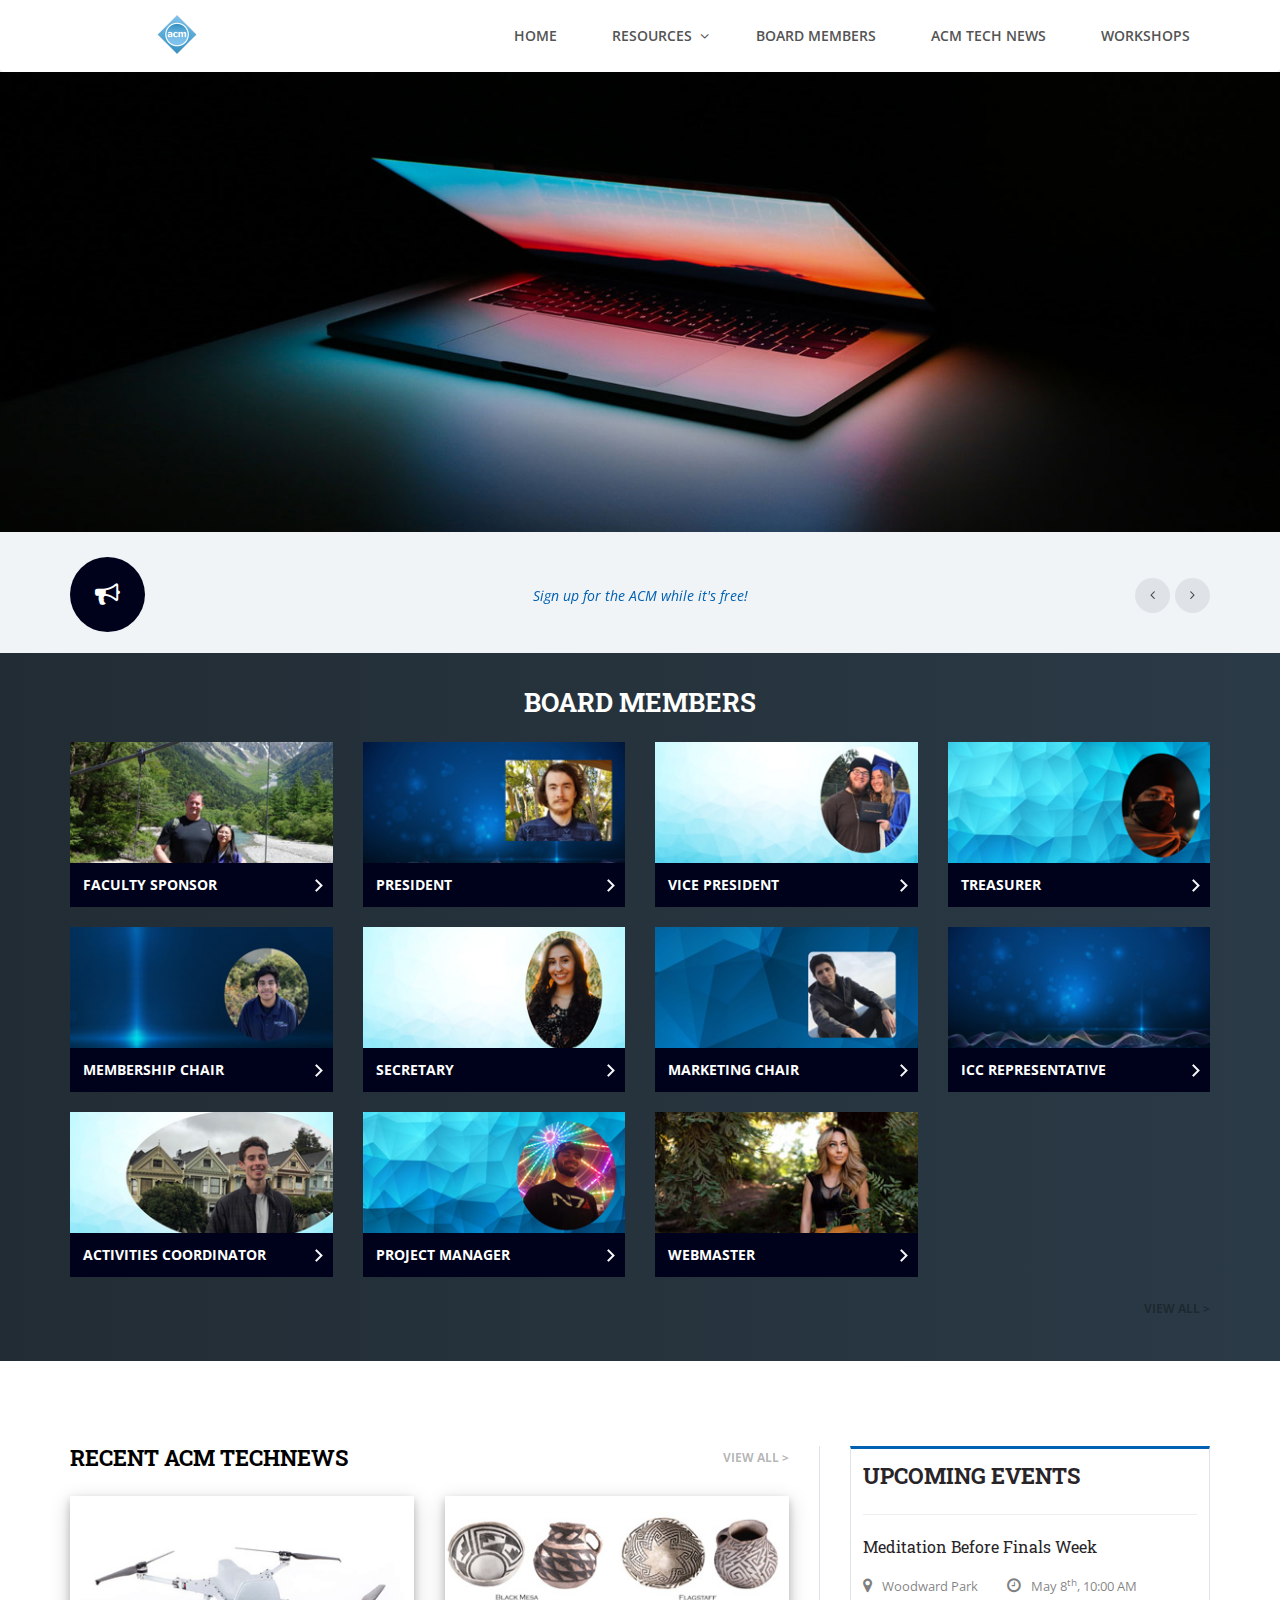
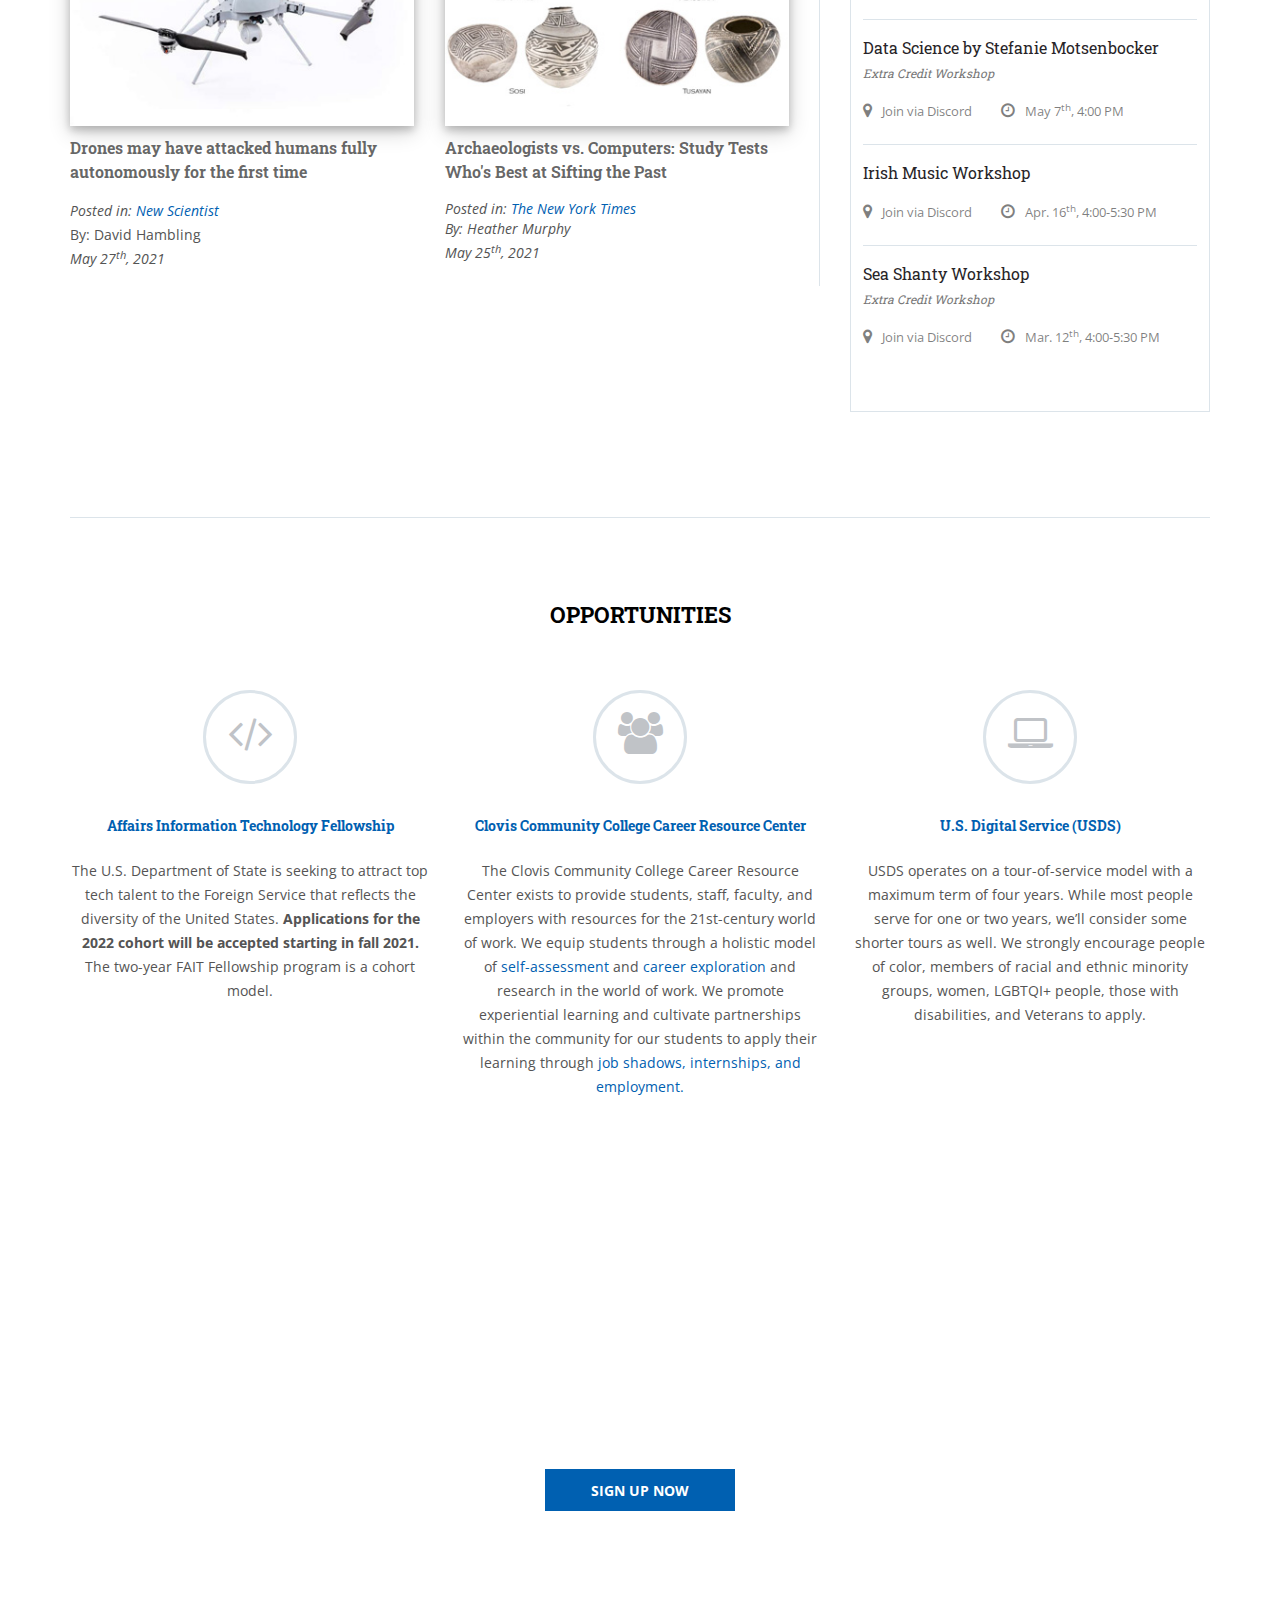
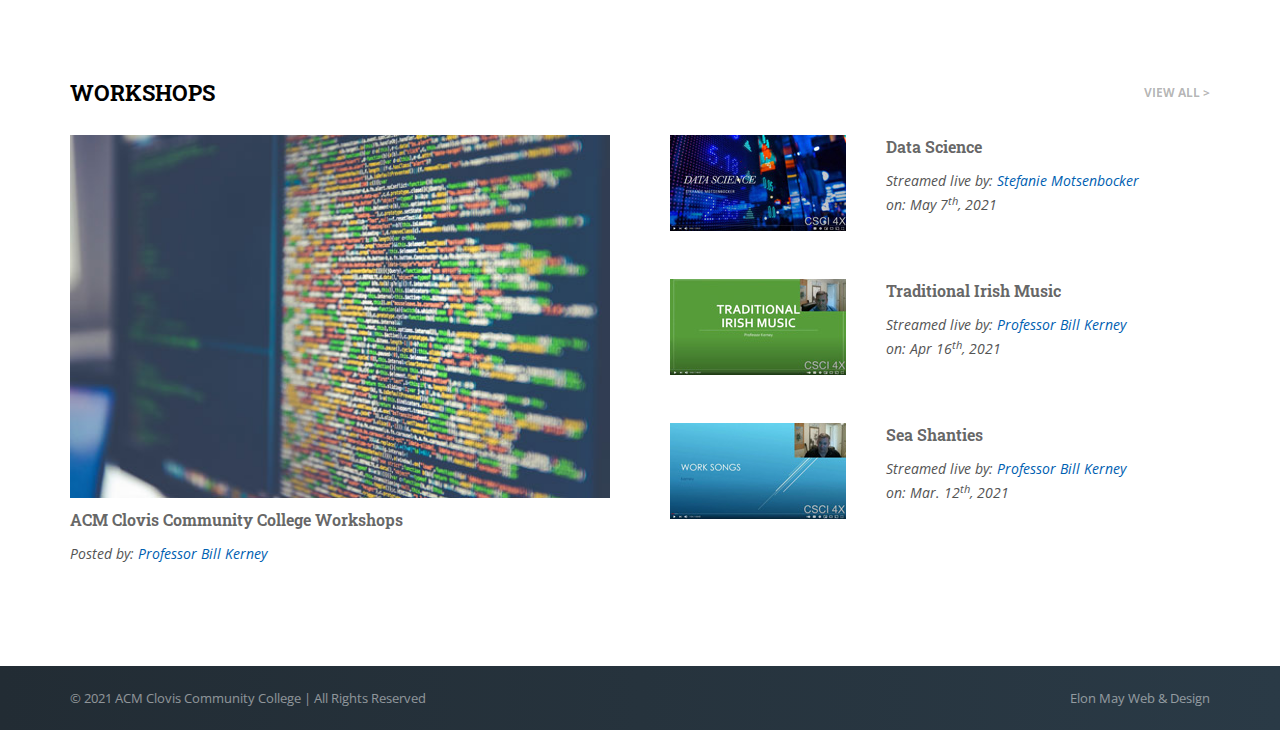
<file: index.html>
<!DOCTYPE html>
<html lang="en">
<head>
  <meta charset="utf-8">
  <meta http-equiv="X-UA-Compatible" content="IE=edge">
  <meta name="viewport" content="width=device-width, initial-scale=1">
  <meta name="author" content="Mayra Zamudio | Elon May Web & Design">
  <title>ACM | Clovis Community College</title>

  <!-- PLUGINS CSS STYLE -->
  <link rel="icon" type="image/png" href="img/acm-favicon.png">
  <link href="plugins/bootstrap/css/bootstrap.min.css" rel="stylesheet">
  <link rel="stylesheet" href="plugins/selectbox/select_option1.css">
  <link rel="stylesheet" href="plugins/font-awesome/css/font-awesome.min.css">
  <link rel="stylesheet" href="plugins/flexslider/flexslider.css" type="text/css" media="screen" />
  <link rel="stylesheet" href="plugins/calender/fullcalendar.min.css">
  <link rel="stylesheet" href="plugins/animate.css">
  <link rel="stylesheet" href="plugins/pop-up/magnific-popup.css">
  <link rel="stylesheet" type="text/css" href="plugins/rs-plugin/css/settings.css" media="screen">
  <link rel="stylesheet" type="text/css" href="plugins/owl-carousel/owl.carousel.css" media="screen">

  <!-- GOOGLE FONT -->
  <link href='https://fonts.googleapis.com/css?family=Open+Sans:400,600,600italic,400italic,700' rel='stylesheet' type='text/css'>
  <link href='https://fonts.googleapis.com/css?family=Roboto+Slab:400,700' rel='stylesheet' type='text/css'>

  <!-- CUSTOM CSS -->
  <link rel="stylesheet" href="css/style.css">
  <link rel="stylesheet" href="css/default.css" id="option_color">

  <!-- HTML5 shim and Respond.js for IE8 support of HTML5 elements and media queries -->
  <!-- WARNING: Respond.js doesn't work if you view the page via file:// -->
  <!--[if lt IE 9]>
  <script src="https://oss.maxcdn.com/html5shiv/3.7.2/html5shiv.min.js"></script>
  <script src="https://oss.maxcdn.com/respond/1.4.2/respond.min.js"></script>
  <![endif]-->
</head>
<body class="body-wrapper">

  <div class="main_wrapper">

      <div class="header clearfix">
        <nav class="navbar navbar-main navbar-default">
          <div class="container">
            <div class="row">
              <div class="col-xs-12">
                <div class="header_inner">

                  <!-- Brand and toggle get grouped for better mobile display -->
                  <div class="navbar-header">
                    <button type="button" class="navbar-toggle collapsed" data-toggle="collapse" data-target="#main-nav" aria-expanded="false">
                    <span class="sr-only">Toggle navigation</span>
                    <span class="icon-bar"></span>
                    <span class="icon-bar"></span>
                    <span class="icon-bar"></span>
                    </button>
                    <a class="navbar-brand logo clearfix" href="index.html"><img src="img/acm-logo.png" alt="ACM CCC" class="img-responsive" /></a>
                  </div>

                  <!-- Collect the nav links, forms, and other content for toggling -->
                  <div class="collapse navbar-collapse" id="main-nav">
                    <ul class="nav navbar-nav navbar-right">
                      <li><a href="#">Home</a></li>
                      <li class=" dropdown">
                        <a href="#" class="dropdown-toggle" data-toggle="dropdown" role="button" aria-haspopup="true" aria-expanded="false">Resources</a>
                        <ul class="dropdown-menu">
                          <li class="dropdown">
                            <a href="#" class="dropdown-toggle" data-toggle="dropdown" role="button" aria-haspopup="true" aria-expanded="false">C++</a>
                            <ul class="dropdown-menu">
                              <li><a href="https://en.cppreference.com/w/">C++ Reference</a></li>
                              <li><a href="http://www.cplusplus.com/">cplusplus</a></li>
                              <li><a href="https://www.codewars.com/">CodeWars</a></li>
                              <li><a href="https://www.learncpp.com/">Learn C++</a></li>
                              <li><a href="https://www.youtube.com/playlist?list=PLlrATfBNZ98dudnM48yfGUldqGD0S4FFb">C++ by The Cherno <i style="color: red;" class="fa fa-youtube-play"></i></a></li>
                              <li><a href="https://isocpp.org/wiki/faq/">C++ FAQ</a></li>
                              <li><a href="https://godbolt.org/">Compiler Explorer</a></li>
                              <li><a href="https://github.com/AnthonyCalandra/modern-cpp-features">Anthony Calandra<br>Modern CPP features <i class="fa fa-github"></i></a></li>
                            </ul>
                          </li>
                          <li class="dropdown">
                            <a href="#" class="dropdown-toggle" data-toggle="dropdown" role="button" aria-haspopup="true" aria-expanded="false">C#</a>
                            <ul class="dropdown-menu">
                              <li><a href="https://www.tutorialspoint.com/csharp/index.htm">Tutorials Point</a></li>
                              <li><a href="https://www.learncs.org/">learn<span style="color: #007bff;">CS</span>.org</a></li>
                              <li><a href="https://channel9.msdn.com/Series/CSharp-Fundamentals-for-Absolute-Beginners">Channel 9</a></li>
                            </ul>
                          </li>
                          <li class="dropdown">
                            <a href="#" class="dropdown-toggle" data-toggle="dropdown" role="button" aria-haspopup="true" aria-expanded="false">Java</a>
                            <ul  class="dropdown-menu">
                              <li><a href="https://docs.oracle.com/javase/tutorial/">The Java™ Tutorials</a></li>
                              <li><a href="https://java-programming.mooc.fi/"><span style="color: rgb(192, 57, 43);">Java Programming</span></a></li>
                              <li><a href="https://www.youtube.com/playlist?list=PL9DF6E4B45C36D411">Java for Complete Beginners <i style="color: red;" class="fa fa-youtube-play"></i></a></li>
                              <li><a href="https://www.youtube.com/playlist?list=PL656DADE0DA25ADBB">3D Game Programming in Java <i style="color: red;" class="fa fa-youtube-play"></i></a></li>
                            </ul>
                          </li>
                          <li class="dropdown">
                            <a href="#" class="dropdown-toggle" data-toggle="dropdown" role="button" aria-haspopup="true" aria-expanded="false">Python</a>
                            <ul class="dropdown-menu">
                              <li><a href="https://www.learnpython.org/">learnpython.org</a></li>
                              <li><a href="https://www.youtube.com/playlist?list=PL-osiE80TeTt2d9bfVyTiXJA-UTHn6WwU">Python Tutorials <i style="color: red;" class="fa fa-youtube-play"></i></a></li>
                            </ul>
                          </li>
                          <li class="dropdown">
                            <a href="#" class="dropdown-toggle" data-toggle="dropdown" role="button" aria-haspopup="true" aria-expanded="false">Graphics</a>
                            <ul class="dropdown-menu">
                              <li><a href="https://paroj.github.io/gltut/index.html">Graphics Theoretics <i class="fa fa-github"></i></a></li>
                              <li><a href="https://renderdoc.org/">RenderDoc</a></li>
                              <li><a href="https://gpuopen.com/professional-compute/">GPUOpen</a></li>
                              <li><a href="https://gpuopen.com/archived/gpu-perfstudio/">GPU PerfStudio</a></li>
                            </ul>
                          </li>
                          <li class="dropdown">
                            <a href="#" class="dropdown-toggle" data-toggle="dropdown" role="button" aria-haspopup="true" aria-expanded="false">OpenGL</a>
                            <ul class="dropdown-menu">
                              <li><a href="http://docs.gl/">docs.GL</a></li>
                              <li><a href="https://www.khronos.org/opengl/wiki/">OpenGL Wiki</a></li>
                              <li><a href="https://www.youtube.com/playlist?list=PLlrATfBNZ98foTJPJ_Ev03o2oq3-GGOS2">OpenGL <i style="color: red;" class="fa fa-youtube-play"></i></a></li>
                              <li><a href="http://www.opengl-tutorial.org/">opengl-tutorial</a></li>
                              <li><a href="https://learnopengl.com/">Learn OpenGL</a></li>
                              <li><a href="http://ogldev.atspace.co.uk/">OGL dev</a></li>
                              <li><a href="http://nehe.gamedev.net/">NeHe Productions</a></li>
                              <li><a href="https://www.youtube.com/playlist?list=PLlrATfBNZ98f5vZ8nJ6UengEkZUMC4fy5">Batch Rendering <i style="color: red;" class="fa fa-youtube-play"></i></a></li>
                              <li><a href="https://open.gl/">Open.GL</a></li>
                            </ul>
                          </li>
                          <li class="dropdown">
                            <a href="#" class="dropdown-toggle" data-toggle="dropdown" role="button" aria-haspopup="true" aria-expanded="false">DirectX</a>
                            <ul class="dropdown-menu">
                              <li><a href="http://www.rastertek.com/">Raster Tek</a></li>
                              <li><a href="http://www.directxtutorial.com/">DirectX Tutorial</a></li>
                              <li><a href="https://docs.microsoft.com/en-us/windows/win32/direct3d12/directx-12-programming-guide?redirectedfrom=MSDN">Direct3D 12 Programming Guide</a></li>
                              <li><a href="https://digitalerr0r.net/2015/08/19/quickstart-directx-12-programming/">DirectX 12 Programming</a></li>
                              <li><a href="https://www.3dgep.com/">3D Game Engine Programming</a></li>
                            </ul>
                          </li>
                          <li class="dropdown">
                            <a href="#" class="dropdown-toggle" data-toggle="dropdown" role="button" aria-haspopup="true" aria-expanded="false">Vulkan</a>
                            <ul class="dropdown-menu">
                              <li><a href="https://vulkan-tutorial.com/">Vulkan Tutorial</a></li>
                              <li><a href="https://www.khronos.org/registry/vulkan/specs/1.1/html/vkspec.html">Vulkan® 1.1.164</a></li>
                            </ul>
                          </li>
                          <li class="dropdown">
                            <a href="#" class="dropdown-toggle" data-toggle="dropdown" role="button" aria-haspopup="true" aria-expanded="false">Metal</a>
                            <ul class="dropdown-menu">
                              <li><a href="https://www.youtube.com/playlist?list=PLlrATfBNZ98f5vZ8nJ6UengEkZUMC4fy5">Swift 3D Game Tutorial <i style="color: red;" class="fa fa-youtube-play"></i></a></li>
                            </ul>
                          </li>
                          <li class="dropdown">
                            <a href="#" class="dropdown-toggle" data-toggle="dropdown" role="button" aria-haspopup="true" aria-expanded="false">Game Engines</a>
                            <ul class="dropdown-menu">
                              <li><a href="">Filament <i class="fa fa-github"></i></a></li>
                              <li><a href="https://www.youtube.com/user/thebennybox/playlists">The Benny Box <i style="color: red;" class="fa fa-youtube-play"></i></a></li>
                              <li><a href="https://www.youtube.com/user/thebennybox/playlists">The Cherno - Game Engine <i style="color: red;" class="fa fa-youtube-play"></i></a></li>
                            </ul>
                          </li>
                          <li class="dropdown">
                            <a href="#" class="dropdown-toggle" data-toggle="dropdown" role="button" aria-haspopup="true" aria-expanded="false">Unreal Engine</a>
                            <ul class="dropdown-menu">
                              <li><a href="https://www.youtube.com/channel/UCOVfF7PfLbRdVEm0hONTrNQ">Mathew Wadstein <i style="color: red;" class="fa fa-youtube-play"></i></a></li>
                              <li><a href="https://unreal-engine-4.zeef.com/tom.looman">Unreal Engine 4</a></li>
                              <li><a href="https://www.unrealengine.com/en-US/onlinelearning-courses">Unreal Online Learning</a></li>
                              <li><a href="https://docs.unrealengine.com/en-US/index.html">Unreal Engine 4 Documentation</a></li>
                            </ul>
                          </li>

                          <li class="dropdown">
                            <a href="#" class="dropdown-toggle" data-toggle="dropdown" role="button" aria-haspopup="true" aria-expanded="false">General</a>
                            <ul class="dropdown-menu">
                              <li><a href="https://ideone.com/">Ideone</a></li>
                              <li><a href="https://code.sololearn.com/#html">SoloLearn</a></li>
                              <li><a href="https://www.codecademy.com/catalog/all">Codecademy</a></li>
                              <li><a href="https://faculty.washington.edu/ajko/books/cooperative-software-development/#/">Cooperative Software Development</a></li>
                              <li><a href="https://www.youtube.com/c/ComputerScienceLessons/playlists">Computer Science <i style="color: red;" class="fa fa-youtube-play"></i></a></li>
                            </ul>
                          </li>
                          <li class="dropdown">
                            <a href="#" class="dropdown-toggle" data-toggle="dropdown" role="button" aria-haspopup="true" aria-expanded="false">Programming Patterns</a>
                            <ul class="dropdown-menu">
                              <li><a href="https://gafferongames.com/post/fix_your_timestep/">Fix Your Timestep</a></li>
                              <li><a href="http://gameprogrammingpatterns.com/">Game Programming Patterns</a></li>
                              <li><a href="https://refactoring.guru/design-patterns/catalog">refactoring.guru</a></li>
                            </ul>
                          </li>
                          <li class="dropdown">
                            <a href="#" class="dropdown-toggle" data-toggle="dropdown" role="button" aria-haspopup="true" aria-expanded="false">Game Design</a>
                            <ul class="dropdown-menu">
                              <li><a href="https://vitalzigns.itch.io/gdd">Game Design Document</a></li>
                              <li><a href="https://www.youtube.com/user/tthompso">AI and Games <i style="color: red;" class="fa fa-youtube-play"></i></a></li>
                              <li><a href="https://www.youtube.com/user/McBacon1337">Game Maker's Toolkit <i style="color: red;" class="fa fa-youtube-play"></i></a></li>
                              <li><a href="https://www.youtube.com/user/McBacon1337">GameDev.net</a></li>
                            </ul>
                          </li>
                        </ul>
                      </li>
                      <li><a href="board-members.html">Board Members</a></li>
                      <li><a href="acm-tech-news.html">ACM Tech News</a></li>
                      <li><a href="workshops.html">Workshops</a></li>
                    </ul>
                  </div><!-- navbar-collapse -->

                </div>
              </div>
            </div>
          </div><!-- /.container -->
        </nav><!-- navbar -->
      </div>
    </header>


    <div class="banner carousel slide" id="recommended-item-carousel" data-ride="carousel">
      <div class="slides carousel-inner">
        <div class="item active">
          <img src="img/home/slider/acm-slider5.jpg" alt="Photo by Ales Nesetril" />
          <div class="banner_caption">
            <div class="container">
              <div class="row">
                <div class="col-xs-12">
                  <div class="caption_inner animated fadeInUp">
                    <h1>Association for Computing Machinery</h1>
                    <p>The Clovis ACM is a premier computer science society and local tech enthusiasts hub dedicated to providing unique opportunities for networking, mentoring and support for passionate Clovis Community College students majoring in Computer Science or Computer Engineering.</p>
                    <!-- <a href="about.html">Learn More</a> -->
                  </div><!--end caption_inner-->
                </div>
              </div><!--end row-->
            </div><!--end container-->
          </div><!--end banner_caption-->
        </div>
        <div class="item">
          <img src="img/home/slider/acm-slider6.jpg" alt="White robot human features - Photo by Alex Knight" />
          <div class="banner_caption">
            <div class="container">
              <div class="row">
                <div class="col-xs-12">
                  <div class="caption_inner animated fadeInUp">
                    <h1>About the ACM Organization</h1>
                    <p>ACM brings together computing educators, researchers, and professionals to inspire dialogue, share resources, and address the field's challenges. As the world’s largest computing society, ACM strengthens the profession's collective voice through strong leadership, promotion of the highest standards, and recognition of technical excellence.</p>
                    <a href="https://www.acm.org/">ACM Website</a>
                  </div><!--end caption_inner-->
                </div>
              </div><!--end row-->
            </div><!--end container-->
          </div><!--end banner_caption-->
        </div>
        <div class="item">
          <img src="img/home/slider/acm-slider8.jpg" alt="DJI Spark - Photo by Dose Media" />
          <div class="banner_caption">
            <div class="container">
              <div class="row">
                <div class="col-xs-12">
                  <div class="caption_inner animated fadeInUp">
                    <h1>Upcoming Events</h1>
                    <p>The Association for Computing Machinery (ACM) is very active on our campus. We typically have 3 or 4 free workshops per year, several trips to conferences, it participates in programming competitions and we even brought in <b>Richard Stallman</b> to speak in 2016.</p>
                    <!-- <a href="#workshops">View Latest Workshops</a> -->
                  </div><!--end caption_inner-->
                </div>
              </div><!--end row-->
            </div><!--end container-->
          </div><!--end banner_caption-->
        </div>
      </div>
      <a class="left recommended-item-control" href="#recommended-item-carousel" data-slide="prev">
        <img src="img/home/slider/prev.png">
        </a>
      <a class="right recommended-item-control" href="#recommended-item-carousel" data-slide="next">
        <img src="img/home/slider//next.png">
      </a>
    </div><!--end banner-->
    
    <!-- BANNER BOTTOM-->
    <div class="bannercontainer-bottom">
      <div class="fullscreenbanner-container">
        <div class="container">
          <div class="owl-carousel bannerBottom-slider">
            <div class="slide">
              <div class="slide-info text-center">
                <p><a href="https://services.acm.org/public/qj/freeqj3/fqj_control.cfm?promo=FALL2020">Sign up for the ACM while it's free!</a></p>
              </div>
            </div>
            <div class="slide">
              <div class="slide-info text-center">
                <p><a href="https://www.hacu.net/hacu/HNIP.asp">Beat the deadline! Apply to The HACU National Internship Program (HNIP) Now!</a> </p>
              </div>
            </div>
          </div>
          <i class="fa fa-bullhorn" aria-hidden="true"></i>
        </div>

      </div>
    </div>

    <div class="aboutArea">
      <div class="container">
        <div class="row clearfix">
          <div class="col-xs-12">
            <div class="aboutTitle">
              <h2>Board Members</h2>
            </div><!-- aboutTitle -->
          </div><!-- col-sm-3 col-xs-12 -->
        </div><!-- row clearfix -->

        <div class="about_inner clearfix">
          <div class="row">
            <div class="col-xs-6 col-sm-3">
              <div class="aboutImage">
                <a href="https://www.cloviscollege.edu/directory/william-kerney.html">
                  <img src="img/home/active_members/bill-kerney.jpg" alt="Professor Kerney" class="img-responsive" />
                  <div class="overlay">
                    <p>Professor Kerney</p>
                  </div>
                  <span class="captionLink">Faculty Sponsor<span></span></span>
                </a>
              </div><!-- aboutImage -->
            </div>

            <div class="col-xs-6 col-sm-3">
              <div class="aboutImage">
                <!-- <a href="#"> -->
                  <img src="img/home/active_members/jt-harlan.jpg" alt="JT Harlan" class="img-responsive" />
                  <div class="overlay">
                    <p>JT Harlan</p>
                  </div>
                  <span class="captionLink">President<span></span></span>
                <!-- </a> -->
              </div><!-- aboutImage -->
            </div>

            <div class="col-xs-6 col-sm-3">
              <div class="aboutImage">
                <!-- <a href="#"> -->
                  <img src="img/home/active_members/logan-walker.jpg" alt="Logan Walker" class="img-responsive" />
                  <div class="overlay">
                    <p>Logan Walker</p>
                  </div>
                  <span class="captionLink">Vice President<span></span></span>
                <!-- </a> -->
              </div><!-- aboutImage -->
            </div>

            <div class="col-xs-6 col-sm-3">
              <div class="aboutImage">
                <!-- <a href="#"> -->
                  <img src="img/home/active_members/gurdev-singh.jpg" alt="Gurdev Singh" class="img-responsive" />
                  <div class="overlay">
                    <p>Gurdev Singh</p>
                  </div>
                  <span class="captionLink">Treasurer<span></span></span>
                <!-- </a> -->
              </div><!-- aboutImage -->
            </div>
          </div><!-- row -->
        </div><!-- about_inner -->

      </div>
      <div class="container">
        <div class="row clearfix">
          <div class="col-xs-12">
            <div style="margin-top: 2rem;" class="aboutTitle">
            </div><!-- aboutTitle -->
          </div><!-- col-sm-3 col-xs-12 -->
        </div><!-- row clearfix -->

        <div class="about_inner clearfix">
          <div class="row">
            <div class="col-xs-6 col-sm-3">
              <div class="aboutImage">
                <!-- <a href="#"> -->
                  <img src="img/home/active_members/hammad-shami.jpg" alt="Hammad Shami" class="img-responsive" />
                  <div class="overlay">
                    <p>Hammad Shami</p>
                  </div>
                  <span class="captionLink">Membership Chair<span></span></span>
                <!-- </a> -->
              </div><!-- aboutImage -->
            </div>

            <div class="col-xs-6 col-sm-3">
              <div class="aboutImage">
                <a href="https://www.linkedin.com/in/stefanie-motsenbocker-38449a165/">
                  <img src="img/home/active_members/stefanie-motsenbocker.jpg" alt="Stefanie Motsenbocker" class="img-responsive" />
                  <div class="overlay">
                    <p>Stefanie Motsenbocker</p>
                  </div>
                  <span class="captionLink">Secretary<span></span></span>
                </a>
              </div><!-- aboutImage -->
            </div>

            <div class="col-xs-6 col-sm-3">
              <div class="aboutImage">
                <!-- <a href="#"> -->
                  <img src="img/home/active_members/hike-yegiyan.jpg" alt="Hike Yegiyan" class="img-responsive" />
                  <div class="overlay">
                    <p>Hike Yegiyan</p>
                  </div>
                  <span class="captionLink">Marketing Chair<span></span></span>
                <!-- </a> -->
              </div><!-- aboutImage -->
            </div>

            <div class="col-xs-6 col-sm-3">
              <div class="aboutImage">
                <!-- <a href="#"> -->
                  <img src="img/home/active_members/profile3.jpg" alt="" class="img-responsive" />
                  <div class="overlay">
                    <p>Dylan Ashcraft</p>
                  </div>
                  <span class="captionLink">ICC Representative<span></span></span>
                <!-- </a> -->
              </div><!-- aboutImage -->
            </div>
          </div><!-- row -->
        </div><!-- about_inner -->

      </div>
      
      <!-- container -->

      <div class="container">
          <div class="row clearfix">
            <div class="col-xs-12">
              <div style="margin-top: 2rem;" class="aboutTitle">

              </div><!-- aboutTitle -->
            </div><!-- col-sm-3 col-xs-12 -->
          </div><!-- row clearfix -->
  
          <div class="about_inner clearfix">
            <div class="row">
              <div class="col-xs-6 col-sm-3">
                <div class="aboutImage">
                  <!-- <a href="#"> -->
                    <img src="img/home/active_members/austin-mann.jpg" alt="Austin Mann" class="img-responsive" />
                    <div class="overlay">
                      <h3></h3>
                      <p>Austin Mann</p>
                    </div>
                    <span class="captionLink">Activities Coordinator<span></span></span>
                  <!-- </a> -->
                </div><!-- aboutImage -->
              </div>
              <div class="col-xs-6 col-sm-3">
                <div class="aboutImage">
                  <a href="#">
                    <img src="img/home/active_members/tristan-meyers.jpg" alt="Tristan Meyers" class="img-responsive" />
                    <div class="overlay">
                      <h3></h3>
                      <p>Tristan Meyers</p>
                    </div>
                    <span class="captionLink">Project Manager<span></span></span>
                  </a>
                </div><!-- aboutImage -->
              </div>
  
              <div class="col-xs-6 col-sm-3">
                <div class="aboutImage">
                  <a href="https://elonmaywebdesign.com/">
                    <img src="img/home/active_members/mayra-zamudio.JPG" alt="Mayra Zamudio" class="img-responsive" />
                    <div class="overlay">
                      <p>Mayra Zamudio</p>
                    </div>
                    <span class="captionLink">Webmaster<span></span></span>
                  </a>
                </div><!-- aboutImage -->
              </div>
            </div><!-- row -->
          </div><!-- about_inner -->
          <a style="margin-top: 2rem;" class="more" href="board-members.html">View All ></a>

        </div><!-- container -->
  
    </div><!-- aboutArea -->

    <!-- MAIN CONTENT -->
    <div class="main-content">
      <div class="container">

        <!--NEWS SECTION -->
        <div class="news-section padding">
          <div class="row">
            <div class="col-sm-8 col-xs-12">
              <div class="related_post_sec single_post news-content">
                <div class="sectionTitle title-block">
                  <h3>Recent ACM TechNews</h3>
                </div>
                <a class="more" href="acm-tech-news.html">View All ></a>
                <div class="row news-box">
                  <div class="col-sm-6 col-xs-12">
                    <div class="news-boxInner">
                      <span class="rel_thumb">
                        <a href="https://www.newscientist.com/article/2278852-drones-may-have-attacked-humans-fully-autonomously-for-the-first-time/"><img  style="box-shadow: 0 4px 8px 0 rgba(0, 0, 0, 0.2), 0 6px 20px 0 rgba(0, 0, 0, 0.19);" src="img/news/news-01.jpg" alt="The Kargu-2 quadcopter is armed with an explosive charge and can attack autonomously" ></a>
                      </span><!--end rel_thumb-->
                      <div class="rel_right">
                        <h4><a href="https://www.newscientist.com/article/2278852-drones-may-have-attacked-humans-fully-autonomously-for-the-first-time/">Drones may have attacked humans fully autonomously for the first time</a></h4>
                        <div class="meta">
                          <span class="author">Posted in: <a href="https://www.newscientist.com/">New Scientist</a></span><br>By: David Hambling</span><br>
                          <span class="date">May 27<sup>th</sup>, 2021</span>
                        </div>
                      </div><!--end rel right-->
                    </div>
                  </div>
                  <div class="col-sm-6 col-xs-12">
                    <div class="news-boxInner">
                      <span class="rel_thumb">
                        <a href="https://www.nytimes.com/2021/05/25/science/archaeologist-neural-network-study.html"><img style="box-shadow: 0 4px 8px 0 rgba(0, 0, 0, 0.2), 0 6px 20px 0 rgba(0, 0, 0, 0.19);" src="img/news/news-02.jpg" alt="A study focused on the painstaking work of categorizing shards of Tusayan White Ware, a type of painted hand-formed pottery used in northeastern Arizona between 825 and 1300."></a>
                      </span><!--end rel_thumb-->
                      <div class="rel_right">
                        <h4><a href="https://www.nytimes.com/2021/05/25/science/archaeologist-neural-network-study.html">Archaeologists vs. Computers: Study Tests Who's Best at Sifting the Past</a></h4>
                        <div class="meta">
                          <span class="author">Posted in: <a href="https://www.nytimes.com/section/science">The New York Times</a><br>By: Heather Murphy</span><br>
                          <span class="date">May 25<sup>th</sup>, 2021</span>
                        </div>
                      </div><!--end rel right-->
                    </div>
                  </div>
                </div>
              </div>
            </div>

            <div class="col-sm-4 col-xs-12">
              <div class="list_block related_post_sec">
                <div class="upcoming_events">
                  <h3>Upcoming Events</h3>
                  <hr>
                  <ul>
                    <li class="related_post_sec single_post">
                      <div class="rel_right">
                        <h4>Meditation Before Finals Week</h4>
                        <div class="meta">
                          <span class="place"><i class="fa fa-map-marker"></i>Woodward Park</span>
                          <span class="event-time"><i class="fa fa-clock-o"></i>May 8<sup>th</sup>, 10:00 AM</span>
                        </div>
                      </div>
                    </li>
                    <li class="related_post_sec single_post">
                      <div class="rel_right">
                        <h4>Data Science by Stefanie Motsenbocker<br><small><em>Extra Credit Workshop</em></small></h4>
                        <div class="meta">
                          <span class="place"><i class="fa fa-map-marker"></i>Join via Discord</span>
                          <span class="event-time"><i class="fa fa-clock-o"></i>May 7<sup>th</sup>, 4:00 PM</span>
                        </div>
                      </div>
                    </li>
                    <li class="related_post_sec single_post">
                      <div class="rel_right">
                        <h4>Irish Music Workshop</h4>
                        <div class="meta">
                          <span class="place"><i class="fa fa-map-marker"></i>Join via Discord</span>
                          <span class="event-time"><i class="fa fa-clock-o"></i>Apr. 16<sup>th</sup>, 4:00-5:30 PM</span>
                        </div>
                      </div>
                    </li>
                    <li class="related_post_sec single_post">
                      <div class="rel_right">
                        <h4>Sea Shanty Workshop<br><small><em>Extra Credit Workshop</em></small></h4>
                        <div class="meta">
                          <span class="place"><i class="fa fa-map-marker"></i>Join via Discord</span>
                          <span class="event-time"><i class="fa fa-clock-o"></i>Mar. 12<sup>th</sup>, 4:00-5:30 PM</span>
                        </div>
                      </div>
                    </li>
                  </ul>
                </div>
              </div><!-- end list_block -->
            </div>

          </div>
        </div>

        <!-- LIGHT SECTION -->
        <div class="clearfix padding feature-section1">
          <div class="sectionTitle text-center">
            <h3>Opportunities</h3>
          </div>

          <div class="row">
            <!--
            <div class="col-sm-4 col-xs-12 text-center">
              <div class="feature-box v3">
                <span><i class="fa fa-group" aria-hidden="true"></i></span>
                <h3><a href="https://www.hacu.net/hacu/HNIP.asp">The HACU National Internship Program (HNIP)</a></h3>
                <p><b>Fall 2021 Regular Deadline: June 4, 2021</b><br>Whether you are a student looking for an internship or a federal agency or corporation looking for an intern, we feel confident that we can help you in your pursuit. We are always in search of the best and the brightest to fill our many internship opportunities.</p>
              </div>
            </div> -->
            <div class="col-sm-4 col-xs-12 text-center">
              <div class="feature-box v3">
                <span><i class="fa fa-code" aria-hidden="true"></i></span>
                <h3><a href="https://www.faitfellowship.org/fellowship/">Affairs Information Technology Fellowship</a> </h3>
                <p>The U.S. Department of State is seeking to attract top tech talent to the Foreign Service that reflects the diversity of the United States. <b>Applications for the 2022 cohort will be accepted starting in fall 2021.</b><br>The two-year FAIT Fellowship program is a cohort model.</p>
              </div>
            </div>
            <div class="col-sm-4 col-xs-12 text-center">
              <div class="feature-box v3">
                <span><i class="fa fa-group" aria-hidden="true"></i></span>
                <h3><a href="https://www.cloviscollege.edu/student-services/career-services/index.html">Clovis Community College Career Resource Center</a> </h3>
                <p>The Clovis Community College Career Resource Center exists to provide students, staff, faculty, and employers with resources for the 21st-century world of work. We equip students through a holistic model of <a href="https://www.cloviscollege.edu/student-services/career-services/self-directed-career-planning.html">self-assessment</a> and <a href="https://www.cloviscollege.edu/student-services/career-services/career-and-major-exploration.html">career exploration</a> and research in the world of work. We promote experiential learning and cultivate  partnerships within the community for our students to apply their learning through <a href="https://www.cloviscollege.edu/student-services/career-services/internships-jobshadow-volunteer.html">job shadows, internships, and employment.</a></p>
              </div>
            </div>
            <div class="col-sm-4 col-xs-12 text-center">
              <div class="feature-box v3">
                <span><i class="fa fa-laptop" aria-hidden="true"></i></span>
                <h3><a href="https://www.usds.gov/apply">U.S. Digital Service (USDS)</a></h3>
                <p>USDS operates on a tour-of-service model with a maximum term of four years. While most people serve for one or two years, we’ll consider some shorter tours as well. We strongly encourage people of color, members of racial and ethnic minority groups, women, LGBTQI+ people, those with disabilities, and Veterans to apply.</p>
              </div>
            </div>

          </div>
        </div>

      </div>
    </div>

    <!-- DARK SECTION -->
    <div class="padding clearfix paralax" style="background-image: url(img/home/paralax/paralax04.jpg);">
      <div class="container">
        <div class="paralax-text text-center paralaxInner">
          <h2>ACM Student Membership for one year compliments of the ACM!</h2>
          <p>During your one-year complimentary membership, you will receive electronic subscriptions to Communications of the ACM, ACM's flagship magazine, and XRDS, ACM's magazine written and edited by students for students. You'll also receive access to online books, videos and courses from leading provider Skillsoft on today's most sought-after job skills. And much more.</p>
          <a href="https://services.acm.org/public/qj/freeqj3/fqj_control.cfm?promo=FALL2020" class="btn btn-default commonBtn">Sign Up Now</a>
        </div><!-- row -->
      </div>
    </div>

    <!--VIDEO SECTION -->
    <div id="workshops" class="video-section padding">
      <div class="container">
        <div class="sectionTitle title-block">
          <h3>Workshops</h3>
        </div>
        <a class="more" href="workshops.html">View All ></a>
        <div class="row">
          <div class="col-md-6 col-xs-12">
            <div class="videoLeft">
              <div class="related_post_sec single_post">
                <span class="rel_thumb">
                  <a class="popup-youtube" href="https://www.youtube.com/embed/oOMcZoeEK0A?autoplay=1">
                  <img src="img/home/video/welcome-banner.jpg"></a>
                </span>
                <div class="rel_right">
                  <h4><a href="workshops.html">ACM Clovis Community College Workshops</a></h4>
                  <div class="meta">
                    <span class="author">Posted by: <a href="https://www.cloviscollege.edu/directory/william-kerney.html">Professor Bill Kerney</a></span>
                  </div>
                </div>
              </div>
            </div>
          </div>

          <div class="col-md-6 col-xs-12">
            <div class="videoRight">
              <div class="related_post_sec single_post">
                <ul>
                  <li>
                    <span class="rel_thumb">
                      <a href="https://youtu.be/1kICUsrPFWU"><img src="img/home/video/video-01.jpg"></a>
                        
                      </a>
                    </span>
                    <div class="rel_right">
                      <h4><a href="https://youtu.be/1kICUsrPFWU">Data Science</a></h4>
                      <div class="meta">
                        <span class="author">Streamed live by: <a href="https://www.linkedin.com/in/stefanie-motsenbocker-38449a165/">Stefanie Motsenbocker</a></span>
                        <span class="date">on: May 7<sup>th</sup>, 2021</span>
                      </div>
                    </div>
                  </li>
                  <li>
                    <span class="rel_thumb">
                      <a href="https://youtu.be/s2j64x8GAUE">
                        <img src="img/home/video/video-02.jpg">
                      </a>
                    </span>
                    <div class="rel_right">
                      <h4><a href="https://youtu.be/s2j64x8GAUE">Traditional Irish Music</a></h4>
                      <div class="meta">
                        <span class="author">Streamed live by: <a href="https://www.cloviscollege.edu/directory/william-kerney.html">Professor Bill Kerney </a></span>
                        <span class="date">on: Apr 16<sup>th</sup>, 2021</span>
                      </div>
                    </div>
                  </li>
                  <li>
                    <span class="rel_thumb">
                      <a href="https://youtu.be/2TTLOPzhZJc">
                        <img src="img/home/video/video-03.jpg">
                      </a>
                    </span>
                    <div class="rel_right">
                      <h4><a href="https://youtu.be/2TTLOPzhZJc">Sea Shanties</a></h4>
                      <div class="meta">
                        <span class="author">Streamed live by: <a href="https://www.cloviscollege.edu/directory/william-kerney.html">Professor Bill Kerney </a></span>
                        <span class="date">on: Mar. 12<sup>th</sup>, 2021</span>
                      </div>
                    </div>
                  </li>
                </ul>
              </div>
            </div>
          </div>
        </div>
      </div>
    </div>

 <!-- footer -->
  <div class="footer clearfix">
    <div class="container">
      <div class="footer-bottom">
        <div class="row clearfix">
          <div class="col-sm-6 col-xs-12 copyRight">
            <p>© 2021 ACM Clovis Community College | All Rights Reserved</p>
          </div><!-- col-sm-6 col-xs-12 -->
          <div class="col-sm-6 col-xs-12 webmaster">
            <a href="https://elonmaywebdesign.com/">Elon May Web & Design</a></a>
          </div><!-- col-sm-6 col-xs-12 -->
        </div><!-- row clearfix -->
      </div>
    </div><!-- container -->
  </div><!-- footer -->
</footer>

</div>

<!-- JQUERY SCRIPTS -->
<script src="plugins/jquery/jquery-1.11.1.min.js"></script>
<script src="plugins/bootstrap/js/bootstrap.min.js"></script>
<script src="plugins/flexslider/jquery.flexslider.js"></script>
<script src="plugins/rs-plugin/js/jquery.themepunch.tools.min.js"></script>
<script src="plugins/rs-plugin/js/jquery.themepunch.revolution.min.js"></script>
<script src="plugins/selectbox/jquery.selectbox-0.1.3.min.js"></script>
<script src="plugins/pop-up/jquery.magnific-popup.js"></script>
<script src="plugins/animation/waypoints.min.js"></script>
<script src="plugins/count-up/jquery.counterup.js"></script>
<script src="plugins/animation/wow.min.js"></script>
<script src="plugins/animation/moment.min.js"></script>
<script src="plugins/owl-carousel/owl.carousel.js"></script>
<script src="plugins/timer/jquery.syotimer.js"></script>
<script src="plugins/smoothscroll/SmoothScroll.js"></script>

<script src="js/custom.js"></script>

</body>
</html>
</file>
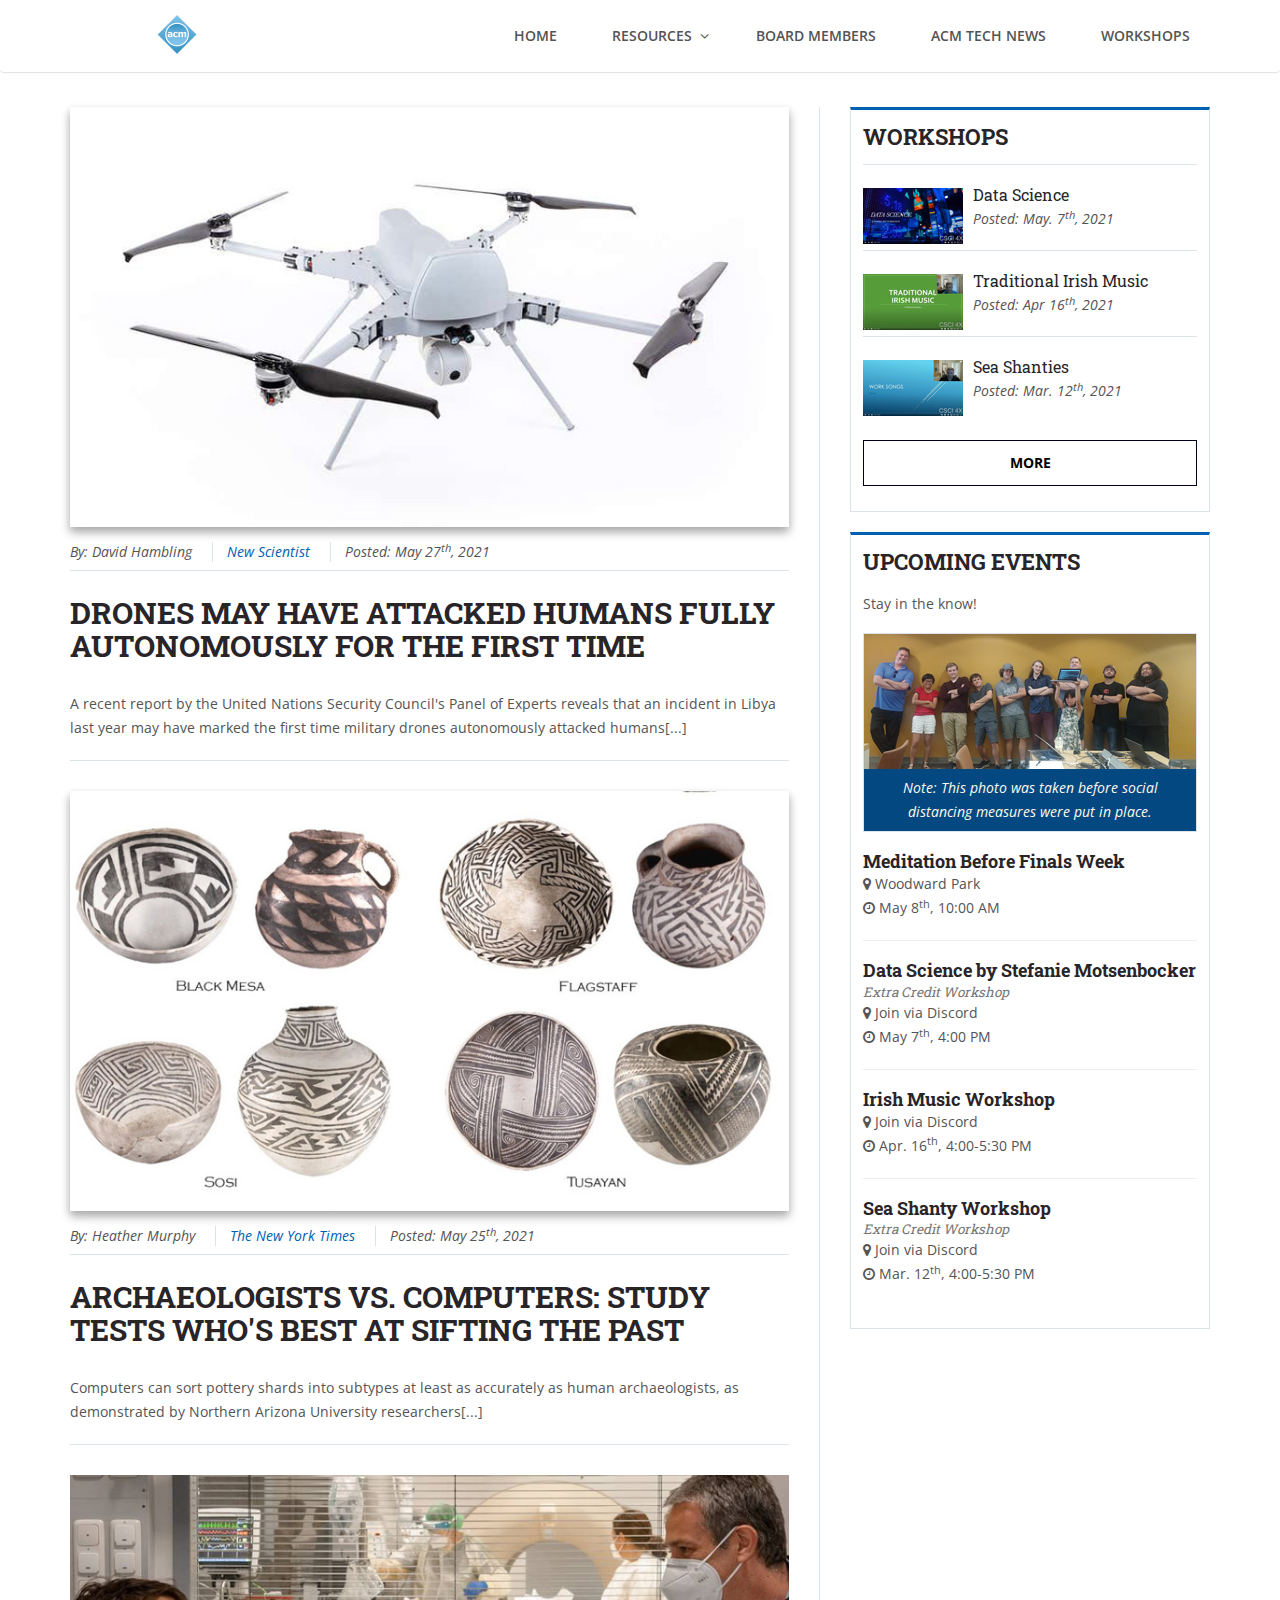
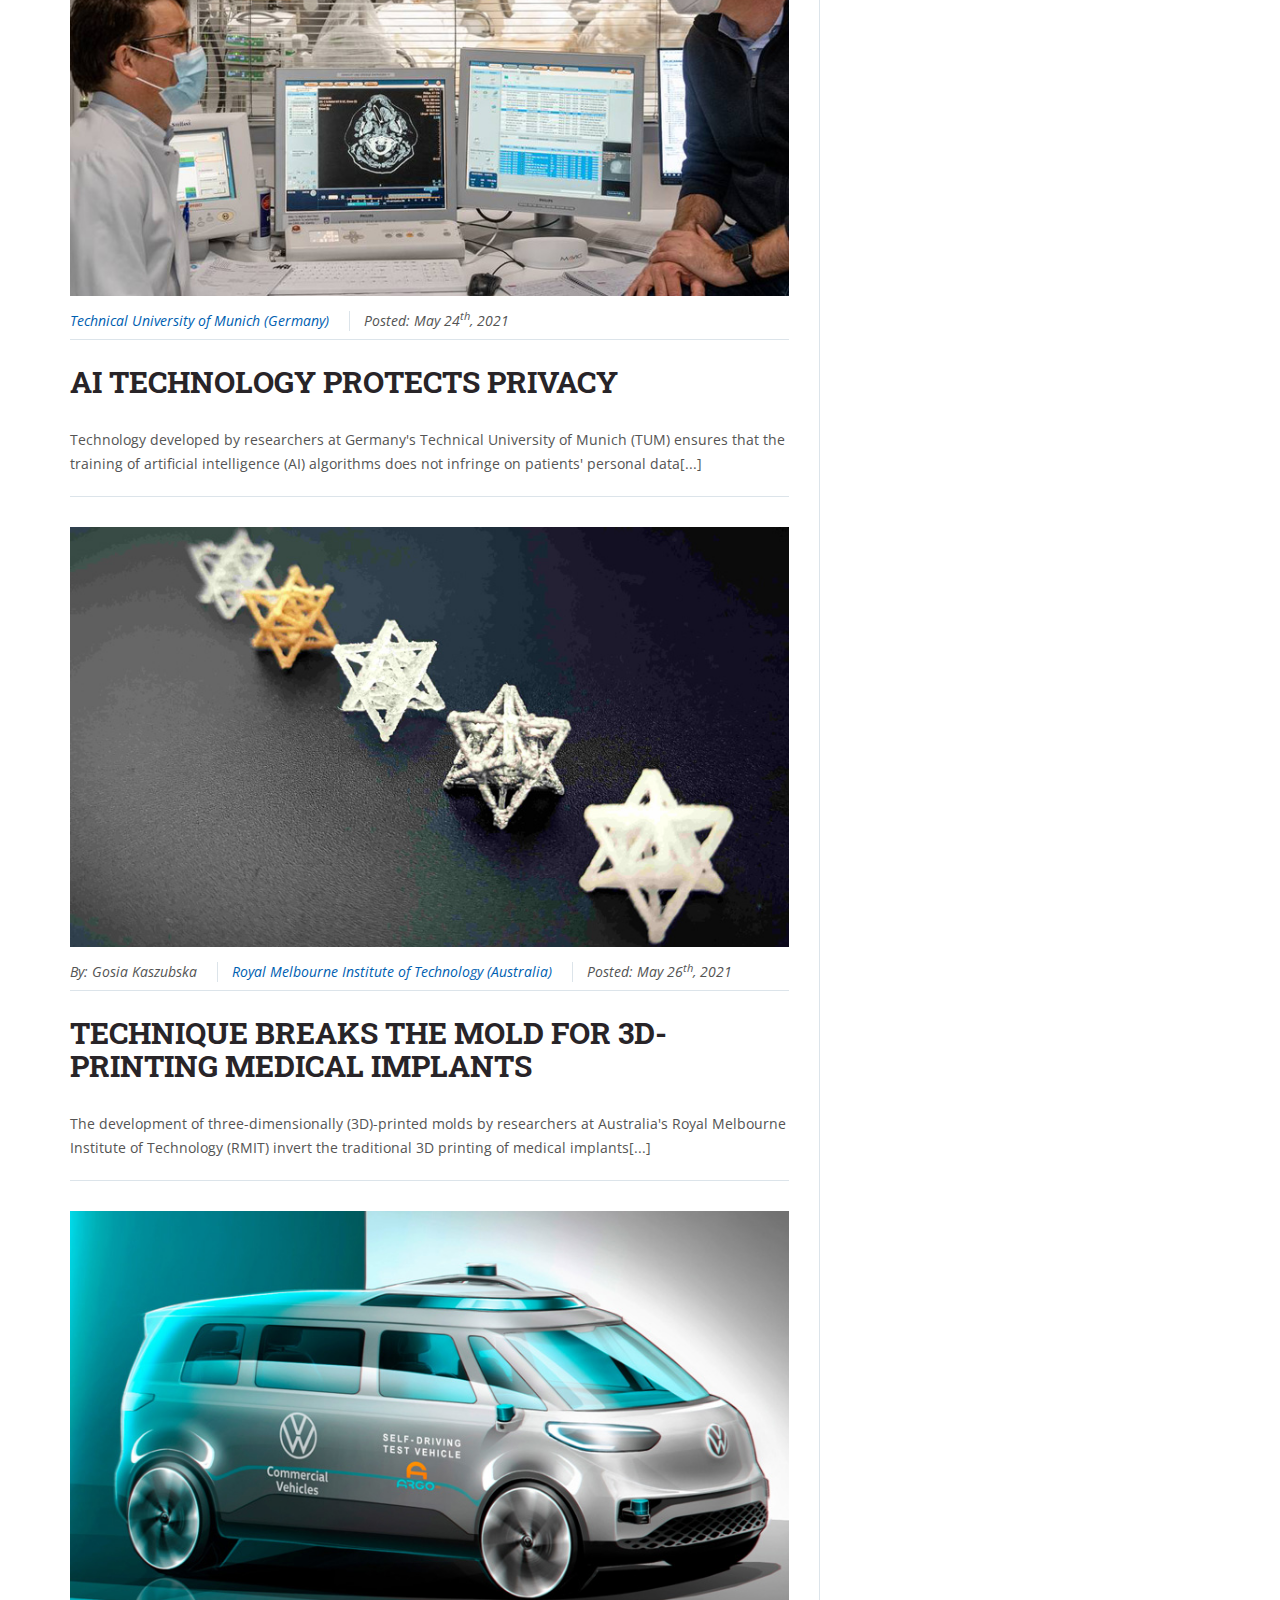
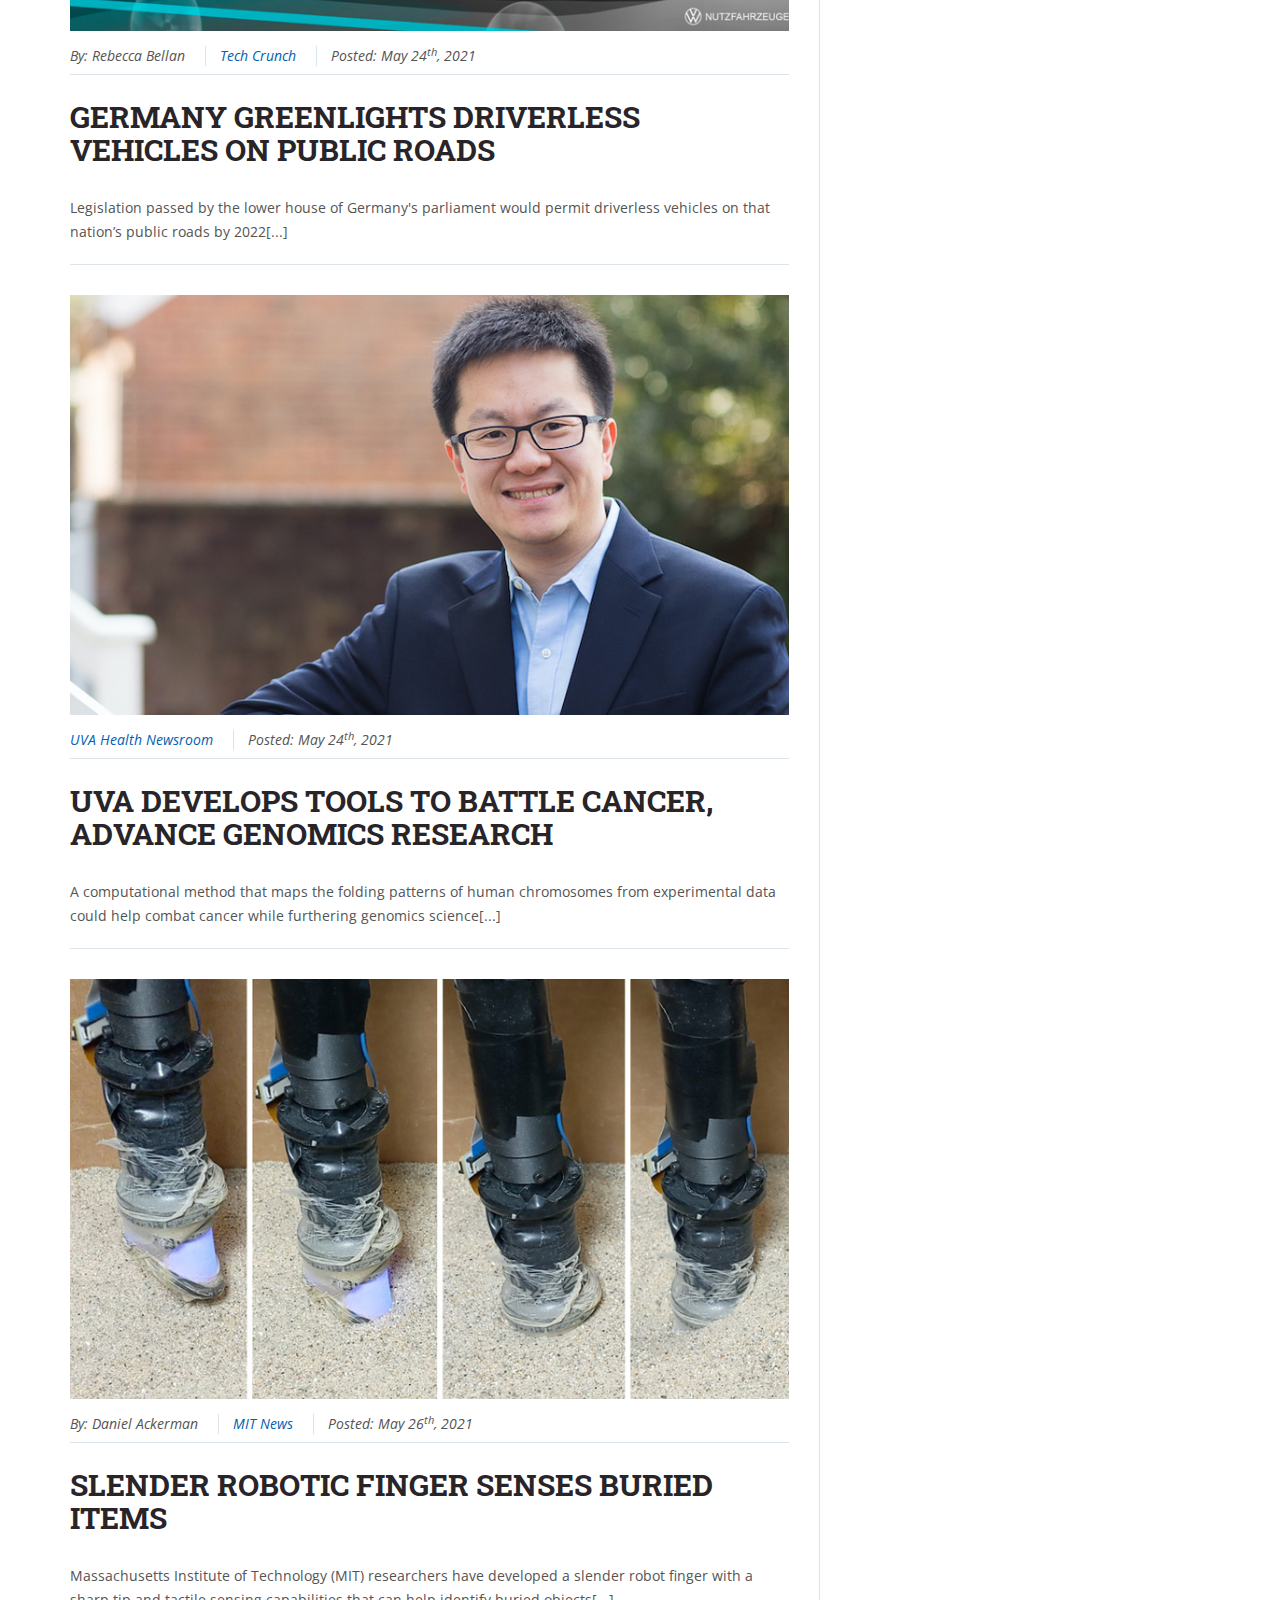
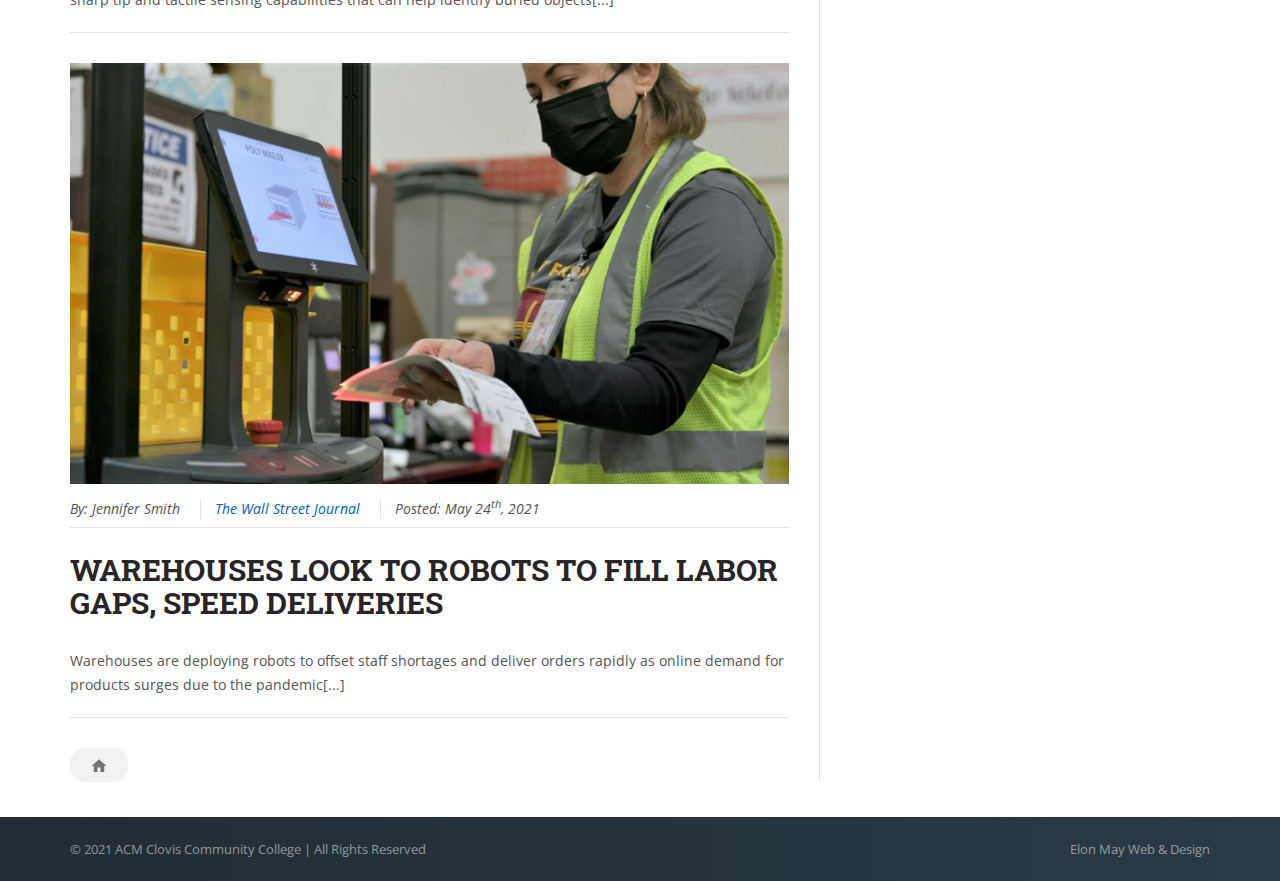
<file: acm-tech-news.html>
<!DOCTYPE html>
<html lang="en">
<head>
  <meta charset="utf-8">
  <meta http-equiv="X-UA-Compatible" content="IE=edge">
  <meta name="viewport" content="width=device-width, initial-scale=1">
  <meta name="author" content="Mayra Zamudio | Elon May Web & Design">
  <title>ACM | Clovis Community College</title>

  <!-- PLUGINS CSS STYLE -->
  <link rel="icon" type="image/png" href="img/acm-favicon.png">
  <link href="plugins/bootstrap/css/bootstrap.min.css" rel="stylesheet">
  <link rel="stylesheet" href="plugins/selectbox/select_option1.css">
  <link rel="stylesheet" href="plugins/font-awesome/css/font-awesome.min.css">
  <link rel="stylesheet" href="plugins/flexslider/flexslider.css" type="text/css" media="screen" />
  <link rel="stylesheet" href="plugins/calender/fullcalendar.min.css">
  <link rel="stylesheet" href="plugins/animate.css">
  <link rel="stylesheet" href="plugins/pop-up/magnific-popup.css">
  <link rel="stylesheet" type="text/css" href="plugins/rs-plugin/css/settings.css" media="screen">
  <link rel="stylesheet" type="text/css" href="plugins/owl-carousel/owl.carousel.css" media="screen">

  <!-- GOOGLE FONT -->
  <link href='https://fonts.googleapis.com/css?family=Open+Sans:400,600,600italic,400italic,700' rel='stylesheet' type='text/css'>
  <link href='https://fonts.googleapis.com/css?family=Roboto+Slab:400,700' rel='stylesheet' type='text/css'>

  <!-- CUSTOM CSS -->
  <link rel="stylesheet" href="css/style.css">
  <link rel="stylesheet" href="css/default.css" id="option_color">

  <!-- HTML5 shim and Respond.js for IE8 support of HTML5 elements and media queries -->
  <!-- WARNING: Respond.js doesn't work if you view the page via file:// -->
  <!--[if lt IE 9]>
  <script src="https://oss.maxcdn.com/html5shiv/3.7.2/html5shiv.min.js"></script>
  <script src="https://oss.maxcdn.com/respond/1.4.2/respond.min.js"></script>
  <![endif]-->
</head>
<body class="body-wrapper">

  <div class="main_wrapper">

      <div class="header clearfix">
        <nav class="navbar navbar-main navbar-default">
          <div class="container">
            <div class="row">
              <div class="col-xs-12">
                <div class="header_inner">

                  <!-- Brand and toggle get grouped for better mobile display -->
                  <div class="navbar-header">
                    <button type="button" class="navbar-toggle collapsed" data-toggle="collapse" data-target="#main-nav" aria-expanded="false">
                    <span class="sr-only">Toggle navigation</span>
                    <span class="icon-bar"></span>
                    <span class="icon-bar"></span>
                    <span class="icon-bar"></span>
                    </button>
                    <a class="navbar-brand logo clearfix" href="index.html"><img src="img/acm-logo.png" alt="ACM CCC" class="img-responsive" /></a>
                  </div>

                  <!-- Collect the nav links, forms, and other content for toggling -->
                  <div class="collapse navbar-collapse" id="main-nav">
                    <ul class="nav navbar-nav navbar-right">
                      <li><a href="index.html">Home</a></li>
                      <li class=" dropdown">
                        <a href="#" class="dropdown-toggle" data-toggle="dropdown" role="button" aria-haspopup="true" aria-expanded="false">Resources</a>
                        <ul class="dropdown-menu">
                          <li class="dropdown">
                            <a href="#" class="dropdown-toggle" data-toggle="dropdown" role="button" aria-haspopup="true" aria-expanded="false">C++</a>
                            <ul class="dropdown-menu">
                              <li><a href="https://en.cppreference.com/w/">C++ Reference</a></li>
                              <li><a href="http://www.cplusplus.com/">cplusplus</a></li>
                              <li><a href="https://www.codewars.com/">CodeWars</a></li>
                              <li><a href="https://www.learncpp.com/">Learn C++</a></li>
                              <li><a href="https://www.youtube.com/playlist?list=PLlrATfBNZ98dudnM48yfGUldqGD0S4FFb">C++ by The Cherno <i style="color: red;" class="fa fa-youtube-play"></i></a></li>
                              <li><a href="https://isocpp.org/wiki/faq/">C++ FAQ</a></li>
                              <li><a href="https://godbolt.org/">Compiler Explorer</a></li>
                              <li><a href="https://github.com/AnthonyCalandra/modern-cpp-features">Anthony Calandra<br>Modern CPP features <i class="fa fa-github"></i></a></li>
                            </ul>
                          </li>
                          <li class="dropdown">
                            <a href="#" class="dropdown-toggle" data-toggle="dropdown" role="button" aria-haspopup="true" aria-expanded="false">C#</a>
                            <ul class="dropdown-menu">
                              <li><a href="https://www.tutorialspoint.com/csharp/index.htm">Tutorials Point</a></li>
                              <li><a href="https://www.learncs.org/">learn<span style="color: #007bff;">CS</span>.org</a></li>
                              <li><a href="https://channel9.msdn.com/Series/CSharp-Fundamentals-for-Absolute-Beginners">Channel 9</a></li>
                            </ul>
                          </li>
                          <li class="dropdown">
                            <a href="#" class="dropdown-toggle" data-toggle="dropdown" role="button" aria-haspopup="true" aria-expanded="false">Java</a>
                            <ul  class="dropdown-menu">
                              <li><a href="https://docs.oracle.com/javase/tutorial/">The Java™ Tutorials</a></li>
                              <li><a href="https://java-programming.mooc.fi/"><span style="color: rgb(192, 57, 43);">Java Programming</span></a></li>
                              <li><a href="https://www.youtube.com/playlist?list=PL9DF6E4B45C36D411">Java for Complete Beginners <i style="color: red;" class="fa fa-youtube-play"></i></a></li>
                              <li><a href="https://www.youtube.com/playlist?list=PL656DADE0DA25ADBB">3D Game Programming in Java <i style="color: red;" class="fa fa-youtube-play"></i></a></li>
                            </ul>
                          </li>
                          <li class="dropdown">
                            <a href="#" class="dropdown-toggle" data-toggle="dropdown" role="button" aria-haspopup="true" aria-expanded="false">Python</a>
                            <ul class="dropdown-menu">
                              <li><a href="https://www.learnpython.org/">learnpython.org</a></li>
                              <li><a href="https://www.youtube.com/playlist?list=PL-osiE80TeTt2d9bfVyTiXJA-UTHn6WwU">Python Tutorials <i style="color: red;" class="fa fa-youtube-play"></i></a></li>
                            </ul>
                          </li>
                          <li class="dropdown">
                            <a href="#" class="dropdown-toggle" data-toggle="dropdown" role="button" aria-haspopup="true" aria-expanded="false">Graphics</a>
                            <ul class="dropdown-menu">
                              <li><a href="https://paroj.github.io/gltut/index.html">Graphics Theoretics <i class="fa fa-github"></i></a></li>
                              <li><a href="https://renderdoc.org/">RenderDoc</a></li>
                              <li><a href="https://gpuopen.com/professional-compute/">GPUOpen</a></li>
                              <li><a href="https://gpuopen.com/archived/gpu-perfstudio/">GPU PerfStudio</a></li>
                            </ul>
                          </li>
                          <li class="dropdown">
                            <a href="#" class="dropdown-toggle" data-toggle="dropdown" role="button" aria-haspopup="true" aria-expanded="false">OpenGL</a>
                            <ul class="dropdown-menu">
                              <li><a href="http://docs.gl/">docs.GL</a></li>
                              <li><a href="https://www.khronos.org/opengl/wiki/">OpenGL Wiki</a></li>
                              <li><a href="https://www.youtube.com/playlist?list=PLlrATfBNZ98foTJPJ_Ev03o2oq3-GGOS2">OpenGL <i style="color: red;" class="fa fa-youtube-play"></i></a></li>
                              <li><a href="http://www.opengl-tutorial.org/">opengl-tutorial</a></li>
                              <li><a href="https://learnopengl.com/">Learn OpenGL</a></li>
                              <li><a href="http://ogldev.atspace.co.uk/">OGL dev</a></li>
                              <li><a href="http://nehe.gamedev.net/">NeHe Productions</a></li>
                              <li><a href="https://www.youtube.com/playlist?list=PLlrATfBNZ98f5vZ8nJ6UengEkZUMC4fy5">Batch Rendering <i style="color: red;" class="fa fa-youtube-play"></i></a></li>
                              <li><a href="https://open.gl/">Open.GL</a></li>
                            </ul>
                          </li>
                          <li class="dropdown">
                            <a href="#" class="dropdown-toggle" data-toggle="dropdown" role="button" aria-haspopup="true" aria-expanded="false">DirectX</a>
                            <ul class="dropdown-menu">
                              <li><a href="http://www.rastertek.com/">Raster Tek</a></li>
                              <li><a href="http://www.directxtutorial.com/">DirectX Tutorial</a></li>
                              <li><a href="https://docs.microsoft.com/en-us/windows/win32/direct3d12/directx-12-programming-guide?redirectedfrom=MSDN">Direct3D 12 Programming Guide</a></li>
                              <li><a href="https://digitalerr0r.net/2015/08/19/quickstart-directx-12-programming/">DirectX 12 Programming</a></li>
                              <li><a href="https://www.3dgep.com/">3D Game Engine Programming</a></li>
                            </ul>
                          </li>
                          <li class="dropdown">
                            <a href="#" class="dropdown-toggle" data-toggle="dropdown" role="button" aria-haspopup="true" aria-expanded="false">Vulkan</a>
                            <ul class="dropdown-menu">
                              <li><a href="https://vulkan-tutorial.com/">Vulkan Tutorial</a></li>
                              <li><a href="https://www.khronos.org/registry/vulkan/specs/1.1/html/vkspec.html">Vulkan® 1.1.164</a></li>
                            </ul>
                          </li>
                          <li class="dropdown">
                            <a href="#" class="dropdown-toggle" data-toggle="dropdown" role="button" aria-haspopup="true" aria-expanded="false">Metal</a>
                            <ul class="dropdown-menu">
                              <li><a href="https://www.youtube.com/playlist?list=PLlrATfBNZ98f5vZ8nJ6UengEkZUMC4fy5">Swift 3D Game Tutorial <i style="color: red;" class="fa fa-youtube-play"></i></a></li>
                            </ul>
                          </li>
                          <li class="dropdown">
                            <a href="#" class="dropdown-toggle" data-toggle="dropdown" role="button" aria-haspopup="true" aria-expanded="false">Game Engines</a>
                            <ul class="dropdown-menu">
                              <li><a href="">Filament <i class="fa fa-github"></i></a></li>
                              <li><a href="https://www.youtube.com/user/thebennybox/playlists">The Benny Box <i style="color: red;" class="fa fa-youtube-play"></i></a></li>
                              <li><a href="https://www.youtube.com/user/thebennybox/playlists">The Cherno - Game Engine <i style="color: red;" class="fa fa-youtube-play"></i></a></li>
                            </ul>
                          </li>
                          <li class="dropdown">
                            <a href="#" class="dropdown-toggle" data-toggle="dropdown" role="button" aria-haspopup="true" aria-expanded="false">Unreal Engine</a>
                            <ul class="dropdown-menu">
                              <li><a href="https://www.youtube.com/channel/UCOVfF7PfLbRdVEm0hONTrNQ">Mathew Wadstein <i style="color: red;" class="fa fa-youtube-play"></i></a></li>
                              <li><a href="https://unreal-engine-4.zeef.com/tom.looman">Unreal Engine 4</a></li>
                              <li><a href="https://www.unrealengine.com/en-US/onlinelearning-courses">Unreal Online Learning</a></li>
                              <li><a href="https://docs.unrealengine.com/en-US/index.html">Unreal Engine 4 Documentation</a></li>
                            </ul>
                          </li>

                          <li class="dropdown">
                            <a href="#" class="dropdown-toggle" data-toggle="dropdown" role="button" aria-haspopup="true" aria-expanded="false">General</a>
                            <ul class="dropdown-menu">
                              <li><a href="https://ideone.com/">Ideone</a></li>
                              <li><a href="https://code.sololearn.com/#html">SoloLearn</a></li>
                              <li><a href="https://www.codecademy.com/catalog/all">Codecademy</a></li>
                              <li><a href="https://faculty.washington.edu/ajko/books/cooperative-software-development/#/">Cooperative Software Development</a></li>
                              <li><a href="https://www.youtube.com/c/ComputerScienceLessons/playlists">Computer Science <i style="color: red;" class="fa fa-youtube-play"></i></a></li>
                            </ul>
                          </li>
                          <li class="dropdown">
                            <a href="#" class="dropdown-toggle" data-toggle="dropdown" role="button" aria-haspopup="true" aria-expanded="false">Programming Patterns</a>
                            <ul class="dropdown-menu">
                              <li><a href="https://gafferongames.com/post/fix_your_timestep/">Fix Your Timestep</a></li>
                              <li><a href="http://gameprogrammingpatterns.com/">Game Programming Patterns</a></li>
                              <li><a href="https://refactoring.guru/design-patterns/catalog">refactoring.guru</a></li>
                            </ul>
                          </li>
                          <li class="dropdown">
                            <a href="#" class="dropdown-toggle" data-toggle="dropdown" role="button" aria-haspopup="true" aria-expanded="false">Game Design</a>
                            <ul class="dropdown-menu">
                              <li><a href="https://vitalzigns.itch.io/gdd">Game Design Document</a></li>
                              <li><a href="https://www.youtube.com/user/tthompso">AI and Games <i style="color: red;" class="fa fa-youtube-play"></i></a></li>
                              <li><a href="https://www.youtube.com/user/McBacon1337">Game Maker's Toolkit <i style="color: red;" class="fa fa-youtube-play"></i></a></li>
                              <li><a href="https://www.youtube.com/user/McBacon1337">GameDev.net</a></li>
                            </ul>
                          </li>
                        </ul>
                      </li>
                      <li><a href="board-members.html">Board Members</a></li>
                      <li><a href="#">ACM Tech News</a></li>
                      <li><a href="workshops.html">Workshops</a></li>
                    </ul>
                  </div><!-- navbar-collapse -->

                </div>
              </div>
            </div>
          </div><!-- /.container -->
        </nav><!-- navbar -->
      </div>
    </header>


		<div class="post_section clearfix">
			<div class="container">
				<div class="row">

					<div class="col-xs-12 col-sm-8 post_left">
						<div class="post_left_section post_left_border">


              <div class="post">
								<div class="post_thumb">
									<img style="box-shadow: 0 4px 8px 0 rgba(0, 0, 0, 0.2), 0 6px 10px 0 rgba(0, 0, 0, 0.19);" src="img/news/news-post-08.jpg" alt="The Kargu-2 quadcopter is armed with an explosive charge and can attack autonomously" />
								</div><!--end post thumb-->
								<div class="meta">
									<span class="author">By: David Hambling</span>
									<span class="category"><a href="https://www.newscientist.com/">New Scientist</a></span>
									<span class="date">Posted: May 27<sup>th</sup>, 2021</span>
								</div><!--end meta-->
								<h1><a href="https://www.newscientist.com/article/2278852-drones-may-have-attacked-humans-fully-autonomously-for-the-first-time/">Drones May Have Attacked Humans Fully Autonomously for the First Time</a></h1>
								<div class="post_desc">
									<p>A recent report by the United Nations Security Council's Panel of Experts reveals that an incident in Libya last year may have marked the first time military drones autonomously attacked humans[...]</p>
								</div><!--end post desc-->
              </div><!--end post-->

              <div class="post">
								<div class="post_thumb">
									<img style="box-shadow: 0 4px 8px 0 rgba(0, 0, 0, 0.2), 0 6px 10px 0 rgba(0, 0, 0, 0.19);" src="img/news/news-post-09.jpg" alt="A study focused on the painstaking work of categorizing shards of Tusayan White Ware, a type of painted hand-formed pottery used in northeastern Arizona between 825 and 1300." />
								</div><!--end post thumb-->
								<div class="meta">
									<span class="author">By: Heather Murphy</span>
									<span class="category"> <a href="https://www.nytimes.com/section/science">The New York Times</a></span>
									<span class="date">Posted: May 25<sup>th</sup>, 2021</span>
								</div><!--end meta-->
								<h1><a href="https://www.nytimes.com/2021/05/25/science/archaeologist-neural-network-study.html">Archaeologists vs. Computers: Study Tests Who's Best at Sifting the Past</a></h1>
								<div class="post_desc">
									<p>Computers can sort pottery shards into subtypes at least as accurately as human archaeologists, as demonstrated by Northern Arizona University researchers[...]</p>
								</div><!--end post desc-->
              </div><!--end post-->

              <div class="post">
								<div class="post_thumb">
									<img src="img/news/news-post-02.jpg" alt="PD Dr. Rickmer Braren (l.) und Prof. Daniel Rueckert (r.) exploring diagnostic possibilities using artificial intelligence for medical image data. Image: A. Heddergott / TUM" />
								</div><!--end post thumb-->
								<div class="meta">
									<!-- <span class="author">By: Nicole Nguyen</span> -->
									<span class="category"> <a href="https://www.tum.de/en/">Technical University of Munich (Germany)</a></span>
									<span class="date">Posted: May 24<sup>th</sup>, 2021</span>
								</div><!--end meta-->
								<h1><a href="https://www.tum.de/nc/en/about-tum/news/press-releases/details/36689/">AI Technology Protects Privacy</a></h1>
								<div class="post_desc">
									<p>Technology developed by researchers at Germany's Technical University of Munich (TUM) ensures that the training of artificial intelligence (AI) algorithms does not infringe on patients' personal data[...]</p>
								</div><!--end post desc-->
              </div><!--end post-->

              <div class="post">
								<div class="post_thumb">
									<img src="img/news/news-post-01.jpg" alt="3D printed scaffolds that can be implanted in the body to support cell regrowth" />
								</div><!--end post thumb-->
								<div class="meta">
									<span class="author">By: Gosia Kaszubska</span>
									<span class="category"> <a href="https://www.rmit.edu.au/">Royal Melbourne Institute of Technology (Australia)</a></span>
									<span class="date">Posted: May 26<sup>th</sup>, 2021</span>
								</div><!--end meta-->
								<h1><a href="https://www.rmit.edu.au/news/all-news/2021/may/3d-printing-implants">Technique Breaks the Mold for 3D-Printing Medical Implants</a></h1>
								<div class="post_desc">
									<p>The development of three-dimensionally (3D)-printed molds by researchers at Australia's Royal Melbourne Institute of Technology (RMIT) invert the traditional 3D printing of medical implants[...]</p>
								</div><!--end post desc-->
							</div><!--end post-->

              <div class="post">
								<div class="post_thumb">
									<img src="img/news/news-post-07.jpg" alt="Volkswagen Commercial Vehicles" />
								</div><!--end post thumb-->
								<div class="meta">
									<span class="author">By: Rebecca Bellan</span>
									<span class="category"> <a href="https://techcrunch.com/">Tech Crunch</a></span>
									<span class="date">Posted: May 24<sup>th</sup>, 2021</span>
								</div><!--end meta-->
								<h1><a href="https://techcrunch.com/2021/05/24/germany-gives-greenlight-to-driverless-vehicles-on-public-roads/">Germany Greenlights Driverless Vehicles on Public Roads</a></h1>
								<div class="post_desc">
									<p>Legislation passed by the lower house of Germany's parliament would permit driverless vehicles on that nation’s public roads by 2022[...]</p>
								</div><!--end post desc-->
							</div><!--end post-->

              <div class="post">
								<div class="post_thumb">
									<img src="img/news/news-post-06.jpg" alt="UVA’s Chongzhi Zang, PhD, and his colleagues and students have developed a new computational method to map the folding patterns of our chromosomes in three dimensions." />
								</div><!--end post thumb-->
								<div class="meta">
									<!-- <span class="author">By: Will Douglas Heaven</span> -->
									<span class="category"> <a href="https://newsroom.uvahealth.com/">UVA Health Newsroom</a></span>
									<span class="date">Posted: May 24<sup>th</sup>, 2021</span>
								</div><!--end meta-->
								<h1><a href="https://newsroom.uvahealth.com/2021/05/24/uva-develops-new-tools-to-battle-cancer-advance-genomics-research/">UVA Develops Tools to Battle Cancer, Advance Genomics Research</a></h1>
								<div class="post_desc">
									<p>A computational method that maps the folding patterns of human chromosomes from experimental data could help combat cancer while furthering genomics science[...]</p>
								</div><!--end post desc-->
              </div><!--end post-->
              
              <div class="post">
								<div class="post_thumb">
									<img src="img/news/news-post-05.jpg" alt="the digger finger of the robot" />
								</div><!--end post thumb-->
								<div class="meta">
									<span class="author">By: Daniel Ackerman</span>
									<span class="category"> <a href="https://news.mit.edu/">MIT News</a></span>
									<span class="date">Posted: May 26<sup>th</sup>, 2021</span>
								</div><!--end meta-->
								<h1><a href="https://news.mit.edu/2021/robotic-finger-buried-underground-0526">Slender Robotic Finger Senses Buried Items</a></h1>
								<div class="post_desc">
									<p>Massachusetts Institute of Technology (MIT) researchers have developed a slender robot finger with a sharp tip and tactile sensing capabilities that can help identify buried objects[...]</p>
								</div><!--end post desc-->
							</div><!--end post-->
              
              <div class="post">
								<div class="post_thumb">
									<img src="img/news/news-post-04.jpg" alt="A warehouse worker for Superior Uniform Group scans a shipment label on a collaborative mobile robot from 6 River Systems at a facility in Coppell, Texas." />
								</div><!--end post thumb-->
								<div class="meta">
									<span class="author">By: Jennifer Smith</span>
									<span class="category"> <a href="https://www.wsj.com/news/technology?mod=nav_top_section">The Wall Street Journal</a></span>
									<span class="date">Posted: May 24<sup>th</sup>, 2021</span>
								</div><!--end meta-->
								<h1><a href="https://www.wsj.com/articles/warehouses-look-to-robots-to-fill-labor-gaps-speed-deliveries-11621878163?mod=itp_wsj&ru=yahoo">Warehouses Look to Robots to Fill Labor Gaps, Speed Deliveries</a></h1>
								<div class="post_desc">
									<p>Warehouses are deploying robots to offset staff shortages and deliver orders rapidly as online demand for products surges due to the pandemic[...]</p>
								</div><!--end post desc-->
              </div><!--end post-->

							<ul class="pagination_section">
								<li><a href="index.html"><img src="img/home_grey_18x18.png" alt="home"></a></li>
							</ul><!--end pagination section-->

						</div><!--end post left section-->
					</div><!--end post_left-->

					<div class="col-xs-12 col-sm-4 post_right">
						<div class="post_right_inner">

							<div class="related_post_sec">
								<div class="list_block">
									<h3>Workshops</h3>
									<ul>
									<li>
										<span class="rel_thumb">
											<img src="img/news/rel_thumb.jpg" alt="Data Science" />
										</span><!--end rel_thumb-->
										<div class="rel_right">
											<a href="https://youtu.be/1kICUsrPFWU"><h4>Data Science</h4></a>
											<span class="date">Posted: May. 7<sup>th</sup>, 2021</span>
										</div><!--end rel right-->
									</li>
									<li>
										<span class="rel_thumb">
											<img src="img/news/rel_thumb2.jpg" alt="Traditional Irish Music" />
										</span><!--end rel_thumb-->
										<div class="rel_right">
											<a href="https://youtu.be/s2j64x8GAUE"><h4>Traditional Irish Music</h4></a>
											<span class="date">Posted: Apr 16<sup>th</sup>, 2021</span>
										</div><!--end rel right-->
									</li>

									<li>
										<span class="rel_thumb">
											<img src="img/news/rel_thumb3.jpg" alt="Sea Shanties" />
										</span><!--end rel_thumb-->
										<div class="rel_right">
											<a href="https://youtu.be/2TTLOPzhZJc"><h4>Sea Shanties</h4></a>
											<span class="date">Posted: Mar. 12<sup>th</sup>, 2021</span>
										</div><!--end rel right-->
									</li>
								</ul>
									<a href="workshops.html" class="more_post">More</a>
								</div>

								<div class="list_block">
									<div class="formTitle news">
										<h3 class="extraPadding">Upcoming Events</h3>
										<p class="reduceMargin">Stay in the know!</p>
										<div class="getImage clearfix">
                      <figure><img alt="Instructor William Kerney and students at the Cyber Fire Puzzle competition" height="auto" src="img/home/get_image.jpg" width="100%" />
                        <figcaption style="background: #034880; color: #fffaf0; padding: .5em;"><em><bold>Note: </bold>This photo was taken before social distancing measures were put in place.</em> </figcaption>
                        </figure>
										</div><!-- getImage -->
                    <h4>Meditation Before Finals Week</h4>
                    <p class="reduceMargin"><i class="fa fa-map-marker"></i> Woodward Park<br><i class="fa fa-clock-o"></i> May 8<sup>th</sup>, 10:00 AM</p>
                    <hr>
                    <h4>Data Science by Stefanie Motsenbocker<br><small><em>Extra Credit Workshop</em></small></h4>
                    <p class="reduceMargin"><i class="fa fa-map-marker"></i> Join via Discord<br><i class="fa fa-clock-o"></i> May 7<sup>th</sup>, 4:00 PM</p>
                    <hr>
                    <h4>Irish Music Workshop</h4>
                    <p class="reduceMargin"><i class="fa fa-map-marker"></i> Join via Discord<br><i class="fa fa-clock-o"></i> Apr. 16<sup>th</sup>, 4:00-5:30 PM</p>
                    <hr>
                    <h4>Sea Shanty Workshop<br><small><em>Extra Credit Workshop</em></small></h4>
                    <p class="reduceMargin"><i class="fa fa-map-marker"></i> Join via Discord<br><i class="fa fa-clock-o"></i> Mar. 12<sup>th</sup>, 4:00-5:30 PM</p>
                  </div>
                </div>
              </div><!--end related_post_sec-->

						</div><!--end post right inner-->
					</div><!--end post_right-->

				</div>
			</div>
		</div><!--end post section-->

 <!-- footer -->
 <div class="footer clearfix">
  <div class="container">
    <div class="footer-bottom">
      <div class="row clearfix">
        <div class="col-sm-6 col-xs-12 copyRight">
          <p>© 2021 ACM Clovis Community College | All Rights Reserved</p>
        </div><!-- col-sm-6 col-xs-12 -->
        <div class="col-sm-6 col-xs-12 webmaster">
          <a href="https://elonmaywebdesign.com/">Elon May Web & Design</a></a>
        </div><!-- col-sm-6 col-xs-12 -->
      </div><!-- row clearfix -->
    </div>
  </div><!-- container -->
</div><!-- footer -->
</footer>
</div>

<!-- JQUERY SCRIPTS -->
<script src="plugins/jquery/jquery-1.11.1.min.js"></script>
<script src="plugins/bootstrap/js/bootstrap.min.js"></script>
<script src="plugins/flexslider/jquery.flexslider.js"></script>
<script src="plugins/rs-plugin/js/jquery.themepunch.tools.min.js"></script>
<script src="plugins/rs-plugin/js/jquery.themepunch.revolution.min.js"></script>
<script src="plugins/selectbox/jquery.selectbox-0.1.3.min.js"></script>
<script src="plugins/pop-up/jquery.magnific-popup.js"></script>
<script src="plugins/animation/waypoints.min.js"></script>
<script src="plugins/count-up/jquery.counterup.js"></script>
<script src="plugins/animation/wow.min.js"></script>
<script src="plugins/animation/moment.min.js"></script>
<script src="plugins/calender/fullcalendar.min.js"></script>
<script src="plugins/owl-carousel/owl.carousel.js"></script>
<script src="plugins/timer/jquery.syotimer.js"></script>
<script src="plugins/smoothscroll/SmoothScroll.js"></script>
<script src="js/custom.js"></script>

</body>
</html>
</file>
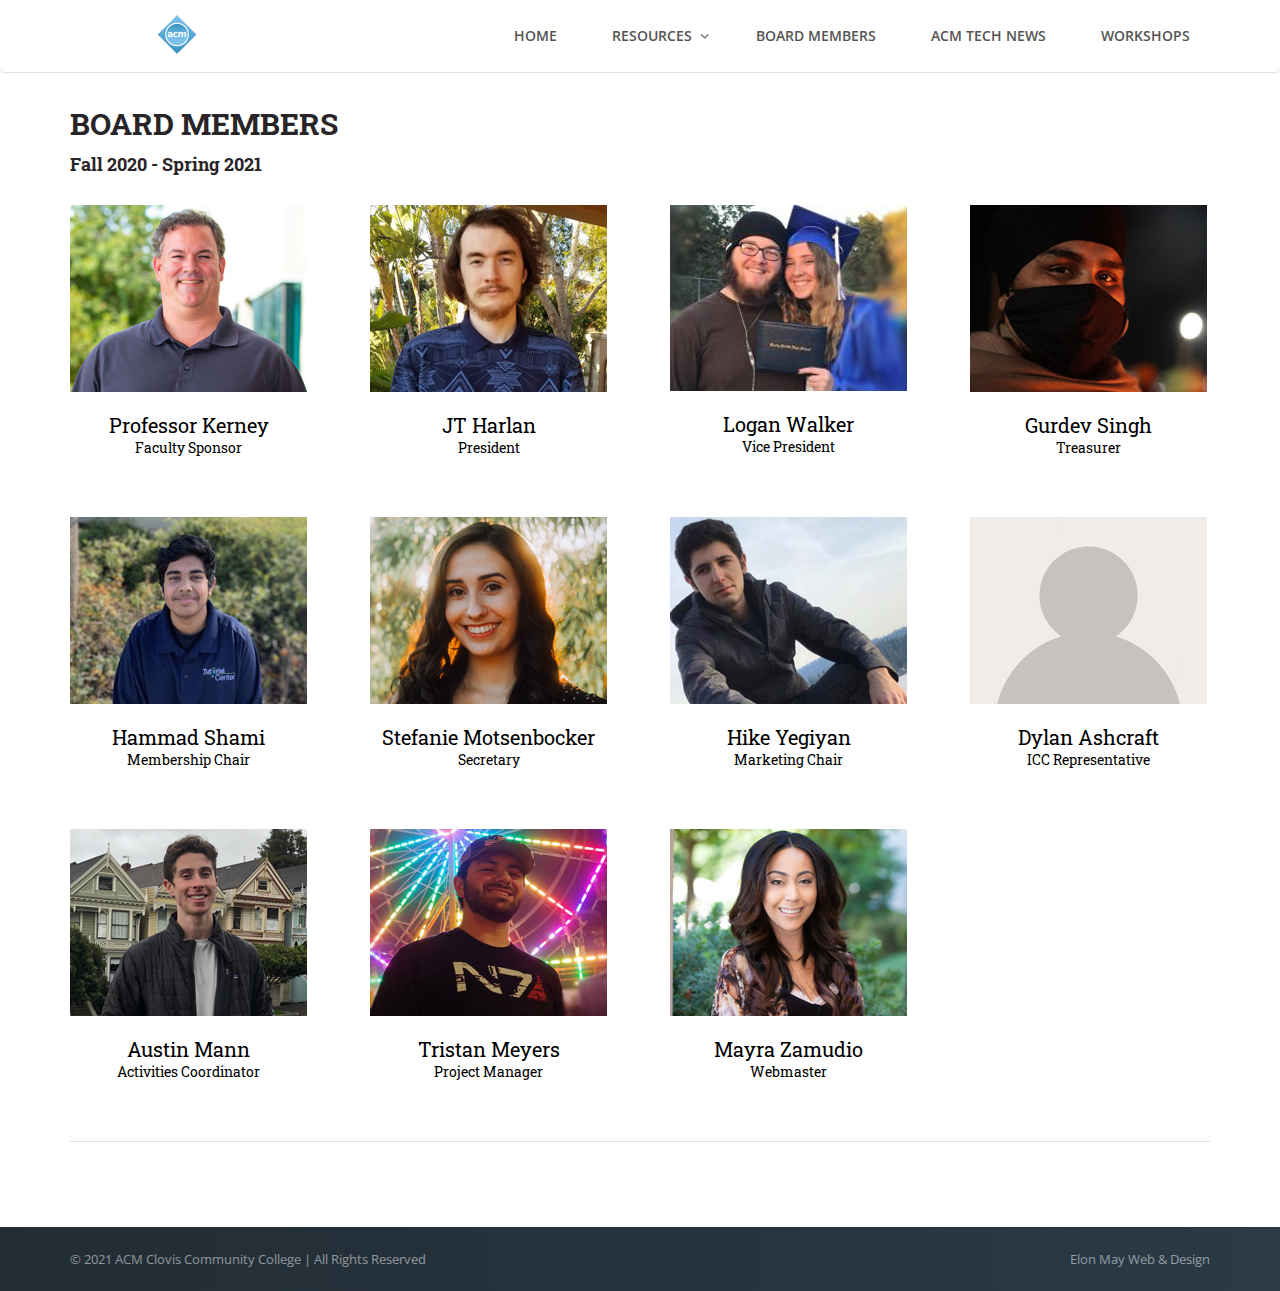
<file: board-members.html>
<!DOCTYPE html>
<html lang="en">
<head>
  <meta charset="utf-8">
  <meta http-equiv="X-UA-Compatible" content="IE=edge">
  <meta name="viewport" content="width=device-width, initial-scale=1">
  <meta name="author" content="Mayra Zamudio | Elon May Web & Design">
  <title>ACM | Clovis Community College</title>

  <!-- PLUGINS CSS STYLE -->
  <link rel="icon" type="image/png" href="img/acm-favicon.png">
  <link href="plugins/bootstrap/css/bootstrap.min.css" rel="stylesheet">
  <link rel="stylesheet" href="plugins/selectbox/select_option1.css">
  <link rel="stylesheet" href="plugins/font-awesome/css/font-awesome.min.css">
  <link rel="stylesheet" href="plugins/flexslider/flexslider.css" type="text/css" media="screen" />
  <link rel="stylesheet" href="plugins/calender/fullcalendar.min.css">
  <link rel="stylesheet" href="plugins/animate.css">
  <link rel="stylesheet" href="plugins/pop-up/magnific-popup.css">
  <link rel="stylesheet" type="text/css" href="plugins/rs-plugin/css/settings.css" media="screen">
  <link rel="stylesheet" type="text/css" href="plugins/owl-carousel/owl.carousel.css" media="screen">

  <!-- GOOGLE FONT -->
  <link href='https://fonts.googleapis.com/css?family=Open+Sans:400,600,600italic,400italic,700' rel='stylesheet' type='text/css'>
  <link href='https://fonts.googleapis.com/css?family=Roboto+Slab:400,700' rel='stylesheet' type='text/css'>

  <!-- CUSTOM CSS -->
  <link rel="stylesheet" href="css/style.css">
  <link rel="stylesheet" href="css/default.css" id="option_color">

  <!-- HTML5 shim and Respond.js for IE8 support of HTML5 elements and media queries -->
  <!-- WARNING: Respond.js doesn't work if you view the page via file:// -->
  <!--[if lt IE 9]>
  <script src="https://oss.maxcdn.com/html5shiv/3.7.2/html5shiv.min.js"></script>
  <script src="https://oss.maxcdn.com/respond/1.4.2/respond.min.js"></script>
  <![endif]-->
</head>
<body class="body-wrapper">

  <div class="main_wrapper">

      <div class="header clearfix">
        <nav class="navbar navbar-main navbar-default">
          <div class="container">
            <div class="row">
              <div class="col-xs-12">
                <div class="header_inner">

                  <!-- Brand and toggle get grouped for better mobile display -->
                  <div class="navbar-header">
                    <button type="button" class="navbar-toggle collapsed" data-toggle="collapse" data-target="#main-nav" aria-expanded="false">
                    <span class="sr-only">Toggle navigation</span>
                    <span class="icon-bar"></span>
                    <span class="icon-bar"></span>
                    <span class="icon-bar"></span>
                    </button>
                    <a class="navbar-brand logo clearfix" href="index.html"><img src="img/acm-logo.png" alt="" class="img-responsive" /></a>
                  </div>

                  <!-- Collect the nav links, forms, and other content for toggling -->
                  <div class="collapse navbar-collapse" id="main-nav">
                    <ul class="nav navbar-nav navbar-right">
                      <li><a href="index.html">Home</a></li>
                      <li class=" dropdown">
                        <a href="#" class="dropdown-toggle" data-toggle="dropdown" role="button" aria-haspopup="true" aria-expanded="false">Resources</a>
                        <ul class="dropdown-menu">
                          <li class="dropdown">
                            <a href="#" class="dropdown-toggle" data-toggle="dropdown" role="button" aria-haspopup="true" aria-expanded="false">C++</a>
                            <ul class="dropdown-menu">
                              <li><a href="https://en.cppreference.com/w/">C++ Reference</a></li>
                              <li><a href="http://www.cplusplus.com/">cplusplus</a></li>
                              <li><a href="https://www.codewars.com/">CodeWars</a></li>
                              <li><a href="https://www.learncpp.com/">Learn C++</a></li>
                              <li><a href="https://www.youtube.com/playlist?list=PLlrATfBNZ98dudnM48yfGUldqGD0S4FFb">C++ by The Cherno <i style="color: red;" class="fa fa-youtube-play"></i></a></li>
                              <li><a href="https://isocpp.org/wiki/faq/">C++ FAQ</a></li>
                              <li><a href="https://godbolt.org/">Compiler Explorer</a></li>
                              <li><a href="https://github.com/AnthonyCalandra/modern-cpp-features">Anthony Calandra<br>Modern CPP features <i class="fa fa-github"></i></a></li>
                            </ul>
                          </li>
                          <li class="dropdown">
                            <a href="#" class="dropdown-toggle" data-toggle="dropdown" role="button" aria-haspopup="true" aria-expanded="false">C#</a>
                            <ul class="dropdown-menu">
                              <li><a href="https://www.tutorialspoint.com/csharp/index.htm">Tutorials Point</a></li>
                              <li><a href="https://www.learncs.org/">learn<span style="color: #007bff;">CS</span>.org</a></li>
                              <li><a href="https://channel9.msdn.com/Series/CSharp-Fundamentals-for-Absolute-Beginners">Channel 9</a></li>
                            </ul>
                          </li>
                          <li class="dropdown">
                            <a href="#" class="dropdown-toggle" data-toggle="dropdown" role="button" aria-haspopup="true" aria-expanded="false">Java</a>
                            <ul  class="dropdown-menu">
                              <li><a href="https://docs.oracle.com/javase/tutorial/">The Java™ Tutorials</a></li>
                              <li><a href="https://java-programming.mooc.fi/"><span style="color: rgb(192, 57, 43);">Java Programming</span></a></li>
                              <li><a href="https://www.youtube.com/playlist?list=PL9DF6E4B45C36D411">Java for Complete Beginners <i style="color: red;" class="fa fa-youtube-play"></i></a></li>
                              <li><a href="https://www.youtube.com/playlist?list=PL656DADE0DA25ADBB">3D Game Programming in Java <i style="color: red;" class="fa fa-youtube-play"></i></a></li>
                            </ul>
                          </li>
                          <li class="dropdown">
                            <a href="#" class="dropdown-toggle" data-toggle="dropdown" role="button" aria-haspopup="true" aria-expanded="false">Python</a>
                            <ul class="dropdown-menu">
                              <li><a href="https://www.learnpython.org/">learnpython.org</a></li>
                              <li><a href="https://www.youtube.com/playlist?list=PL-osiE80TeTt2d9bfVyTiXJA-UTHn6WwU">Python Tutorials <i style="color: red;" class="fa fa-youtube-play"></i></a></li>
                            </ul>
                          </li>
                          <li class="dropdown">
                            <a href="#" class="dropdown-toggle" data-toggle="dropdown" role="button" aria-haspopup="true" aria-expanded="false">Graphics</a>
                            <ul class="dropdown-menu">
                              <li><a href="https://paroj.github.io/gltut/index.html">Graphics Theoretics <i class="fa fa-github"></i></a></li>
                              <li><a href="https://renderdoc.org/">RenderDoc</a></li>
                              <li><a href="https://gpuopen.com/professional-compute/">GPUOpen</a></li>
                              <li><a href="https://gpuopen.com/archived/gpu-perfstudio/">GPU PerfStudio</a></li>
                            </ul>
                          </li>
                          <li class="dropdown">
                            <a href="#" class="dropdown-toggle" data-toggle="dropdown" role="button" aria-haspopup="true" aria-expanded="false">OpenGL</a>
                            <ul class="dropdown-menu">
                              <li><a href="http://docs.gl/">docs.GL</a></li>
                              <li><a href="https://www.khronos.org/opengl/wiki/">OpenGL Wiki</a></li>
                              <li><a href="https://www.youtube.com/playlist?list=PLlrATfBNZ98foTJPJ_Ev03o2oq3-GGOS2">OpenGL <i style="color: red;" class="fa fa-youtube-play"></i></a></li>
                              <li><a href="http://www.opengl-tutorial.org/">opengl-tutorial</a></li>
                              <li><a href="https://learnopengl.com/">Learn OpenGL</a></li>
                              <li><a href="http://ogldev.atspace.co.uk/">OGL dev</a></li>
                              <li><a href="http://nehe.gamedev.net/">NeHe Productions</a></li>
                              <li><a href="https://www.youtube.com/playlist?list=PLlrATfBNZ98f5vZ8nJ6UengEkZUMC4fy5">Batch Rendering <i style="color: red;" class="fa fa-youtube-play"></i></a></li>
                              <li><a href="https://open.gl/">Open.GL</a></li>
                            </ul>
                          </li>
                          <li class="dropdown">
                            <a href="#" class="dropdown-toggle" data-toggle="dropdown" role="button" aria-haspopup="true" aria-expanded="false">DirectX</a>
                            <ul class="dropdown-menu">
                              <li><a href="http://www.rastertek.com/">Raster Tek</a></li>
                              <li><a href="http://www.directxtutorial.com/">DirectX Tutorial</a></li>
                              <li><a href="https://docs.microsoft.com/en-us/windows/win32/direct3d12/directx-12-programming-guide?redirectedfrom=MSDN">Direct3D 12 Programming Guide</a></li>
                              <li><a href="https://digitalerr0r.net/2015/08/19/quickstart-directx-12-programming/">DirectX 12 Programming</a></li>
                              <li><a href="https://www.3dgep.com/">3D Game Engine Programming</a></li>
                            </ul>
                          </li>
                          <li class="dropdown">
                            <a href="#" class="dropdown-toggle" data-toggle="dropdown" role="button" aria-haspopup="true" aria-expanded="false">Vulkan</a>
                            <ul class="dropdown-menu">
                              <li><a href="https://vulkan-tutorial.com/">Vulkan Tutorial</a></li>
                              <li><a href="https://www.khronos.org/registry/vulkan/specs/1.1/html/vkspec.html">Vulkan® 1.1.164</a></li>
                            </ul>
                          </li>
                          <li class="dropdown">
                            <a href="#" class="dropdown-toggle" data-toggle="dropdown" role="button" aria-haspopup="true" aria-expanded="false">Metal</a>
                            <ul class="dropdown-menu">
                              <li><a href="https://www.youtube.com/playlist?list=PLlrATfBNZ98f5vZ8nJ6UengEkZUMC4fy5">Swift 3D Game Tutorial <i style="color: red;" class="fa fa-youtube-play"></i></a></li>
                            </ul>
                          </li>
                          <li class="dropdown">
                            <a href="#" class="dropdown-toggle" data-toggle="dropdown" role="button" aria-haspopup="true" aria-expanded="false">Game Engines</a>
                            <ul class="dropdown-menu">
                              <li><a href="">Filament <i class="fa fa-github"></i></a></li>
                              <li><a href="https://www.youtube.com/user/thebennybox/playlists">The Benny Box <i style="color: red;" class="fa fa-youtube-play"></i></a></li>
                              <li><a href="https://www.youtube.com/user/thebennybox/playlists">The Cherno - Game Engine <i style="color: red;" class="fa fa-youtube-play"></i></a></li>
                            </ul>
                          </li>
                          <li class="dropdown">
                            <a href="#" class="dropdown-toggle" data-toggle="dropdown" role="button" aria-haspopup="true" aria-expanded="false">Unreal Engine</a>
                            <ul class="dropdown-menu">
                              <li><a href="https://www.youtube.com/channel/UCOVfF7PfLbRdVEm0hONTrNQ">Mathew Wadstein <i style="color: red;" class="fa fa-youtube-play"></i></a></li>
                              <li><a href="https://unreal-engine-4.zeef.com/tom.looman">Unreal Engine 4</a></li>
                              <li><a href="https://www.unrealengine.com/en-US/onlinelearning-courses">Unreal Online Learning</a></li>
                              <li><a href="https://docs.unrealengine.com/en-US/index.html">Unreal Engine 4 Documentation</a></li>
                            </ul>
                          </li>

                          <li class="dropdown">
                            <a href="#" class="dropdown-toggle" data-toggle="dropdown" role="button" aria-haspopup="true" aria-expanded="false">General</a>
                            <ul class="dropdown-menu">
                              <li><a href="https://ideone.com/">Ideone</a></li>
                              <li><a href="https://code.sololearn.com/#html">SoloLearn</a></li>
                              <li><a href="https://www.codecademy.com/catalog/all">Codecademy</a></li>
                              <li><a href="https://faculty.washington.edu/ajko/books/cooperative-software-development/#/">Cooperative Software Development</a></li>
                              <li><a href="https://www.youtube.com/c/ComputerScienceLessons/playlists">Computer Science <i style="color: red;" class="fa fa-youtube-play"></i></a></li>
                            </ul>
                          </li>
                          <li class="dropdown">
                            <a href="#" class="dropdown-toggle" data-toggle="dropdown" role="button" aria-haspopup="true" aria-expanded="false">Programming Patterns</a>
                            <ul class="dropdown-menu">
                              <li><a href="https://gafferongames.com/post/fix_your_timestep/">Fix Your Timestep</a></li>
                              <li><a href="http://gameprogrammingpatterns.com/">Game Programming Patterns</a></li>
                              <li><a href="https://refactoring.guru/design-patterns/catalog">refactoring.guru</a></li>
                            </ul>
                          </li>
                          <li class="dropdown">
                            <a href="#" class="dropdown-toggle" data-toggle="dropdown" role="button" aria-haspopup="true" aria-expanded="false">Game Design</a>
                            <ul class="dropdown-menu">
                              <li><a href="https://vitalzigns.itch.io/gdd">Game Design Document</a></li>
                              <li><a href="https://www.youtube.com/user/tthompso">AI and Games <i style="color: red;" class="fa fa-youtube-play"></i></a></li>
                              <li><a href="https://www.youtube.com/user/McBacon1337">Game Maker's Toolkit <i style="color: red;" class="fa fa-youtube-play"></i></a></li>
                              <li><a href="https://www.youtube.com/user/McBacon1337">GameDev.net</a></li>
                            </ul>
                          </li>
                        </ul>
                      </li>
                      <li><a href="#">Board Members</a></li>
                      <li><a href="acm-tech-news.html">ACM Tech News</a></li>
                      <li><a href="workshops.html">Workshops</a></li>
                    </ul>
                  </div><!-- navbar-collapse -->

                </div>
              </div>
            </div>
          </div><!-- /.container -->
        </nav><!-- navbar -->
      </div>
    </header>

		<div class="custom_content clearfix">
			<div class="container">
				<div class="row">
					<div class="col-xs-12">
						<div class="custom_title">
              <h1>Board Members</h1>
              <h4>Fall 2020 - Spring 2021</h4>
						</div><!--end custom_title-->
					</div><!--end col-xs-12-->
				</div><!--end row-->

				<div class="row">
					<div class="col-xs-12">
						<ul class="list">
							<li>
								<a href="https://www.cloviscollege.edu/directory/william-kerney.html">
									<div class="thumb">
										<img src="img/member/william-kerney.jpg" alt="Professor Kerney" />
									</div>
									<h3>Professor Kerney</h3>
									<h5>Faculty Sponsor</h5>
								</a>
							</li>
							<li>
								<!-- <a href="#"> -->
									<div class="thumb">
										<img src="img/member/jt-harlan.jpg" alt="JT Harlan" />
									</div>
									<h3>JT Harlan</h3>
									<h5>President</h5>
								<!-- </a> -->
							</li>
							<li>
								<!-- <a href="#"> -->
									<div class="thumb">
										<img src="img/member/logan-walker.jpg" alt="Logan Walker" />
									</div>
									<h3>Logan Walker</h3>
									<h5>Vice President</h5>
								<!-- </a> -->
							</li>
							<li>
								<!-- <a href="#"> -->
									<div class="thumb">
										<img src="img/member/gurdev-singh.jpg" alt="Gurdev Singh" />
									</div>
									<h3>Gurdev Singh</h3>
									<h5>Treasurer</h5>
								<!-- </a> -->
							</li>
							<li>
								<!-- <a href="#"> -->
									<div class="thumb">
										<img src="img/member/hammad-shami.jpg" alt="Hammad Shami" />
									</div>
									<h3>Hammad Shami</h3>
									<h5>Membership Chair</h5>
								<!-- </a> -->
							</li>
							<li>
								<a href="https://www.linkedin.com/in/stefanie-motsenbocker-38449a165/">
									<div class="thumb">
										<img src="img/member/stefanie-motsenbocker.jpg" alt="Stefanie Motsenbocker" />
									</div>
									<h3>Stefanie Motsenbocker</h3>
									<h5>Secretary</h5>
								</a>
							</li>
							<li>
								<!-- <a href="#"> -->
									<div class="thumb">
										<img src="img/member/hike-yegiyan.jpg" alt="Hike Hannigan" />
									</div>
									<h3>Hike Yegiyan</h3>
									<h5>Marketing Chair</h5>
								<!-- </a> -->
							</li>
							<li>
								<!-- <a href="#"> -->
									<div class="thumb">
										<img src="img/member/user.jpg" alt="Dylan Ashcraft" />
									</div>
									<h3>Dylan Ashcraft</h3>
									<h5>ICC Representative</h5>
								<!-- </a> -->
              </li>
              <li>
								<!-- <a href="#"> -->
									<div class="thumb">
										<img src="img/member/austin-mann.jpg" alt="Austin Mann" />
									</div>
									<h3>Austin Mann</h3>
									<h5>Activities Coordinator</h5>
								<!-- </a> -->
              </li>
              <li>
								<!-- <a href="#"> -->
									<div class="thumb">
										<img src="img/member/tristan-meyers.jpg" alt="Tristan Meyers" />
									</div>
									<h3>Tristan Meyers</h3>
									<h5>Project Manager</h5>
								<!-- </a> -->
							</li>
              <li>
								<a href="https://elonmaywebdesign.com/">
									<div class="thumb">
										<img src="img/member/mayra-zamudio.jpg" alt="Mayra Zamudio" />
									</div>
									<h3>Mayra Zamudio</h3>
									<h5>Webmaster</h5>
								</a>
							</li>
						</ul>
					</div><!--end col-xs-12-->
        </div><!--end row-->
			</div>
		</div><!--end custom content-->

    <div class="footer clearfix">
      <div class="container">
        <div class="footer-bottom">
          <div class="row clearfix">
            <div class="col-sm-6 col-xs-12 copyRight">
              <p>© 2021 ACM Clovis Community College | All Rights Reserved</p>
            </div><!-- col-sm-6 col-xs-12 -->
            <div class="col-sm-6 col-xs-12 webmaster">
              <a href="https://elonmaywebdesign.com/">Elon May Web & Design</a></a>
            </div><!-- col-sm-6 col-xs-12 -->
          </div><!-- row clearfix -->
        </div>
      </div><!-- container -->
    </div><!-- footer -->
  </footer>

</div>

<!-- JQUERY SCRIPTS -->
<script src="plugins/jquery/jquery-1.11.1.min.js"></script>
<script src="plugins/bootstrap/js/bootstrap.min.js"></script>
<script src="plugins/flexslider/jquery.flexslider.js"></script>
<script src="plugins/rs-plugin/js/jquery.themepunch.tools.min.js"></script>
<script src="plugins/rs-plugin/js/jquery.themepunch.revolution.min.js"></script>
<script src="plugins/selectbox/jquery.selectbox-0.1.3.min.js"></script>
<script src="plugins/pop-up/jquery.magnific-popup.js"></script>
<script src="plugins/animation/waypoints.min.js"></script>
<script src="plugins/count-up/jquery.counterup.js"></script>
<script src="plugins/animation/wow.min.js"></script>
<script src="plugins/animation/moment.min.js"></script>
<script src="plugins/owl-carousel/owl.carousel.js"></script>
<script src="plugins/timer/jquery.syotimer.js"></script>
<script src="plugins/smoothscroll/SmoothScroll.js"></script>
<script src="js/custom.js"></script>

</body>
</html>
</file>
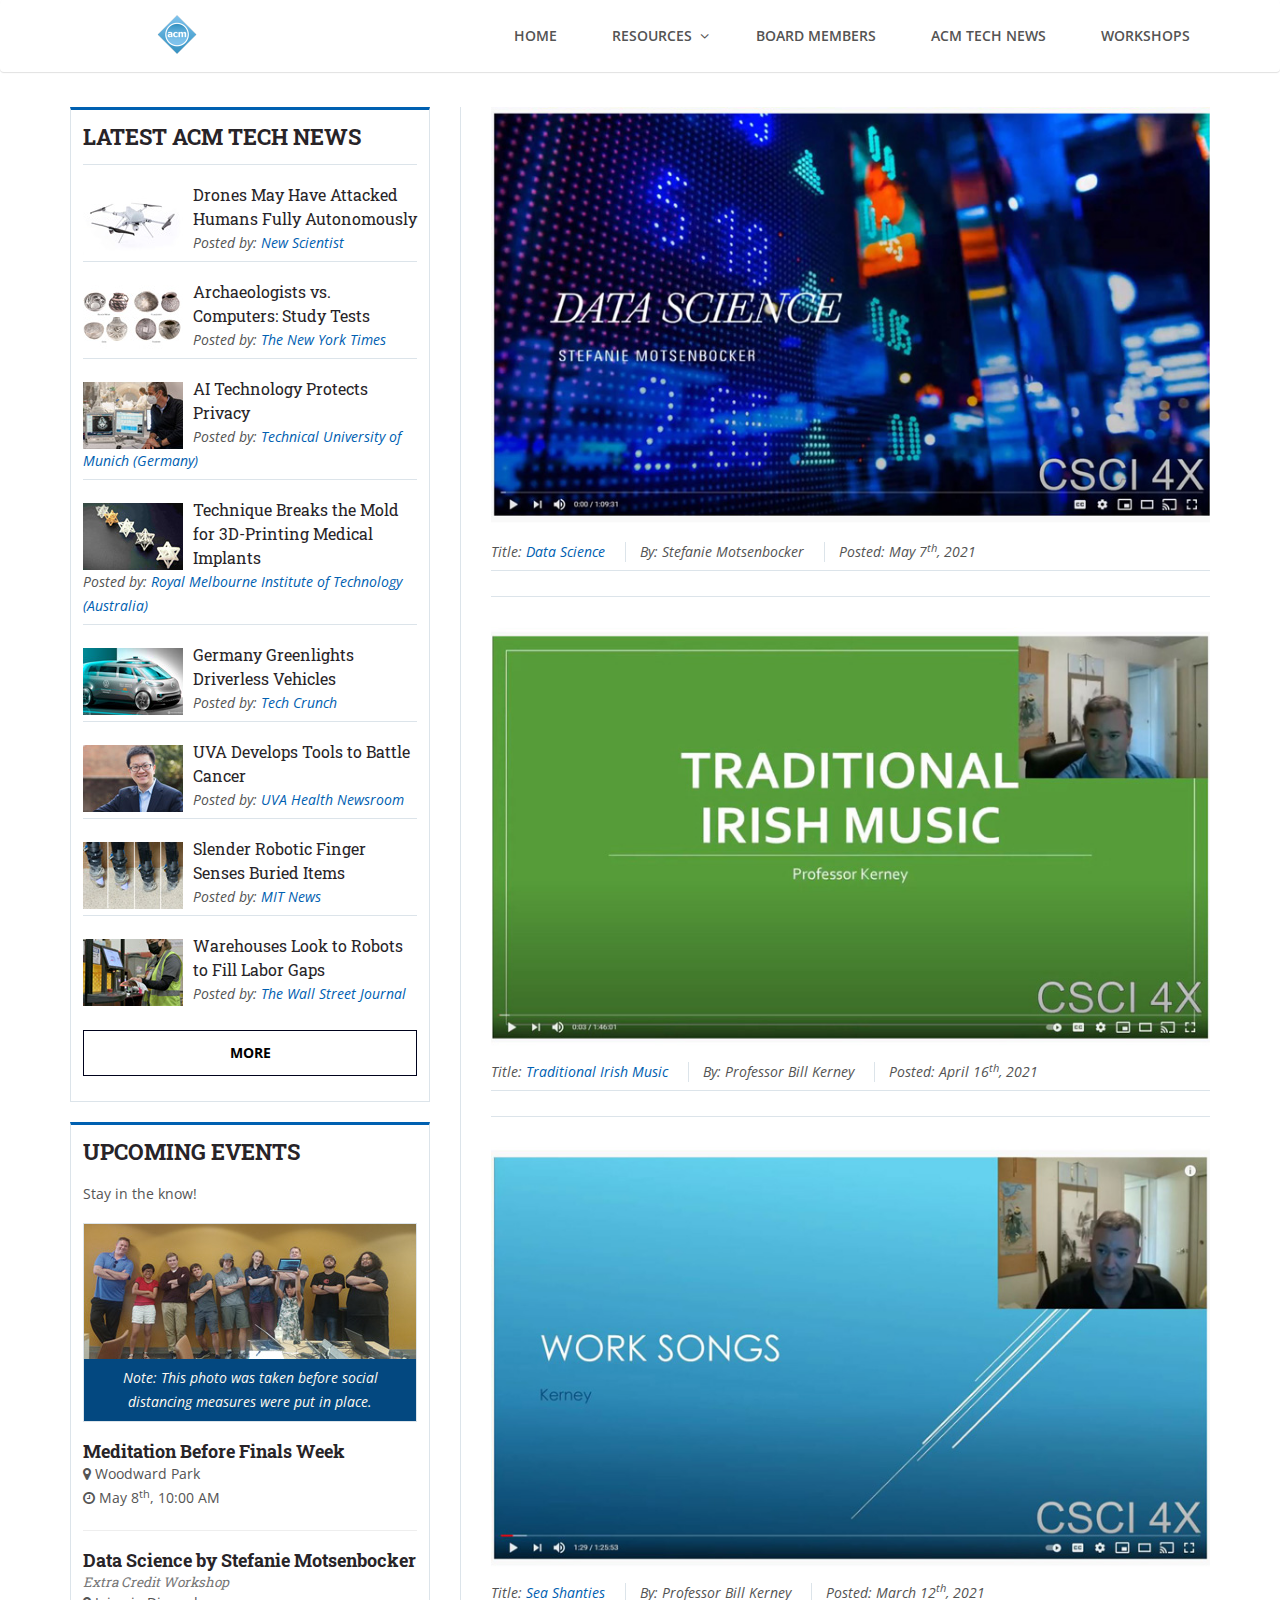
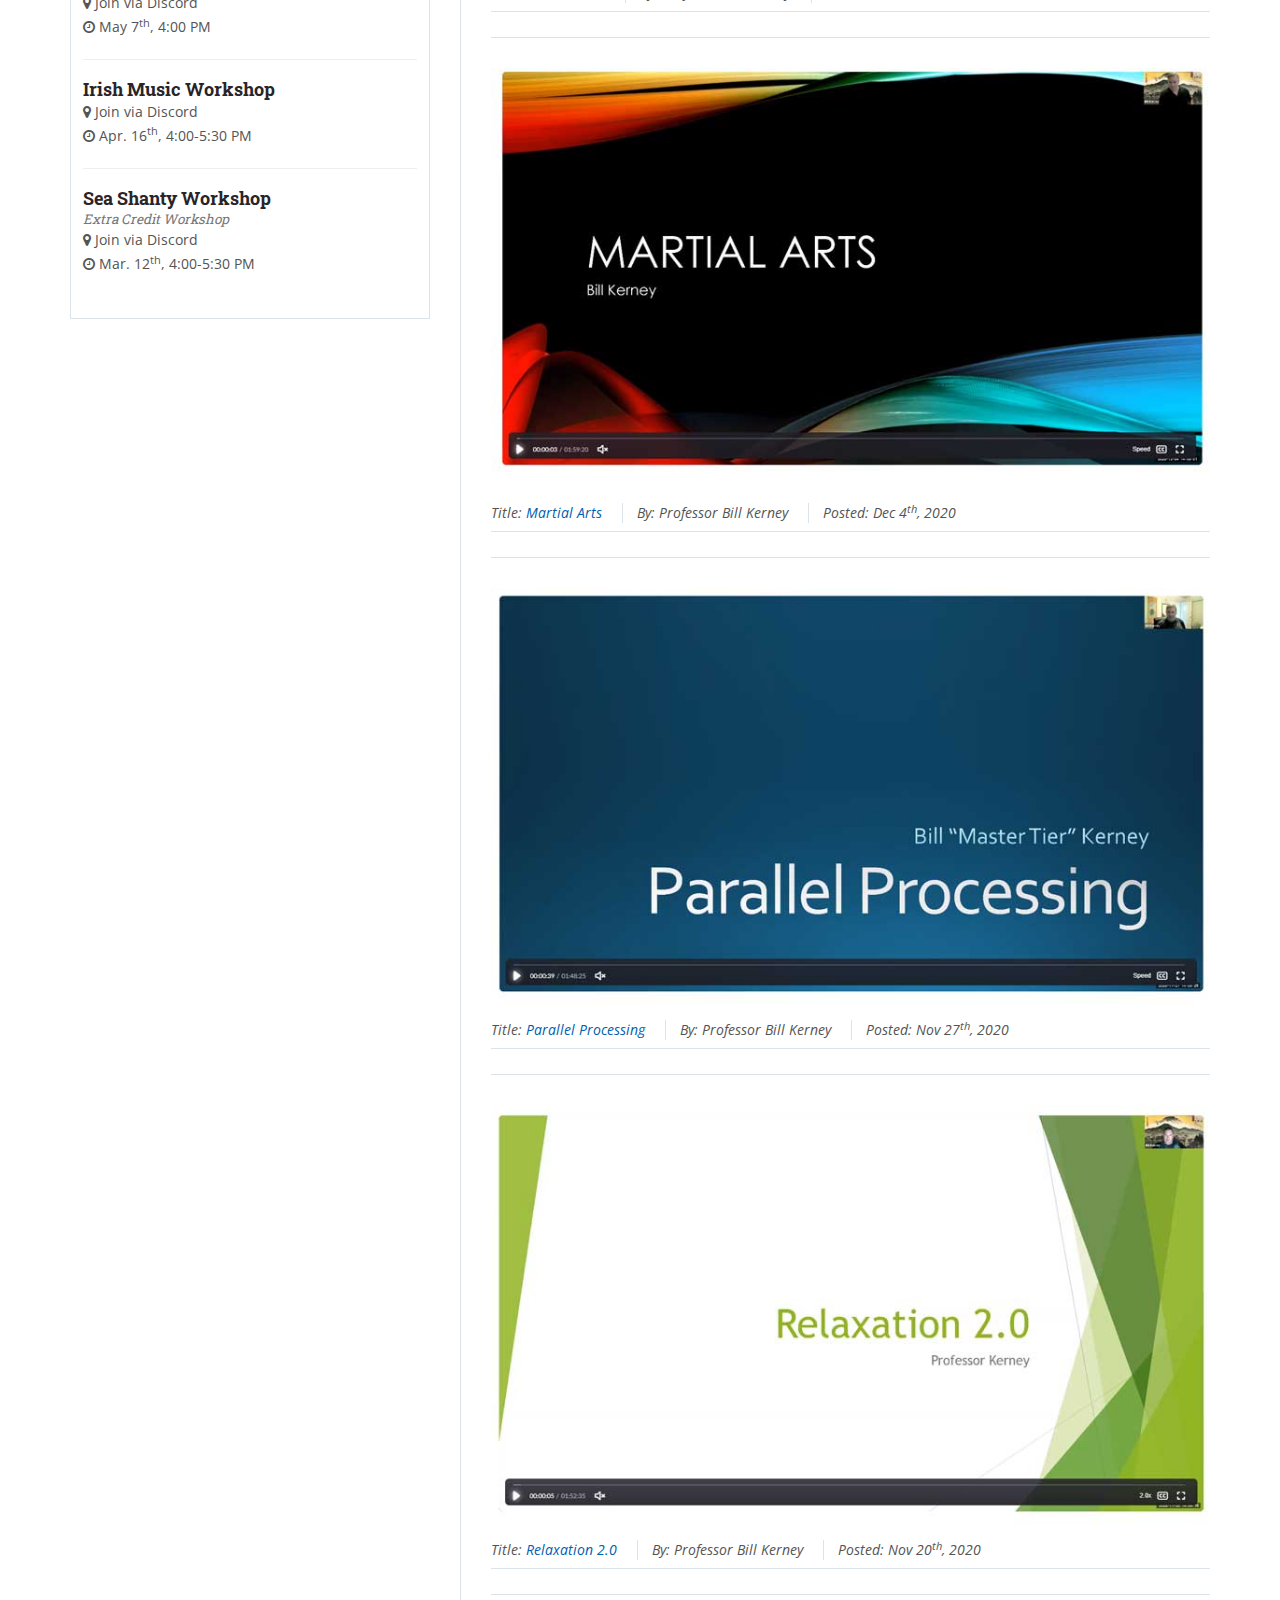
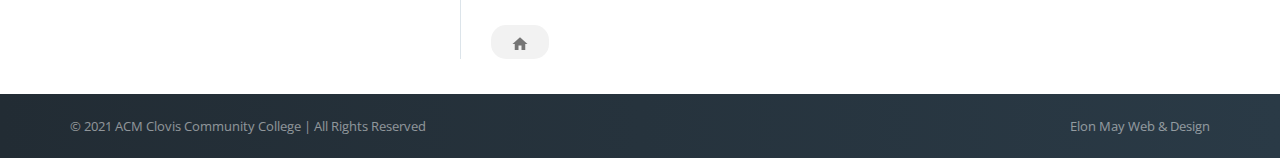
<file: workshops.html>
<!DOCTYPE html>
<html lang="en">
<head>
  <meta charset="utf-8">
  <meta http-equiv="X-UA-Compatible" content="IE=edge">
  <meta name="viewport" content="width=device-width, initial-scale=1">
  <meta name="author" content="Mayra Zamudio | Elon May Web & Design">
  <title>ACM | Clovis Community College</title>

  <!-- PLUGINS CSS STYLE -->
  <link rel="icon" type="image/png" href="img/acm-favicon.png">
  <link href="plugins/bootstrap/css/bootstrap.min.css" rel="stylesheet">
  <link rel="stylesheet" href="plugins/selectbox/select_option1.css">
  <link rel="stylesheet" href="plugins/font-awesome/css/font-awesome.min.css">
  <link rel="stylesheet" href="plugins/flexslider/flexslider.css" type="text/css" media="screen" />
  <link rel="stylesheet" href="plugins/calender/fullcalendar.min.css">
  <link rel="stylesheet" href="plugins/animate.css">
  <link rel="stylesheet" href="plugins/pop-up/magnific-popup.css">
  <link rel="stylesheet" type="text/css" href="plugins/rs-plugin/css/settings.css" media="screen">
  <link rel="stylesheet" type="text/css" href="plugins/owl-carousel/owl.carousel.css" media="screen">

  <!-- GOOGLE FONT -->
  <link href='https://fonts.googleapis.com/css?family=Open+Sans:400,600,600italic,400italic,700' rel='stylesheet' type='text/css'>
  <link href='https://fonts.googleapis.com/css?family=Roboto+Slab:400,700' rel='stylesheet' type='text/css'>

  <!-- CUSTOM CSS -->
  <link rel="stylesheet" href="css/style.css">
  <link rel="stylesheet" href="css/default.css" id="option_color">

  <!-- HTML5 shim and Respond.js for IE8 support of HTML5 elements and media queries -->
  <!-- WARNING: Respond.js doesn't work if you view the page via file:// -->
  <!--[if lt IE 9]>
  <script src="https://oss.maxcdn.com/html5shiv/3.7.2/html5shiv.min.js"></script>
  <script src="https://oss.maxcdn.com/respond/1.4.2/respond.min.js"></script>
  <![endif]-->
</head>
<body class="body-wrapper">

  <div class="main_wrapper">

      <div class="header clearfix">
        <nav class="navbar navbar-main navbar-default">
          <div class="container">
            <div class="row">
              <div class="col-xs-12">
                <div class="header_inner">

                  <!-- Brand and toggle get grouped for better mobile display -->
                  <div class="navbar-header">
                    <button type="button" class="navbar-toggle collapsed" data-toggle="collapse" data-target="#main-nav" aria-expanded="false">
                    <span class="sr-only">Toggle navigation</span>
                    <span class="icon-bar"></span>
                    <span class="icon-bar"></span>
                    <span class="icon-bar"></span>
                    </button>
                    <a class="navbar-brand logo clearfix" href="index.html"><img src="img/acm-logo.png" alt="ACM CCC" class="img-responsive" /></a>
                  </div>

                  <!-- Collect the nav links, forms, and other content for toggling -->
                  <div class="collapse navbar-collapse" id="main-nav">
                    <ul class="nav navbar-nav navbar-right">
                      <li><a href="index.html">Home</a></li>
                      <li class=" dropdown">
                        <a href="#" class="dropdown-toggle" data-toggle="dropdown" role="button" aria-haspopup="true" aria-expanded="false">Resources</a>
                        <ul class="dropdown-menu">
                          <li class="dropdown">
                            <a href="#" class="dropdown-toggle" data-toggle="dropdown" role="button" aria-haspopup="true" aria-expanded="false">C++</a>
                            <ul class="dropdown-menu">
                              <li><a href="https://en.cppreference.com/w/">C++ Reference</a></li>
                              <li><a href="http://www.cplusplus.com/">cplusplus</a></li>
                              <li><a href="https://www.codewars.com/">CodeWars</a></li>
                              <li><a href="https://www.learncpp.com/">Learn C++</a></li>
                              <li><a href="https://www.youtube.com/playlist?list=PLlrATfBNZ98dudnM48yfGUldqGD0S4FFb">C++ by The Cherno <i style="color: red;" class="fa fa-youtube-play"></i></a></li>
                              <li><a href="https://isocpp.org/wiki/faq/">C++ FAQ</a></li>
                              <li><a href="https://godbolt.org/">Compiler Explorer</a></li>
                              <li><a href="https://github.com/AnthonyCalandra/modern-cpp-features">Anthony Calandra<br>Modern CPP features <i class="fa fa-github"></i></a></li>
                            </ul>
                          </li>
                          <li class="dropdown">
                            <a href="#" class="dropdown-toggle" data-toggle="dropdown" role="button" aria-haspopup="true" aria-expanded="false">C#</a>
                            <ul class="dropdown-menu">
                              <li><a href="https://www.tutorialspoint.com/csharp/index.htm">Tutorials Point</a></li>
                              <li><a href="https://www.learncs.org/">learn<span style="color: #007bff;">CS</span>.org</a></li>
                              <li><a href="https://channel9.msdn.com/Series/CSharp-Fundamentals-for-Absolute-Beginners">Channel 9</a></li>
                            </ul>
                          </li>
                          <li class="dropdown">
                            <a href="#" class="dropdown-toggle" data-toggle="dropdown" role="button" aria-haspopup="true" aria-expanded="false">Java</a>
                            <ul  class="dropdown-menu">
                              <li><a href="https://docs.oracle.com/javase/tutorial/">The Java™ Tutorials</a></li>
                              <li><a href="https://java-programming.mooc.fi/"><span style="color: rgb(192, 57, 43);">Java Programming</span></a></li>
                              <li><a href="https://www.youtube.com/playlist?list=PL9DF6E4B45C36D411">Java for Complete Beginners <i style="color: red;" class="fa fa-youtube-play"></i></a></li>
                              <li><a href="https://www.youtube.com/playlist?list=PL656DADE0DA25ADBB">3D Game Programming in Java <i style="color: red;" class="fa fa-youtube-play"></i></a></li>
                            </ul>
                          </li>
                          <li class="dropdown">
                            <a href="#" class="dropdown-toggle" data-toggle="dropdown" role="button" aria-haspopup="true" aria-expanded="false">Python</a>
                            <ul class="dropdown-menu">
                              <li><a href="https://www.learnpython.org/">learnpython.org</a></li>
                              <li><a href="https://www.youtube.com/playlist?list=PL-osiE80TeTt2d9bfVyTiXJA-UTHn6WwU">Python Tutorials <i style="color: red;" class="fa fa-youtube-play"></i></a></li>
                            </ul>
                          </li>
                          <li class="dropdown">
                            <a href="#" class="dropdown-toggle" data-toggle="dropdown" role="button" aria-haspopup="true" aria-expanded="false">Graphics</a>
                            <ul class="dropdown-menu">
                              <li><a href="https://paroj.github.io/gltut/index.html">Graphics Theoretics <i class="fa fa-github"></i></a></li>
                              <li><a href="https://renderdoc.org/">RenderDoc</a></li>
                              <li><a href="https://gpuopen.com/professional-compute/">GPUOpen</a></li>
                              <li><a href="https://gpuopen.com/archived/gpu-perfstudio/">GPU PerfStudio</a></li>
                            </ul>
                          </li>
                          <li class="dropdown">
                            <a href="#" class="dropdown-toggle" data-toggle="dropdown" role="button" aria-haspopup="true" aria-expanded="false">OpenGL</a>
                            <ul class="dropdown-menu">
                              <li><a href="http://docs.gl/">docs.GL</a></li>
                              <li><a href="https://www.khronos.org/opengl/wiki/">OpenGL Wiki</a></li>
                              <li><a href="https://www.youtube.com/playlist?list=PLlrATfBNZ98foTJPJ_Ev03o2oq3-GGOS2">OpenGL <i style="color: red;" class="fa fa-youtube-play"></i></a></li>
                              <li><a href="http://www.opengl-tutorial.org/">opengl-tutorial</a></li>
                              <li><a href="https://learnopengl.com/">Learn OpenGL</a></li>
                              <li><a href="http://ogldev.atspace.co.uk/">OGL dev</a></li>
                              <li><a href="http://nehe.gamedev.net/">NeHe Productions</a></li>
                              <li><a href="https://www.youtube.com/playlist?list=PLlrATfBNZ98f5vZ8nJ6UengEkZUMC4fy5">Batch Rendering <i style="color: red;" class="fa fa-youtube-play"></i></a></li>
                              <li><a href="https://open.gl/">Open.GL</a></li>
                            </ul>
                          </li>
                          <li class="dropdown">
                            <a href="#" class="dropdown-toggle" data-toggle="dropdown" role="button" aria-haspopup="true" aria-expanded="false">DirectX</a>
                            <ul class="dropdown-menu">
                              <li><a href="http://www.rastertek.com/">Raster Tek</a></li>
                              <li><a href="http://www.directxtutorial.com/">DirectX Tutorial</a></li>
                              <li><a href="https://docs.microsoft.com/en-us/windows/win32/direct3d12/directx-12-programming-guide?redirectedfrom=MSDN">Direct3D 12 Programming Guide</a></li>
                              <li><a href="https://digitalerr0r.net/2015/08/19/quickstart-directx-12-programming/">DirectX 12 Programming</a></li>
                              <li><a href="https://www.3dgep.com/">3D Game Engine Programming</a></li>
                            </ul>
                          </li>
                          <li class="dropdown">
                            <a href="#" class="dropdown-toggle" data-toggle="dropdown" role="button" aria-haspopup="true" aria-expanded="false">Vulkan</a>
                            <ul class="dropdown-menu">
                              <li><a href="https://vulkan-tutorial.com/">Vulkan Tutorial</a></li>
                              <li><a href="https://www.khronos.org/registry/vulkan/specs/1.1/html/vkspec.html">Vulkan® 1.1.164</a></li>
                            </ul>
                          </li>
                          <li class="dropdown">
                            <a href="#" class="dropdown-toggle" data-toggle="dropdown" role="button" aria-haspopup="true" aria-expanded="false">Metal</a>
                            <ul class="dropdown-menu">
                              <li><a href="https://www.youtube.com/playlist?list=PLlrATfBNZ98f5vZ8nJ6UengEkZUMC4fy5">Swift 3D Game Tutorial <i style="color: red;" class="fa fa-youtube-play"></i></a></li>
                            </ul>
                          </li>
                          <li class="dropdown">
                            <a href="#" class="dropdown-toggle" data-toggle="dropdown" role="button" aria-haspopup="true" aria-expanded="false">Game Engines</a>
                            <ul class="dropdown-menu">
                              <li><a href="">Filament <i class="fa fa-github"></i></a></li>
                              <li><a href="https://www.youtube.com/user/thebennybox/playlists">The Benny Box <i style="color: red;" class="fa fa-youtube-play"></i></a></li>
                              <li><a href="https://www.youtube.com/user/thebennybox/playlists">The Cherno - Game Engine <i style="color: red;" class="fa fa-youtube-play"></i></a></li>
                            </ul>
                          </li>
                          <li class="dropdown">
                            <a href="#" class="dropdown-toggle" data-toggle="dropdown" role="button" aria-haspopup="true" aria-expanded="false">Unreal Engine</a>
                            <ul class="dropdown-menu">
                              <li><a href="https://www.youtube.com/channel/UCOVfF7PfLbRdVEm0hONTrNQ">Mathew Wadstein <i style="color: red;" class="fa fa-youtube-play"></i></a></li>
                              <li><a href="https://unreal-engine-4.zeef.com/tom.looman">Unreal Engine 4</a></li>
                              <li><a href="https://www.unrealengine.com/en-US/onlinelearning-courses">Unreal Online Learning</a></li>
                              <li><a href="https://docs.unrealengine.com/en-US/index.html">Unreal Engine 4 Documentation</a></li>
                            </ul>
                          </li>

                          <li class="dropdown">
                            <a href="#" class="dropdown-toggle" data-toggle="dropdown" role="button" aria-haspopup="true" aria-expanded="false">General</a>
                            <ul class="dropdown-menu">
                              <li><a href="https://ideone.com/">Ideone</a></li>
                              <li><a href="https://code.sololearn.com/#html">SoloLearn</a></li>
                              <li><a href="https://www.codecademy.com/catalog/all">Codecademy</a></li>
                              <li><a href="https://faculty.washington.edu/ajko/books/cooperative-software-development/#/">Cooperative Software Development</a></li>
                              <li><a href="https://www.youtube.com/c/ComputerScienceLessons/playlists">Computer Science <i style="color: red;" class="fa fa-youtube-play"></i></a></li>
                            </ul>
                          </li>
                          <li class="dropdown">
                            <a href="#" class="dropdown-toggle" data-toggle="dropdown" role="button" aria-haspopup="true" aria-expanded="false">Programming Patterns</a>
                            <ul class="dropdown-menu">
                              <li><a href="https://gafferongames.com/post/fix_your_timestep/">Fix Your Timestep</a></li>
                              <li><a href="http://gameprogrammingpatterns.com/">Game Programming Patterns</a></li>
                              <li><a href="https://refactoring.guru/design-patterns/catalog">refactoring.guru</a></li>
                            </ul>
                          </li>
                          <li class="dropdown">
                            <a href="#" class="dropdown-toggle" data-toggle="dropdown" role="button" aria-haspopup="true" aria-expanded="false">Game Design</a>
                            <ul class="dropdown-menu">
                              <li><a href="https://vitalzigns.itch.io/gdd">Game Design Document</a></li>
                              <li><a href="https://www.youtube.com/user/tthompso">AI and Games <i style="color: red;" class="fa fa-youtube-play"></i></a></li>
                              <li><a href="https://www.youtube.com/user/McBacon1337">Game Maker's Toolkit <i style="color: red;" class="fa fa-youtube-play"></i></a></li>
                              <li><a href="https://www.youtube.com/user/McBacon1337">GameDev.net</a></li>
                            </ul>
                          </li>
                        </ul>
                      </li>
                      <li><a href="board-members.html">Board Members</a></li>
                      <li><a href="acm-tech-news.html">ACM Tech News</a></li>
                      <li><a href="workshops.html">Workshops</a></li>
                    </ul>
                  </div><!-- navbar-collapse -->

                </div>
              </div>
            </div>
          </div><!-- /.container -->
        </nav><!-- navbar -->
      </div>
    </header>


			<div class="post_section clearfix">
				<div class="container">
					<div class="row">

						<div class="col-xs-12 col-sm-8 post_left pull-right">
							<div class="post_left_section post_right_border">
                <div class="post">
									<div class="post_thumb">
										<img src="img/workshops/post-01.jpg" alt="Data Science" />
									</div><!--end post thumb-->
									<div class="meta">
                    <span class="title">Title: <a href="https://www.youtube.com/watch?v=1kICUsrPFWU">Data Science</a></span>
										<span class="author">By: Stefanie Motsenbocker</span>
										<span class="date">Posted: May 7<sup>th</sup>, 2021</span>
									</div><!--end meta-->

								</div><!--end post-->

								<div class="post">
									<div class="post_thumb">
										<img src="img/workshops/post-02.jpg" alt="Traditional Irish Music" />
									</div><!--end post thumb-->
									<div class="meta">
                    <span class="title">Title: <a href="https://www.youtube.com/watch?v=s2j64x8GAUE">Traditional Irish Music</a></span>
										<span class="author">By: Professor Bill Kerney</span>
										<span class="date">Posted: April 16<sup>th</sup>, 2021</span>
									</div><!--end meta-->

								</div><!--end post-->

								<div class="post">
									<div class="post_thumb">
										<img src="img/workshops/post-03.jpg" alt="Extra Credit Workshop: Sea Shanties" />
									</div><!--end post thumb-->
									<div class="meta">
                    <span class="title">Title: <a href="https://youtu.be/2TTLOPzhZJc">Sea Shanties</a></span>
										<span class="author">By: Professor Bill Kerney</span>
										<span class="date">Posted: March 12<sup>th</sup>, 2021</span>
									</div><!--end meta-->

								</div><!--end post-->

								<div class="post">
									<div class="post_thumb">
                    <img src="img/workshops/post-04.jpg" alt="Martial Arts"></a>
									</div><!--end post thumb-->
									<div class="meta">
                    <span class="title">Title: <a href="https://cccconfer.zoom.us/rec/play/TWzbf3Kma3ubnJjQljzRf1ZPVnqPv1TdTtlsq3In_MdW7ge4d4SFm7PPr1nUiXSF59jQ4uVB-WbyyY93.9YChOVdcw3kaqrtS?continueMode=true&_x_zm_rtaid=gqRjH765RW2wh8SqiC553Q.1607823478725.e11128be581a6003c5530b8aa5e415b7&_x_zm_rhtaid=648">Martial Arts</a></span>
										<span class="author">By: Professor Bill Kerney</span>
										<span class="date">Posted: Dec 4<sup>th</sup>, 2020</span>
									</div><!--end meta-->

								</div><!--end post-->

								<div class="post">
									<div class="post_thumb">
										<img src="img/workshops/post-05.jpg" alt="Parallel Processing" />
									</div><!--end post thumb-->
									<div class="meta">
                    <span class="title">Title: <a href="https://cccconfer.zoom.us/rec/play/tX8NPpcBQYNguOEcB78fryRJTlTLP7UkaQlZg0Qcok2AOe3vtu_otBamA_48tdKic7GA4wJ49pbEcgkj.9rwIe6fdBR2_pI8h?continueMode=true&_x_zm_rtaid=gqRjH765RW2wh8SqiC553Q.1607823478725.e11128be581a6003c5530b8aa5e415b7&_x_zm_rhtaid=648">Parallel Processing</a></span>
										<span class="author">By: Professor Bill Kerney</span>
										<span class="date">Posted: Nov 27<sup>th</sup>, 2020</span>
									</div><!--end meta-->

								</div><!--end post-->

								<div class="post">
									<div class="post_thumb">
										<img src="img/workshops/post-06.jpg" alt="Relaxation 2.0" />
									</div><!--end post thumb-->
									<div class="meta">
                    <span class="title">Title: <a href="https://cccconfer.zoom.us/rec/play/rjuGbKCegn6HcVxOqiptwB28DKyGGqIveMCmfJrcE_lWbHKiXlm9GEsRuVljcYyhEhbz-5H8wB_zSm1-.3gCA-Fdi79IvLuF_?continueMode=true">Relaxation 2.0</a></span>
										<span class="author">By: Professor Bill Kerney</span>
										<span class="date">Posted: Nov 20<sup>th</sup>, 2020</span>
									</div><!--end meta-->
								
                </div><!--end post-->

								<ul class="pagination_section">
									<li><a href="index.html"><img src="img/home_grey_18x18.png" alt="home"></a></li>
								</ul><!--end pagination section-->

							</div><!--end post left section-->
						</div><!--end post_left-->

						<div class="col-xs-12 col-sm-4 post_right pull-left">
							<div class="post_right_inner">

								<div class="related_post_sec">
									<div class="list_block">
										<h3>Latest ACM Tech News</h3>
										<ul>

                      <li>
                        <span class="rel_thumb">
                          <img  src="img/workshops/rel_thumb8.jpg" alt="The Kargu-2 quadcopter is armed with an explosive charge and can attack autonomously" />
                        </span><!--end rel_thumb-->
                        <div class="rel_right">
                          <a href="https://www.newscientist.com/article/2278852-drones-may-have-attacked-humans-fully-autonomously-for-the-first-time/"><h4>Drones May Have Attacked Humans Fully Autonomously</h4></a>
                          <span class="date">Posted by: <a href="https://www.newscientist.com/">New Scientist</a></span>
                        </div><!--end rel right-->
                      </li>

                      <li>
                        <span class="rel_thumb">
                          <img src="img/workshops/rel_thumb9.jpg" alt="A study focused on the painstaking work of categorizing shards of Tusayan White Ware, a type of painted hand-formed pottery used in northeastern Arizona between 825 and 1300." />
                        </span><!--end rel_thumb-->
                        <div class="rel_right">
                          <a href="https://www.nytimes.com/2021/05/25/science/archaeologist-neural-network-study.html"><h4>Archaeologists vs. Computers: Study Tests</h4></a>
                          <span class="date">Posted by: <a href="https://www.nytimes.com/section/science">The New York Times</a></span>
                        </div><!--end rel right-->
                      </li>

                      <li>
                        <span class="rel_thumb">
                          <img src="img/workshops/rel_thumb2.jpg" alt="PD Dr. Rickmer Braren (l.) und Prof. Daniel Rueckert (r.) exploring diagnostic possibilities using artificial intelligence for medical image data. Image: A. Heddergott / TUM" />
                        </span><!--end rel_thumb-->
                        <div class="rel_right">
                          <a href="https://www.tum.de/nc/en/about-tum/news/press-releases/details/36689/"><h4>AI Technology Protects Privacy</h4></a>
                          <span class="date">Posted by: <a href="https://www.tum.de/en/">Technical University of Munich (Germany)</a></span>
                        </div><!--end rel right-->
                      </li>
                      <li>
                        <span class="rel_thumb">
                          <img src="img/workshops/rel_thumb.jpg" alt="3D printed scaffolds that can be implanted in the body to support cell regrowth" />
                        </span><!--end rel_thumb-->
                        <div class="rel_right">
                          <a href="https://www.rmit.edu.au/news/all-news/2021/may/3d-printing-implants"><h4>Technique Breaks the Mold for 3D-Printing Medical Implants</h4></a>
                          <span class="date">Posted by:  <a href="https://www.rmit.edu.au/">Royal Melbourne Institute of Technology (Australia)</a></span>
                        </div><!--end rel right-->
                      </li>

                    <li>
                      <span class="rel_thumb">
                        <img src="img/workshops/rel_thumb7.jpg" alt="Volkswagen Commercial Vehicles" />
                      </span><!--end rel_thumb-->
                      <div class="rel_right">
                        <a href="https://techcrunch.com/2021/05/24/germany-gives-greenlight-to-driverless-vehicles-on-public-roads/"><h4>Germany Greenlights Driverless Vehicles</h4></a>
                        <span class="date">Posted by: <a href="https://techcrunch.com/">Tech Crunch</a></span>
                      </div><!--end rel right-->
                    </li>

                    <li>
                      <span class="rel_thumb">
                        <img src="img/workshops/rel_thumb6.jpg" alt="UVA’s Chongzhi Zang, PhD, and his colleagues and students have developed a new computational method to map the folding patterns of our chromosomes in three dimensions." />
                      </span><!--end rel_thumb-->
                      <div class="rel_right">
                        <a href="https://newsroom.uvahealth.com/2021/05/24/uva-develops-new-tools-to-battle-cancer-advance-genomics-research/"><h4>UVA Develops Tools to Battle Cancer</h4></a>
                        <span class="date">Posted by: <a href="https://newsroom.uvahealth.com/">UVA Health Newsroom</a></span>
                      </div><!--end rel right-->
                    </li>

                    <li>
                      <span class="rel_thumb">
                        <img src="img/workshops/rel_thumb5.jpg" alt="the digger finger of the robot" />
                      </span><!--end rel_thumb-->
                      <div class="rel_right">
                        <a href="https://news.mit.edu/2021/robotic-finger-buried-underground-0526"><h4>Slender Robotic Finger Senses Buried Items</h4></a>
                        <span class="date">Posted by: <a href="https://news.mit.edu/">MIT News</a></span>
                      </div><!--end rel right-->
                    </li>

                    <li>
                    <span class="rel_thumb">
                      <img src="img/workshops/rel_thumb4.jpg" alt="A warehouse worker for Superior Uniform Group scans a shipment label on a collaborative mobile robot from 6 River Systems at a facility in Coppell, Texas." />
                    </span><!--end rel_thumb-->
                    <div class="rel_right">
                      <a href="https://www.wsj.com/articles/warehouses-look-to-robots-to-fill-labor-gaps-speed-deliveries-11621878163?mod=itp_wsj&ru=yahoo"><h4>Warehouses Look to Robots to Fill Labor Gaps</h4></a>
                      <span class="date">Posted by: <a href="https://www.wsj.com/news/technology?mod=nav_top_section">The Wall Street Journal</a></span>
                    </div><!--end rel right-->
                  </li>

									</ul>
										<a href="acm-tech-news.html" class="more_post">More</a>
									</div>

									<div class="list_block">
										<div class="formTitle news">
                      <h3 class="extraPadding">Upcoming Events</h3>
                      <p class="reduceMargin">Stay in the know!</p>
                      <div class="getImage clearfix">
                        <figure><img alt="Instructor William Kerney and students at the Cyber Fire Puzzle competition" height="auto" src="img/home/get_image.jpg" width="100%" />
                          <figcaption style="background: #034880; color: #fffaf0; padding: .5em;"><em><bold>Note: </bold>This photo was taken before social distancing measures were put in place.</em> </figcaption>
                          </figure>                          
                      </div><!-- getImage -->
                      <h4>Meditation Before Finals Week</h4>
                      <p class="reduceMargin"><i class="fa fa-map-marker"></i> Woodward Park<br><i class="fa fa-clock-o"></i> May 8<sup>th</sup>, 10:00 AM</p>
                      <hr>
                      <h4>Data Science by Stefanie Motsenbocker<br><small><em>Extra Credit Workshop</em></small></h4>
                      <p class="reduceMargin"><i class="fa fa-map-marker"></i> Join via Discord<br><i class="fa fa-clock-o"></i> May 7<sup>th</sup>, 4:00 PM</p>
                      <hr>
                      <h4>Irish Music Workshop</h4>
                      <p class="reduceMargin"><i class="fa fa-map-marker"></i> Join via Discord<br><i class="fa fa-clock-o"></i> Apr. 16<sup>th</sup>, 4:00-5:30 PM</p>
                      <hr>
                      <h4>Sea Shanty Workshop<br><small><em>Extra Credit Workshop</em></small></h4>
                      <p class="reduceMargin"><i class="fa fa-map-marker"></i> Join via Discord<br><i class="fa fa-clock-o"></i> Mar. 12<sup>th</sup>, 4:00-5:30 PM</p>
										</div>
									</div>
								</div><!--end related_post_sec-->

							</div><!--end post right inner-->
						</div><!--end post_right-->

					</div>
				</div>
			</div><!--end post section-->

 <!-- footer -->
 <div class="footer clearfix">
  <div class="container">
    <div class="footer-bottom">
      <div class="row clearfix">
        <div class="col-sm-6 col-xs-12 copyRight">
          <p>© 2021 ACM Clovis Community College | All Rights Reserved</p>
        </div><!-- col-sm-6 col-xs-12 -->
        <div class="col-sm-6 col-xs-12 webmaster">
          <a href="https://elonmaywebdesign.com/">Elon May Web & Design</a></a>
        </div><!-- col-sm-6 col-xs-12 -->
      </div><!-- row clearfix -->
    </div>
  </div><!-- container -->
</div><!-- footer -->
</footer>

</div>

<!-- JQUERY SCRIPTS -->
<script src="plugins/jquery/jquery-1.11.1.min.js"></script>
<script src="plugins/bootstrap/js/bootstrap.min.js"></script>
<script src="plugins/flexslider/jquery.flexslider.js"></script>
<script src="plugins/rs-plugin/js/jquery.themepunch.tools.min.js"></script>
<script src="plugins/rs-plugin/js/jquery.themepunch.revolution.min.js"></script>
<script src="plugins/selectbox/jquery.selectbox-0.1.3.min.js"></script>
<script src="plugins/pop-up/jquery.magnific-popup.js"></script>
<script src="plugins/animation/waypoints.min.js"></script>
<script src="plugins/count-up/jquery.counterup.js"></script>
<script src="plugins/animation/wow.min.js"></script>
<script src="plugins/animation/moment.min.js"></script>
<script src="plugins/calender/fullcalendar.min.js"></script>
<script src="plugins/owl-carousel/owl.carousel.js"></script>
<script src="plugins/timer/jquery.syotimer.js"></script>
<script src="plugins/smoothscroll/SmoothScroll.js"></script>
<script src="js/custom.js"></script>

</body>
</html>
</file>
<file: plugins/selectbox/select_option1.css>
/* CSS Document */

/*............................................ Start Select Box ....................................*/

.sbHolder {
 width:100%; 
 height:42px; 
 float:left; 
 position:relative; 
 font-size:14px; 
 color:#000; 
 font-weight:normal; 
 background:#ffffff; 
 border:1px solid #dcdfe3; 
 /*margin-right:10px;  
 -webkit-border-radius: 9px;
 -moz-border-radius: 9px;
 border-radius: 9px;  */
}
.sbSelector { 
	width:100%; 
	height:42px; 
	position:absolute; 
	top:0; 
	left:0; 
	display:block; 
	line-height:42px; 
	outline:none; 
	overflow:hidden; 
	text-indent:12px;
}
.sbSelector:link, .sbSelector:visited, .sbSelector:hover {
 color:#000 ; 
 outline:none; 
 text-decoration:none; 
}
.sbToggle {
 width:10px; 
 height:8px; 
 position:absolute; 
 top:17px; right:15px; 
 display:block; 
 outline:none; 
 background:url(../img/home/dropdown_arrow.png) no-repeat; 
}
.sbToggle:hover { 
}
.sbToggleOpen { 
}
.sbToggleOpen:hover { 
}
.sbHolderDisabled { 
	background:none; 
	border:none;
}
.sbHolderDisabled .sbHolder { 
}
.sbHolderDisabled .sbToggle { 
}
.sbOptions { 
	width:100% !important; 
	position:absolute; 
	right:0px !important; 
	top:32px; 
	padding:0; 
	list-style:none; 
	z-index:1; 
	overflow-y:auto; 
	background:#ffffff; 
	border:1px solid #dcdfe3;/*  
	-webkit-border-radius: 5px;
	-moz-border-radius: 5px;
	border-radius: 5px; */ 
	max-height:200px !important; 
	margin-top: -1px;
}
.sbOptions li { 
	padding:0px 0px 0px 0px;
}
.sbOptions a { 
	display:block; 
	font-size:14px; 
	font-family: 'MyriadProSemibold'; 
	color:#000000; 
	line-height:16px; 
	outline:none; 
	padding:6px 0px 6px 12px; 
	border-bottom:none; 
}
.sbOptions a:link, .sbOptions a:visited { 
	color:#000000; 
	text-decoration:none;
}
.sbOptions a:hover { 
	color:#49c32c ;
}
.sbOptions li.last a { 
	border-bottom:none;
}
.sbOptions .sbDisabled { 
	display:block; 
	color:#484848; 
	padding:0px 0px 0px 0px; 
	border-bottom:none;
}
.sbOptions .sbGroup { 
	display:block; 
	color:#484848; 
	font-weight:normal; 
	padding:0px 0px 0px 0px; 
	border-bottom:none;
}
.sbOptions .sbSub { 
	padding-left:0px;
}

/*............................................ End Select Box ....................................*/


.requerd .sbHolder { 
	border:1px solid #c83157;
}
.inc-color .sbHolder { 
	border:1px solid #e6e6e6;
} 


/*............................................ Start Select Box2 ....................................*/
.stblk_1 .sbHolder { 
	border:1px solid #e6e6e6;
} 
.stblk_1 .sbOptions { 
	width:96px !important; 
	position:absolute; 
	right:0px !important; 
	top:32px; 
	padding:0; 
	list-style:none; 
	z-index:1; 
	overflow-y:auto; 
	background:#ffffff; 
	border:1px solid #f3f3f3; 
	-webkit-border-radius: 5px 5px 5px 5px;
	-moz-border-radius: 5px 5px 5px 5px;
	border-radius: 5px 5px 5px 5px; 
	max-height:inherit !important;
}

/*............................................ Start Select Box3 ....................................*/
.set_order-rt .sbHolder {
 border:1px solid #e6e6e6;
 width:226px; 
 margin-right:0px;
} 
.set_order-rt .sbOptions { 
	width:226px !important; 
	position:absolute; 
	right:0px !important; 
	top:32px; padding:0; 
	list-style:none; 
	z-index:1; 
	overflow-y:auto; 
	background:#ffffff; 
	border:1px solid #f3f3f3; 
	-webkit-border-radius: 0 0 5px 5px;
	-moz-border-radius: 0 0 5px 5px;
	border-radius: 0 0 5px 5px; 
	max-height:inherit !important;
}
.set_order-rt .sbOptions { 
	width:226px !important; 
	position:absolute; 
	right:0px !important; 
	top:32px; 
	padding:0; 
	list-style:none; 
	z-index:1; 
	overflow-y:auto; 
	background:#ffffff; 
	border:1px solid #f3f3f3; 
	-webkit-border-radius: 5px 5px 5px 5px;
	-moz-border-radius: 5px 5px 5px 5px;
	border-radius: 5px 5px 5px 5px; 
	max-height:inherit !important;
}

.set_order-rt .sbSelector { 
	width:225px; 
	height:34px; 
	position:absolute; 
	top:0; 
	left:0; 
	display:block; 
	line-height:34px; 
	outline:none; 
	overflow:hidden; 
	text-indent:20px;
}
.set_order-rt2 .sbHolder { 
	border:1px solid #e6e6e6;
	width:226px;
} 
.set_order-rt2 .sbOptions { 
	width:226px !important; 
	position:absolute; 
	right:0px !important; 
	top:32px; 
	padding:0; 
	list-style:none; 
	z-index:1; 
	overflow-y:auto; 
	background:#ffffff; 
	border:1px solid #f3f3f3; 
	-webkit-border-radius: 0 0 5px 5px;
	-moz-border-radius: 0 0 5px 5px;
	border-radius: 0 0 5px 5px; 
	max-height:inherit !important;
}
.set_order-rt2 .sbOptions { 
	width:226px !important; 
	position:absolute; 
	right:0px !important; 
	top:32px; 
	padding:0; 
	list-style:none; 
	z-index:1; 
	overflow-y:auto; 
	background:#ffffff; 
	border:1px solid #f3f3f3; 
	-webkit-border-radius: 5px 5px 5px 5px;
	-moz-border-radius: 5px 5px 5px 5px;
	border-radius: 5px 5px 5px 5px; 
	max-height:inherit !important;
}
.set_order-rt2 .sbSelector { 
	width:225px; 
	height:34px; 
	position:absolute; 
	top:0; 
	left:0; 
	display:block; 
	line-height:34px; 
	outline:none; 
	overflow:hidden; 
	text-indent:20px;
}


.set_order-rt3 .sbHolder { 
	border:1px solid #e6e6e6;
	width:183px;
} 
.set_order-rt3 .sbOptions { 
	width:183px !important; 
	position:absolute; 
	right:0px !important; 
	top:32px; 
	padding:0; 
	list-style:none; 
	z-index:1; 
	overflow-y:auto; 
	background:#ffffff; 
	border:1px solid #f3f3f3; 
	-webkit-border-radius: 0 0 5px 5px;
	-moz-border-radius: 0 0 5px 5px;
	border-radius: 0 0 5px 5px; 
	max-height:inherit !important;
}
.set_order-rt3 .sbOptions { 
	width:183px !important; 
	position:absolute; 
	right:0px !important; 
	top:32px; padding:0; 
	list-style:none; 
	z-index:1; 
	overflow-y:auto; 
	background:#ffffff; 
	border:1px solid #f3f3f3; 
	-webkit-border-radius: 5px 5px 5px 5px;
	-moz-border-radius: 5px 5px 5px 5px;
	border-radius: 5px 5px 5px 5px; 
	max-height:inherit !important;
}
.set_order-rt3 .sbSelector {
 width:180px; 
 height:34px; 
 position:absolute; 
 top:0; 
 left:0; 
 display:block; 
 line-height:34px; 
 outline:none; 
 overflow:hidden; 
 text-indent:20px;
}


.left_content_blk2.bbq{
	height: auto;
}
</file>
<file: plugins/rs-plugin/css/settings.css>
/*-----------------------------------------------------------------------------

	-	Revolution Slider 4.1 Captions -

		Screen Stylesheet

version:   	1.4.5
date:      	27/11/13
author:		themepunch
email:     	info@themepunch.com
website:   	http://www.themepunch.com
-----------------------------------------------------------------------------*/



/*************************
	-	CAPTIONS	-
**************************/

.tp-static-layers	{	position:absolute; z-index:505; top:0px;left:0px}

.tp-hide-revslider,.tp-caption.tp-hidden-caption	{	visibility:hidden !important; display:none !important}


.tp-caption { z-index:1; white-space:nowrap}

.tp-caption-demo .tp-caption	{	position:relative !important; display:inline-block; margin-bottom:10px; margin-right:20px !important}


.tp-caption.whitedivider3px {

	color: #000000;
	text-shadow: none;
	background-color: rgb(255, 255, 255);
	background-color: rgba(255, 255, 255, 1);
	text-decoration: none;
	min-width: 408px;
	min-height: 3px;
	background-position: initial initial;
	background-repeat: initial initial;
	border-width: 0px;
	border-color: #000000;
	border-style: none;
}


.tp-caption.finewide_large_white {
color:#ffffff;
text-shadow:none;
font-size:60px;
line-height:60px;
font-weight:300;
font-family:"Open Sans", sans-serif;
background-color:transparent;
text-decoration:none;
text-transform:uppercase;
letter-spacing:8px;
border-width:0px;
border-color:rgb(0, 0, 0);
border-style:none;
}

.tp-caption.whitedivider3px {
color:#000000;
text-shadow:none;
background-color:rgb(255, 255, 255);
background-color:rgba(255, 255, 255, 1);
text-decoration:none;
font-size:0px;
line-height:0;
min-width:468px;
min-height:3px;
border-width:0px;
border-color:rgb(0, 0, 0);
border-style:none;
}

.tp-caption.finewide_medium_white {
color:#ffffff;
text-shadow:none;
font-size:37px;
line-height:37px;
font-weight:300;
font-family:"Open Sans", sans-serif;
background-color:transparent;
text-decoration:none;
text-transform:uppercase;
letter-spacing:5px;
border-width:0px;
border-color:rgb(0, 0, 0);
border-style:none;
}

.tp-caption.boldwide_small_white {
font-size:25px;
line-height:25px;
font-weight:800;
font-family:"Open Sans", sans-serif;
color:rgb(255, 255, 255);
text-decoration:none;
background-color:transparent;
text-shadow:none;
text-transform:uppercase;
letter-spacing:5px;
border-width:0px;
border-color:rgb(0, 0, 0);
border-style:none;
}

.tp-caption.whitedivider3px_vertical {
color:#000000;
text-shadow:none;
background-color:rgb(255, 255, 255);
background-color:rgba(255, 255, 255, 1);
text-decoration:none;
font-size:0px;
line-height:0;
min-width:3px;
min-height:130px;
border-width:0px;
border-color:rgb(0, 0, 0);
border-style:none;
}

.tp-caption.finewide_small_white {
color:#ffffff;
text-shadow:none;
font-size:25px;
line-height:25px;
font-weight:300;
font-family:"Open Sans", sans-serif;
background-color:transparent;
text-decoration:none;
text-transform:uppercase;
letter-spacing:5px;
border-width:0px;
border-color:rgb(0, 0, 0);
border-style:none;
}

.tp-caption.finewide_verysmall_white_mw {
font-size:13px;
line-height:25px;
font-weight:400;
font-family:"Open Sans", sans-serif;
color:#ffffff;
text-decoration:none;
background-color:transparent;
text-shadow:none;
text-transform:uppercase;
letter-spacing:5px;
max-width:470px;
white-space:normal !important;
border-width:0px;
border-color:rgb(0, 0, 0);
border-style:none;
}

.tp-caption.lightgrey_divider {
text-decoration:none;
background-color:rgb(235, 235, 235);
background-color:rgba(235, 235, 235, 1);
width:370px;
height:3px;
background-position:initial initial;
background-repeat:initial initial;
border-width:0px;
border-color:rgb(34, 34, 34);
border-style:none;
}

.tp-caption.finewide_large_white {
color: #FFF;
text-shadow: none;
font-size: 60px;
line-height: 60px;
font-weight: 300;
font-family: "Open Sans", sans-serif;
background-color: rgba(0, 0, 0, 0);
text-decoration: none;
text-transform: uppercase;
letter-spacing: 8px;
border-width: 0px;
border-color: #000;
border-style: none;
}

.tp-caption.finewide_medium_white {
color: #FFF;
text-shadow: none;
font-size: 34px;
line-height: 34px;
font-weight: 300;
font-family: "Open Sans", sans-serif;
background-color: rgba(0, 0, 0, 0);
text-decoration: none;
text-transform: uppercase;
letter-spacing: 5px;
border-width: 0px;
border-color: #000;
border-style: none;
}

.tp-caption.huge_red {
position:absolute;
color:rgb(223,75,107);
font-weight:400;
font-size:150px;
line-height:130px;
font-family: 'Oswald', sans-serif;
margin:0px;
border-width:0px;
border-style:none;
white-space:nowrap;
background-color:rgb(45,49,54);
padding:0px;
}

.tp-caption.middle_yellow {
position:absolute;
color:rgb(251,213,114);
font-weight:600;
font-size:50px;
line-height:50px;
font-family: 'Open Sans', sans-serif;
margin:0px;
border-width:0px;
border-style:none;
white-space:nowrap;
}

.tp-caption.huge_thin_yellow {
	position:absolute;
color:rgb(251,213,114);
font-weight:300;
font-size:90px;
line-height:90px;
font-family: 'Open Sans', sans-serif;
margin:0px;
letter-spacing: 20px;
border-width:0px;
border-style:none;
white-space:nowrap;
}

.tp-caption.big_dark {
position:absolute;
color:#333;
font-weight:700;
font-size:70px;
line-height:70px;
font-family:"Open Sans";
margin:0px;
border-width:0px;
border-style:none;
white-space:nowrap;
}

.tp-caption.medium_dark {
position:absolute;
color:#333;
font-weight:300;
font-size:40px;
line-height:40px;
font-family:"Open Sans";
margin:0px;
letter-spacing: 5px;
border-width:0px;
border-style:none;
white-space:nowrap;
}


.tp-caption.medium_grey {
position:absolute;
color:#fff;
text-shadow:0px 2px 5px rgba(0, 0, 0, 0.5);
font-weight:700;
font-size:20px;
line-height:20px;
font-family:Arial;
padding:2px 4px;
margin:0px;
border-width:0px;
border-style:none;
background-color:#888;
white-space:nowrap;
}

.tp-caption.small_text {
position:absolute;
color:#fff;
text-shadow:0px 2px 5px rgba(0, 0, 0, 0.5);
font-weight:700;
font-size:14px;
line-height:20px;
font-family:Arial;
margin:0px;
border-width:0px;
border-style:none;
white-space:nowrap;
}

.tp-caption.medium_text {
position:absolute;
color:#fff;
text-shadow:0px 2px 5px rgba(0, 0, 0, 0.5);
font-weight:700;
font-size:20px;
line-height:20px;
font-family:Arial;
margin:0px;
border-width:0px;
border-style:none;
white-space:nowrap;
}


.tp-caption.large_bold_white_25 {
font-size:55px;
line-height:65px;
font-weight:700;
font-family:"Open Sans";
color:#fff;
text-decoration:none;
background-color:transparent;
text-align:center;
text-shadow:#000 0px 5px 10px;
border-width:0px;
border-color:rgb(255, 255, 255);
border-style:none;
}

.tp-caption.medium_text_shadow {
font-size:25px;
line-height:25px;
font-weight:600;
font-family:"Open Sans";
color:#fff;
text-decoration:none;
background-color:transparent;
text-align:center;
text-shadow:#000 0px 5px 10px;
border-width:0px;
border-color:rgb(255, 255, 255);
border-style:none;
}

.tp-caption.large_text {
position:absolute;
color:#fff;
text-shadow:0px 2px 5px rgba(0, 0, 0, 0.5);
font-weight:700;
font-size:40px;
line-height:40px;
font-family:Arial;
margin:0px;
border-width:0px;
border-style:none;
white-space:nowrap;
}

.tp-caption.medium_bold_grey {
font-size:30px;
line-height:30px;
font-weight:800;
font-family:"Open Sans";
color:rgb(102, 102, 102);
text-decoration:none;
background-color:transparent;
text-shadow:none;
margin:0px;
padding:1px 4px 0px;
border-width:0px;
border-color:rgb(255, 214, 88);
border-style:none;
}

.tp-caption.very_large_text {
position:absolute;
color:#fff;
text-shadow:0px 2px 5px rgba(0, 0, 0, 0.5);
font-weight:700;
font-size:60px;
line-height:60px;
font-family:Arial;
margin:0px;
border-width:0px;
border-style:none;
white-space:nowrap;
letter-spacing:-2px;
}

.tp-caption.very_big_white {
position:absolute;
color:#fff;
text-shadow:none;
font-weight:800;
font-size:60px;
line-height:60px;
font-family:Arial;
margin:0px;
border-width:0px;
border-style:none;
white-space:nowrap;
padding:0px 4px;
padding-top:1px;
background-color:#000;
}

.tp-caption.very_big_black {
position:absolute;
color:#000;
text-shadow:none;
font-weight:700;
font-size:60px;
line-height:60px;
font-family:Arial;
margin:0px;
border-width:0px;
border-style:none;
white-space:nowrap;
padding:0px 4px;
padding-top:1px;
background-color:#fff;
}

.tp-caption.modern_medium_fat {
position:absolute;
color:#000;
text-shadow:none;
font-weight:800;
font-size:24px;
line-height:20px;
font-family:"Open Sans", sans-serif;
margin:0px;
border-width:0px;
border-style:none;
white-space:nowrap;
}

.tp-caption.modern_medium_fat_white {
position:absolute;
color:#fff;
text-shadow:none;
font-weight:800;
font-size:24px;
line-height:20px;
font-family:"Open Sans", sans-serif;
margin:0px;
border-width:0px;
border-style:none;
white-space:nowrap;
}

.tp-caption.modern_medium_light {
position:absolute;
color:#000;
text-shadow:none;
font-weight:300;
font-size:24px;
line-height:20px;
font-family:"Open Sans", sans-serif;
margin:0px;
border-width:0px;
border-style:none;
white-space:nowrap;
}

.tp-caption.modern_big_bluebg {
position:absolute;
color:#fff;
text-shadow:none;
font-weight:800;
font-size:30px;
line-height:36px;
font-family:"Open Sans", sans-serif;
padding:3px 10px;
margin:0px;
border-width:0px;
border-style:none;
background-color:#4e5b6c;
letter-spacing:0;
}

.tp-caption.modern_big_redbg {
position:absolute;
color:#fff;
text-shadow:none;
font-weight:300;
font-size:30px;
line-height:36px;
font-family:"Open Sans", sans-serif;
padding:3px 10px;
padding-top:1px;
margin:0px;
border-width:0px;
border-style:none;
background-color:#de543e;
letter-spacing:0;
}

.tp-caption.modern_small_text_dark {
position:absolute;
color:#555;
text-shadow:none;
font-size:14px;
line-height:22px;
font-family:Arial;
margin:0px;
border-width:0px;
border-style:none;
white-space:nowrap;
}

.tp-caption.boxshadow {
-moz-box-shadow:0px 0px 20px rgba(0, 0, 0, 0.5);
-webkit-box-shadow:0px 0px 20px rgba(0, 0, 0, 0.5);
box-shadow:0px 0px 20px rgba(0, 0, 0, 0.5);
}

.tp-caption.black {
color:#000;
text-shadow:none;
}

.tp-caption.noshadow {
text-shadow:none;
}

.tp-caption a {
color:#ff7302;
text-shadow:none;
-webkit-transition:all 0.2s ease-out;
-moz-transition:all 0.2s ease-out;
-o-transition:all 0.2s ease-out;
-ms-transition:all 0.2s ease-out;
}

.tp-caption a:hover {
color:#ffa902;
}

.tp-caption.thinheadline_dark {
position:absolute;
color:rgba(0,0,0,0.85);
text-shadow:none;
font-weight:300;
font-size:30px;
line-height:30px;
font-family:"Open Sans";
background-color:transparent;
}

.tp-caption.thintext_dark {
position:absolute;
color:rgba(0,0,0,0.85);
text-shadow:none;
font-weight:300;
font-size:16px;
line-height:26px;
font-family:"Open Sans";
background-color:transparent;
}

.tp-caption.medium_bg_red a {
	color: #fff;
    text-decoration: none;
}

.tp-caption.medium_bg_red a:hover {
	color: #fff;
    text-decoration: underline;
}

.tp-caption.smoothcircle {
font-size:30px;
line-height:75px;
font-weight:800;
font-family:"Open Sans";
color:rgb(255, 255, 255);
text-decoration:none;
background-color:rgb(0, 0, 0);
background-color:rgba(0, 0, 0, 0.498039);
padding:50px 25px;
text-align:center;
border-radius:500px 500px 500px 500px;
border-width:0px;
border-color:rgb(0, 0, 0);
border-style:none;
}

.tp-caption.largeblackbg {
font-size:50px;
line-height:70px;
font-weight:300;
font-family:"Open Sans";
color:rgb(255, 255, 255);
text-decoration:none;
background-color:rgb(0, 0, 0);
padding:0px 20px 5px;
text-shadow:none;
border-width:0px;
border-color:rgb(255, 255, 255);
border-style:none;
}

.tp-caption.largepinkbg {
position:absolute;
color:#fff;
text-shadow:none;
font-weight:300;
font-size:50px;
line-height:70px;
font-family:"Open Sans";
background-color:#db4360;
padding:0px 20px;
-webkit-border-radius:0px;
-moz-border-radius:0px;
border-radius:0px;
}

.tp-caption.largewhitebg {
position:absolute;
color:#000;
text-shadow:none;
font-weight:300;
font-size:50px;
line-height:70px;
font-family:"Open Sans";
background-color:#fff;
padding:0px 20px;
-webkit-border-radius:0px;
-moz-border-radius:0px;
border-radius:0px;
}

.tp-caption.largegreenbg {
position:absolute;
color:#fff;
text-shadow:none;
font-weight:300;
font-size:50px;
line-height:70px;
font-family:"Open Sans";
background-color:#67ae73;
padding:0px 20px;
-webkit-border-radius:0px;
-moz-border-radius:0px;
border-radius:0px;
}

.tp-caption.excerpt {
font-size:36px;
line-height:36px;
font-weight:700;
font-family:Arial;
color:#ffffff;
text-decoration:none;
background-color:rgba(0, 0, 0, 1);
text-shadow:none;
margin:0px;
letter-spacing:-1.5px;
padding:1px 4px 0px 4px;
width:150px;
white-space:normal !important;
height:auto;
border-width:0px;
border-color:rgb(255, 255, 255);
border-style:none;
}

.tp-caption.large_bold_grey {
font-size:60px;
line-height:60px;
font-weight:800;
font-family:"Open Sans";
color:rgb(102, 102, 102);
text-decoration:none;
background-color:transparent;
text-shadow:none;
margin:0px;
padding:1px 4px 0px;
border-width:0px;
border-color:rgb(255, 214, 88);
border-style:none;
}

.tp-caption.medium_thin_grey {
font-size:34px;
line-height:30px;
font-weight:300;
font-family:"Open Sans";
color:rgb(102, 102, 102);
text-decoration:none;
background-color:transparent;
padding:1px 4px 0px;
text-shadow:none;
margin:0px;
border-width:0px;
border-color:rgb(255, 214, 88);
border-style:none;
}

.tp-caption.small_thin_grey {
font-size:18px;
line-height:26px;
font-weight:300;
font-family:"Open Sans";
color:rgb(117, 117, 117);
text-decoration:none;
background-color:transparent;
padding:1px 4px 0px;
text-shadow:none;
margin:0px;
border-width:0px;
border-color:rgb(255, 214, 88);
border-style:none;
}

.tp-caption.lightgrey_divider {
text-decoration:none;
background-color:rgba(235, 235, 235, 1);
width:370px;
height:3px;
background-position:initial initial;
background-repeat:initial initial;
border-width:0px;
border-color:rgb(34, 34, 34);
border-style:none;
}

.tp-caption.large_bold_darkblue {
font-size:58px;
line-height:60px;
font-weight:800;
font-family:"Open Sans";
color:rgb(52, 73, 94);
text-decoration:none;
background-color:transparent;
border-width:0px;
border-color:rgb(255, 214, 88);
border-style:none;
}

.tp-caption.medium_bg_darkblue {
font-size:20px;
line-height:20px;
font-weight:800;
font-family:"Open Sans";
color:rgb(255, 255, 255);
text-decoration:none;
background-color:rgb(52, 73, 94);
padding:10px;
border-width:0px;
border-color:rgb(255, 214, 88);
border-style:none;
}

.tp-caption.medium_bold_red {
font-size:24px;
line-height:30px;
font-weight:800;
font-family:"Open Sans";
color:rgb(227, 58, 12);
text-decoration:none;
background-color:transparent;
padding:0px;
border-width:0px;
border-color:rgb(255, 214, 88);
border-style:none;
}

.tp-caption.medium_light_red {
font-size:21px;
line-height:26px;
font-weight:300;
font-family:"Open Sans";
color:rgb(227, 58, 12);
text-decoration:none;
background-color:transparent;
padding:0px;
border-width:0px;
border-color:rgb(255, 214, 88);
border-style:none;
}

.tp-caption.medium_bg_red {
font-size:20px;
line-height:20px;
font-weight:800;
font-family:"Open Sans";
color:rgb(255, 255, 255);
text-decoration:none;
background-color:rgb(227, 58, 12);
padding:10px;
border-width:0px;
border-color:rgb(255, 214, 88);
border-style:none;
}

.tp-caption.medium_bold_orange {
font-size:24px;
line-height:30px;
font-weight:800;
font-family:"Open Sans";
color:rgb(243, 156, 18);
text-decoration:none;
background-color:transparent;
border-width:0px;
border-color:rgb(255, 214, 88);
border-style:none;
}

.tp-caption.medium_bg_orange {
font-size:20px;
line-height:20px;
font-weight:800;
font-family:"Open Sans";
color:rgb(255, 255, 255);
text-decoration:none;
background-color:rgb(243, 156, 18);
padding:10px;
border-width:0px;
border-color:rgb(255, 214, 88);
border-style:none;
}

.tp-caption.grassfloor {
text-decoration:none;
background-color:rgba(160, 179, 151, 1);
width:4000px;
height:150px;
border-width:0px;
border-color:rgb(34, 34, 34);
border-style:none;
}

.tp-caption.large_bold_white {
font-size:58px;
line-height:60px;
font-weight:800;
font-family:"Open Sans";
color:rgb(255, 255, 255);
text-decoration:none;
background-color:transparent;
border-width:0px;
border-color:rgb(255, 214, 88);
border-style:none;
}

.tp-caption.medium_light_white {
font-size:30px;
line-height:36px;
font-weight:300;
font-family:"Open Sans";
color:rgb(255, 255, 255);
text-decoration:none;
background-color:transparent;
padding:0px;
border-width:0px;
border-color:rgb(255, 214, 88);
border-style:none;
}

.tp-caption.mediumlarge_light_white {
font-size:34px;
line-height:40px;
font-weight:300;
font-family:"Open Sans";
color:rgb(255, 255, 255);
text-decoration:none;
background-color:transparent;
padding:0px;
border-width:0px;
border-color:rgb(255, 214, 88);
border-style:none;
}

.tp-caption.mediumlarge_light_white_center {
font-size:34px;
line-height:40px;
font-weight:300;
font-family:"Open Sans";
color:#ffffff;
text-decoration:none;
background-color:transparent;
padding:0px 0px 0px 0px;
text-align:center;
border-width:0px;
border-color:rgb(255, 214, 88);
border-style:none;
}

.tp-caption.medium_bg_asbestos {
font-size:20px;
line-height:20px;
font-weight:800;
font-family:"Open Sans";
color:rgb(255, 255, 255);
text-decoration:none;
background-color:rgb(127, 140, 141);
padding:10px;
border-width:0px;
border-color:rgb(255, 214, 88);
border-style:none;
}

.tp-caption.medium_light_black {
font-size:30px;
line-height:36px;
font-weight:300;
font-family:"Open Sans";
color:rgb(0, 0, 0);
text-decoration:none;
background-color:transparent;
padding:0px;
border-width:0px;
border-color:rgb(255, 214, 88);
border-style:none;
}

.tp-caption.large_bold_black {
font-size:58px;
line-height:60px;
font-weight:800;
font-family:"Open Sans";
color:rgb(0, 0, 0);
text-decoration:none;
background-color:transparent;
border-width:0px;
border-color:rgb(255, 214, 88);
border-style:none;
}

.tp-caption.mediumlarge_light_darkblue {
font-size:34px;
line-height:40px;
font-weight:300;
font-family:"Open Sans";
color:rgb(52, 73, 94);
text-decoration:none;
background-color:transparent;
padding:0px;
border-width:0px;
border-color:rgb(255, 214, 88);
border-style:none;
}

.tp-caption.small_light_white {
font-size:17px;
line-height:28px;
font-weight:300;
font-family:"Open Sans";
color:rgb(255, 255, 255);
text-decoration:none;
background-color:transparent;
padding:0px;
border-width:0px;
border-color:rgb(255, 214, 88);
border-style:none;
}

.tp-caption.roundedimage {
border-width:0px;
border-color:rgb(34, 34, 34);
border-style:none;
}

.tp-caption.large_bg_black {
font-size:40px;
line-height:40px;
font-weight:800;
font-family:"Open Sans";
color:rgb(255, 255, 255);
text-decoration:none;
background-color:rgb(0, 0, 0);
padding:10px 20px 15px;
border-width:0px;
border-color:rgb(255, 214, 88);
border-style:none;
}

.tp-caption.mediumwhitebg {
font-size:30px;
line-height:30px;
font-weight:300;
font-family:"Open Sans";
color:rgb(0, 0, 0);
text-decoration:none;
background-color:rgb(255, 255, 255);
padding:5px 15px 10px;
text-shadow:none;
border-width:0px;
border-color:rgb(0, 0, 0);
border-style:none;
}

.tp-caption.medium_bg_orange_new1 {
font-size:20px;
line-height:20px;
font-weight:800;
font-family:"Open Sans";
color:rgb(255, 255, 255);
text-decoration:none;
background-color:rgb(243, 156, 18);
padding:10px;
border-width:0px;
border-color:rgb(255, 214, 88);
border-style:none;
}



.tp-caption.boxshadow{
		-moz-box-shadow: 0px 0px 20px rgba(0, 0, 0, 0.5);
		-webkit-box-shadow: 0px 0px 20px rgba(0, 0, 0, 0.5);
		box-shadow: 0px 0px 20px rgba(0, 0, 0, 0.5);
	}

.tp-caption.black{
		color: #000;
		text-shadow: none;
		font-weight: 300;
		font-size: 19px;
		line-height: 19px;
		font-family: 'Open Sans', sans;
	}

.tp-caption.noshadow {
		text-shadow: none;
	}


.tp_inner_padding	{	box-sizing:border-box;
						-webkit-box-sizing:border-box;
						-moz-box-sizing:border-box;
						max-height:none !important;	}


/*.tp-caption			{	transform:none !important}*/


/*********************************
	-	SPECIAL TP CAPTIONS -
**********************************/
.tp-caption .frontcorner		{
										width: 0;
										height: 0;
										border-left: 40px solid transparent;
										border-right: 0px solid transparent;
										border-top: 40px solid #00A8FF;
										position: absolute;left:-40px;top:0px;
									}

.tp-caption .backcorner		{
										width: 0;
										height: 0;
										border-left: 0px solid transparent;
										border-right: 40px solid transparent;
										border-bottom: 40px solid #00A8FF;
										position: absolute;right:0px;top:0px;
									}

.tp-caption .frontcornertop		{
										width: 0;
										height: 0;
										border-left: 40px solid transparent;
										border-right: 0px solid transparent;
										border-bottom: 40px solid #00A8FF;
										position: absolute;left:-40px;top:0px;
									}

.tp-caption .backcornertop		{
										width: 0;
										height: 0;
										border-left: 0px solid transparent;
										border-right: 40px solid transparent;
										border-top: 40px solid #00A8FF;
										position: absolute;right:0px;top:0px;
									}


/***********************************************
	-	SPECIAL ALTERNATIVE IMAGE SETTINGS	-
***********************************************/

img.tp-slider-alternative-image	{	width:100%; height:auto;}

/******************************
	-	BUTTONS	-
*******************************/

.tp-simpleresponsive .button				{	padding:6px 13px 5px; border-radius: 3px; -moz-border-radius: 3px; -webkit-border-radius: 3px; height:30px;
												cursor:pointer;
												color:#fff !important; text-shadow:0px 1px 1px rgba(0, 0, 0, 0.6) !important; font-size:15px; line-height:45px !important;
												background:url(../images/gradient/g30.png) repeat-x top; font-family: arial, sans-serif; font-weight: bold; letter-spacing: -1px;
											}

.tp-simpleresponsive  .button.big			{	color:#fff; text-shadow:0px 1px 1px rgba(0, 0, 0, 0.6); font-weight:bold; padding:9px 20px; font-size:19px;  line-height:57px !important; background:url(../images/gradient/g40.png) repeat-x top}


.tp-simpleresponsive  .purchase:hover,
.tp-simpleresponsive  .button:hover,
.tp-simpleresponsive  .button.big:hover		{	background-position:bottom, 15px 11px}



	@media only screen and (min-width: 768px) and (max-width: 959px) {

	 }



	@media only screen and (min-width: 480px) and (max-width: 767px) {
		.tp-simpleresponsive  .button	{	padding:4px 8px 3px; line-height:25px !important; font-size:11px !important;font-weight:normal;	}
		.tp-simpleresponsive  a.button { -webkit-transition: none; -moz-transition: none; -o-transition: none; -ms-transition: none;	 }


	}

    @media only screen and (min-width: 0px) and (max-width: 479px) {
		.tp-simpleresponsive  .button	{	padding:2px 5px 2px; line-height:20px !important; font-size:10px !important}
		.tp-simpleresponsive  a.button { -webkit-transition: none; -moz-transition: none; -o-transition: none; -ms-transition: none;	 }
	}





/*	BUTTON COLORS	*/



.tp-simpleresponsive  .button.green, .tp-simpleresponsive  .button:hover.green,
.tp-simpleresponsive  .purchase.green, .tp-simpleresponsive  .purchase:hover.green			{ background-color:#21a117; -webkit-box-shadow:  0px 3px 0px 0px #104d0b;        -moz-box-shadow:   0px 3px 0px 0px #104d0b;        box-shadow:   0px 3px 0px 0px #104d0b;  }


.tp-simpleresponsive  .button.blue, .tp-simpleresponsive  .button:hover.blue,
.tp-simpleresponsive  .purchase.blue, .tp-simpleresponsive  .purchase:hover.blue			{ background-color:#1d78cb; -webkit-box-shadow:  0px 3px 0px 0px #0f3e68;        -moz-box-shadow:   0px 3px 0px 0px #0f3e68;        box-shadow:   0px 3px 0px 0px #0f3e68}


.tp-simpleresponsive  .button.red, .tp-simpleresponsive  .button:hover.red,
.tp-simpleresponsive  .purchase.red, .tp-simpleresponsive  .purchase:hover.red				{ background-color:#cb1d1d; -webkit-box-shadow:  0px 3px 0px 0px #7c1212;        -moz-box-shadow:   0px 3px 0px 0px #7c1212;        box-shadow:   0px 3px 0px 0px #7c1212}

.tp-simpleresponsive  .button.orange, .tp-simpleresponsive  .button:hover.orange,
.tp-simpleresponsive  .purchase.orange, .tp-simpleresponsive  .purchase:hover.orange		{ background-color:#ff7700; -webkit-box-shadow:  0px 3px 0px 0px #a34c00;        -moz-box-shadow:   0px 3px 0px 0px #a34c00;        box-shadow:   0px 3px 0px 0px #a34c00}

.tp-simpleresponsive  .button.darkgrey, .tp-simpleresponsive  .button.grey,
.tp-simpleresponsive  .button:hover.darkgrey, .tp-simpleresponsive  .button:hover.grey,
.tp-simpleresponsive  .purchase.darkgrey, .tp-simpleresponsive  .purchase:hover.darkgrey	{ background-color:#555; -webkit-box-shadow:  0px 3px 0px 0px #222;        -moz-box-shadow:   0px 3px 0px 0px #222;        box-shadow:   0px 3px 0px 0px #222}

.tp-simpleresponsive  .button.lightgrey, .tp-simpleresponsive  .button:hover.lightgrey,
.tp-simpleresponsive  .purchase.lightgrey, .tp-simpleresponsive  .purchase:hover.lightgrey	{ background-color:#888; -webkit-box-shadow:  0px 3px 0px 0px #555;        -moz-box-shadow:   0px 3px 0px 0px #555;        box-shadow:   0px 3px 0px 0px #555}



/****************************************************************

	-	SET THE ANIMATION EVEN MORE SMOOTHER ON ANDROID   -

******************************************************************/

/*.tp-simpleresponsive				{	-webkit-perspective: 1500px;
										-moz-perspective: 1500px;
										-o-perspective: 1500px;
										-ms-perspective: 1500px;
										perspective: 1500px;
									}*/




/**********************************************
	-	FULLSCREEN AND FULLWIDHT CONTAINERS	-
**********************************************/

.fullscreen-container {
		width:100%;
		position:relative;
		padding:0;
}



.fullwidthbanner-container{
	width:100%;
	position:relative;
	padding:0;
	overflow:hidden;
}

.fullwidthbanner-container .fullwidthbanner{
	width:100%;
	position:relative;
}



/************************************************
	  - SOME CAPTION MODIFICATION AT START  -
*************************************************/
.tp-simpleresponsive .caption,
.tp-simpleresponsive .tp-caption {
	/*-ms-filter: "progid:DXImageTransform.Microsoft.Alpha(Opacity=0)";		-moz-opacity: 0;	-khtml-opacity: 0;	opacity: 0; */
	position:absolute;visibility: hidden;
	-webkit-font-smoothing: antialiased !important;
}


.tp-simpleresponsive img	{	max-width:none}



/******************************
	-	IE8 HACKS	-
*******************************/
.noFilterClass {
	filter:none !important;
}


/******************************
	-	SHADOWS		-
******************************/
.tp-bannershadow  {
		position:absolute;

		margin-left:auto;
		margin-right:auto;
		-moz-user-select: none;
        -khtml-user-select: none;
        -webkit-user-select: none;
        -o-user-select: none;
	}

.tp-bannershadow.tp-shadow1 {	background:url(../assets/shadow1.png) no-repeat; background-size:100% 100%; width:890px; height:60px; bottom:-60px}
.tp-bannershadow.tp-shadow2 {	background:url(../assets/shadow2.png) no-repeat; background-size:100% 100%; width:890px; height:60px;bottom:-60px}
.tp-bannershadow.tp-shadow3 {	background:url(../assets/shadow3.png) no-repeat; background-size:100% 100%; width:890px; height:60px;bottom:-60px}


/********************************
	-	FULLSCREEN VIDEO	-
*********************************/
.caption.fullscreenvideo {	left:0px; top:0px; position:absolute;width:100%;height:100%}
.caption.fullscreenvideo iframe,
.caption.fullscreenvideo video	{ width:100% !important; height:100% !important; display: none}

.tp-caption.fullscreenvideo	{	left:0px; top:0px; position:absolute;width:100%;height:100%}


.tp-caption.fullscreenvideo iframe,
.tp-caption.fullscreenvideo iframe video	{ width:100% !important; height:100% !important; display: none}


.fullcoveredvideo video,
.fullscreenvideo video					{	background: #000}

.fullcoveredvideo .tp-poster		{	background-position: center center;background-size: cover;width:100%;height:100%;top:0px;left:0px}

.html5vid.videoisplaying .tp-poster	{	display: none}

.tp-video-play-button		{	background:#000;
								background:rgba(0,0,0,0.3);
								padding:5px;
								border-radius:5px;-moz-border-radius:5px;-webkit-border-radius:5px;
								position: absolute;
								top: 50%;
								left: 50%;
								font-size: 40px;
								color: #FFF;
								z-index: 3;
								margin-top: -27px;
								margin-left: -28px;
								text-align: center;
								cursor: pointer;
							}

.html5vid .tp-revstop		{	width:15px;height:20px; border-left:5px solid #fff; border-right:5px solid #fff; position:relative;margin:10px 20px; box-sizing:border-box;-moz-box-sizing:border-box;-webkit-box-sizing:border-box}
.html5vid .tp-revstop	{	display:none}
.html5vid.videoisplaying .revicon-right-dir	{	display:none}
.html5vid.videoisplaying .tp-revstop	{	display:block}

.html5vid.videoisplaying .tp-video-play-button	{	display:none}
.html5vid:hover .tp-video-play-button { display:block}

.fullcoveredvideo .tp-video-play-button	{	display:none !important}

.tp-video-controls {
	position: absolute;
	bottom: 0;
	left: 0;
	right: 0;
	padding: 5px;
	opacity: 0;
	-webkit-transition: opacity .3s;
	-moz-transition: opacity .3s;
	-o-transition: opacity .3s;
	-ms-transition: opacity .3s;
	transition: opacity .3s;
	background-image: linear-gradient(bottom, rgb(0,0,0) 13%, rgb(50,50,50) 100%);
	background-image: -o-linear-gradient(bottom, rgb(0,0,0) 13%, rgb(50,50,50) 100%);
	background-image: -moz-linear-gradient(bottom, rgb(0,0,0) 13%, rgb(50,50,50) 100%);
	background-image: -webkit-linear-gradient(bottom, rgb(0,0,0) 13%, rgb(50,50,50) 100%);
	background-image: -ms-linear-gradient(bottom, rgb(0,0,0) 13%, rgb(50,50,50) 100%);

	background-image: -webkit-gradient(
		linear,
		left bottom,
		left top,
		color-stop(0.13, rgb(0,0,0)),
		color-stop(1, rgb(50,50,50))
	);
	
	display:table;max-width:100%; overflow:hidden;box-sizing:border-box;-moz-box-sizing:border-box;-webkit-box-sizing:border-box;
}

.tp-caption:hover .tp-video-controls {
	opacity: .9;
}

.tp-video-button {
	background: rgba(0,0,0,.5);
	border: 0;
	color: #EEE;
	-webkit-border-radius: 3px;
	-moz-border-radius: 3px;
	-o-border-radius: 3px;
	border-radius: 3px;
	cursor:pointer;
	line-height:12px;
	font-size:12px;
	color:#fff;
	padding:0px;
	margin:0px;
	outline: none;
	}
.tp-video-button:hover {
	cursor: pointer;
}


.tp-video-button-wrap,
.tp-video-seek-bar-wrap,
.tp-video-vol-bar-wrap 	{ padding:0px 5px;display:table-cell; }

.tp-video-seek-bar-wrap	{	width:80%}
.tp-video-vol-bar-wrap	{	width:20%}

.tp-volume-bar,
.tp-seek-bar		{	width:100%; cursor: pointer;  outline:none; line-height:12px;margin:0; padding:0;}


/********************************
	-	FULLSCREEN VIDEO ENDS	-
*********************************/


/********************************
	-	DOTTED OVERLAYS	-
*********************************/
.tp-dottedoverlay						{	background-repeat:repeat;width:100%;height:100%;position:absolute;top:0px;left:0px;z-index:4}
.tp-dottedoverlay.twoxtwo				{	background:url(../assets/gridtile.png)}
.tp-dottedoverlay.twoxtwowhite			{	background:url(../assets/gridtile_white.png)}
.tp-dottedoverlay.threexthree			{	background:url(../assets/gridtile_3x3.png)}
.tp-dottedoverlay.threexthreewhite		{	background:url(../assets/gridtile_3x3_white.png)}
/********************************
	-	DOTTED OVERLAYS ENDS	-
*********************************/


/************************
	-	NAVIGATION	-
*************************/

/** BULLETS **/

.tpclear		{	clear:both}


.tp-bullets									{	z-index:1000; position:absolute;
												-ms-filter: "progid:DXImageTransform.Microsoft.Alpha(Opacity=100)";
												-moz-opacity: 1;
												-khtml-opacity: 1;
												opacity: 1;
												-webkit-transition: opacity 0.2s ease-out; -moz-transition: opacity 0.2s ease-out; -o-transition: opacity 0.2s ease-out; -ms-transition: opacity 0.2s ease-out;-webkit-transform: translateZ(5px);
											}
.tp-bullets.hidebullets					{
												-ms-filter: "progid:DXImageTransform.Microsoft.Alpha(Opacity=0)";
												-moz-opacity: 0;
												-khtml-opacity: 0;
												opacity: 0;
											}


.tp-bullets.simplebullets.navbar						{ 	border:1px solid #666; border-bottom:1px solid #444; background:url(../assets/boxed_bgtile.png); height:40px; padding:0px 10px; -webkit-border-radius: 5px; -moz-border-radius: 5px; border-radius: 5px }

.tp-bullets.simplebullets.navbar-old					{ 	 background:url(../assets/navigdots_bgtile.png); height:35px; padding:0px 10px; -webkit-border-radius: 5px; -moz-border-radius: 5px; border-radius: 5px }


.tp-bullets.simplebullets.round .bullet					{	cursor:pointer; position:relative;	background:url(../assets/bullet.png) no-Repeat top left;	width:20px;	height:20px;  margin-right:0px; float:left; margin-top:0px; margin-left:3px}
.tp-bullets.simplebullets.round .bullet.last			{	margin-right:3px}

.tp-bullets.simplebullets.round-old .bullet				{	cursor:pointer; position:relative;	background:url(../assets/bullets.png) no-Repeat bottom left;	width:23px;	height:23px;  margin-right:0px; float:left; margin-top:0px}
.tp-bullets.simplebullets.round-old .bullet.last		{	margin-right:0px}


/**	SQUARE BULLETS **/
.tp-bullets.simplebullets.square .bullet				{	cursor:pointer; position:relative;	background:url(../assets/bullets2.png) no-Repeat bottom left;	width:19px;	height:19px;  margin-right:0px; float:left; margin-top:0px}
.tp-bullets.simplebullets.square .bullet.last			{	margin-right:0px}


/**	SQUARE BULLETS **/
.tp-bullets.simplebullets.square-old .bullet			{	cursor:pointer; position:relative;	background:url(../assets/bullets2.png) no-Repeat bottom left;	width:19px;	height:19px;  margin-right:0px; float:left; margin-top:0px}
.tp-bullets.simplebullets.square-old .bullet.last		{	margin-right:0px}


/** navbar NAVIGATION VERSION **/
.tp-bullets.simplebullets.navbar .bullet			{	cursor:pointer; position:relative;	background:url(../assets/bullet_boxed.png) no-Repeat top left;	width:18px;	height:19px;   margin-right:5px; float:left; margin-top:0px}

.tp-bullets.simplebullets.navbar .bullet.first		{	margin-left:0px !important}
.tp-bullets.simplebullets.navbar .bullet.last		{	margin-right:0px !important}



/** navbar NAVIGATION VERSION **/
.tp-bullets.simplebullets.navbar-old .bullet			{	cursor:pointer; position:relative;	background:url(../assets/navigdots.png) no-Repeat bottom left;	width:15px;	height:15px;  margin-left:5px !important; margin-right:5px !important;float:left; margin-top:10px}
.tp-bullets.simplebullets.navbar-old .bullet.first		{	margin-left:0px !important}
.tp-bullets.simplebullets.navbar-old .bullet.last		{	margin-right:0px !important}


.tp-bullets.simplebullets .bullet:hover,
.tp-bullets.simplebullets .bullet.selected				{	background-position:top left}

.tp-bullets.simplebullets.round .bullet:hover,
.tp-bullets.simplebullets.round .bullet.selected,
.tp-bullets.simplebullets.navbar .bullet:hover,
.tp-bullets.simplebullets.navbar .bullet.selected		{	background-position:bottom left}



/*************************************
	-	TP ARROWS 	-
**************************************/
.tparrows												{	-ms-filter: "progid:DXImageTransform.Microsoft.Alpha(Opacity=100)";
															-moz-opacity: 1;
															-khtml-opacity: 1;
															opacity: 1;
															-webkit-transition: opacity 0.2s ease-out; -moz-transition: opacity 0.2s ease-out; -o-transition: opacity 0.2s ease-out; -ms-transition: opacity 0.2s ease-out;
															-webkit-transform: translateZ(5000px);
															-webkit-transform-style: flat;
															-webkit-backface-visibility: hidden;
															z-index:600;
															position: relative;

														}
.tparrows.hidearrows									{
															-ms-filter: "progid:DXImageTransform.Microsoft.Alpha(Opacity=0)";
															-moz-opacity: 0;
															-khtml-opacity: 0;
															opacity: 0;
														}
.tp-leftarrow											{	z-index:100;cursor:pointer; position:relative;	background:url(../assets/large_left.png) no-Repeat top left;	width:40px;	height:40px;   }
.tp-rightarrow											{	z-index:100;cursor:pointer; position:relative;	background:url(../assets/large_right.png) no-Repeat top left;	width:40px;	height:40px;   }


.tp-leftarrow.round										{	z-index:100;cursor:pointer; position:relative;	background:url(../assets/small_left.png) no-Repeat top left;	width:19px;	height:14px;  margin-right:0px; float:left; margin-top:0px;	}
.tp-rightarrow.round									{	z-index:100;cursor:pointer; position:relative;	background:url(../assets/small_right.png) no-Repeat top left;	width:19px;	height:14px;  margin-right:0px; float:left;	margin-top:0px}


.tp-leftarrow.round-old									{	z-index:100;cursor:pointer; position:relative;	background:url(../assets/arrow_left.png) no-Repeat top left;	width:26px;	height:26px;  margin-right:0px; float:left; margin-top:0px;	}
.tp-rightarrow.round-old								{	z-index:100;cursor:pointer; position:relative;	background:url(../assets/arrow_right.png) no-Repeat top left;	width:26px;	height:26px;  margin-right:0px; float:left;	margin-top:0px}


.tp-leftarrow.navbar									{	z-index:100;cursor:pointer; position:relative;	background:url(../assets/small_left_boxed.png) no-Repeat top left;	width:20px;	height:15px;   float:left;	margin-right:6px; margin-top:12px}
.tp-rightarrow.navbar									{	z-index:100;cursor:pointer; position:relative;	background:url(../assets/small_right_boxed.png) no-Repeat top left;	width:20px;	height:15px;   float:left;	margin-left:6px; margin-top:12px}


.tp-leftarrow.navbar-old								{	z-index:100;cursor:pointer; position:relative;	background:url(../assets/arrowleft.png) no-Repeat top left;		width:9px;	height:16px;   float:left;	margin-right:6px; margin-top:10px}
.tp-rightarrow.navbar-old								{	z-index:100;cursor:pointer; position:relative;	background:url(../assets/arrowright.png) no-Repeat top left;	width:9px;	height:16px;   float:left;	margin-left:6px; margin-top:10px}

.tp-leftarrow.navbar-old.thumbswitharrow				{	margin-right:10px}
.tp-rightarrow.navbar-old.thumbswitharrow				{	margin-left:0px}

.tp-leftarrow.square									{	z-index:100;cursor:pointer; position:relative;	background:url(../assets/arrow_left2.png) no-Repeat top left;	width:12px;	height:17px;   float:left;	margin-right:0px; margin-top:0px}
.tp-rightarrow.square									{	z-index:100;cursor:pointer; position:relative;	background:url(../assets/arrow_right2.png) no-Repeat top left;	width:12px;	height:17px;   float:left;	margin-left:0px; margin-top:0px}


.tp-leftarrow.square-old								{	z-index:100;cursor:pointer; position:relative;	background:url(../assets/arrow_left2.png) no-Repeat top left;	width:12px;	height:17px;   float:left;	margin-right:0px; margin-top:0px}
.tp-rightarrow.square-old								{	z-index:100;cursor:pointer; position:relative;	background:url(../assets/arrow_right2.png) no-Repeat top left;	width:12px;	height:17px;   float:left;	margin-left:0px; margin-top:0px}


.tp-leftarrow.default									{	z-index:100;cursor:pointer; position:relative;	background:url(../assets/large_left.png) no-Repeat 0 0;	width:40px;	height:40px;

														}
.tp-rightarrow.default									{	z-index:100;cursor:pointer; position:relative;	background:url(../assets/large_right.png) no-Repeat 0 0;	width:40px;	height:40px;

														}




.tp-leftarrow:hover,
.tp-rightarrow:hover 									{	background-position:bottom left}






/****************************************************************************************************
	-	TP THUMBS 	-
*****************************************************************************************************

 - tp-thumbs & tp-mask Width is the width of the basic Thumb Container (500px basic settings)

 - .bullet width & height is the dimension of a simple Thumbnail (basic 100px x 50px)

 *****************************************************************************************************/


.tp-bullets.tp-thumbs						{	z-index:1000; position:absolute; padding:3px;background-color:#fff;
												width:500px;height:50px; 			/* THE DIMENSIONS OF THE THUMB CONTAINER */
												margin-top:-50px;
											}


.fullwidthbanner-container .tp-thumbs		{  padding:3px}

.tp-bullets.tp-thumbs .tp-mask				{	width:500px; height:50px;  			/* THE DIMENSIONS OF THE THUMB CONTAINER */
												overflow:hidden; position:relative}


.tp-bullets.tp-thumbs .tp-mask .tp-thumbcontainer	{	width:5000px; position:absolute}

.tp-bullets.tp-thumbs .bullet				{   width:100px; height:50px; 			/* THE DIMENSION OF A SINGLE THUMB */
												cursor:pointer; overflow:hidden;background:none;margin:0;float:left;
												-ms-filter: "progid:DXImageTransform.Microsoft.Alpha(Opacity=50)";
												/*filter: alpha(opacity=50);	*/
												-moz-opacity: 0.5;
												-khtml-opacity: 0.5;
												opacity: 0.5;

												-webkit-transition: all 0.2s ease-out; -moz-transition: all 0.2s ease-out; -o-transition: all 0.2s ease-out; -ms-transition: all 0.2s ease-out;
											}


.tp-bullets.tp-thumbs .bullet:hover,
.tp-bullets.tp-thumbs .bullet.selected		{ 	-ms-filter: "progid:DXImageTransform.Microsoft.Alpha(Opacity=100)";

												-moz-opacity: 1;
												-khtml-opacity: 1;
												opacity: 1;
											}
.tp-thumbs img								{	width:100%}


/************************************
		-	TP BANNER TIMER		-
*************************************/
.tp-bannertimer								{	width:100%; height:10px; background:url(../assets/timer.png);position:absolute; z-index:200;top:0px}
.tp-bannertimer.tp-bottom					{	bottom:0px;height:5px; top:auto}




/***************************************
	-	RESPONSIVE SETTINGS 	-
****************************************/




    @media only screen and (min-width: 0px) and (max-width: 479px) {
				.responsive .tp-bullets	{	display:none}
				.responsive .tparrows	{	display:none}
	}





/*********************************************

	-	BASIC SETTINGS FOR THE BANNER	-

***********************************************/

 .tp-simpleresponsive img {
		-moz-user-select: none;
        -khtml-user-select: none;
        -webkit-user-select: none;
        -o-user-select: none;
}



.tp-simpleresponsive a{	text-decoration:none}

.tp-simpleresponsive ul,
.tp-simpleresponsive ul li,
.tp-simpleresponsive ul li:before {
	list-style:none;
	padding:0 !important;
	margin:0 !important;
	list-style:none !important;
	overflow-x: visible;
	overflow-y: visible;
	background-image:none
}


.tp-simpleresponsive >ul >li{
	list-style:none;
	position:absolute;
	visibility:hidden
}

/*  CAPTION SLIDELINK   **/
.caption.slidelink a div,
.tp-caption.slidelink a div {	width:3000px; height:1500px;  background:url(../assets/coloredbg.png) repeat}

.tp-caption.slidelink a span	{	background:url(../assets/coloredbg.png) repeat}



/*****************************************
	-	NAVIGATION FANCY EXAMPLES	-
*****************************************/

.tparrows .tp-arr-imgholder								{ display: none}
.tparrows .tp-arr-titleholder							{ display: none}



/*****************************************
	-	NAVIGATION FANCY EXAMPLES	-
*****************************************/

/* NAVIGATION PREVIEW 1 */
.tparrows.preview1 							{	width:100px;height:100px;-webkit-transform-style: preserve-3d; -webkit-perspective: 1000; -moz-perspective: 1000; -webkit-backface-visibility: hidden; -moz-backface-visibility: hidden;background: transparent}
.tparrows.preview1:after					{	position:absolute; left:0px;top:0px; font-family: "revicons"; color:#fff; font-size:30px; width:100px;height:100px;text-align: center; background:#fff;background:rgba(0,0,0,0.15);z-index:2;line-height:100px; -webkit-transition: background 0.3s, color 0.3s; -moz-transition: background 0.3s, color 0.3s; transition: background 0.3s, color 0.3s}
.tp-rightarrow.preview1:after				{	content: '\e825';  }
.tp-leftarrow.preview1:after				{	content: '\e824';  }

.tparrows.preview1:hover:after 				{	background:rgba(255,255,255,1); color:#aaa}

.tparrows.preview1 .tp-arr-imgholder 		{	background-size:cover; background-position:center center; display:block;width:100%;height:100%;position:absolute;top:0px;
												-webkit-transition: -webkit-transform 0.3s;
												transition: transform 0.3s;
												-webkit-backface-visibility: hidden;
												backface-visibility: hidden;
											}
.tparrows.preview1 .tp-arr-iwrapper			{	  -webkit-transition: all 0.3s;transition: all 0.3s;
												-ms-filter:"progid:DXImageTransform.Microsoft.Alpha(Opacity=0)";filter: alpha(opacity=0);-moz-opacity: 0.0;-khtml-opacity: 0.0;opacity: 0.0}
.tparrows.preview1:hover .tp-arr-iwrapper	{	  -ms-filter:"progid:DXImageTransform.Microsoft.Alpha(Opacity=100)";filter: alpha(opacity=100);-moz-opacity: 1;-khtml-opacity: 1;opacity: 1}


.tp-rightarrow.preview1 .tp-arr-imgholder	{	right:100%;
												-webkit-transform: rotateY(-90deg);
												transform: rotateY(-90deg);
												-webkit-transform-origin: 100% 50%;
												transform-origin: 100% 50%;
												  -ms-filter:"progid:DXImageTransform.Microsoft.Alpha(Opacity=0)";filter: alpha(opacity=0);-moz-opacity: 0.0;-khtml-opacity: 0.0;opacity: 0.0;



											}
.tp-leftarrow.preview1 .tp-arr-imgholder	{	left:100%;
												-webkit-transform: rotateY(90deg);
												transform: rotateY(90deg);
												-webkit-transform-origin: 0% 50%;
												transform-origin: 0% 50%;
												  -ms-filter:"progid:DXImageTransform.Microsoft.Alpha(Opacity=0)";filter: alpha(opacity=0);-moz-opacity: 0.0;-khtml-opacity: 0.0;opacity: 0.0;



											}


.tparrows.preview1:hover .tp-arr-imgholder	{	-webkit-transform: rotateY(0deg);
												transform: rotateY(0deg);
												  -ms-filter:"progid:DXImageTransform.Microsoft.Alpha(Opacity=100)";filter: alpha(opacity=100);-moz-opacity: 1;-khtml-opacity: 1;opacity: 1;

											}


	@media only screen and (min-width: 768px) and (max-width: 979px) {
		.tparrows.preview1,
		.tparrows.preview1:after	{	width:80px; height:80px;line-height:80px; font-size:24px}

	}

    @media only screen and (min-width: 480px) and (max-width: 767px) {
		.tparrows.preview1,
		.tparrows.preview1:after	{	width:60px; height:60px;line-height:60px;font-size:20px}

	}



    @media only screen and (min-width: 0px) and (max-width: 479px) {
		.tparrows.preview1,
		.tparrows.preview1:after	{	width:40px; height:40px;line-height:40px; font-size:12px}
    }

/* PREVIEW 1 BULLETS */

.tp-bullets.preview1 						{ 	height: 21px}
.tp-bullets.preview1 .bullet 				{	cursor: pointer;
											    position: relative !important;
											    background: rgba(0, 0, 0, 0.15) !important;
											    /*-webkit-border-radius: 10px;
											    border-radius: 10px;*/
											    -webkit-box-shadow: none;
											    -moz-box-shadow: none;
											    box-shadow: none;
											    width: 5px !important;
											    height: 5px !important;
											    border: 8px solid rgba(0, 0, 0, 0) !important;
											    display: inline-block;
											    margin-right: 5px !important;
											    margin-bottom: 0px !important;
											    -webkit-transition: background-color 0.2s, border-color 0.2s;
											    -moz-transition: background-color 0.2s, border-color 0.2s;
											    -o-transition: background-color 0.2s, border-color 0.2s;
											    -ms-transition: background-color 0.2s, border-color 0.2s;
											    transition: background-color 0.2s, border-color 0.2s;
											    float:none !important;
											    box-sizing:content-box;
												-moz-box-sizing:content-box;
												-webkit-box-sizing:content-box;
}
.tp-bullets.preview1 .bullet.last 			{	margin-right: 0px}
.tp-bullets.preview1 .bullet:hover,
.tp-bullets.preview1 .bullet.selected 		{	-webkit-box-shadow: none;
											    -moz-box-shadow: none;
											    box-shadow: none;
												background: #aaa !important;
												width: 5px !important;
											    height: 5px !important;
											    border: 8px solid rgba(255, 255, 255, 1) !important;
}




/* NAVIGATION PREVIEW 2 */
.tparrows.preview2 							{	min-width:60px; min-height:60px; background:#fff; ;

												border-radius:30px;-moz-border-radius:30px;-webkit-border-radius:30px;
												overflow:hidden;
												-webkit-transition: -webkit-transform 1.3s;
												-webkit-transition: width 0.3s, background-color 0.3s, opacity 0.3s;
												transition: width 0.3s, background-color 0.3s, opacity 0.3s;
												backface-visibility: hidden;
}
.tparrows.preview2:after					{	position:absolute; top:50%; font-family: "revicons"; color:#aaa; font-size:25px; margin-top: -12px; -webkit-transition: color 0.3s; -moz-transition: color 0.3s; transition: color 0.3s }
.tp-rightarrow.preview2:after				{	content: '\e81e';  right:18px}
.tp-leftarrow.preview2:after				{	content: '\e81f';  left:18px}


.tparrows.preview2 .tp-arr-titleholder 		{	background-size:cover; background-position:center center; display:block; visibility:hidden;position:relative;top:0px;
												-webkit-transition: -webkit-transform 0.3s;
												transition: transform 0.3s;
												-webkit-backface-visibility: hidden;
												backface-visibility: hidden;
												white-space: nowrap;
												color: #000;
												text-transform: uppercase;
												font-weight: 400;
												font-size: 14px;
												line-height: 60px;
												padding:0px 10px;
											}

.tp-rightarrow.preview2 .tp-arr-titleholder	{	 right:50px;
												-webkit-transform: translateX(-100%);
												transform: translateX(-100%);
											}
.tp-leftarrow.preview2 .tp-arr-titleholder	{	left:50px;
												-webkit-transform: translateX(100%);
												transform: translateX(100%);
											}

.tparrows.preview2.hovered					{	width:300px}
.tparrows.preview2:hover					{	background:#fff}
.tparrows.preview2:hover:after				{	color:#000}
.tparrows.preview2:hover .tp-arr-titleholder{	-webkit-transform: translateX(0px);
													transform: translateX(0px);
													visibility: visible;
													position: absolute;
											}

/* PREVIEW 2 BULLETS */

.tp-bullets.preview2 						{ 	height: 17px}
.tp-bullets.preview2 .bullet 				{	cursor: pointer;
											    position: relative !important;
											    background: rgba(0, 0, 0, 0.5) !important;
											    -webkit-border-radius: 10px;
											    border-radius: 10px;
											    -webkit-box-shadow: none;
											    -moz-box-shadow: none;
											    box-shadow: none;
											    width: 6px !important;
											    height: 6px !important;
											    border: 5px solid rgba(0, 0, 0, 0) !important;
											    display: inline-block;
											    margin-right: 2px !important;
											    margin-bottom: 0px !important;
											    -webkit-transition: background-color 0.2s, border-color 0.2s;
											    -moz-transition: background-color 0.2s, border-color 0.2s;
											    -o-transition: background-color 0.2s, border-color 0.2s;
											    -ms-transition: background-color 0.2s, border-color 0.2s;
											    transition: background-color 0.2s, border-color 0.2s;
											    float:none !important;
											    box-sizing:content-box;
												-moz-box-sizing:content-box;
												-webkit-box-sizing:content-box;
}
.tp-bullets.preview2 .bullet.last 			{	margin-right: 0px}
.tp-bullets.preview2 .bullet:hover,
.tp-bullets.preview2 .bullet.selected 		{	-webkit-box-shadow: none;
											    -moz-box-shadow: none;
											    box-shadow: none;
												background: rgba(255, 255, 255, 1) !important;
												width: 6px !important;
											    height: 6px !important;
											    border: 5px solid rgba(0, 0, 0, 1) !important;
}

.tp-arr-titleholder.alwayshidden			{	display:none !important}


	@media only screen and (min-width: 768px) and (max-width: 979px) {
		.tparrows.preview2 {	min-width:40px; min-height:40px; width:40px;height:40px;
								border-radius:20px;-moz-border-radius:20px;-webkit-border-radius:20px;
							}
		.tparrows.preview2:after					{	position:absolute; top:50%; font-family: "revicons"; font-size:20px; margin-top: -12px}
		.tp-rightarrow.preview2:after				{	content: '\e81e';  right:11px}
		.tp-leftarrow.preview2:after				{	content: '\e81f';  left:11px}
		.tparrows.preview2 .tp-arr-titleholder		{	font-size:12px; line-height:40px; letter-spacing: 0px}
		.tp-rightarrow.preview2 .tp-arr-titleholder	{	right:35px}
		.tp-leftarrow.preview2 .tp-arr-titleholder	{	left:35px}

	}

    @media only screen and (min-width: 480px) and (max-width: 767px) {
   		 .tparrows.preview2 						{	min-width:30px; min-height:30px; width:30px;height:30px;
														border-radius:15px;-moz-border-radius:15px;-webkit-border-radius:15px;
													}
		.tparrows.preview2:after					{	position:absolute; top:50%; font-family: "revicons"; font-size:14px; margin-top: -12px}
		.tp-rightarrow.preview2:after				{	content: '\e81e';  right:8px}
		.tp-leftarrow.preview2:after				{	content: '\e81f';  left:8px}
		.tparrows.preview2 .tp-arr-titleholder		{	font-size:10px; line-height:30px; letter-spacing: 0px}
		.tp-rightarrow.preview2 .tp-arr-titleholder	{	right:25px}
		.tp-leftarrow.preview2 .tp-arr-titleholder	{	left:25px}
		.tparrows.preview2 .tp-arr-titleholder		{	display:none;visibility:none}


	}

    @media only screen and (min-width: 0px) and (max-width: 479px) {
		.tparrows.preview2 							{	min-width:30px; min-height:30px; width:30px;height:30px;
														border-radius:15px;-moz-border-radius:15px;-webkit-border-radius:15px;
													}
		.tparrows.preview2:after					{	position:absolute; top:50%; font-family: "revicons"; font-size:14px; margin-top: -12px}
		.tp-rightarrow.preview2:after				{	content: '\e81e';  right:8px}
		.tp-leftarrow.preview2:after				{	content: '\e81f';  left:8px}
		.tparrows.preview2 .tp-arr-titleholder		{	display:none;visibility:none}
		.tparrows.preview2:hover					{	width:30px !important; height:30px !important}
    }



/* NAVIGATION PREVIEW 3 */
.tparrows.preview3 							{	width:70px; height:70px; background:#fff; background:rgba(255,255,255,1); -webkit-transform-style: flat}
.tparrows.preview3:after					{	position:absolute;  line-height: 70px;text-align: center; font-family: "revicons"; color:#aaa; font-size:30px; top:0px;left:0px;;background:#fff; z-index:100; width:70px;height:70px; -webkit-transition: color 0.3s; -moz-transition: color 0.3s; transition: color 0.3s}
.tparrows.preview3:hover:after					{	color:#000}
.tp-rightarrow.preview3:after				{	content: '\e825';  }
.tp-leftarrow.preview3:after				{	content: '\e824';  }


.tparrows.preview3 .tp-arr-iwrapper			{
												  -webkit-transform: scale(0,1);
												  transform: scale(0,1);
												  -webkit-transform-origin: 100% 50%;
												  transform-origin: 100% 50%;
												  -webkit-transition: -webkit-transform 0.2s;
												  transition: transform 0.2s;
												  z-index:0;position: absolute; background: #000; background: rgba(0,0,0,0.75);
												  display: table;min-height:90px;top:-10px}

.tp-leftarrow.preview3 .tp-arr-iwrapper		{	 -webkit-transform: scale(0,1);
												  transform: scale(0,1);
												  -webkit-transform-origin: 0% 50%;
												  transform-origin: 0% 50%;
											}

.tparrows.preview3 .tp-arr-imgholder 		{	display:block;background-size:cover; background-position:center center; display:table-cell;min-width:90px;height:90px;
												position:relative;top:0px}

.tp-rightarrow.preview3 .tp-arr-iwrapper	{	right:0px;padding-right:70px}
.tp-leftarrow.preview3 .tp-arr-iwrapper		{	left:0px; direction: rtl;padding-left:70px}
.tparrows.preview3 .tp-arr-titleholder		{	display:table-cell; padding:30px;font-size:16px; color:#fff;white-space: nowrap; position: relative; clear:right;vertical-align: middle}

.tparrows.preview3:hover .tp-arr-iwrapper	{
												-webkit-transform: scale(1,1);
												  transform: scale(1,1);

											}

/* PREVIEW 3 BULLETS */
.tp-bullets.preview3 						{ 	height: 17px}
.tp-bullets.preview3 .bullet 				{	cursor: pointer;
											    position: relative !important;
											    background: rgba(0, 0, 0, 0.5) !important;
											    -webkit-border-radius: 10px;
											    border-radius: 10px;
											    -webkit-box-shadow: none;
											    -moz-box-shadow: none;
											    box-shadow: none;
											    width: 6px !important;
											    height: 6px !important;
											    border: 5px solid rgba(0, 0, 0, 0) !important;
											    display: inline-block;
											    margin-right: 2px !important;
											    margin-bottom: 0px !important;
											    -webkit-transition: background-color 0.2s, border-color 0.2s;
											    -moz-transition: background-color 0.2s, border-color 0.2s;
											    -o-transition: background-color 0.2s, border-color 0.2s;
											    -ms-transition: background-color 0.2s, border-color 0.2s;
											    transition: background-color 0.2s, border-color 0.2s;
											    float:none !important;
											    box-sizing:content-box;
												-moz-box-sizing:content-box;
												-webkit-box-sizing:content-box;
}
.tp-bullets.preview3 .bullet.last 			{	margin-right: 0px}
.tp-bullets.preview3 .bullet:hover,
.tp-bullets.preview3 .bullet.selected 		{	-webkit-box-shadow: none;
											    -moz-box-shadow: none;
											    box-shadow: none;
												background: rgba(255, 255, 255, 1) !important;
												width: 6px !important;
											    height: 6px !important;
											    border: 5px solid rgba(0, 0, 0, 1) !important;
}


	@media only screen and (min-width: 768px) and (max-width: 979px) {
		.tparrows.preview3:after,
		.tparrows.preview3 							{	width:50px; height:50px; line-height:50px;font-size:20px}
		.tparrows.preview3 .tp-arr-iwrapper			{	min-height:70px}
		.tparrows.preview3 .tp-arr-imgholder 		{	min-width:70px;height:70px}
		.tp-rightarrow.preview3 .tp-arr-iwrapper	{	padding-right:50px}
		.tp-leftarrow.preview3 .tp-arr-iwrapper		{	padding-left:50px}
		.tparrows.preview3 .tp-arr-titleholder		{	padding:10px;font-size:16px}



	}

    @media only screen  and (max-width: 767px) {

		.tparrows.preview3:after,
		.tparrows.preview3 							{	width:50px; height:50px; line-height:50px;font-size:20px}
		.tparrows.preview3 .tp-arr-iwrapper			{	min-height:70px}
	}





/* NAVIGATION PREVIEW 4 */
.tparrows.preview4 							{	width:30px; height:110px;  background:transparent;-webkit-transform-style: preserve-3d; -webkit-perspective: 1000; -moz-perspective: 1000}
.tparrows.preview4:after					{	position:absolute;  line-height: 110px;text-align: center; font-family: "revicons"; color:#fff; font-size:20px; top:0px;left:0px;z-index:0; width:30px;height:110px; background: #000; background: rgba(0,0,0,0.25);
												-webkit-transition: all 0.2s ease-in-out;
											    -moz-transition: all 0.2s ease-in-out;
											    -o-transition: all 0.2s ease-in-out;
											    transition: all 0.2s ease-in-out;
												   -ms-filter:"progid:DXImageTransform.Microsoft.Alpha(Opacity=100)";filter: alpha(opacity=100);-moz-opacity: 1;-khtml-opacity: 1;opacity: 1;

											}

.tp-rightarrow.preview4:after				{	content: '\e825';  }
.tp-leftarrow.preview4:after				{	content: '\e824';  }


.tparrows.preview4 .tp-arr-allwrapper		{	visibility:hidden;width:180px;position: absolute;z-index: 1;min-height:120px;top:0px;left:-150px; overflow: hidden;-webkit-perspective: 1000px;-webkit-transform-style: flat}

.tp-leftarrow.preview4 .tp-arr-allwrapper	{	left:0px}
.tparrows.preview4 .tp-arr-iwrapper			{	position: relative}

.tparrows.preview4 .tp-arr-imgholder 		{	display:block;background-size:cover; background-position:center center;width:180px;height:110px;
												position:relative;top:0px;

												-webkit-backface-visibility: hidden;
												backface-visibility: hidden;



											}


.tparrows.preview4 .tp-arr-imgholder2 		{	display:block;background-size:cover; background-position:center center; width:180px;height:110px;
												position:absolute;top:0px; left:180px;
												-webkit-backface-visibility: hidden;
												backface-visibility: hidden;

											}

.tp-leftarrow.preview4 .tp-arr-imgholder2 	{	left:-180px}




.tparrows.preview4 .tp-arr-titleholder		{	display:block; font-size:12px; line-height:25px; padding:0px 10px;text-align:left;color:#fff; position: relative;
												background: #000;
												color: #FFF;
												text-transform: uppercase;
												white-space: nowrap;
												letter-spacing: 1px;
												font-weight: 700;
												font-size: 11px;
												line-height: 2.75;
												-webkit-transition: all 0.3s;
												transition: all 0.3s;
												-webkit-transform: rotateX(-90deg);
												transform: rotateX(-90deg);
												-webkit-transform-origin: 50% 0;
												transform-origin: 50% 0;
												-webkit-backface-visibility: hidden;
												backface-visibility: hidden;
												  -ms-filter:"progid:DXImageTransform.Microsoft.Alpha(Opacity=0)";filter: alpha(opacity=0);-moz-opacity: 0.0;-khtml-opacity: 0.0;opacity: 0.0;


}



.tparrows.preview4:after				{	transform-origin: 100% 100%; -webkit-transform-origin: 100% 100%}
.tp-leftarrow.preview4:after			{	transform-origin: 0% 0%; -webkit-transform-origin: 0% 0%}




@media only screen and (min-width: 768px)  {
		.tparrows.preview4:hover:after				{	-webkit-transform: rotateY(-90deg); transform:rotateY(-90deg)}
		.tp-leftarrow.preview4:hover:after			{	-webkit-transform: rotateY(90deg); transform:rotateY(90deg)}


		.tparrows.preview4:hover .tp-arr-titleholder	{	-webkit-transition-delay: 0.4s;
															transition-delay: 0.4s;
															-webkit-transform: rotateX(0deg);
															transform: rotateX(0deg);
															-ms-filter:"progid:DXImageTransform.Microsoft.Alpha(Opacity=100)";filter: alpha(opacity=100);-moz-opacity: 1;-khtml-opacity: 1;opacity: 1;

														}
}

/* PREVIEW 4 BULLETS */

.tp-bullets.preview4 						{ 	height: 17px}
.tp-bullets.preview4 .bullet 				{	cursor: pointer;
											    position: relative !important;
											    background: rgba(0, 0, 0, 0.5) !important;
											    -webkit-border-radius: 10px;
											    border-radius: 10px;
											    -webkit-box-shadow: none;
											    -moz-box-shadow: none;
											    box-shadow: none;
											    width: 6px !important;
											    height: 6px !important;
											    border: 5px solid rgba(0, 0, 0, 0) !important;
											    display: inline-block;
											    margin-right: 2px !important;
											    margin-bottom: 0px !important;
											    -webkit-transition: background-color 0.2s, border-color 0.2s;
											    -moz-transition: background-color 0.2s, border-color 0.2s;
											    -o-transition: background-color 0.2s, border-color 0.2s;
											    -ms-transition: background-color 0.2s, border-color 0.2s;
											    transition: background-color 0.2s, border-color 0.2s;
											    float:none !important;
											    box-sizing:content-box;
												-moz-box-sizing:content-box;
												-webkit-box-sizing:content-box;
}
.tp-bullets.preview4 .bullet.last 			{	margin-right: 0px}
.tp-bullets.preview4 .bullet:hover,
.tp-bullets.preview4 .bullet.selected 		{	-webkit-box-shadow: none;
											    -moz-box-shadow: none;
											    box-shadow: none;
												background: rgba(255, 255, 255, 1) !important;
												width: 6px !important;
											    height: 6px !important;
											    border: 5px solid rgba(0, 0, 0, 1) !important;
}


    @media only screen  and (max-width: 767px) {
   		 .tparrows.preview4 						{	width:20px; height:80px}
   		 .tparrows.preview4:after					{	width:20px; height:80px; line-height:80px; font-size:14px}

   		 .tparrows.preview1 .tp-arr-allwrapper,
   		 .tparrows.preview2 .tp-arr-allwrapper,
   		 .tparrows.preview3 .tp-arr-allwrapper,
   		 .tparrows.preview4 .tp-arr-allwrapper		{	display: none !important}
    }



/******************************
	-	LOADER FORMS	-
********************************/

.tp-loader 	{
				top:50%; left:50%;
				z-index:10000;
				position:absolute;


			}

.tp-loader.spinner0 {
  width: 40px;
  height: 40px;
  background:url(../assets/loader.gif) no-repeat center center;
  background-color: #fff;
  box-shadow: 0px 0px 20px 0px rgba(0,0,0,0.15);
  -webkit-box-shadow: 0px 0px 20px 0px rgba(0,0,0,0.15);
  margin-top:-20px;
  margin-left:-20px;
  -webkit-animation: tp-rotateplane 1.2s infinite ease-in-out;
  animation: tp-rotateplane 1.2s infinite ease-in-out;
  border-radius: 3px;
	-moz-border-radius: 3px;
	-webkit-border-radius: 3px;
}


.tp-loader.spinner1 {
  width: 40px;
  height: 40px;
  background-color: #fff;
  box-shadow: 0px 0px 20px 0px rgba(0,0,0,0.15);
  -webkit-box-shadow: 0px 0px 20px 0px rgba(0,0,0,0.15);
  margin-top:-20px;
  margin-left:-20px;
  -webkit-animation: tp-rotateplane 1.2s infinite ease-in-out;
  animation: tp-rotateplane 1.2s infinite ease-in-out;
  border-radius: 3px;
	-moz-border-radius: 3px;
	-webkit-border-radius: 3px;
}



.tp-loader.spinner5 	{	background:url(../assets/loader.gif) no-repeat 10px 10px;
							background-color:#fff;
							margin:-22px -22px;
							width:44px;height:44px;
							border-radius: 3px;
							-moz-border-radius: 3px;
							-webkit-border-radius: 3px;
						}


@-webkit-keyframes tp-rotateplane {
  0% { -webkit-transform: perspective(120px) }
  50% { -webkit-transform: perspective(120px) rotateY(180deg) }
  100% { -webkit-transform: perspective(120px) rotateY(180deg)  rotateX(180deg) }
}

@keyframes tp-rotateplane {
  0% {
    transform: perspective(120px) rotateX(0deg) rotateY(0deg);
    -webkit-transform: perspective(120px) rotateX(0deg) rotateY(0deg)
  } 50% {
    transform: perspective(120px) rotateX(-180.1deg) rotateY(0deg);
    -webkit-transform: perspective(120px) rotateX(-180.1deg) rotateY(0deg)
  } 100% {
    transform: perspective(120px) rotateX(-180deg) rotateY(-179.9deg);
    -webkit-transform: perspective(120px) rotateX(-180deg) rotateY(-179.9deg);
  }
}


.tp-loader.spinner2 {
  width: 40px;
  height: 40px;
  margin-top:-20px;margin-left:-20px;
  background-color: #ff0000;
   box-shadow: 0px 0px 20px 0px rgba(0,0,0,0.15);
  -webkit-box-shadow: 0px 0px 20px 0px rgba(0,0,0,0.15);
  border-radius: 100%;
  -webkit-animation: tp-scaleout 1.0s infinite ease-in-out;
  animation: tp-scaleout 1.0s infinite ease-in-out;
}

@-webkit-keyframes tp-scaleout {
  0% { -webkit-transform: scale(0.0) }
  100% {
    -webkit-transform: scale(1.0);
    opacity: 0;
  }
}

@keyframes tp-scaleout {
  0% {
    transform: scale(0.0);
    -webkit-transform: scale(0.0);
  } 100% {
    transform: scale(1.0);
    -webkit-transform: scale(1.0);
    opacity: 0;
  }
}




.tp-loader.spinner3 {
  margin: -9px 0px 0px -35px;
  width: 70px;
  text-align: center;

}

.tp-loader.spinner3 .bounce1,
.tp-loader.spinner3 .bounce2,
.tp-loader.spinner3 .bounce3 {
  width: 18px;
  height: 18px;
  background-color: #fff;
  box-shadow: 0px 0px 20px 0px rgba(0,0,0,0.15);
  -webkit-box-shadow: 0px 0px 20px 0px rgba(0,0,0,0.15);
  border-radius: 100%;
  display: inline-block;
  -webkit-animation: tp-bouncedelay 1.4s infinite ease-in-out;
  animation: tp-bouncedelay 1.4s infinite ease-in-out;
  /* Prevent first frame from flickering when animation starts */
  -webkit-animation-fill-mode: both;
  animation-fill-mode: both;
}

.tp-loader.spinner3 .bounce1 {
  -webkit-animation-delay: -0.32s;
  animation-delay: -0.32s;
}

.tp-loader.spinner3 .bounce2 {
  -webkit-animation-delay: -0.16s;
  animation-delay: -0.16s;
}

@-webkit-keyframes tp-bouncedelay {
  0%, 80%, 100% { -webkit-transform: scale(0.0) }
  40% { -webkit-transform: scale(1.0) }
}

@keyframes tp-bouncedelay {
  0%, 80%, 100% {
    transform: scale(0.0);
    -webkit-transform: scale(0.0);
  } 40% {
    transform: scale(1.0);
    -webkit-transform: scale(1.0);
  }
}




.tp-loader.spinner4 {
  margin: -20px 0px 0px -20px;
  width: 40px;
  height: 40px;
  text-align: center;
  -webkit-animation: tp-rotate 2.0s infinite linear;
  animation: tp-rotate 2.0s infinite linear;
}

.tp-loader.spinner4 .dot1,
.tp-loader.spinner4 .dot2 {
  width: 60%;
  height: 60%;
  display: inline-block;
  position: absolute;
  top: 0;
  background-color: #fff;
  border-radius: 100%;
  -webkit-animation: tp-bounce 2.0s infinite ease-in-out;
  animation: tp-bounce 2.0s infinite ease-in-out;
  box-shadow: 0px 0px 20px 0px rgba(0,0,0,0.15);
  -webkit-box-shadow: 0px 0px 20px 0px rgba(0,0,0,0.15);
}

.tp-loader.spinner4 .dot2 {
  top: auto;
  bottom: 0px;
  -webkit-animation-delay: -1.0s;
  animation-delay: -1.0s;
}

@-webkit-keyframes tp-rotate { 100% { -webkit-transform: rotate(360deg) }}
@keyframes tp-rotate { 100% { transform: rotate(360deg); -webkit-transform: rotate(360deg) }}

@-webkit-keyframes tp-bounce {
  0%, 100% { -webkit-transform: scale(0.0) }
  50% { -webkit-transform: scale(1.0) }
}

@keyframes tp-bounce {
  0%, 100% {
    transform: scale(0.0);
    -webkit-transform: scale(0.0);
  } 50% {
    transform: scale(1.0);
    -webkit-transform: scale(1.0);
  }
}



.tp-transparentimg {	content:"url(../assets/transparent.png)"}
.tp-3d				{	-webkit-transform-style: preserve-3d;
						 -webkit-transform-origin: 50% 50%;
					}



.tp-caption img {
background: transparent;
-ms-filter: "progid:DXImageTransform.Microsoft.gradient(startColorstr=#00FFFFFF,endColorstr=#00FFFFFF)";
filter: progid:DXImageTransform.Microsoft.gradient(startColorstr=#00FFFFFF,endColorstr=#00FFFFFF);
zoom: 1;
}


@font-face {
  font-family: 'revicons';
  src: url('../font/revicons.eot?5510888');
  src: url('../font/revicons.eot?5510888#iefix') format('embedded-opentype'),
       url('../font/revicons.woff?5510888') format('woff'),
       url('../font/revicons.ttf?5510888') format('truetype'),
       url('../font/revicons.svg?5510888#revicons') format('svg');
  font-weight: normal;
  font-style: normal;
}
/* Chrome hack: SVG is rendered more smooth in Windozze. 100% magic, uncomment if you need it. */
/* Note, that will break hinting! In other OS-es font will be not as sharp as it could be */
/*
@media screen and (-webkit-min-device-pixel-ratio:0) {
  @font-face {
    font-family: 'revicons';
    src: url('../font/revicons.svg?5510888#revicons') format('svg');
  }
}
*/

 [class^="revicon-"]:before, [class*=" revicon-"]:before {
  font-family: "revicons";
  font-style: normal;
  font-weight: normal;
  speak: none;

  display: inline-block;
  text-decoration: inherit;
  width: 1em;
  margin-right: .2em;
  text-align: center;
  /* opacity: .8; */

  /* For safety - reset parent styles, that can break glyph codes*/
  font-variant: normal;
  text-transform: none;

  /* fix buttons height, for twitter bootstrap */
  line-height: 1em;

  /* Animation center compensation - margins should be symmetric */
  /* remove if not needed */
  margin-left: .2em;

  /* you can be more comfortable with increased icons size */
  /* font-size: 120%; */

  /* Uncomment for 3D effect */
  /* text-shadow: 1px 1px 1px rgba(127, 127, 127, 0.3); */
}

.revicon-search-1:before { content: '\e802'} /* '' */
.revicon-pencil-1:before { content: '\e831'} /* '' */
.revicon-picture-1:before { content: '\e803'} /* '' */
.revicon-cancel:before { content: '\e80a'} /* '' */
.revicon-info-circled:before { content: '\e80f'} /* '' */
.revicon-trash:before { content: '\e801'} /* '' */
.revicon-left-dir:before { content: '\e817'} /* '' */
.revicon-right-dir:before { content: '\e818'} /* '' */
.revicon-down-open:before { content: '\e83b'} /* '' */
.revicon-left-open:before { content: '\e819'} /* '' */
.revicon-right-open:before { content: '\e81a'} /* '' */
.revicon-angle-left:before { content: '\e820'} /* '' */
.revicon-angle-right:before { content: '\e81d'} /* '' */
.revicon-left-big:before { content: '\e81f'} /* '' */
.revicon-right-big:before { content: '\e81e'} /* '' */
.revicon-magic:before { content: '\e807'} /* '' */
.revicon-picture:before { content: '\e800'} /* '' */
.revicon-export:before { content: '\e80b'} /* '' */
.revicon-cog:before { content: '\e832'} /* '' */
.revicon-login:before { content: '\e833'} /* '' */
.revicon-logout:before { content: '\e834'} /* '' */
.revicon-video:before { content: '\e805'} /* '' */
.revicon-arrow-combo:before { content: '\e827'} /* '' */
.revicon-left-open-1:before { content: '\e82a'} /* '' */
.revicon-right-open-1:before { content: '\e82b'} /* '' */
.revicon-left-open-mini:before { content: '\e822'} /* '' */
.revicon-right-open-mini:before { content: '\e823'} /* '' */
.revicon-left-open-big:before { content: '\e824'} /* '' */
.revicon-right-open-big:before { content: '\e825'} /* '' */
.revicon-left:before { content: '\e836'} /* '' */
.revicon-right:before { content: '\e826'} /* '' */
.revicon-ccw:before { content: '\e808'} /* '' */
.revicon-arrows-ccw:before { content: '\e806'} /* '' */
.revicon-palette:before { content: '\e829'} /* '' */
.revicon-list-add:before { content: '\e80c'} /* '' */
.revicon-doc:before { content: '\e809'} /* '' */
.revicon-left-open-outline:before { content: '\e82e'} /* '' */
.revicon-left-open-2:before { content: '\e82c'} /* '' */
.revicon-right-open-outline:before { content: '\e82f'} /* '' */
.revicon-right-open-2:before { content: '\e82d'} /* '' */
.revicon-equalizer:before { content: '\e83a'} /* '' */
.revicon-layers-alt:before { content: '\e804'} /* '' */
.revicon-popup:before { content: '\e828'} /* '' */
</file>
<file: css/style.css>
/* ====== index =====
1. home page
	1. Header
		1 Header V1
		2 Header V2
		3 Header V3
	2. Main slider
		1 Banner V1
		2 Banner V2
		3 Banner V3
	3 Home
		1 Home Default
			1. AboutArea
			2. MainContent
			3. Count
			4. testimonial-section
			5. Brand-section
		2 Home V1
			1. BANNER BOTTOM
			2. MAIN CONTENT
			3. COURSE CATEGORY
			4. LIGHT SECTION
			5. SUCCESS SECTION
		3 Home V2
			1. BANNER BOTTOM
			2. NEWS SECTION
			3. VIDEO SECTION
			4. GALLERY
	4. Footer
		1. Footer V1
		2. Footer V2
		3. Footer V3
2. about
	2.1 content_top
	2.2 count_section
	2.3 content_bottom
3. Blog
4. single_blog
5. courses
6. single_course
7. admission
8. international_student
9. events calendar
10. Stuff
11. our campus
12. Photo gallery
13. Apply now
14. Privacy policy
15. Contact Us
16. Price Table
17. Error
18. Cart
19. Checkout
20. Coming Soon
===================== */
* {
  outline: 0;
  margin: 0;
  padding: 0;
}

html, * {
  text-rendering: optimizeLegibility;
  -webkit-font-smoothing: antialiased;
  -moz-osx-font-smoothing: grayscale;
}

.btn, .form-control {
  border-radius: 0;
}

body {
  font-family: 'Open Sans', sans-serif;
  font-size: 14px;
  line-height: 24px;
  color: #545454;
}

.bodyColor {
  background-color: #f0f0f0;
}

.main_wrapper.container {
  padding: 0;
  background-color: #ffffff;
}

a {
  font-weight: 700;
  text-decoration: none;
  font-size: 14px;
  transition: color 0.3s ease;
}

a, a:hover {
  color: #0060b1;
  text-decoration: none;
}

a, a:focus, a:active {
  outline: none !important;
}

p {
  margin: 0 0 15px;
}

h1, h2, h3, h4 {
  font-family: 'Roboto Slab', serif;
  font-weight: 700;
  color: #282428;
  margin: 0;
}

h1 {
  text-transform: uppercase;
}

h2 {
  font-size: 26px;
}

h3 {
  font-size: 22px;
}

h4 {
  font-size: 18px;
}

h5 {
  font-size: 14px;
  font-family: 'Open Sans', sans-serif;
  font-weight: 700;
  margin: 0;
  color: #282428;
  line-height: 30px;
}

ul {
  list-style-type: none;
  margin: 0;
}

img {
  max-width: 100%;
}

iframe {
  border: none;
}

.animated {
  opacity: 0;
}

.visible {
  opacity: 1;
}

@media (max-width: 479px) {
  h1 {
    font-size: 22px;
  }
}

@media (min-width: 768px) {
  h1 {
    font-size: 25px;
  }
}

@media (min-width: 1200px) {
  h1 {
    font-size: 30px;
  }
}

h3 {
  font-size: 22px;
}

@media (min-width: 768px) {
  h3 {
    font-size: 18px;
  }
}

@media (min-width: 992px) {
  h3 {
    font-size: 22px;
  }
}

.sbToggle {
  background: none;
  height: 10px;
  top: 10px;
  right: 10px;
}

.sbToggle:after {
  color: rgba(0, 0, 0, 0.4);
  content: "\f0d7";
  display: inline-block;
  font: normal normal normal 14px/1 FontAwesome;
  font-size: 16px;
  text-rendering: auto;
  -webkit-font-smoothing: antialiased;
  -moz-osx-font-smoothing: grayscale;
}

.display-block {
  display: block;
}

body.bodyColor.wrapper {
  margin: 0 auto;
}

.main_wrapper {
  background-color: #fff;
  width: 100%;
  float: left;
}

@media (min-width: 992px) {
  .container {
    width: 970px;
  }
  body.bodyColor.wrapper {
    width: 970px;
  }
  body.bodyColor .header-wrapper,
  body.bodyColor .header {
    max-width: 970px;
    margin-left: auto;
    margin-right: auto;
  }
}

@media (min-width: 1200px) {
  .container {
    width: 1170px;
  }
  body.bodyColor.wrapper {
    width: 1170px;
  }
  body.bodyColor .header-wrapper,
  body.bodyColor .header {
    max-width: 1170px;
    margin-left: auto;
    margin-right: auto;
  }
}

body.bodyColor.default {
  background-color: #f5f5f5;
}

body.bodyColor.pattern-01 {
  background-image: url("../img/patterns/001.png");
  background-repeat: repeat;
  background-attachment: fixed;
  background-position: center;
}

body.bodyColor.pattern-02 {
  background-image: url("../img/patterns/002.png");
  background-repeat: repeat;
  background-attachment: fixed;
  background-position: center;
}

body.bodyColor.pattern-03 {
  background-image: url("../img/patterns/003.png");
  background-repeat: repeat;
  background-attachment: fixed;
  background-position: center;
}

body.bodyColor.pattern-04 {
  background-image: url("../img/patterns/004.png");
  background-repeat: repeat;
  background-attachment: fixed;
  background-position: center;
}

body.bodyColor.pattern-06 {
  background-image: url("../img/patterns/006.png");
  background-repeat: repeat;
  background-attachment: fixed;
  background-position: center;
}

body.bodyColor.pattern-07 {
  background-image: url("../img/patterns/007.png");
  background-repeat: repeat;
  background-attachment: fixed;
  background-position: center;
}

body.bodyColor.pattern-05 {
  background-image: url("../img/patterns/005.png");
  background-repeat: repeat;
  background-attachment: fixed;
  background-position: center;
}

body.static .bb-fixed-header {
  display: none;
}

/*=== 1. Header V1 ===*/
/*=== 1. Topbar ===*/
.topbar {
  height: auto;
  padding: 10px 0;
  border-top: 1px solid #00021c;
  background-color: #00021c;
}

.topbar i {
  color: rgba(255, 255, 255, 0.5);
  font-size: 17px;
  vertical-align: text-bottom;
}

.topbar a {
  display: inline-block;
  color: rgba(255, 255, 255, 0.5);
  text-decoration: none;
  transition: color 0.3s;
}

.topbar a:hover, .topbar a:focus {
  color: white;
  transition: color 0.3s ease;
}

@media (max-width: 767px) {
  .topbar {
    display: none;
  }
}

.top-search a i {
  width: 16px;
}

@media (max-width: 479px) {
  .topbar-left li.phoneNo {
    display: none;
  }
}

.topbar-left {
  display: inline-block;
}

.topbar-left li {
  display: inline-block;
  margin-right: 20px;
  font-size: 14px;
  color: white;
  font-weight: 700;
}

@media (min-width: 768px) {
  .topbar-left li {
    margin-right: 50px;
  }
}

.topbar-left li i {
  padding-right: 7px;
}

.topbar-left li a {
  color: white;
}

.topbar-left li:last-child {
  margin-right: 0;
}

ul.topbar-right {
  float: right;
}

ul.topbar-right > li {
  display: inline-block;
  margin-left: 18px;
  font-size: 14px;
  color: rgba(255, 255, 255, 0.5);
  position: relative;
}

ul.topbar-right > li a:hover i, ul.topbar-right > li a:focus i {
  color: white;
}

ul.topbar-right > li:first-child {
  margin-left: 0;
}

ul.topbar-right ul.dropdown-menu {
  position: absolute;
  top: 100%;
  left: auto;
  right: 0;
  font-size: 14px;
  border: 1px solid #e0e1e2;
  box-shadow: 0 4px 10px rgba(0, 0, 0, 0.33);
  border-radius: 2px;
}

ul.topbar-right ul.dropdown-menu:before {
  content: "";
  display: block;
  width: 10px;
  height: 10px;
  position: absolute;
  top: -10px;
  right: 15%;
  margin-left: -7px;
  background: url(../img/home/arrow.png) no-repeat center bottom;
}

li.top-search {
  padding-right: 15px;
  border-right: 1px solid rgba(255, 255, 255, 0.5);
}

@media (min-width: 768px) {
  li.top-search {
    padding-left: 15px;
    border-left: 1px solid rgba(255, 255, 255, 0.5);
  }
}

li.top-search ul.dropdown-menu {
  width: 250px;
  min-width: 200px;
  padding: 10px 5px;
  margin: 2px 0 0;
  right: -100%;
  top: 32px;
}

@media (min-width: 768px) {
  li.top-search ul.dropdown-menu {
    width: 350px;
    padding: 15px 10px;
    right: 0;
  }
}

li.top-search ul.dropdown-menu:before {
  right: 19%;
}

@media (min-width: 768px) {
  li.top-search ul.dropdown-menu:before {
    right: 5%;
  }
}

.top-search.list-inline .dropdown-menu form {
  width: 100%;
  display: table;
}

.top-search.list-inline .dropdown-menu .form-control {
  width: 163px;
  box-shadow: none;
  margin-right: 5px;
  display: table-cell;
  height: 35px;
}

@media (min-width: 768px) {
  .top-search.list-inline .dropdown-menu .form-control {
    width: 184px;
    margin-right: 17px;
    height: 42px;
  }
}

.top-search.list-inline .dropdown-menu .btn.commonBtn {
  width: auto;
  padding-left: 5px;
  padding-right: 5px;
  display: table-cell;
  height: 35px;
  line-height: 35px;
}

@media (min-width: 768px) {
  .top-search.list-inline .dropdown-menu .btn.commonBtn {
    width: 122px;
    padding-left: 0;
    padding-right: 0;
    height: 42px;
    line-height: 42px;
  }
}

li.language.dropdown {
  padding: 0;
}

li.language.dropdown a i {
  vertical-align: text-bottom;
  position: relative;
}

li.language.dropdown a i.fa-globe {
  left: -10px;
}

li.language.dropdown a i.fa-caret-down {
  right: -5px;
}

li.language.dropdown ul.dropdown-menu {
  width: 100px;
  min-width: 100px;
  padding: 5px 0;
  margin: 2px 0 0;
}

li.language.dropdown ul.dropdown-menu li {
  margin: 0;
  padding: 0;
  box-sizing: border-box;
  width: 100%;
}

li.language.dropdown ul.dropdown-menu li a {
  display: block;
  color: #46555e;
  transition: color 0.5s;
  font-size: 13px;
  font-weight: 500;
}

li.language.dropdown ul.dropdown-menu li a:hover, li.language.dropdown ul.dropdown-menu li a:focus {
  background: rgba(0, 0, 0, 0.07);
}

li.language.dropdown ul.dropdown-menu li.active a {
  background: transparent;
  color: #0060b1;
  transition: color 0.3s;
}

li.language.dropdown > a {
  padding-left: 15px;
  padding-right: 15px;
  color: rgba(255, 255, 255, 0.5);
}

li.language.dropdown > a:hover, li.language.dropdown > a:focus {
  color: white;
}

@media (min-width: 768px) {
  .dropdown > ul {
    display: block;
    visibility: hidden;
    opacity: 1;
    transition: all 0.05s linear;
  }
  .dropdown > ul ul {
    transition: all 0.05s linear;
  }
  .dropdown:hover > ul, ul.dropdown-menu:hover {
    visibility: visible;
    opacity: 1;
  }
  .dropdown:hover > ul ul, ul.dropdown-menu:hover ul {
    transition: all 0.1s linear;
  }
}

/*=== 2. Header ===*/
.bb-fixed-header {
  position: fixed;
  top: 0px;
  left: 0px;
  right: 0px;
  z-index: 10999;
}

.static .bb-fixed-header {
  display: none;
}

.navbar-default .navbar-toggle, .navbar-default .navbar-toggle:hover, .navbar-default .navbar-toggle:focus {
  border: 1px solid #00021c;
  background: #00021c;
  margin: 9px 0 9px;
}

@media (min-width: 768px) {
  .navbar-default .navbar-toggle, .navbar-default .navbar-toggle:hover, .navbar-default .navbar-toggle:focus {
    margin: 14px 0 14px;
  }
}

.navbar-default .navbar-toggle .icon-bar, .navbar-default .navbar-toggle:hover .icon-bar, .navbar-default .navbar-toggle:focus .icon-bar {
  background-color: #ffffff;
}

.navbar-default .navbar-toggle.collapsed, .navbar-default .navbar-toggle:hover.collapsed, .navbar-default .navbar-toggle:focus.collapsed {
  background-color: transparent;
  border: 1px solid rgba(0, 0, 0, 0.3);
}

.navbar-default .navbar-toggle.collapsed .icon-bar, .navbar-default .navbar-toggle:hover.collapsed .icon-bar, .navbar-default .navbar-toggle:focus.collapsed .icon-bar {
  background-color: rgba(0, 0, 0, 0.3) !important;
}

.header {
  width: 100%;
  height: auto;
  background: #fff;
  background-color: #ffffff;
}

.header .navbar {
  padding: 5px 0;
  background-color: #ffffff;
  box-shadow: 0 1px 1px rgba(0, 0, 0, 0.12);
}

@media (min-width: 768px) {
  .header .navbar {
    padding: 8px 0;
  }
}

@media (min-width: 992px) {
  .header .navbar {
    padding: 5px 0;
  }
}

.header .navbar-collapse {
  padding: 0;
  border-top: none;
  max-height: 340px;
}

.navbar-brand.logo {
  width: 170px;
}

@media (min-width: 768px) {
  .navbar-brand.logo {
    width: 214px;
  }
}

.navbar-brand.logo img {
  width: 100%;
  margin: 8px 0;
}

.navbar > .container .navbar-brand,
.navbar > .container-fluid .navbar-brand {
  padding: 0;
  margin: 0;
}

.navbar-default {
  background: none;
  border: none;
  margin: 0;
}

.header .navbar-nav.navbar-right:last-child {
  margin: 0px;
}

.nav.navbar-nav.navbar-right {
  padding: 10px 0;
}

.navbar-default .navbar-nav > li > a {
  padding: 11px 20px;
  background: none;
}

.navbar-default .navbar-nav > li > a:hover {
  background: none;
}

@media (min-width: 768px) {
  .navbar-default .navbar-nav > li > a {
    font-size: 12px;
    padding: 8px 8px;
  }
}

@media (min-width: 992px) {
  .navbar-default .navbar-nav > li > a {
    font-size: 14px;
    padding: 11px 15px;
  }
}

@media (min-width: 1200px) {
  .navbar-default .navbar-nav > li > a {
    padding: 11px 20px;
  }
}

.header .navbar-default .navbar-nav li a {
  font-size: 14px;
  text-decoration: none;
  color: #545454;
  text-transform: uppercase;
  font-weight: 600;
  background: none !important;
}

@media (min-width: 768px) {
  .header .navbar-default .navbar-nav li a {
    font-size: 12px;
  }
}

@media (min-width: 992px) {
  .header .navbar-default .navbar-nav li a {
    font-size: 14px;
  }
}

.header .navbar-default .navbar-nav li a:hover {
  color: #0060b1;
}

.header .navbar-default .navbar-nav .active a, .header .navbar-default .navbar-nav .active a:hover, .header .navbar-default .navbar-nav .active a:focus {
  background: none;
  color: #0060b1;
}

@media (max-width: 767px) {
  .header .navbar-default .navbar-nav li.apply_now > a {
    background: transparent;
    color: #545454;
  }
  .header .navbar-default .navbar-nav li.apply_now > a:hover {
    color: #0060b1;
  }
}

@media (min-width: 768px) {
  .header .navbar-default .navbar-nav li.apply_now > a {
    background: #00021c;
    color: #fff;
  }
  .header .navbar-default .navbar-nav li.apply_now > a:hover {
    background: #00021c;
    color: #fff;
  }
}

.header .navbar-default .navbar-nav li.apply_now.active > a, .header .navbar-default .navbar-nav li.apply_now.active > a:hover, .header .navbar-default .navbar-nav li.apply_now.active > a:focus {
  color: #fff;
}

.navbar-right .dropdown-menu {
  left: 0;
  right: auto;
}

.header .navbar-nav li.open .dropdown-menu,
.header .navbar-nav li.dropdown .dropdown-menu {
  min-width: 200px;
  width: auto;
  border: 1px solid #e0e1e2;
  box-shadow: 0 4px 10px rgba(0, 0, 0, 0.33);
  border-radius: 2px;
  left: 0;
  top: 36px;
  right: auto;
}

@media (max-width: 767px) {
  .header .navbar-nav li.open .dropdown-menu,
  .header .navbar-nav li.dropdown .dropdown-menu {
    border-radius: 0;
    box-shadow: none;
    border: none;
    width: 100%;
  }
}

@media (min-width: 768px) {
  .header .navbar-nav li.open .dropdown-menu,
  .header .navbar-nav li.dropdown .dropdown-menu {
    min-width: 160px;
  }
}

@media (min-width: 992px) {
  .header .navbar-nav li.open .dropdown-menu,
  .header .navbar-nav li.dropdown .dropdown-menu {
    min-width: 200px;
  }
}

.header .navbar-nav li.open .dropdown-menu ul.dropdown-menu,
.header .navbar-nav li.dropdown .dropdown-menu ul.dropdown-menu {
  top: 100%;
  left: 0;
  margin-top: 0;
}

@media (min-width: 768px) {
  .header .navbar-nav li.open .dropdown-menu ul.dropdown-menu,
  .header .navbar-nav li.dropdown .dropdown-menu ul.dropdown-menu {
    top: 0 !important;
    left: 100% !important;
    margin-top: 5px;
    margin-left: 10px;
  }
}

@media (min-width: 768px) {
  .header .navbar-nav li.open .dropdown-menu ul.dropdown-menu:before,
  .header .navbar-nav li.dropdown .dropdown-menu ul.dropdown-menu:before {
    content: "";
    display: block;
    width: 8px;
    height: 13px;
    position: absolute;
    top: 15px;
    left: -8px;
    background: url(../img/home/arrow-left.png) no-repeat top left;
  }
}

.header .navbar-nav li.open .dropdown-menu li,
.header .navbar-nav li.dropdown .dropdown-menu li {
  padding-left: 30px;
}

@media (min-width: 768px) {
  .header .navbar-nav li.open .dropdown-menu li,
  .header .navbar-nav li.dropdown .dropdown-menu li {
    padding: 0 10px;
  }
}

.header .navbar-nav li.open .dropdown-menu li a,
.header .navbar-nav li.dropdown .dropdown-menu li a {
  font-size: 14px;
  color: #545454;
  font-weight: 600;
  text-transform: capitalize;
  padding: 9px 0 !important;
  display: block;
  border-bottom: 1px solid #e2e3e4;
  background: none;
}

.header .navbar-nav li.open .dropdown-menu li a:hover, .header .navbar-nav li.open .dropdown-menu li a:focus,
.header .navbar-nav li.dropdown .dropdown-menu li a:hover,
.header .navbar-nav li.dropdown .dropdown-menu li a:focus {
  color: #0060b1;
  background: none;
}

@media (max-width: 767px) {
  .header .navbar-nav li.open .dropdown-menu li a,
  .header .navbar-nav li.dropdown .dropdown-menu li a {
    color: #545454;
  }
  .header .navbar-nav li.open .dropdown-menu li a:hover, .header .navbar-nav li.open .dropdown-menu li a:focus,
  .header .navbar-nav li.dropdown .dropdown-menu li a:hover,
  .header .navbar-nav li.dropdown .dropdown-menu li a:focus {
    color: #0060b1;
    background: none;
  }
}

@media (min-width: 768px) {
  .header .navbar-nav li.open .dropdown-menu li a,
  .header .navbar-nav li.dropdown .dropdown-menu li a {
    font-size: 13px;
  }
}

@media (min-width: 992px) {
  .header .navbar-nav li.open .dropdown-menu li a,
  .header .navbar-nav li.dropdown .dropdown-menu li a {
    font-size: 15px;
  }
}

.header .navbar-nav li.open .dropdown-menu li li,
.header .navbar-nav li.dropdown .dropdown-menu li li {
  padding-left: 20px;
}

@media (min-width: 768px) {
  .header .navbar-nav li.open .dropdown-menu li li,
  .header .navbar-nav li.dropdown .dropdown-menu li li {
    padding: 0 10px;
  }
}

.header .navbar-nav li.open .dropdown-menu li.active > a,
.header .navbar-nav li.dropdown .dropdown-menu li.active > a {
  background: none;
  color: #0060b1;
}

.header .navbar-nav li.open .dropdown-menu li:last-child a,
.header .navbar-nav li.dropdown .dropdown-menu li:last-child a {
  border: none;
}

.header .navbar-nav li.open .dropdown-menu .dropdown-menu li a,
.header .navbar-nav li.dropdown .dropdown-menu .dropdown-menu li a {
  border-bottom: 1px solid #e2e3e4;
}

.header .navbar-nav li.open .dropdown-menu .dropdown-menu li:last-child a,
.header .navbar-nav li.dropdown .dropdown-menu .dropdown-menu li:last-child a {
  border: none;
}

@media (min-width: 768px) {
  .header .navbar-nav > li {
    margin-left: 15px;
  }
}

@media (min-width: 768px) {
  .header .navbar-nav > li > .dropdown-menu:before {
    content: "";
    display: block;
    width: 10px;
    height: 10px;
    position: absolute;
    top: -10px;
    left: 15%;
    margin-left: -7px;
    background: url(../img/home/arrow.png) no-repeat center bottom;
  }
}

.list-inline {
  margin-left: 0;
}

@media (max-width: 767px) {
  .navbar-collapse ul.navbar-nav.in > li.dropdown > a:after {
    position: relative;
    right: -8px;
    content: "\f107";
    display: inline-block;
    font: normal normal normal 14px/1 FontAwesome;
    font-size: inherit;
    text-rendering: auto;
    -webkit-font-smoothing: antialiased;
    -moz-osx-font-smoothing: grayscale;
  }
  .navbar-collapse ul.navbar-nav > li.dropdown.open > a:after {
    content: "\f106";
  }
  .navbar-collapse ul.navbar-nav li.dropdown li.dropdown.open > a:after {
    content: "\f106";
  }
}

.navbar-collapse ul.navbar-nav > li.dropdown > a:after {
  position: absolute;
  right: 15px;
  top: 10px;
  content: "\f107";
  display: inline-block;
  font: normal normal normal 14px/1 FontAwesome;
  font-size: inherit;
  text-rendering: auto;
  -webkit-font-smoothing: antialiased;
  -moz-osx-font-smoothing: grayscale;
}

@media (min-width: 768px) {
  .navbar-collapse ul.navbar-nav > li.dropdown > a:after {
    position: relative;
    right: -8px;
    top: auto;
    content: "\f107";
  }
}

.navbar-collapse ul.navbar-nav li.dropdown li.dropdown > a:after {
  position: absolute;
  right: 15px;
  top: 11px;
  content: "\f107";
  display: inline-block;
  font: normal normal normal 14px/1 FontAwesome;
  font-size: inherit;
  text-rendering: auto;
  -webkit-font-smoothing: antialiased;
  -moz-osx-font-smoothing: grayscale;
}

@media (min-width: 768px) {
  .navbar-collapse ul.navbar-nav li.dropdown li.dropdown > a:after {
    right: 15px;
    top: 11px;
    content: "\f105";
  }
}

/*=== 2. Header V2 ===*/
/*=== 1. Topbar ===*/
.header-v2 .topbar-right li {
  color: white;
  font-weight: 600;
  float: left;
}

.header-v2 .topbar-right li i, .header-v2 .topbar-right li .glyphicon {
  position: absolute;
  left: -15px;
  top: 3px;
}

.header-v2 .topbar-right li .glyphicon {
  color: rgba(255, 255, 255, 0.5);
  left: -25px;
  top: 5px;
}

.header-v2 .topbar-right li a {
  color: white;
  font-weight: 600;
}

.header-v2 .topbar-right li span {
  display: inline-block;
  margin: 0 3px;
}

.header-v2 .topbar-right > li:last-child {
  margin-left: 33px;
}


/*=== 2. Header ===*/
.version2 .bb-fixed-header .header_inner {
  padding: 0;
}

.version2 .bb-fixed-header .header_inner .cart-dropdown {
  top: 8px;
}

.version2 .header_inner, .header-v2 .header_inner {
  padding: 15px 0;
}

.version2 .navbar-toggle, .header-v2 .navbar-toggle {
  position: absolute;
  left: 15px;
  border-radius: 0px;
  background-color: transparent;
  border: 1px solid rgba(0, 0, 0, 0.3);
}

.version2 .navbar-toggle .icon-bar, .header-v2 .navbar-toggle .icon-bar {
  background-color: rgba(0, 0, 0, 0.3);
}

.version2 .navbar-default .navbar-toggle:hover,
.version2 .navbar-default .navbar-toggle:focus, .header-v2 .navbar-default .navbar-toggle:hover,
.header-v2 .navbar-default .navbar-toggle:focus {
  border: 1px solid #00021cc;
  background: #00021c;
}

.version2 .navbar-default .navbar-toggle:hover .icon-bar,
.version2 .navbar-default .navbar-toggle:focus .icon-bar, .header-v2 .navbar-default .navbar-toggle:hover .icon-bar,
.header-v2 .navbar-default .navbar-toggle:focus .icon-bar {
  background-color: white !important;
}

.version2 .navbar > .container .navbar-brand,
.version2 .navbar > .container-fluid .navbar-brand, .header-v2 .navbar > .container .navbar-brand,
.header-v2 .navbar > .container-fluid .navbar-brand {
  padding: 0;
  margin: 0 auto;
  display: block;
  float: unset;
}

@media (min-width: 768px) {
  .version2 .navbar-collapse, .header-v2 .navbar-collapse {
    margin-right: 80px;
  }
}

.version2 .nav.navbar-nav.navbar-right, .header-v2 .nav.navbar-nav.navbar-right {
  padding-bottom: 0;
}

@media (min-width: 768px) {
  .version2 .header .navbar-default .navbar-nav li > a, .header-v2 .header .navbar-default .navbar-nav li > a {
    padding-bottom: 25px;
  }
}

@media (min-width: 768px) {
  .version2 .header .navbar, .header-v2 .header .navbar {
    padding-bottom: 0;
  }
}

@media (min-width: 768px) {
  .version2 .header .navbar-nav li.open .dropdown-menu,
  .version2 .header .navbar-nav li.dropdown .dropdown-menu, .header-v2 .header .navbar-nav li.open .dropdown-menu,
  .header-v2 .header .navbar-nav li.dropdown .dropdown-menu {
    top: 100%;
  }
}

.cart-dropdown {
  position: absolute;
  right: 15px;
  top: 20px;
}

.cart-dropdown .shop-cart {
  display: inline-block;
  position: relative;
}

.cart-dropdown .shop-cart i {
  height: 40px;
  border: 1px solid rgba(0, 0, 0, 0.1);
  color: rgba(0, 0, 0, 0.3);
  line-height: 40px;
  padding: 0 11px;
  font-size: 20px;
}

@media (min-width: 768px) {
  .cart-dropdown .shop-cart i {
    height: 50px;
    line-height: 50px;
    padding: 0 15px;
  }
}

.cart-dropdown .shop-cart .badge {
  position: absolute;
  top: 4px;
  right: 5px;
  color: #ffffff;
  background: #00021c;
  border-radius: 50%;
  padding: 2px 4px;
  font-weight: 600;
  font-size: 13px;
}

@media (min-width: 768px) {
  .cart-dropdown .shop-cart .badge {
    top: 8px;
    right: 7px;
  }
}

/*=== 3. Header V3 ===*/
.version3 .header .navbar-default .navbar-nav li > a, .header-v3 .header .navbar-default .navbar-nav li > a {
  padding: 11px 20px;
}

@media (min-width: 768px) {
  .version3 .header .navbar-default .navbar-nav li > a, .header-v3 .header .navbar-default .navbar-nav li > a {
    padding: 0 8px;
  }
}

@media (min-width: 992px) {
  .version3 .header .navbar-default .navbar-nav li > a, .header-v3 .header .navbar-default .navbar-nav li > a {
    padding: 0 15px;
  }
}

@media (min-width: 1200px) {
  .version3 .header .navbar-default .navbar-nav li > a, .header-v3 .header .navbar-default .navbar-nav li > a {
    padding: 0 20px;
  }
}

@media (min-width: 768px) {
  .version3 .nav.navbar-nav.navbar-right, .header-v3 .nav.navbar-nav.navbar-right {
    padding: 0;
  }
}

.version3 .navbar-default .navbar-toggle,
.version3 .navbar-default .navbar-toggle:hover,
.version3 .navbar-default .navbar-toggle:focus, .header-v3 .navbar-default .navbar-toggle,
.header-v3 .navbar-default .navbar-toggle:hover,
.header-v3 .navbar-default .navbar-toggle:focus {
  margin: 8px 0;
}

.version3 .navbar-default .navbar-toggle .icon-bar,
.version3 .navbar-default .navbar-toggle:hover .icon-bar,
.version3 .navbar-default .navbar-toggle:focus .icon-bar, .header-v3 .navbar-default .navbar-toggle .icon-bar,
.header-v3 .navbar-default .navbar-toggle:hover .icon-bar,
.header-v3 .navbar-default .navbar-toggle:focus .icon-bar {
  background-color: #ffffff !important;
}

.version3 .navbar-toggle.collapsed, .header-v3 .navbar-toggle.collapsed {
  border: 1px solid #ffffff !important;
}

@media (max-width: 767px) {
  .version3 .nav-right, .header-v3 .nav-right {
    position: absolute;
    z-index: 55;
    top: 0;
    right: 15px;
  }
}

@media (min-width: 768px) {
  .version3 .header .navbar-default .navbar-nav > li > a, .header-v3 .header .navbar-default .navbar-nav > li > a {
    line-height: 50px;
    color: rgba(255, 255, 255, 0.5);
  }
}

.version3 .navbar-toggle, .header-v3 .navbar-toggle {
  position: absolute;
}

.version3 .topbar, .header-v3 .topbar {
  display: block;
}

@media (max-width: 767px) {
  .version3 .navbar-collapse, .header-v3 .navbar-collapse {
    margin-top: 50px;
  }
}

@media (min-width: 768px) {
  .version3 .header .navbar-default .navbar-nav > .active > a,
  .version3 .header .navbar-default .navbar-nav > .active > a:hover,
  .version3 .header .navbar-default .navbar-nav > .active > a:focus,
  .version3 .header .navbar-default .navbar-nav > li > a:focus,
  .version3 .header .navbar-default .navbar-nav > li > a:hover, .header-v3 .header .navbar-default .navbar-nav > .active > a,
  .header-v3 .header .navbar-default .navbar-nav > .active > a:hover,
  .header-v3 .header .navbar-default .navbar-nav > .active > a:focus,
  .header-v3 .header .navbar-default .navbar-nav > li > a:focus,
  .header-v3 .header .navbar-default .navbar-nav > li > a:hover {
    color: white;
  }
}

@media (max-width: 767px) {
  .version3 .header .navbar-collapse, .header-v3 .header .navbar-collapse {
    overflow-y: inherit;
  }
}

.version3 .header .navbar, .header-v3 .header .navbar {
  background-color: #0060b1;
  box-shadow: 0 2px 4px rgba(0, 0, 0, 0.12);
  border-radius: 0;
  padding: 0;
  height: 50px;
}

@media (min-width: 768px) {
  .version3 .header .navbar-collapse, .header-v3 .header .navbar-collapse {
    float: left;
  }
}

@media (min-width: 768px) {
  .version3 .header .navbar-nav li.open .dropdown-menu,
  .version3 .header .navbar-nav li.dropdown .dropdown-menu, .header-v3 .header .navbar-nav li.open .dropdown-menu,
  .header-v3 .header .navbar-nav li.dropdown .dropdown-menu {
    top: 100%;
  }
}

@media (min-width: 768px) {
  .version3 .header .navbar-nav > li, .header-v3 .header .navbar-nav > li {
    margin-left: 0;
    margin-right: 10px;
  }
}

.header-v3 .topbar {
  position: relative;
  z-index: 999;
  border-top: 1px solid #fff;
  background-color: #fff;
  padding: 25px 0;
}

@media (max-width: 767px) {
  .header-v3 .topbar {
    padding: 10px 0;
  }
}

.header-v3 .navbar-brand.logo {
  padding: 0;
}

@media (max-width: 767px) {
  .header-v3 .navbar-brand.logo {
    display: inline-block;
    margin: 0 0;
    float: none;
  }
}

.header-v3 .navbar-brand.logo img {
  margin: 0;
}

.header-v3 .topbar-right {
  width: 80%;
  margin: 0 auto;
}

@media (max-width: 767px) {
  .header-v3 .topbar-right {
    width: 25%;
    display: inline-block;
    position: relative;
    float: right;
    margin-right: -5px;
  }
}

@media (max-width: 479px) {
  .header-v3 .topbar-right {
    width: 35%;
  }
}

@media (min-width: 768px) {
  .header-v3 .topbar-right {
    width: 65%;
    float: right;
    margin: 0;
  }
}

@media (min-width: 992px) {
  .header-v3 .topbar-right {
    width: 40%;
  }
}

.header-v3 .topbar-right .topContact {
  margin-bottom: 0;
  width: 50%;
  float: left;
}

@media (max-width: 767px) {
  .header-v3 .topbar-right .topContact {
    width: 50%;
  }
}

.header-v3 .topbar-right .topContact .top-icon {
  display: inline-block;
  position: relative;
  float: right;
}

@media (min-width: 768px) {
  .header-v3 .topbar-right .topContact .top-icon {
    float: left;
  }
}

.header-v3 .topbar-right .topContact .top-icon a {
  border: 1px solid #adadad;
  height: 50px;
  width: 50px;
  border-radius: 50%;
}

.header-v3 .topbar-right .topContact .top-icon i {
  color: #00021c;
  font-size: 18px;
  margin-left: 15px;
  margin-top: 15px;
}

.header-v3 .topbar-right .topContact .callus, .header-v3 .topbar-right .topContact .mailto {
  display: inline-block;
  float: left;
  padding-left: 15px;
  margin-top: -5px;
}

.header-v3 .topbar-right .topContact .callus h5, .header-v3 .topbar-right .topContact .mailto h5 {
  color: #adadad;
  font-weight: 600;
  font-size: 18px;
}

.header-v3 .topbar-right .topContact .callus span, .header-v3 .topbar-right .topContact .mailto span {
  font-size: 14px;
  line-height: 22px;
  color: #000000;
  font-weight: 600;
}

@media (max-width: 767px) {
  .header-v3 .topbar-right .topContact .callus, .header-v3 .topbar-right .topContact .mailto {
    display: none;
  }
}

.nav-right {
  float: right;
}

.nav-right .top-search {
  position: relative;
  display: inline-block;
  font-size: 14px;
  color: white;
  font-weight: 700;
  line-height: 50px;
  border: none;
}

.nav-right .top-search a {
  position: relative;
}

.nav-right .top-search a:before {
  content: '';
  position: absolute;
  right: -10px;
  border-right: 1px solid rgba(255, 255, 255, 0.7);
  top: 0;
  height: 18px;
}

.nav-right .top-search i {
  margin-right: 10px;
  font-size: 16px;
  color: rgba(255, 255, 255, 0.5);
}

@media (max-width: 767px) {
  .nav-right .top-search {
    left: 15px;
    top: 0;
  }
}

.nav-right .top-search .dropdown-menu {
  top: 48px;
  left: auto;
  right: 0;
  font-size: 14px;
  border: 1px solid #e0e1e2;
  box-shadow: 0 4px 10px rgba(0, 0, 0, 0.33);
  border-radius: 2px;
}

.nav-right .top-search .dropdown-menu .form-control {
  margin-top: 5px;
}

.nav-right .top-search .dropdown-menu:before {
  right: 30px;
  content: "";
  display: block;
  width: 10px;
  height: 10px;
  position: absolute;
  top: -10px;
  margin-left: -7px;
  background: url(../img/home/arrow.png) no-repeat center bottom;
}

.nav-right .cart {
  display: inline-block;
  margin-left: 0px;
  position: relative;
}

.nav-right .shop-cart i {
  height: 40px;
  color: rgba(255, 255, 255, 0.6);
  line-height: 40px;
  padding: 0 11px;
  font-size: 20px;
}

.nav-right .shop-cart .badge {
  position: absolute;
  top: 8px;
  right: 0px;
  color: #ffffff;
  background: #00021c;
  border-radius: 50%;
  padding: 2px 4px;
  font-weight: 600;
  font-size: 13px;
}

/*=== 1 Banner V1 ===*/
.banner {
  position: relative;
  background: #222c34;
}

.banner .slides {
  position: relative;
  z-index: 99;
}

.banner .slides li {
  position: relative;
}

.flex-direction-nav {
  width: 100%;
  float: left;
  height: 100%;
  position: absolute;
  top: 0;
  margin: 0;
}

.flex-direction-nav a {
  position: absolute;
  height: 100%;
  text-indent: -9999px;
  width: 36px;
  z-index: 9999;
  height: 48px;
  margin-top: -24px;
  top: 50%;
  text-indent: -9999px;
  z-index: 9999;
}

.banner .flex-direction-nav a.flex-prev {
  background: transparent url("../img/home/slider/prev.png") no-repeat scroll left center;
  left: 0;
  position: absolute;
}

.banner .flex-direction-nav a.flex-next {
  position: absolute;
  background: url(../img/home/slider/next.png) no-repeat left center;
  right: 0;
}

.banner_caption {
  width: 100%;
  float: left;
  height: auto;
  position: absolute;
  opacity: 0;
  z-index: 9999;
  transition: all 0.5s ease-in-out;
}

@media (max-width: 767px) {
  .banner_caption {
    display: none;
  }
}

@media (min-width: 768px) {
  .banner_caption {
    padding: 35px;
    bottom: 13px;
  }
}

@media (min-width: 992px) {
  .banner_caption {
    padding-left: 30px;
    bottom: 12px;
  }
}

.item.active .banner_caption {
  opacity: 1;
}

#recommended-item-carousel .recommended-item-control {
  display: none;
  position: absolute;
  top: 50%;
  margin-top: -24px;
  z-index: 999;
}

#recommended-item-carousel:hover .recommended-item-control {
  display: block;
}

#recommended-item-carousel .recommended-item-control.left {
  left: 0;
}

#recommended-item-carousel .recommended-item-control.right {
  right: 0;
}

.caption_inner {
  width: 595px;
  padding: 25px;
  background: rgba(0, 0, 0, 0.74);
  position: relative;
  z-index: 9999;
}

.caption_inner h1 {
  font-family: 'Roboto Slab', serif;
  font-weight: 700;
  color: #ffffff;
  text-transform: uppercase;
}

.caption_inner p {
  color: #fff;
}

.caption_inner a {
  font-weight: 700;
  text-decoration: none;
  text-transform: uppercase;
  display: inline-block;
  color: #fff !important;
  background: #00021c;
  cursor: pointer;
}

@media (min-width: 768px) {
  .caption_inner {
    padding: 20px;
  }
  .caption_inner h1 {
    font-size: 20px;
    margin: 0 0 10px;
  }
  .caption_inner p {
    line-height: 21px;
    margin: 0 0 15px;
  }
  .caption_inner a {
    padding: 8px 25px;
  }
}

@media (min-width: 992px) {
  .caption_inner {
    padding: 30px;
  }
  .caption_inner h1 {
    font-size: 26px;
    margin: 0 0 12px;
  }
  .caption_inner p {
    line-height: 24px;
    margin: 0 0 30px;
  }
  .caption_inner a {
    padding: 12px 40px;
  }
}

/*=== 2. Banner V2 ===*/
.version2 {
  overflow-x: hidden;
}

.version2 .header-v2 {
  width: 100%;
  z-index: 999;
}

.version2.page .header-v2 {
  position: relative;
}

.fullscreenbanner-container {
  width: 100%;
  position: relative;
  padding: 0;
}

.fullscreenbanner {
  width: 100%;
  position: relative;
}

.bannerV2 .tp-bullets.simplebullets.preview4 {
  display: none;
}

.bannerV2 .fullscreenbanner-container {
  max-height: 670px !important;
}

@media (max-width: 479px) {
  .bannerV2 .fullscreenbanner-container {
    max-height: 500px !important;
  }
}

.bannerV2 .tp-caption.rs-caption-1,
.bannerV2 .tp-caption.rs-caption-2,
.bannerV2 .tp-caption.rs-caption-3 {
  white-space: normal !important;
  width: inherit;
  width: 90%;
}

@media (max-width: 479px) {
  .bannerV2 .tp-caption.rs-caption-1,
  .bannerV2 .tp-caption.rs-caption-2,
  .bannerV2 .tp-caption.rs-caption-3 {
    width: 100%;
  }
}

@media (min-width: 768px) {
  .bannerV2 .tp-caption.rs-caption-1,
  .bannerV2 .tp-caption.rs-caption-2,
  .bannerV2 .tp-caption.rs-caption-3 {
    width: 80%;
  }
}

@media (min-width: 992px) {
  .bannerV2 .tp-caption.rs-caption-1,
  .bannerV2 .tp-caption.rs-caption-2,
  .bannerV2 .tp-caption.rs-caption-3 {
    width: 70%;
  }
}

@media (min-width: 1200px) {
  .bannerV2 .tp-caption.rs-caption-1,
  .bannerV2 .tp-caption.rs-caption-2,
  .bannerV2 .tp-caption.rs-caption-3 {
    width: 65%;
  }
}

.bannerV2 .tp-caption.rs-caption-1 {
  font-family: 'Roboto Slab', serif;
  text-transform: uppercase;
  color: #ffffff !important;
  font-weight: 700;
  font-size: 25px !important;
  line-height: 32px !important;
}

@media (max-width: 479px) {
  .bannerV2 .tp-caption.rs-caption-1 {
    font-size: 20px !important;
    line-height: 35px !important;
  }
}

@media (min-width: 768px) {
  .bannerV2 .tp-caption.rs-caption-1 {
    font-size: 40px !important;
    line-height: 44px !important;
  }
}

@media (min-width: 992px) {
  .bannerV2 .tp-caption.rs-caption-1 {
    font-size: 45px !important;
    line-height: 50px !important;
  }
}

@media (min-width: 1200px) {
  .bannerV2 .tp-caption.rs-caption-1 {
    font-size: 50px !important;
    line-height: 54px !important;
  }
}

.bannerV2 .tp-caption.rs-caption-2 {
  color: #ffffff !important;
  font-size: 12px !important;
  line-height: 16px !important;
  margin-top: 0 !important;
}

@media (max-width: 479px) {
  .bannerV2 .tp-caption.rs-caption-2 {
    margin-top: 10px !important;
  }
}

@media (min-width: 768px) {
  .bannerV2 .tp-caption.rs-caption-2 {
    font-size: 16px !important;
    line-height: 25px !important;
    margin-top: -20px !important;
  }
}

@media (min-width: 992px) {
  .bannerV2 .tp-caption.rs-caption-2 {
    margin-top: -30px !important;
  }
}

.bannerV2 .btn {
  background: #ffffff;
  font-family: 'Roboto Slab', serif;
  border: none;
  color: #000000 !important;
  font-weight: 700;
  font-size: 12px;
  letter-spacing: 1px;
  text-transform: uppercase;
  width: 140px;
  height: 40px;
  line-height: 40px;
  border-radius: 0;
  margin-top: 0 !important;
  padding: 0;
}

@media (max-width: 479px) {
  .bannerV2 .btn {
    margin-top: 50px !important;
  }
}

@media (min-width: 768px) {
  .bannerV2 .btn {
    font-size: 14px;
    width: 165px;
    height: 50px;
    line-height: 50px;
    display: inline-block;
    margin-top: -20px !important;
  }
}

@media (min-width: 992px) {
  .bannerV2 .btn {
    margin-top: -40px !important;
  }
}

/*=== 3. Banner V3 ===*/
.bannerV3 .fullscreenbanner-container > .container {
  position: relative;
  z-index: 9999;
}

.bannerV3 .fullscreenbanner-container > .container .fixed-caption {
  position: absolute;
  right: 15px;
  top: 100px;
}

@media (max-width: 767px) {
  .bannerV3 .fullscreenbanner-container > .container .fixed-caption {
    top: 370px;
    height: 54px;
    overflow: hidden;
    left: 50%;
    transition: all 0.3s ease;
    -webkit-transform: translateX(-50%);
            transform: translateX(-50%);
  }
  .bannerV3 .fullscreenbanner-container > .container .fixed-caption:before {
    content: "\f067";
    font-family: FontAwesome;
    right: 15px;
    position: absolute;
    top: 15px;
  }
  .bannerV3 .fullscreenbanner-container > .container .fixed-caption:hover {
    top: 100px;
    height: auto;
    overflow: visible;
  }
  .bannerV3 .fullscreenbanner-container > .container .fixed-caption:hover:before {
    content: "\f068";
    font-family: FontAwesome;
    right: 15px;
    position: absolute;
    top: 15px;
  }
}

.bannerV3 .owl-theme .owl-controls {
  margin: 0;
}

.bannerV3 .banner-slider .slide {
  min-height: 450px;
}

@media (min-width: 768px) {
  .bannerV3 .banner-slider .slide {
    min-height: 550px;
  }
}

@media (min-width: 992px) {
  .bannerV3 .banner-slider .slide {
    min-height: 600px;
  }
}

.bannerV3 .slide {
  width: 100%;
  background-size: cover;
  background-position: left center;
}

.fixed-caption {
  width: 370px;
  background: rgba(0, 0, 0, 0.6);
  padding: 30px 15px;
  color: #fff;
}

@media (max-width: 767px) {
  .fixed-caption {
    width: 300px;
    padding: 20px 15px;
  }
}

.fixed-caption h3 {
  color: #fff;
  font-size: 18px;
  text-transform: uppercase;
  margin-bottom: 25px;
}

@media (max-width: 767px) {
  .fixed-caption h3 {
    font-size: 16px;
    margin-bottom: 15px;
  }
}

.fixed-caption p {
  margin-bottom: 25px;
}

@media (max-width: 767px) {
  .fixed-caption p {
    margin-bottom: 15px;
  }
}

.fixed-caption .commonBtn {
  width: 130px;
  margin: 0 auto;
  display: block;
}

.fixed-caption .sbHolder {
  color: rgba(255, 255, 255, 0.5);
  background: transparent;
  border: 1px solid rgba(255, 255, 255, 0.5);
}

.fixed-caption .sbSelector:link, .fixed-caption .sbSelector:visited, .fixed-caption .sbSelector:hover {
  color: rgba(255, 255, 255, 0.5);
}

.fixed-caption .sbToggle:after {
  color: rgba(255, 255, 255, 0.5);
}

.fixed-caption .sbOptions {
  border: 1px solid rgba(255, 255, 255, 0.5);
}

.bannerV3 {
  min-height: 450px;
}

@media (min-width: 768px) {
  .bannerV3 {
    min-height: 550px;
  }
}

@media (min-width: 992px) {
  .bannerV3 {
    min-height: 600px;
  }
}

/*================= 1.Home Default ==================*/
/*=== 1 aboutArea ===*/
.aboutArea {
  padding: 25px 0 40px;
}

@media (max-width: 767px) {
  .aboutArea {
    padding: 30px 0 10px;
  }
}

.aboutArea, .aboutTitle, .aboutImage, .mainContent, .menuFooter, .footer {
  width: 100%;
  display: block;
}

.aboutArea, .footer {
  padding: 35px 0 40px 0;
  background: #222c34;
  /* Old browsers */
  /* FF3.6+ */
  /* Chrome,Safari4+ */
  /* Chrome10+,Safari5.1+ */
  /* Opera 11.10+ */
  /* IE10+ */
  background: linear-gradient(to right, #222c34 0%, #2a3a46 100%);
  /* W3C */
  filter: progid:DXImageTransform.Microsoft.gradient( startColorstr='#222c34', endColorstr='#2a3a46',GradientType=1 );
  /* IE6-9 */
}

.aboutTitle > h2 {
  text-transform: uppercase;
  color: #fff;
  text-align: center;
  font-weight: 700;
  font-size: 26px;
  color: #ffffff;
  text-transform: uppercase;
  margin: 0 0 25px;
}

@media (max-width: 767px) {
  .aboutTitle > h2 {
    font-size: 20px;
  }
}

.aboutImage {
  position: relative;
}

.aboutImage img {
  width: 100%;
}

.aboutImage .overlay {
  position: absolute;
  top: 0;
  left: 0;
  bottom: 44px;
  width: 100%;
  padding: 10px 20px;
  text-align: center;
  background: transparent;
  transition: background 0.3s;
}

@media (max-width: 479px) {
  .aboutImage .overlay {
    display: none;
  }
}

@media (min-width: 768px) {
  .aboutImage .overlay {
    text-align: left;
    padding: 10px;
    bottom: 30px;
  }
}

@media (min-width: 992px) {
  .aboutImage .overlay {
    bottom: 36px;
  }
}

@media (min-width: 1200px) {
  .aboutImage .overlay {
    bottom: 44px;
  }
}

.aboutImage .overlay p {
  font-size: 14px;
  line-height: 23px;
  margin: 0;
  color: #ffffff;
  opacity: 0;
  -webkit-transform: translate(0, 30px);
  transform: translate(0, 30px);
  transition: opacity 0.3s, -webkit-transform 0.3s;
  transition: opacity 0.3s, transform 0.3s;
  transition: opacity 0.3s, transform 0.3s, -webkit-transform 0.3s;
  font-weight: 400;
}

@media (min-width: 768px) {
  .aboutImage .overlay p {
    font-size: 11px;
    line-height: 16px;
  }
}

@media (min-width: 992px) {
  .aboutImage .overlay p {
    font-size: 12px;
    line-height: 18px;
  }
}

@media (min-width: 1200px) {
  .aboutImage .overlay p {
    font-size: 14px;
    line-height: 23px;
  }
}

.aboutImage:hover .overlay {
  background: rgba(0, 0, 0, 0.45);
  transition: background 0.3s;
}

.aboutImage:hover .overlay p {
  opacity: 1;
  transition-delay: 0.1s;
  -webkit-transform: translate(0, 0);
  transform: translate(0, 0);
}

.captionLink, .captionLink:hover {
  width: 100%;
  height: 44px;
  display: block;
  color: #fff;
  text-transform: uppercase;
  line-height: 44px;
  text-indent: 13px;
  background-color: #0060b1;
  position: absolute;
  left: 0;
  bottom: 0;
  font-family: 'Open Sans', sans-serif;
  font-weight: 700;
  font-size: 14px;
  color: #fff;
}

@media (min-width: 768px) {
  .captionLink, .captionLink:hover {
    font-size: 9px;
    text-indent: 10px;
    height: 30px;
    line-height: 30px;
  }
}

@media (min-width: 992px) {
  .captionLink, .captionLink:hover {
    font-size: 11px;
    text-indent: 10px;
    height: 36px;
    line-height: 36px;
  }
}

@media (min-width: 1200px) {
  .captionLink, .captionLink:hover {
    font-size: 14px;
    text-indent: 13px;
    height: 44px;
    line-height: 44px;
  }
}

.captionLink:focus {
  color: #fff;
  text-decoration: none;
}

.captionLink > span {
  background-image: url(../img/read_more_link.png);
  background-repeat: no-repeat;
  width: 8px;
  height: 13px;
  display: inline-block;
  float: right;
  margin: 16px 10px 0 0;
}

@media (min-width: 768px) {
  .captionLink > span {
    margin: 9px 10px 0 0;
  }
}

@media (min-width: 992px) {
  .captionLink > span {
    margin: 11px 10px 0 0;
  }
}

@media (min-width: 1200px) {
  .captionLink > span {
    margin: 16px 10px 0 0;
  }
}

@media (max-width: 479px) {
  .about_inner .col-xs-6 {
    width: 100%;
  }
}

@media (max-width: 767px) {
  .about_inner .col-xs-6 {
    margin-bottom: 20px;
  }
}

@media (min-width: 768px) {
  .about_inner .col-sm-3 {
    padding-left: 10px;
    padding-right: 10px;
  }
}

@media (min-width: 992px) {
  .about_inner .col-sm-3 {
    padding-left: 15px;
    padding-right: 15px;
  }
}

/*=== 2 mainContent ===*/
.mainContent {
  padding: 47px 0 65px 0;
  background-color: #fff;
  float: left;
}

@media (max-width: 767px) {
  .mainContent {
    padding: 30px 0;
    margin: 0 0 20px;
  }
}

.videoArea {
  margin-bottom: 27px;
  padding-bottom: 30px;
  border-bottom: 1px solid #dce4ea;
}

.videoArea > h3 {
  margin-bottom: 30px;
  text-transform: uppercase;
}

.videoLeft {
  position: relative;
  margin-bottom: 20px;
}

@media (min-width: 992px) {
  .videoLeft {
    margin-bottom: 0;
  }
}

.videoLeft img {
  cursor: pointer;
  width: 100%;
}

.videoLeft iframe {
  width: 100%;
}

.videoButton {
  width: 100%;
  display: block;
  position: absolute;
  left: 0;
  top: 50%;
  text-align: center;
  cursor: pointer;
  margin-top: -39px;
}

.videoRight > p {
  margin: 0 0 15px 0;
}

.btn.learnBtn {
  padding: 0;
  height: 42px;
  border: 1px solid #0060b1;
  background: #00021c;
  border-radius: 0;
  line-height: 42px;
  color: #ffffff;
  text-transform: uppercase;
  font-weight: 400;
}

@media (max-width: 767px) {
  .btn.learnBtn {
    padding: 0 20px;
    width: auto;
    display: inline-block;
  }
}

.btn.learnBtn:hover {
  color: #ffffff;
}

.videoNine .single_post.related_post_sec ul li {
  border-bottom: none;
}

.videoNine .single_post.related_post_sec ul li:last-child {
  margin-bottom: 0;
  padding-bottom: 0;
}

@media (max-width: 767px) {
  .videoNine .single_post.related_post_sec ul li:last-child {
    padding: 0 0 25px;
    margin: 0 0 22px;
  }
}

.resultPart h4 {
  color: #000;
  margin-bottom: 13px;
  font-size: 15px;
}

@media (max-width: 479px) {
  .resultPart h4 {
    font-size: 14px;
  }
}

@media (min-width: 768px) {
  .resultPart h4 {
    font-size: 13px;
  }
}

@media (min-width: 992px) {
  .resultPart h4 {
    font-size: 14px;
  }
}

@media (min-width: 1200px) {
  .resultPart h4 {
    font-size: 18px;
  }
}

.videoNine {
  padding-right: 30px;
  border-right: 1px solid #dce4ea;
}

@media (max-width: 767px) {
  .videoNine {
    padding-right: 0;
    border-right: none;
  }
}

@media (max-width: 479px) {
  .resultPart .col-sm-4 {
    width: 100%;
  }
}

@media (max-width: 767px) {
  .resultPart .col-sm-4 {
    margin-bottom: 20px;
  }
}

@media (min-width: 768px) {
  .resultPart .col-sm-4:first-child {
    padding-right: 5px;
  }
  .resultPart .col-sm-4:nth-child(2n) {
    padding: 0 10px;
  }
  .resultPart .col-sm-4:last-child {
    padding-left: 5px;
  }
}

@media (min-width: 1200px) {
  .resultPart .col-sm-4:first-child, .resultPart .col-sm-4:nth-child(2n),
  .resultPart .col-sm-4:last-child {
    padding: 0 15px;
  }
}

/*=== 3. count ===*/
.paralax {
  background-attachment: fixed;
  background-size: cover;
  background-position: center center;
  float: left;
  width: 100%;
  padding: 65px 0;
  color: #ffffff;
}

.icon {
  padding-top: 40px;
  border: 2px solid rgba(255, 255, 255, 0.2);
  display: inline-block;
  width: 120px;
  height: 120px;
  border-radius: 50%;
}

@media (max-width: 767px) {
  .icon {
    padding-top: 35px;
    width: 110px;
    height: 110px;
  }
}

.icon i {
  font-size: 36px;
}

@media (max-width: 767px) {
  .icon i {
    font-size: 30px;
  }
}

.counter {
  font-family: 'Roboto Slab', serif;
  font-size: 50px;
  line-height: 50px;
  font-weight: 700;
  margin-top: 10px;
}

@media (max-width: 767px) {
  .counter {
    font-size: 40px;
  }
}

.seperator-small {
  width: 10%;
  height: 2px;
  background-color: rgba(255, 255, 255, 0.47);
  margin: 15px auto;
}

.count .col-xs-6 p {
  font-family: 'Roboto Slab', serif;
  font-size: 20px;
  line-height: 20px;
  font-weight: 700;
  margin: 0;
  text-transform: uppercase;
}

@media (max-width: 479px) {
  .count .col-xs-6, .menuFooter .col-xs-6 {
    width: 100%;
  }
}

@media (max-width: 767px) {
  .count .col-xs-6, .menuFooter .col-xs-6 {
    margin-bottom: 35px;
  }
}

.count .col-xs-6:nth-child(2), .menuFooter .col-xs-6:nth-child(2) {
  clear: right;
}

@media (max-width: 767px) {
  .menuFooter .col-xs-6 {
    min-height: 150px;
  }
}

.paralax-text {
  padding-top: 60px;
  margin-top: 60px;
  border-top: 1px solid rgba(255, 255, 255, 0.15);
}

@media (max-width: 767px) {
  .paralax-text {
    padding-top: 45px;
    margin-top: 45px;
  }
}

.paralax-text h2 {
  font-size: 22px;
  margin-bottom: 25px;
  color: #ffffff;
  text-transform: uppercase;
}

@media (min-width: 768px) {
  .paralax-text h2 {
    font-size: 25px;
  }
}

@media (min-width: 1200px) {
  .paralax-text h2 {
    font-size: 30px;
  }
}

.paralax-text p {
  margin: 0;
}

.paralax-text a.commonBtn {
  padding-right: 45px;
  padding-left: 45px;
  margin-top: 40px;
}

.paralax-text .list-inline {
  display: block;
  margin-top: 30px;
}

.paralax-text .list-inline li {
  margin: 0 6px;
  padding: 0;
}

@media (max-width: 479px) {
  .paralax-text .list-inline li {
    margin: 0 3px;
  }
}

.paralax-text .list-inline li a {
  display: inline-block;
  width: 65px;
  height: 65px;
  line-height: 65px;
  border-radius: 50%;
  border: 2px solid rgba(255, 255, 255, 0.4);
  color: white;
}

@media (max-width: 479px) {
  .paralax-text .list-inline li a {
    width: 45px;
    height: 45px;
    line-height: 45px;
  }
}

.paralax-text .list-inline li a i {
  font-size: 22px;
}

@media (max-width: 479px) {
  .paralax-text .list-inline li a i {
    font-size: 18px;
  }
}

.paralax-text .list-inline li:hover i {
  -webkit-animation: toTopFromBottom 0.3s forwards;
  animation: toTopFromBottom 0.3s forwards;
}

@-webkit-keyframes toTopFromBottom {
  49% {
    -webkit-transform: translateY(-100%);
  }
  50% {
    opacity: 0;
    -webkit-transform: translateY(100%);
  }
  51% {
    opacity: 1;
  }
}

@keyframes toTopFromBottom {
  49% {
    -webkit-transform: translateY(-100%);
            transform: translateY(-100%);
  }
  50% {
    opacity: 0;
    -webkit-transform: translateY(100%);
            transform: translateY(100%);
  }
  51% {
    opacity: 1;
  }
}

/*=== 4. testimonial-section ===*/
.testimonial-section {
  padding: 75px 0;
  background-color: #f1f4f7;
  width: 100%;
  float: left;
}

.testimonial .carousal_bottom {
  padding-left: 0;
}

.features {
  padding-left: 30px;
}

@media (max-width: 767px) {
  .features {
    padding-left: 0;
    margin-top: 25px;
  }
}

.features h3 {
  text-transform: uppercase;
  margin-bottom: 25px;
}

.features ul li {
  width: 100%;
  line-height: 27px;
  margin: 0 0 15px;
  font-weight: 600;
  font-style: italic;
  color: rgba(0, 0, 0, 0.8);
  transition: color 0.3s;
  position: relative;
  padding-left: 35px;
  list-style-type: none;
}

.features ul li:hover {
  color: black;
  transition: color 0.3s;
}

.features ul li:hover i {
  color: #00021c;
  transition: color 0.3s;
}

.features ul li i {
  font-size: 28px;
  text-align: right;
  margin-right: 10px;
  color: #c5c5c5;
  transition: color 0.3s;
  font: normal normal normal 28px/1 FontAwesome;
  position: absolute;
  left: 0;
  top: 1px;
}

/*=== 5. Brand-section ===*/
.brandSection {
  width: 100%;
  float: left;
  overflow: hidden;
  padding: 65px 0;
}

.brandSection .partnersLogoSlider .slide {
  display: table;
  width: 100%;
}

.brandSection .partnersLogoSlider .slide .partnersLogo {
  display: table-cell;
  vertical-align: middle;
  text-align: center;
}

.brandSection .partnersLogoSlider .slide .partnersLogo img {
  width: auto;
  margin: 0 auto;
}

@media (min-width: 768px) {
  .brandSection .partnersLogoSlider .slide .partnersLogo {
    width: 270px;
  }
}

.brandSection .owl-nav {
  opacity: 1;
  width: 100%;
  top: 72%;
  margin-top: -40px;
}

.brandSection .owl-carousel .owl-controls .owl-nav .owl-prev,
.brandSection .owl-carousel .owl-controls .owl-nav .owl-next {
  width: 40px;
  height: 40px;
  line-height: 40px;
  font-size: 24px;
  transition: all 0.4s;
  padding: 0;
  background-color: transparent;
  color: 666666;
  border-radius: 0;
  box-shadow: none;
  border: none;
}

.brandSection .owl-carousel .owl-controls .owl-nav .owl-prev:before {
  color: #666666;
  line-height: 40px;
  content: "\f104";
  display: inline-block;
  font: normal normal normal 14px/1 FontAwesome;
  font-size: inherit;
  text-rendering: auto;
  -webkit-font-smoothing: antialiased;
  -moz-osx-font-smoothing: grayscale;
}

.brandSection .owl-carousel .owl-controls .owl-nav .owl-next:before {
  color: #666666;
  content: "\f105";
  display: inline-block;
  font: normal normal normal 14px/1 FontAwesome;
  font-size: inherit;
  text-rendering: auto;
  -webkit-font-smoothing: antialiased;
  -moz-osx-font-smoothing: grayscale;
  line-height: 40px;
}

.brandSection .owl-carousel .owl-controls .owl-nav:hover .owl-prev:before,
.brandSection .owl-carousel .owl-controls .owl-nav:hover .owl-next:before {
  color: #666666;
}

.brandSection .owl-carousel .owl-controls .owl-nav .owl-prev {
  left: 0;
}

@media (min-width: 992px) {
  .brandSection .owl-carousel .owl-controls .owl-nav .owl-prev {
    margin-left: -40px;
  }
}

.brandSection .owl-carousel .owl-controls .owl-nav .owl-next {
  right: 0;
}

@media (min-width: 992px) {
  .brandSection .owl-carousel .owl-controls .owl-nav .owl-next {
    margin-right: -40px;
  }
}

.brandSection:hover .owl-carousel .owl-controls .owl-nav .owl-prev {
  left: 0;
  margin-left: 0;
}

@media (min-width: 992px) {
  .brandSection:hover .owl-carousel .owl-controls .owl-nav .owl-prev {
    margin-left: -40px;
  }
}

.brandSection:hover .owl-carousel .owl-controls .owl-nav .owl-next {
  right: 0;
  margin-right: 0;
}

@media (min-width: 992px) {
  .brandSection:hover .owl-carousel .owl-controls .owl-nav .owl-next {
    margin-right: -40px;
  }
}

.owl-prev span,
.owl-next span {
  opacity: 0;
}

/*================= 2.Home V1 ==================*/
/*=== 1. BANNER BOTTOM ===*/
.banner-bottom-inner {
  position: relative;
  z-index: 500;
  width: 100%;
  float: left;
  top: -60px;
  padding: 35px;
  background: #232e37;
  box-shadow: 0 2px 4px rgba(0, 0, 0, 0.12);
}

.selectBox.select-category {
  height: 45px;
  line-height: 45px;
  position: relative;
  margin-bottom: 0;
}

@media (max-width: 767px) {
  .selectBox.select-category {
    margin-bottom: 15px;
  }
}

.selectBox.select-category .sbToggle:after {
  color: rgba(0, 0, 0, 0.4);
  content: "\f107";
  position: absolute;
  top: 3px;
}

.selectBox.select-category select {
  height: 45px;
  line-height: 45px;
  width: 100%;
  border: none;
  padding: 0 15px;
  background-color: white;
}

.selectBox.select-category .sbSelector {
  color: #000000;
  font-size: 15px;
  font-weight: 600;
  text-transform: uppercase;
  text-decoration: none;
  padding-left: 30px;
  position: relative;
}

@media (min-width: 768px) {
  .selectBox.select-category .sbSelector {
    font-size: 11px;
  }
}

@media (min-width: 992px) {
  .selectBox.select-category .sbSelector {
    font-size: 15px;
  }
}

.selectBox.select-category .sbSelector:hover {
  color: #000000;
}

.selectBox.select-category .sbSelector:before {
  position: absolute;
  left: 0;
  top: 15px;
  color: rgba(0, 0, 0, 0.8);
  content: "\f039";
  display: inline-block;
  font: normal normal normal 14px/1 FontAwesome;
  font-size: inherit;
  text-rendering: auto;
  -webkit-font-smoothing: antialiased;
  -moz-osx-font-smoothing: grayscale;
}

.searchCourse .form-control {
  height: 45px;
  width: 72%;
  float: left;
  margin-right: 3%;
}

@media (min-width: 768px) {
  .searchCourse .form-control {
    width: 70%;
    margin-right: 5%;
  }
}

@media (min-width: 992px) {
  .searchCourse .form-control {
    width: 71%;
    margin-right: 4%;
  }
}

.searchCourse .commonBtn {
  height: 45px;
  width: 25%;
}

/*=== 2. MAIN CONTENT ===*/
.info-section {
  padding: 15px 0 75px;
  border-bottom: 1px solid rgba(0, 0, 0, 0.1);
}

.box {
  padding: 50px;
  border: 1px solid rgba(0, 0, 0, 0.1);
}

@media (max-width: 767px) {
  .box {
    margin-bottom: 15px;
  }
}

@media (min-width: 1200px) {
  .box {
    padding: 50px;
  }
}

.box i {
  display: block;
  font-size: 35px;
  clear: both;
  color: #00021c;
}

.box .separator {
  width: 70px;
  height: 1px;
  background: rgba(0, 0, 0, 0.1);
  margin: 20px auto;
}

.box span {
  display: block;
  font-size: 14px;
  clear: both;
  color: #545454;
  font-weight: 600;
}

.padding {
  padding: 85px 0;
}

.sectionTitle h3 {
  color: #000000;
  text-transform: uppercase;
  clear: both;
  margin-bottom: 60px;
}

@media (max-width: 479px) {
  .popularCourse .col-xs-6 {
    width: 100%;
  }
}

.imageBox {
  margin-bottom: 70px;
}

.productImage {
  position: relative;
}

.productImage img {
  max-width: 100%;
  display: block;
  width: 100%;
}

.productImage .sticker {
  position: absolute;
  bottom: 30px;
  right: 0;
  background: #ffffff;
  padding: 5px 10px;
  font-size: 13px;
  color: rgba(0, 0, 0, 0.5);
  z-index: 1;
}

.productImage .sticker i {
  margin-right: 10px;
}

.productCaption {
  border: 1px solid rgba(0, 0, 0, 0.1);
  border-top: none;
}

.productCaption h3 {
  font-size: 20px;
  color: #000000;
  font-weight: 400;
  margin: 20px 0 10px;
  padding: 0 15px;
}

.productCaption h3 a {
  color: #000000;
}

.productCaption .product-meta span {
  font-size: 13px;
  color: rgba(0, 0, 0, 0.5);
  display: block;
  padding: 0 15px;
  margin-bottom: 15px;
  font-style: italic;
}

.productCaption .rating {
  padding: 0 15px;
  margin-bottom: 30px;
}

.productCaption .rating span {
  display: inline-block;
}

.productCaption .rating span .fa {
  color: #ffc100;
}

.productCaption .rating .rating-star {
  margin-right: 5px;
}

.productCaption .rating-review {
  font-size: 13px;
  color: rgba(0, 0, 0, 0.5);
}

.productCaption .caption-bottom > div {
  display: inline-block;
  width: 50%;
  text-align: center;
  height: 50px;
  float: left;
}

.productCaption .caption-bottom .price {
  border-top: 1px solid rgba(0, 0, 0, 0.1);
  border-right: 1px solid rgba(0, 0, 0, 0.1);
}

.productCaption .caption-bottom .price span {
  line-height: 50px;
}

.productCaption .caption-bottom .offer-price {
  font-family: 'Roboto Slab', serif;
  font-weight: 700;
  font-size: 20px;
  color: #00021c;
}

.productCaption .caption-bottom .regular-price {
  font-family: 'Roboto Slab', serif;
  font-weight: 400;
  font-size: 14px;
  color: rgba(0, 0, 0, 0.5);
}

.productCaption .caption-bottom .user {
  border-top: 1px solid rgba(0, 0, 0, 0.1);
  padding: 0 20px;
}

@media (min-width: 992px) {
  .productCaption .caption-bottom .user {
    padding: 0 15px;
  }
}

.productCaption .caption-bottom .user i {
  font-size: 20px;
  color: rgba(0, 0, 0, 0.5);
  line-height: 50px;
  float: left;
}

.productCaption .caption-bottom .user span {
  font-family: 'Roboto Slab', serif;
  font-weight: 400;
  font-size: 13px;
  color: rgba(0, 0, 0, 0.5);
  line-height: 14px;
  display: table-cell;
  text-align: left;
  padding-top: 10px;
  padding-left: 7px;
}

.btnArea .commonBtn {
  padding-left: 30px;
  padding-right: 30px;
}

/*=== 3. COURSE CATEGORY ===*/
.courseCategory {
  color: #ffffff;
}

.courseCategory .sectionTitle h3 {
  color: #ffffff;
}

.courseCategory .btnArea {
  margin-top: 30px;
}

@media (max-width: 479px) {
  .courseCategory .col-xs-6 {
    width: 100%;
  }
  .feature-section .col-xs-6 {
    width: 100%;
  }
}

.text-box {
  background: rgba(255, 255, 255, 0.12);
  padding: 30px 20px;
  position: relative;
  transition: background 0.4s ease;
  margin-bottom: 30px;
}

@media (max-width: 479px) {
  .text-box {
    padding: 45px 25px;
    margin-bottom: 15px;
  }
}

@media (min-width: 992px) {
  .text-box {
    padding: 45px 25px;
  }
}

.text-box-icon {
  position: absolute;
  left: 20px;
  top: 30px;
}

@media (max-width: 479px) {
  .text-box-icon {
    left: 25px;
    top: 45px;
  }
}

@media (min-width: 992px) {
  .text-box-icon {
    left: 25px;
    top: 45px;
  }
}

.text-box-icon i {
  font-size: 20px;
  color: rgba(255, 255, 255, 0.7);
}

@media (min-width: 992px) {
  .text-box-icon i {
    font-size: 25px;
  }
}

.text-box-top {
  margin-left: 30px;
}

@media (max-width: 479px) {
  .text-box-top {
    margin-left: 45px;
  }
}

@media (min-width: 992px) {
  .text-box-top {
    margin-left: 45px;
  }
}

.text-box-top h4 {
  margin-bottom: 20px;
  display: inline-block;
}

.text-box-top h4 a {
  font-family: 'Roboto Slab', serif;
  font-weight: 400;
  font-size: 20px;
  color: #ffffff;
}

.text-box-top .courseNo {
  font-size: 13px;
  color: rgba(255, 255, 255, 0.7);
  line-height: 28px;
  font-weight: 400;
  display: block;
  margin-bottom: 10px;
}

@media (max-width: 479px) {
  .text-box-top .courseNo {
    float: right;
    display: inline-block;
    margin-bottom: 0;
  }
}

@media (min-width: 992px) {
  .text-box-top .courseNo {
    float: right;
    display: inline-block;
    margin-bottom: 0;
  }
}

.text-box-top p {
  font-size: 14px;
  color: rgba(255, 255, 255, 0.7);
  margin: 0;
}

.text-box:hover {
  background: white;
}

.text-box:hover .text-box-icon i {
  color: #00021c;
}

.text-box:hover .text-box-top h4 a {
  color: #00021c;
}

.text-box:hover .text-box-top .courseNo {
  color: rgba(0, 0, 0, 0.7);
}

.text-box:hover .text-box-top p {
  color: rgba(0, 0, 0, 0.7);
}

/*=== 4. LIGHT SECTION ===*/
.feature-box {
  margin-bottom: 30px;
  transition: all 0.3s ease-in-out;
}

.feature-box span {
  transition: all 0.3s ease-in-out;
  border: 3px solid  transparent;
  color: #00021c;
  text-align: center;
  border-radius: 50%;
  background-color: transparent;
  width: 85px;
  height: 85px;
  display: block;
  margin: 0 auto;
}

.feature-box span i {
  transition: all 0.3s ease-in-out;
  width: 100%;
  height: 100%;
  text-align: center;
  border: 3px solid  #dce4ea;
  color: #c0c3c7;
  line-height: 73px;
  font-size: 28px;
  border-radius: 50%;
}

.feature-box:hover {
  transition: all 0.3s ease-in-out;
}

.feature-box:hover span {
  transition: all 0.3s ease-in-out;
  border: 3px solid #00021c;
}

.feature-box:hover span i {
  transition: all 0.3s ease-in-out;
  border: 3px solid  transparent;
  color: #00021c;
  line-height: 73px;
}

.feature-box h3 {
  color: #000000;
  font-size: 20px;
  margin: 25px auto;
}

.feature-box p {
  color: #545454;
  font-size: 14px;
  margin: 0;
}

.feature-section {
  width: 100%;
  float: left;
  background: #f1f4f7;
}

.feature-section .btnArea {
  margin-top: 30px;
}

.feature-section .commonBtn {
  width: 170px;
  padding-left: 0;
  padding-right: 0;
}

@media (max-width: 479px) {
  .feature-section .commonBtn {
    display: block;
    margin: 0 auto;
    clear: both;
  }
}

.feature-section .commonBtn:first-child {
  margin-right: 15px;
}

@media (max-width: 479px) {
  .feature-section .commonBtn:first-child {
    margin: 0 auto 15px;
  }
}

.feature-section .commonBtn.secondaryBtn {
  background-color: #0060b1;
  border-color: #0060b1;
}

.feature-section .commonBtn.secondaryBtn:hover, .feature-section .commonBtn.secondaryBtn:focus {
  background-color: #0060b1;
  border-color: #0060b1;
}

/*=== 5. SUCCESS SECTION ===*/
.success-section {
  width: 100%;
  float: left;
}

.success_video {
  cursor: pointer;
  text-align: center;
  margin-bottom: 30px;
}

@media (max-width: 767px) {
  .success_video {
    display: none;
  }
}

@media (min-width: 768px) {
  .success_video {
    margin-bottom: 0;
  }
}

.success_video iframe {
  max-width: 100%;
}

.slide-info .carousal_content {
  background: #f1f4f7;
}

.slide-info .carousal_content::after {
  width: auto;
  height: auto;
  position: absolute;
  content: " ";
  background: none;
  bottom: -40px;
  left: 50%;
  margin-left: -20px;
  border-top: 20px solid #f1f4f7;
  border-bottom: 20px solid transparent;
  border-left: 20px solid transparent;
  border-right: 20px solid transparent;
  content: "";
  display: inline-block;
}

.slide-info .carousal_bottom .thumb {
  float: none;
  height: auto;
  margin-right: 0;
  display: inline-block;
  clear: both;
}

.slide-info .thumb_title {
  margin: 12px 0 0;
  float: none;
}

.success-inner .owl-dots {
  margin-top: 10px;
}

.success-inner .owl-dots .owl-dot span {
  width: 8px;
  height: 8px;
  margin: 8px 4px;
  background: #cccccc;
}

.success-inner .owl-dots .owl-dot.active span,
.success-inner .owl-dots .owl-dot:hover span {
  width: 14px;
  height: 14px;
  background: #00021c;
  border: none;
  margin: 5px 6px;
}

.success-inner .owl-dots .owl-dot.active:hover span {
  margin: 5px 6px;
}

.success-inner .owl-dots .owl-dot:hover span {
  margin: 5px 1px;
}

@media (max-width: 479px) {
  .popularCourse .col-xs-6 {
    width: 100%;
  }
}

/*================= 2.Home V2 ==================*/
/*=== 1. BANNER BOTTOM ===*/
.bannercontainer-bottom .fullscreenbanner-container {
  width: 100%;
  position: relative;
  padding: 35px 0;
  background: #f1f4f7;
}

@media (max-width: 767px) {
  .bannercontainer-bottom .fullscreenbanner-container {
    padding: 20px 0;
  }
}

.bannercontainer-bottom i {
  width: 75px;
  height: 75px;
  line-height: 75px;
  font-size: 25px;
  border-radius: 50%;
  background: #00021c;
  display: inline-block;
  color: white;
  text-align: center;
  float: left;
  position: absolute;
  top: 25px;
  z-index: 9;
}

@media (max-width: 767px) {
  .bannercontainer-bottom i {
    width: 60px;
    height: 60px;
    line-height: 60px;
  }
}

.bannercontainer-bottom .slide-info {
  width: 80%;
  margin: 0 auto;
}

@media (max-width: 767px) {
  .bannercontainer-bottom .slide-info {
    width: 60%;
  }
}

.bannercontainer-bottom .slide-info p {
  font-size: 18px;
  font-style: italic;
  color: rgba(0, 0, 0, 0.8);
  margin: 15px auto 0;
}

@media (max-width: 767px) {
  .bannercontainer-bottom .slide-info p {
    font-size: 13px;
  }
}

.bannercontainer-bottom .owl-nav {
  width: auto;
  position: absolute;
  top: 100%;
  margin-top: -30px;
  right: 0;
}

@media (max-width: 767px) {
  .bannercontainer-bottom .owl-nav {
    top: 48px;
  }
}

.bannercontainer-bottom .owl-carousel .owl-controls .owl-nav .owl-prev {
  margin-right: 5px;
}

.bannercontainer-bottom .owl-carousel .owl-controls .owl-nav .owl-prev,
.bannercontainer-bottom .owl-carousel .owl-controls .owl-nav .owl-next {
  width: 35px;
  height: 35px;
  background: #dfe3e7;
  border-radius: 50%;
  text-align: center;
  line-height: 33px;
}

.bannercontainer-bottom .owl-carousel .owl-controls .owl-nav .owl-prev:after,
.bannercontainer-bottom .owl-carousel .owl-controls .owl-nav .owl-next:after {
  color: rgba(0, 0, 0, 0.7);
  content: "\f104";
  background: none;
  display: inline-block;
  font: normal normal normal 14px/1 FontAwesome;
  font-size: 14px;
  text-rendering: auto;
  -webkit-font-smoothing: antialiased;
  -moz-osx-font-smoothing: grayscale;
}

.bannercontainer-bottom .owl-carousel .owl-controls .owl-nav .owl-prev span,
.bannercontainer-bottom .owl-carousel .owl-controls .owl-nav .owl-next span {
  display: none;
}

.bannercontainer-bottom .owl-carousel .owl-controls .owl-nav .owl-prev:after {
  content: "\f104";
}

.bannercontainer-bottom .owl-carousel .owl-controls .owl-nav .owl-next:after {
  content: "\f105";
}

/*=== 2. NEWS SECTION ===*/
.title-block.sectionTitle {
  display: inline-block;
}

.title-block.sectionTitle h3 {
  margin-bottom: 30px;
}

.news-section {
  border-bottom: 1px solid #dce4ea;
}

@media (min-width: 768px) {
  .news-section .news-content {
    padding-right: 30px;
    border-right: 1px solid #dce4ea;
  }
}

@media (max-width: 767px) {
  .news-section .news-boxInner {
    margin-bottom: 40px;
  }
}

.news-section .related_post_sec h3 {
  padding-bottom: 0;
  border-bottom: none;
  margin: 0 0 5px;
}

@media (min-width: 992px) {
  .news-section .related_post_sec h3 {
    margin: 0 0 25px;
  }
}

.news-section .more {
  display: block;
  margin-bottom: 15px;
  float: none;
}

@media (min-width: 992px) {
  .news-section .more {
    float: right;
    margin: 0;
    display: inline-block;
  }
}

.news-section .single_post.related_post_sec .rel_thumb {
  width: 100%;
  float: none;
  margin: 0 0 10px 0;
  display: block;
}

.news-section .rel_right h4 {
  margin-bottom: 15px;
}

.news-section .upcoming_events .related_post_sec.single_post .rel_right {
  padding-left: 0;
  float: none;
}

.news-section .upcoming_events .meta span.publish-date {
  color: black;
  margin-right: 0;
  margin-top: 30px;
  display: block;
}

.news-section #event_timer {
  margin: 20px 0;
}

.news-section #event_timer .table-cell {
  display: inline-block;
  width: 70px;
  height: 70px;
  text-align: center;
  border: 1px solid #dce4ea;
  border-radius: 50%;
  padding-top: 12px;
  margin-right: 10px;
}

@media (max-width: 479px) {
  .news-section #event_timer .table-cell {
    width: 50px;
    height: 50px;
    padding-top: 6px;
    margin-right: 7px;
  }
}

@media (min-width: 768px) {
  .news-section #event_timer .table-cell {
    width: 50px;
    height: 50px;
    padding-top: 6px;
    margin-right: 3px;
  }
}

@media (min-width: 992px) {
  .news-section #event_timer .table-cell {
    width: 65px;
    height: 65px;
    padding-top: 9px;
    margin-right: 7px;
  }
}

@media (min-width: 1200px) {
  .news-section #event_timer .table-cell {
    width: 70px;
    height: 70px;
    padding-top: 12px;
    margin-right: 10px;
  }
}

.news-section #event_timer .table-cell:last-child {
  margin-right: 0;
}

.news-section #event_timer .tab-val {
  font-size: 20px;
  font-family: 'Roboto Slab', serif;
  font-weight: 700;
  color: #545454;
}

@media (max-width: 479px) {
  .news-section #event_timer .tab-val {
    font-size: 16px;
    line-height: 16px;
  }
}

@media (min-width: 768px) {
  .news-section #event_timer .tab-val {
    font-size: 16px;
    line-height: 16px;
  }
}

@media (min-width: 992px) {
  .news-section #event_timer .tab-val {
    font-size: 20px;
    line-height: 26px;
  }
}

.news-section #event_timer .tab-metr {
  font-size: 13px;
  color: rgba(0, 0, 0, 0.45);
}

@media (max-width: 479px) {
  .news-section #event_timer {
    font-size: 11px;
    line-height: 14px;
  }
}

@media (min-width: 768px) {
  .news-section #event_timer {
    font-size: 11px;
    line-height: 14px;
  }
}

@media (min-width: 992px) {
  .news-section #event_timer {
    font-size: 13px;
    line-height: 16px;
  }
}

.more {
  font-size: 12px;
  font-weight: 700;
  color: rgba(0, 0, 0, 0.3);
  display: inline-block;
  text-transform: uppercase;
  float: right;
}

.feature-section1 span {
  width: 130px;
  height: 130px;
}

@media (min-width: 992px) {
  .feature-section1 span i {
    line-height: 130px;
    font-size: 42px;
  }
}

@media (min-width: 992px) {
  .feature-section1:hover span i {
    line-height: 130px;
  }
}

.icon-box.border .icon {
  border: 3px solid #333;
  text-align: center;
  border-radius: 50%;
  background-color: transparent;
}

.icon-box.border .icon i {
  line-height: 60px;
}

.icon-box.border:hover > .icon i {
  line-height: 66px;
}

.icon-box.border:hover > .icon {
  border: 0px;
}

.icon-box.border .icon i {
  background-color: transparent !important;
  color: #333;
}

.paralax-text.paralaxInner {
  padding-top: 0;
  margin-top: 0;
  border-top: none;
}

/*=== 3. VIDEO SECTION ===*/
.video-section {
  width: 100%;
  float: left;
}

@media (max-width: 479px) {
  .video-section .more {
    display: block;
    margin-bottom: 15px;
    float: none;
  }
}

.video-section .rel_right h4 {
  margin-bottom: 10px;
}

.video-section .videoLeft {
  margin-bottom: 40px;
}

@media (min-width: 992px) {
  .video-section .videoLeft {
    padding-right: 15px;
    margin-bottom: 0;
  }
}

.video-section .videoLeft .single_post.related_post_sec .rel_thumb {
  width: 100%;
  float: none;
  margin: 0 0 10px 0;
  display: block;
}

@media (min-width: 992px) {
  .video-section .videoRight {
    padding-left: 15px;
  }
}

.video-section .videoRight .single_post.related_post_sec .rel_thumb {
  margin: 0;
  width: 34%;
}

.video-section .videoRight .rel_right {
  margin-left: 40%;
}

.video-section .videoRight .single_post.related_post_sec ul li {
  border-bottom: none;
}

.video-section .videoRight .single_post.related_post_sec ul li:last-child {
  margin: 0;
  padding: 0;
}

/*=== 4. GALLERY ===*/
.gallery-section {
  width: 100%;
  float: left;
}

@media (min-width: 768px) {
  .gallery-section .photo_gallery .gallery li {
    margin-bottom: 0;
  }
}

.gallery-section .photo_gallery .gallery li img {
  width: 100%;
}

.gallery-section .photo_gallery {
  border-bottom: 1px solid #dce4ea;
}

.feature-box.v3 span {
  width: 100px;
  height: 100px;
}

.feature-box.v3 span i {
  line-height: 80px;
}

.feature-box.v3 span:hover {
  width: 100px;
  height: 100px;
}

.feature-box.v3 span:hover i {
  line-height: 80px;
}

/*=== 3.1 menuFooter ===*/
@media (max-width: 767px) {
  .menuFooter .col-xs-6:nth-child(2n+1) {
    clear: left;
  }
}

.menuLink li {
  list-style: none;
}

.menuLink li a {
  line-height: 30px;
  color: #000;
  font-family: 'Open Sans', sans-serif;
  font-weight: 400;
  text-transform: uppercase;
}

.menuLink li a:hover {
  opacity: .8;
}

.menuFooter {
  background-color: #fff;
  width: 100%;
  float: left;
  height: auto;
  padding: 17px 0 35px;
  border-top: 1px solid #dce4ea;
}

.footer-address address {
  line-height: 24px;
  margin-bottom: 5px;
}

.footer-address .place {
  font-size: 13px;
  font-weight: 400;
  color: rgba(0, 0, 0, 0.5);
}

.footer-address .place:hover, .footer-address .place:focus {
  color: black;
}

.footer-address .place i {
  font-size: 20px;
  padding-right: 7px;
  vertical-align: middle;
  color: rgba(0, 0, 0, 0.3);
}

.socialArea > h5, .contactNo > h5, .footer-address h5 {
  margin-bottom: 10px;
  text-transform: uppercase;
}

.socialArea > .list-inline > li > a:hover > img {
  opacity: .8;
}

.socialArea {
  margin-bottom: 20px;
  clear: both;
  width: 100%;
  float: left;
}

.socialArea .list-inline {
  margin-left: 0;
  text-align: center;
}

.socialArea .list-inline li {
  padding: 0;
  float: left;
  margin: 0 4px 4px 0;
}

.socialArea .fa {
  background: #c5c5c5;
  color: #fff;
  font-size: 18px;
  height: 31px;
  line-height: 32px;
  text-align: center;
  width: 31px;
  border-radius: 50%;
  opacity: 1;
  filter: alpha(opacity=100);
}

.socialArea .fa:hover {
  opacity: 0.8;
  filter: alpha(opacity=80);
  transition: opacity 0.3s;
}

.contactNo > h3 {
  font-family: 'Open Sans', sans-serif;
  font-weight: 700;
}

@media (min-width: 768px) {
  .contactNo > h3 {
    font-size: 18px;
  }
}

@media (min-width: 992px) {
  .contactNo > h3 {
    font-size: 22px;
  }
}

@media (max-width: 479px) {
  .borderLeft {
    height: auto;
    border: none;
    border-top: 1px solid #dce4ea;
    padding-top: 8px;
  }
}

@media (min-width: 768px) {
  .borderLeft {
    border-left: 1px solid #dce4ea;
    min-height: 180px;
  }
}

@media (min-width: 992px) {
  .borderLeft {
    min-height: 170px;
  }
}

/*=== 3.2 footer ===*/
.footer {
  padding: 20px 0;
  float: left;
}

@media (max-width: 767px) {
  .footer {
    text-align: center;
  }
}

.footer a {
  font-size: 13px;
  color: rgba(255, 255, 255, 0.5);
  font-weight: 400;
  transition: color 0.3s;
}

.footer a:hover, .footer a:focus {
  color: white;
  transition: color 0.3s;
}

.copyRight p {
  font-size: 13px;
  margin-bottom: 0;
  color: rgba(255, 255, 255, 0.5);
}

.copyRight p a {
  text-decoration: underline;
}

.webmaster {
  text-align: right;
}

@media (max-width: 767px) {
  .webmaster {
    text-align: center;
  }
}

.webmaster a {
  display: inline-block;
  margin-right: 3px;
  border-right: 2px solid rgba(255, 255, 255, 0.5);
  padding-right: 8px;
  line-height: 16px;
}

.webmaster a:last-child {
  margin-right: 0;
  border-right: none;
  padding-right: 0;
}

.footer-v2 {
  color: rgba(0, 0, 0, 0.7);
}

.footer-v2 a {
  transition: color 0.3s ease;
}

.footer-v2 a.footer-logo {
  width: 170px;
  display: inline-block;
  margin-bottom: 25px;
}

@media (min-width: 768px) {
  .footer-v2 a.footer-logo {
    width: 150px;
  }
}

@media (min-width: 992px) {
  .footer-v2 a.footer-logo {
    width: 190px;
  }
}

.footer-v2 .menuFooter {
  padding: 65px 0;
}

.footer-v2 h5 {
  font-size: 15px;
  margin-bottom: 15px;
  margin-top: 25px;
}

.footer-v2 .menuLink li a {
  font-size: 14px;
  line-height: 20px;
  color: rgba(0, 0, 0, 0.7);
  font-weight: 400;
  text-transform: capitalize;
  display: block;
  margin-bottom: 7px;
}

.footer-v2 .menuLink li a:hover {
  color: black;
}

.footer-about a {
  font-size: 12px;
  color: #929497;
  font-weight: 700;
  text-decoration: none;
  text-transform: uppercase;
  transition: color 0.3s ease;
}

.footer-about a:hover {
  color: rgba(0, 0, 0, 0.8);
}

.footer-contact ul li {
  font-size: 14px;
  color: rgba(0, 0, 0, 0.7);
  transition: color 0.3s ease;
  margin-bottom: 10px;
  padding-left: 30px;
  position: relative;
}

.footer-contact ul li:hover {
  color: black;
}

.footer-contact ul li a {
  color: rgba(0, 0, 0, 0.7);
  font-weight: 400;
}

.footer-contact ul li a:hover {
  color: black;
}

.footer-contact ul li i {
  font-size: 16px;
  position: absolute;
  left: 0;
  top: 5px;
}

.footer-v2 .footer {
  padding: 0;
  background: #fff;
}

.footer-v2 .footer .copyRight p, .footer-v2 .footer a {
  color: rgba(0, 0, 0, 0.7);
}

.footer-v2 .footer a:hover, .footer-v2 .footer a:focus {
  color: black;
}

.footer-v2 .footer .webmaster a {
  display: inline-block;
  margin-right: 0;
  border-right: none;
  padding-right: 0;
  line-height: 16px;
}

.footer-v2 .footer .webmaster a:after {
  content: "|";
  font-size: 12px;
  display: inline-block;
  padding: 0 4px;
}

.footer-v2 .footer .webmaster a:last-child:after {
  content: "";
  padding: 0;
}

.footer-v2 .footer-bottom {
  padding: 20px 0;
  border-top: 1px solid #dce4ea;
}

.footer-v2.footer-v3 {
  color: rgba(255, 255, 255, 0.5);
}

.footer-v2.footer-v3 .menuFooter {
  background: #222c34;
}

.footer-v2.footer-v3 h5 {
  color: white;
}

.footer-v2.footer-v3 .menuLink li a {
  color: rgba(255, 255, 255, 0.5);
}

.footer-v2.footer-v3 .menuLink li a:hover {
  color: white;
}

.footer-v3 .footer-about a {
  color: rgba(255, 255, 255, 0.5);
}

.footer-v3 .footer-about a:hover {
  color: white;
}

.footer-v3 .footer-contact ul li {
  color: rgba(255, 255, 255, 0.5);
}

.footer-v3 .footer-contact ul li:hover {
  color: white;
}

.footer-v3 .footer-contact ul li a {
  color: rgba(255, 255, 255, 0.5);
}

.footer-v3 .footer-contact ul li a:hover {
  color: white;
}

.footer-v3 .footer-contact ul li i {
  font-size: 16px;
  position: absolute;
  left: 0;
  top: 5px;
}

.footer-v2.footer-v3 .footer {
  padding: 0;
  background: #1e2830;
}

.footer-v2.footer-v3 .footer .copyRight p, .footer-v2.footer-v3 .footer a {
  color: rgba(255, 255, 255, 0.3);
}

.footer-v2.footer-v3 .footer a:hover, .footer-v2.footer-v3 .footer a:focus {
  color: rgba(255, 255, 255, 0.8);
}

.footer-v2.footer-v3 .footer-bottom {
  border-top: none;
}

.customModal .modal-content {
  border-radius: 0;
}

.customModal .panel-default > .panel-heading {
  color: #000000;
  background-color: transparent;
  padding: 25px;
  border-bottom: 1px solid #dce4ea;
  border-radius: 0;
}

.customModal .panel-default > .panel-heading .panel-title {
  font-size: 18px;
}

.customModal .panel-body {
  padding: 25px;
  text-align: center;
}

.customModal .panel-body .form-group {
  position: relative;
}

.customModal .panel-body .form-group i {
  position: absolute;
  top: 15px;
  left: 15px;
  color: rgba(0, 0, 0, 0.3);
  font-size: 17px;
}

.customModal .form-group {
  margin-bottom: 10px;
}

.customModal .checkbox, .customModal .radio {
  text-align: left;
}

.customModal .form-control {
  height: 47px;
  border-color: #dcdfe3;
  line-height: 1.42857143;
  color: rgba(0, 0, 0, 0.5);
  border-radius: 0;
  box-shadow: none;
  padding-left: 45px;
}

.customModal .modal-border {
  border-bottom: 1px solid #dce4ea;
}

.customModal .panel-body .modal-border {
  margin-top: -32px;
}

.customModal .alt-text {
  font-size: 18px;
  color: rgba(0, 0, 0, 0.8);
  font-weight: 600;
  padding: 0 7px;
  background-color: #fff;
  display: inline-block;
  margin: 20px auto;
  text-transform: uppercase;
  padding: 0 10px;
}

.customModal .btn {
  font-size: 14px;
  color: #fff;
  height: 47px;
  line-height: 47px;
  padding: 0;
}

.customModal .alt-btn {
  margin: 25px 0 0;
}

.customModal .facebook-btn {
  background-color: #6684c4;
  border-color: #6684c4;
  margin-bottom: 10px;
  font-weight: 600;
}

.customModal .twitter-btn {
  background-color: #2eb9e0;
  border-color: #2eb9e0;
  font-weight: 600;
}

.customModal .panel-footer {
  padding: 10px 25px;
  background-color: transparent;
  border-top: 1px solid #dce4ea;
  border-radius: 0;
  text-align: center;
}

.customModal .panel-footer p {
  color: rgba(0, 0, 0, 0.8);
  margin: 0;
  font-weight: 600;
}

.customModal .panel-footer p a {
  color: #00021c;
}

.customModal .panel {
  margin-bottom: 0;
  background-color: #fff;
  border: 1px solid transparent;
  border-radius: 0;
  box-shadow: none;
}

.customModal .close {
  float: right;
  font-size: 40px;
  font-weight: 400;
  line-height: 1;
  color: #000;
  text-shadow: none;
  filter: alpha(opacity=100);
  opacity: 1;
  margin-top: -29px;
}

.customModal .close:focus, .customModal .close:hover {
  filter: alpha(opacity=100);
  opacity: 1;
}

.modal-dialog {
  max-width: 400px;
  margin: 30px auto;
}

@media (max-width: 479px) {
  .modal-dialog {
    max-width: auto;
    margin: 10px;
  }
}

@media (min-width: 768px) {
  .modal-dialog {
    width: 400px;
  }
}

@media (min-width: 768px) {
  .modal.in .modal-dialog {
    -webkit-transform: translate(0, 20%);
    transform: translate(0, 20%);
  }
}

.customModal#createAccount .checkbox {
  display: inline-block;
  margin-right: 20px;
}

/*====================================== 2. about =======================================*/
/*=== 2.1 content_top ===*/
.content_top {
  padding: 30px 0 80px;
  background: #fff;
}

.content_top h1 {
  margin: 0 0 15px;
}

.content_top p {
  margin: 0 0 25px;
}

.content_left ul {
  margin: 0;
  list-style-type: none;
}

.content_right {
  margin-top: 50px;
}

@media (max-width: 767px) {
  .content_right {
    margin: 20px 0 0;
  }
}

.content_right .banner {
  display: block;
  width: 100%;
}

@media (max-width: 767px) {
  .content_right .banner .slides img {
    width: 100%;
  }
}

.about_caption {
  position: absolute;
  bottom: 0;
  left: 0;
  text-align: center;
  width: 100%;
  background: rgba(0, 0, 0, 0.35);
  padding: 15px 10px;
}

.about_caption h2 {
  font-size: 25px;
  text-transform: uppercase;
  color: #fff;
  margin: 0;
  font-weight: 700;
}

@media (max-width: 479px) {
  .about_caption h2 {
    font-size: 15px;
  }
}

@media (min-width: 768px) {
  .about_caption h2 {
    font-size: 15px;
  }
}

@media (min-width: 992px) {
  .about_caption h2 {
    font-size: 25px;
  }
}

.flex-control-paging {
  position: absolute;
  bottom: 70px;
  text-align: center;
  width: 100%;
  float: left;
  margin: 0;
  z-index: 999;
  list-style-type: none;
}

.flex-control-paging li {
  display: inline-block;
  margin: 0 2px;
}

.flex-control-paging li a {
  display: block;
  text-indent: -99999px;
  cursor: pointer;
  width: 10px;
  height: 10px;
  background: #ffffff;
  border-radius: 50%;
}

.flex-control-paging li a.flex-active {
  background: #0060b1;
}

#about_banner .flex-direction-nav a {
  width: 30px;
  height: 76px;
}

#about_banner .flex-direction-nav a.flex-prev {
  background: url(../img/about/prev.png) no-repeat left center;
}

#about_banner .flex-direction-nav a.flex-next {
  background: url(../img/about/next.png) no-repeat left center;
}

/*=== 2.2 count_section ===*/
.count_section {
  min-height: 455px;
  background: url(../img/about/bg.jpg) no-repeat center center;
  background-size: cover;
  padding: 65px 0 62px;
}

.count_title {
  text-align: center;
  margin: 0 0 55px;
}

.count_title h1 {
  text-transform: uppercase;
  color: #fff;
  margin: 0;
}

.count_inner {
  min-height: 240px;
  background: #fff;
  border-top: 3px solid #50afff;
  text-align: center;
  padding: 35px 20px 10px;
}

@media (max-width: 767px) {
  .count_inner {
    margin-bottom: 20px;
  }
}

@media (min-width: 768px) {
  .count_inner {
    min-height: 205px;
  }
}

@media (min-width: 992px) {
  .count_inner {
    min-height: 215px;
  }
}

@media (min-width: 1200px) {
  .count_inner {
    min-height: 240px;
  }
}

.count_inner.postgraduate {
  border-top: 3px solid #ffc85d;
}

.count_inner.post {
  border-top: 3px solid #ffc85d;
}

.count_inner.res {
  border-top: 3px solid #84e06f;
}

.count_inner.stuff {
  border-top: 3px solid #ff8484;
}

.count_inner h1 {
  font-size: 50px;
  font-weight: 700;
  color: #000;
  margin: 0 0 26px;
}

@media (max-width: 479px) {
  .count_inner h1 {
    font-size: 40px;
  }
}

@media (min-width: 768px) {
  .count_inner h1 {
    font-size: 40px;
  }
}

@media (min-width: 992px) {
  .count_inner h1 {
    font-size: 45px;
  }
}

@media (min-width: 1200px) {
  .count_inner h1 {
    font-size: 50px;
  }
}

.count_inner h3 {
  font-size: 20px;
  font-weight: 700;
  color: #7e7e7e;
  text-transform: uppercase;
  line-height: 33px;
}

@media (min-width: 768px) {
  .count_inner h3 {
    font-size: 15px;
    line-height: 25px;
  }
}

@media (min-width: 992px) {
  .count_inner h3 {
    font-size: 18px;
    line-height: 33px;
  }
}

@media (min-width: 1200px) {
  .count_inner h3 {
    font-size: 20px;
    line-height: 33px;
  }
}

/*=== 2.3 content_bottom ===*/
.content_bottom {
  padding: 55px 0 45px;
  background: #f1f4f7;
}

.carousal_title {
  text-align: center;
  padding: 0 25%;
}

@media (max-width: 767px) {
  .carousal_title {
    padding: 0 5%;
  }
}

@media (min-width: 768px) {
  .carousal_title {
    padding: 0 15%;
  }
}

@media (min-width: 992px) {
  .carousal_title {
    padding: 0 25%;
  }
}

.carousal_title h1 {
  margin: 0 0 20px;
}

@media (max-width: 479px) {
  .carousal_title h1 {
    font-size: 22px;
  }
}

.carousal_title p {
  margin: 0 0 42px;
}

.carousal_section ul {
  margin: 0;
}

.carousal_section ul li {
  position: relative;
  float: left;
  height: auto;
  margin: 0;
}

@media (min-width: 768px) {
  .carousal_section ul li {
    margin: 0;
  }
}

@media (min-width: 992px) {
  .carousal_section ul li {
    width: 447px !important;
    margin: 0 15px;
  }
}

@media (min-width: 1200px) {
  .carousal_section ul li {
    width: 475px !important;
    margin: 0 50px;
  }
}

.carousal_content {
  background: #fff;
  border-radius: 3px;
  padding: 20px;
  box-shadow: 0 1px 1px rgba(0, 0, 0, 0.08);
  position: relative;
  margin: 0 0 36px;
}

.carousal_content p {
  font-weight: 600;
  font-style: italic;
  color: #7e7e7e;
  margin: 0;
  line-height: 28px;
}

.carousal_content::after {
  width: 26px;
  height: 27px;
  position: absolute;
  content: " ";
  background: url(../img/about/bottom_arrow.png) no-repeat center center;
  bottom: -27px;
  left: 30px;
}

.carousal_bottom .thumb {
  width: 70px;
  float: left;
  height: auto;
  margin-right: 18px;
  border-radius: 50%;
}

.carousal_bottom .thumb img {
  border-radius: 50%;
}

.thumb_title {
  margin: 12px 0 0;
  float: left;
}

.thumb_title span {
  display: block;
  font-weight: 600;
}

.thumb_title .author_name {
  font-size: 16px;
  color: #000;
  text-transform: uppercase;
}

.thumb_title .author_designation {
  font-style: italic;
  font-size: 14px;
  color: #7e7e7e;
}

.thumb_title .author_designation a {
  text-decoration: none;
  color: #00021c;
}

.carousal_section .flex-control-paging {
  position: relative;
  bottom: 0;
  margin-top: 80px;
}

/*========================================== 3. Blog =================================*/
.post_section {
  padding: 35px 0 35px;
}

.post_left_border {
  padding-right: 30px;
  border-right: 1px solid #dce4ea;
}

@media (max-width: 767px) {
  .post_left_border {
    padding-right: 0;
    border-right: none;
  }
}

.post_right_border {
  padding-left: 30px;
  border-left: 1px solid #dce4ea;
}

@media (max-width: 767px) {
  .post_right_border {
    padding-left: 0;
    border-left: none;
  }
}

.post {
  float: left;
  margin: 0 0 30px;
  border-bottom: 1px solid #dce4ea;
}

.post_thumb {
  margin: 0 0 13px;
}

.post_thumb > img {
  width: 100%;
}

.meta {
  padding: 0 0 6px 0;
  border-bottom: 1px solid #dce4ea;
  margin: 0 0 25px;
}

.meta span {
  font-weight: 400;
  font-style: italic;
  line-height: 20px;
  display: inline-block;
  padding-right: 20px;
  margin-right: 10px;
  border-right: 1px solid #dce4ea;
}

.meta span a {
  color: #00021c;
  text-decoration: none;
  font-weight: 400;
}

.meta span.date {
  border: none;
  padding: 0;
  margin: 0;
}

.list_block .upcoming_events .meta {
  padding: 0;
  border-bottom: none;
  margin: 0;
}

.post h1 {
  font-weight: normal;
  color: #282428;
  margin: 0 0 15px;
  clear: both;
  margin: 0 0 20px;
  font-size: 25px;
}

@media (min-width: 1200px) {
  .post h1 {
    margin: 0 0 30px;
    font-size: 30px;
  }
}

.post h1 a {
  color: #282428;
  font-size: inherit;
}

.post_desc {
  margin: 0 0 20px;
}

.post_bottom {
  margin: 0 0 35px;
  float: left;
}

.post_section .post_bottom > ul {
  width: 100%;
}

.post_section .post_bottom > ul > li {
  margin: 0;
  margin-right: 25px;
  padding: 0;
  display: inline-block;
  width: auto;
  border: none;
  clear: none;
}

.post_section .post_bottom > ul > li:last-child {
  border: none;
}

.post_section .post_bottom > ul > li a {
  position: relative;
  text-decoration: none;
  width: 59px;
  height: 39px;
  background: #f2f2f2;
  border-radius: 20px;
  display: block;
  text-align: center;
}

.post_section .post_bottom > ul > li a span {
  font-weight: 600;
  font-size: 10px;
  color: #fff;
  line-height: 18px;
  background: #00021c;
  border: 3px solid #fff;
  border-radius: 50%;
  position: absolute;
  top: -8px;
  width: 24px;
  text-align: center;
  display: block;
  right: -6px;
}

.post_section .post_bottom > ul > li img {
  margin-top: 12px;
}

.pagination_section li {
  display: inline-block;
}

.pagination_section li a {
  font-weight: 400;
  color: #000;
  line-height: 34px;
  padding: 0 20px;
  background: #f2f2f2;
  border-radius: 15px;
  display: block;
  text-transform: uppercase;
  text-decoration: none;
}

.list_block {
  border: 1px solid #dce4ea;
  padding: 15px 12px 25px;
  border-top: 3px solid #00021c;
  margin: 0 0 20px;
}

.related_post_sec h3 {
  text-transform: uppercase;
  padding-bottom: 15px;
  border-bottom: 1px solid #dce4ea;
  margin: 0 0 18px;
  font-size: 22px;
}

@media (min-width: 768px) {
  .related_post_sec h3 {
    font-size: 18px;
  }
}

@media (min-width: 1200px) {
  .related_post_sec h3 {
    font-size: 22px;
  }
}

.related_post_sec ul li {
  padding: 0 0 6px;
  margin: 0 0 18px;
  border-bottom: 1px solid #dce4ea;
  display: block;
  clear: both;
  width: 100%;
  float: left;
}

@media (max-width: 767px) and (max-height: 450px) {
  .related_post_sec ul li {
    padding: 0 0 24px;
  }
}

.related_post_sec ul li:last-child {
  border: none;
}

.rel_thumb {
  width: auto;
  float: left;
  height: auto;
  margin: 5px 10px 0 0;
}

.rel_right h4 {
  font-size: 16px;
  line-height: 24px;
  font-weight: 400;
}

.rel_right span.date {
  font-weight: 400;
  font-style: italic;
  font-weight: normal;
  line-height: 20px;
}

.rel_right span.date a {
  text-decoration: none;
  color: #00021c;
  font-weight: 400;
}

.related_post_sec a.more_post {
  width: 100%;
  font-weight: 700;
  text-transform: uppercase;
  text-decoration: none;
  line-height: 44px;
  border: 1px solid #0060b1;
  text-align: center;
  color: #000;
  display: block;
  clear: both;
}

.formTitle.news h3.extraPadding {
  padding-bottom: 0;
  border: none;
}

.newsletter h3 {
  border: none;
  padding: 0;
  margin: 0 0 20px;
}

.form-control {
  height: 42px;
  border-color: #dcdfe3;
}

.form-control:focus {
  border-color: #00021c;
  box-shadow: none;
}

.commonBtn {
  padding: 0;
  background-color: #00021c;
  text-transform: uppercase;
  color: #fff;
  border-color: #00021c;
  height: 42px;
  line-height: 42px;
  font-weight: 700;
}

.commonBtn:hover, .commonBtn:focus {
  background-color: #00021c;
  color: #fff;
}

.formTitle h3 {
  margin-bottom: 20px;
  text-transform: uppercase;
}

.formTitle p {
  margin-bottom: 25px;
}

.selectBox {
  margin-bottom: 20px;
  width: 100%;
}

.formArea .form-group {
  margin: 0 0 20px;
}

.sbHolder, .sbSelector, .sbSelector:hover, .sbOptions a {
  font-family: 'Open Sans', sans-serif;
  font-weight: 400;
}

.formArea, .getArea {
  width: 100%;
  margin-bottom: 20px;
  border: 1px solid #DCE4EA;
  padding: 15px 12px 25px;
  border-top: 3px solid #00021c;
}

.getArea {
  margin-bottom: 0;
}

h3.extraPadding {
  padding-right: 25px;
  margin-bottom: 18px;
}

.getImage {
  width: 100%;
  border: 1px solid #dce4ea;
  margin-bottom: 20px;
  text-align: center;
}

.getImage img {
  display: block;
  width: 100%;
}

@media (max-width: 767px) {
  .post_right {
    margin: 30px 0 0;
  }
}

p.reduceMargin {
  margin-bottom: 17px;
}

/*==================================== 4. single_blog ==============================*/
@media (min-width: 1200px) {
  .single_post h1 {
    margin: 0 0 30px;
  }
}

.single_post p {
  margin: 0 0 45px;
}

.single_post .block_quate {
  margin: 40px 0;
}

.single_post ul li {
  padding: 0 0 25px;
  margin: 0 0 22px;
  float: left;
  display: block;
}

.single_post.related_post_sec h4 a {
  font-size: 16px;
  font-weight: 700;
  color: rgba(0, 0, 0, 0.6);
  line-height: 21px;
  margin: 0 0 8px;
  text-decoration: none;
}

.single_post.related_post_sec h4 a:hover {
  color: black;
}

.single_post.related_post_sec .rel_thumb {
  margin-right: 20px;
  width: 34%;
}

@media (max-width: 479px) {
  .single_post.related_post_sec .rel_thumb {
    margin-right: 0;
    width: 100%;
    margin-bottom: 20px;
  }
}

.single_post.related_post_sec .meta {
  padding: 0;
  border: none;
  margin: 0 0 15px;
}

.single_post.related_post_sec .meta > span {
  border: none;
}

.single_post ul li:last-child {
  border-bottom: 1px solid #dce4ea;
}

.single_post.related_post_sec p {
  margin: 0;
}

.videoNine .single_post.related_post_sec p {
  clear: none;
}

.comments_section h3 {
  font-size: 22px;
  font-weight: 700;
  color: #000;
  line-height: normal;
  padding-bottom: 15px;
  border-bottom: 1px solid #dce4ea;
  margin: 0 0 26px;
  text-transform: uppercase;
}

.comment_header {
  margin: 0 0 15px;
}

.comment_header ul {
  margin: 0;
}

.comment_header ul li {
  font-size: 18px;
  color: #333333;
  font-weight: 700;
  display: inline-block;
}

.comment_header ul li.comment_favorite_count {
  float: right;
  font-size: 13px;
}

.comment_header ul li.comment_favorite_count span {
  width: 23px;
  background: #d3d8db;
  display: inline-block;
  line-height: 23px;
  text-align: center;
  border-radius: 3px;
  position: relative;
  margin-left: 4px;
}

.comment_header ul li.comment_favorite_count span:before {
  content: "";
  position: absolute;
  width: 4px;
  height: auto;
  border-top: 4px solid transparent;
  border-bottom: 4px solid transparent;
  border-right: 4px solid #d3d8db;
  left: -4px;
  top: 50%;
  margin-top: -4px;
}

.fa.fa-star {
  color: #ffc100;
}

.postbox {
  display: table;
  margin: 0 0 30px;
  width: 100%;
}

.avatar {
  width: 60px;
  height: auto;
  display: table-cell;
  vertical-align: middle;
  margin: 0 12px 0 0;
}

.post-content .avatar {
  vertical-align: top;
}

.comments_field {
  width: auto;
  height: auto;
  display: table-cell;
}

.comments_field .form-control {
  height: 52px;
  border: 2px solid #cdd4d9;
  border-radius: 5px;
  font-size: 18px;
  color: #b2bbc0;
}

.post-content {
  display: table;
}

#post_list .comment_tools ul {
  margin: 0 0 18px;
  border-bottom: 2px solid #eaeef0;
  padding: 0 0 7px 10px;
  position: relative;
}

#post_list .comment_tools ul li {
  display: inline-block;
  margin-right: 20px;
}

#post_list .comment_tools ul li a {
  font-size: 13px;
  font-weight: 700;
  color: #a7adb2;
}

#post_list .comment_tools ul li .fa {
  font-size: 13px;
}

#post_list .comment_tools ul li.sort a {
  color: #363a3d;
}

#post_list .comment_tools ul li.share, #post_list .comment_tools ul li.setting {
  float: right;
  margin: 0 0 0 20px;
}

.comment_tools ul:before {
  width: 62px;
  height: 2px;
  content: " ";
  position: absolute;
  left: 0;
  background: #424242;
  top: 31px;
}

.comment_bottom_block {
  border-top: 2px solid #eaeef0;
  padding-top: 20px;
  margin: 65px 0 70px;
}

.comment_bottom_block ul li {
  display: inline-block;
}

.comment_bottom_block ul li a {
  font-size: 12px;
  color: #a7b1b7;
  font-weight: 700;
  margin: 0 20px 0 0;
}

.comment_bottom_block ul li.disqus_logo {
  float: right;
  margin: 0;
}

.comments_form {
  padding-bottom: 45px;
}

.comments_form .form-control {
  box-shadow: none;
}

.comments_form .half {
  width: 48%;
  float: left;
  height: auto;
  margin: 0 4% 20px 0;
}

@media (max-width: 479px) {
  .comments_form .half {
    width: 100%;
    float: none;
    margin: 0 0 20px 0;
  }
}

.comments_form .half.right {
  margin-right: 0;
}

.comments_form .full {
  margin: 0 0 20px;
  clear: both;
}

.comments_form .commonBtn {
  border: none;
  float: right;
  width: 218px;
}

.post-byline a {
  font-family: 'Open Sans', sans-serif;
  font-weight: 700;
  font-size: 13px;
  color: #424242;
  text-decoration: none;
  margin-right: 25px;
}

.post-meta a {
  font-size: 12px;
  color: #a9b2b9;
  font-family: 'Open Sans', sans-serif;
}

.post-meta a:hover {
  color: #a9b2b9;
}

.post-message p {
  font-family: 'Open Sans', sans-serif;
  font-size: 15px;
  color: #41474a;
  margin: 0;
}

.comment_footer {
  width: 100%;
  display: inline;
  height: auto;
}

.comment_footer li {
  display: inline-block;
  margin-right: 20px;
}

.comment_footer li a {
  font-family: 'Open Sans', sans-serif;
  font-weight: 400;
  font-size: 13px;
  color: #919da6;
}

#post_list li.voting .control.left {
  border-right: 2px solid #edeeef;
  padding-right: 10px;
  margin-right: 10px;
}

#post_list .fa {
  font-size: 16px;
  color: #9a9a9a;
}

#post_list .comment_footer li.share .fa {
  font-size: 9px;
}

.upcoming_events ul li {
  display: table;
  float: none;
  position: relative;
}

.upcoming_events span.date {
  font-weight: 400;
  font-size: 14px;
  color: rgba(0, 0, 0, 0.7);
  transition: color 0.3s;
  padding: 5px 0;
  border: 3px solid #dce4ea;
  display: inline-block;
  width: 70px;
  text-align: center;
  margin-right: 10px;
}

.upcoming_events span.date span {
  font-weight: 700;
  font-size: 36px;
  display: block;
  line-height: 30px;
}

.upcoming_events .related_post_sec.single_post {
  margin-bottom: 70px;
  position: relative;
  float: left;
}

@media (max-width: 767px) {
  .upcoming_events .related_post_sec.single_post {
    margin-bottom: 0px;
  }
}

.upcoming_events .related_post_sec.single_post .date-wrapper {
  position: absolute;
  top: 0;
  left: 0;
}

.upcoming_events .related_post_sec.single_post span.date {
  display: block;
  margin-right: 20px;
}

.upcoming_events .related_post_sec.single_post .rel_right {
  padding-left: 90px;
  float: left;
}

.upcoming_events .btn {
  padding-left: 20px;
  padding-right: 20px;
  margin-top: 15px;
}

.upcoming_events li.related_post_sec.single_post {
  float: none;
  margin-bottom: 16px;
}

.upcoming_events .meta, .single-event .meta {
  margin: 15px 0;
}

.upcoming_events .meta span, .single-event .meta span {
  font-size: 13px;
  color: rgba(0, 0, 0, 0.5);
  font-weight: 400;
  font-style: normal;
  line-height: 20px;
  padding-right: 0;
  margin-right: 25px;
  border-right: none;
}

.upcoming_events .meta span i, .single-event .meta span i {
  font-size: 16px;
  padding-right: 10px;
}

.upcoming_events .related_post_sec.single_post:hover span.date {
  color: #00021c;
  transition: color 0.3s;
}

.upcoming_events .related_post_sec.single_post:hover h4 a {
  color: black;
  transition: color 0.3s;
}

@media (max-width: 479px) {
  .upcoming_events.event-col .col-xs-6 {
    width: 100%;
  }
}

.upcoming_events ul li:hover span.date {
  color: #00021c;
  transition: color 0.3s;
}

.upcoming_events ul li:hover h4 a {
  color: black;
  transition: color 0.3s;
}

.upcoming_events .row {
  overflow: hidden;
}

.upcoming_events h4 a {
  font-family: 'Roboto Slab', serif;
  font-weight: 400;
  font-size: 16px;
  color: rgba(0, 0, 0, 0.8);
  transition: color 0.3s;
  line-height: 24px;
  text-decoration: none;
  display: table-cell;
}

@media (max-width: 767px) {
  .facebook_section img, .twitter_section img {
    max-width: 100%;
  }
}

@media (min-width: 768px) {
  .facebook_section img, .twitter_section img {
    width: 100%;
  }
}

/*==================================== 5. courses ==============================*/
.courses_section {
  padding: 35px 0 35px;
}

.padding-border-left {
  padding-left: 30px;
  border-left: 1px solid #dce4ea;
}

@media (max-width: 767px) {
  .padding-border-left {
    padding-left: 0;
    border-left: none;
  }
}

.padding-border-right {
  padding-right: 30px;
  border-right: 1px solid #dce4ea;
}

@media (max-width: 767px) {
  .padding-border-right {
    padding-right: 0;
    border-right: none;
  }
}

.padding-border-left-twenty {
  padding-left: 20px;
  border-left: 1px solid #dce4ea;
}

@media (max-width: 767px) {
  .padding-border-left-twenty {
    padding-left: 0;
    border-left: none;
  }
}

.padding-border-right-twenty {
  padding-right: 20px;
  border-right: 1px solid #dce4ea;
}

@media (max-width: 767px) {
  .padding-border-right-twenty {
    padding-right: 0;
    border-right: none;
  }
}

@media (max-width: 767px) {
  .courses .table-striped {
    overflow: auto;
    min-width: 500px;
  }
}

.courses_right_inner .table-striped > tbody > tr:nth-child(2n) > td,
.courses_right_inner .table-striped > tbody > tr:nth-child(2n) > th {
  background: #f6f9fa;
}

.courses_right_inner .table-striped > thead > tr > th {
  font-weight: 700;
  font-size: 10px;
  color: #fff;
  text-transform: uppercase;
  padding: 5px 10px 11px 5px;
  border-bottom: none;
  background: #0060b1;
  vertical-align: middle;
  cursor: pointer;
  position: relative;
}

@media (max-width: 479px) {
  .courses_right_inner .table-striped > thead > tr > th {
    font-size: 7px;
  }
}

@media (min-width: 768px) {
  .courses_right_inner .table-striped > thead > tr > th {
    font-size: 14px;
    padding: 11px 13px 11px 15px;
  }
}

.courses_right_inner .table-striped > tbody > tr td {
  padding: 8px 13px 10px 15px;
}

@media (max-width: 767px) {
  .courses_right_inner .table-striped > tbody > tr td {
    padding: 8px;
  }
}

.courses_right_inner .table-striped > tbody > tr.option td {
  font-weight: 700;
  color: #000;
  background: #c6d1d5;
}

.table-bordered > thead > tr > th,
.table-bordered > tbody > tr > th,
.table-bordered > tfoot > tr > th,
.table-bordered > thead > tr > td,
.table-bordered > tbody > tr > td,
.table-bordered > tfoot > tr > td {
  border: 1px solid #dce4ea;
}

.courses_right_inner td ul {
  width: 100%;
  float: left;
  list-style-type: none;
  margin: 0;
}

.courses_right_inner td ul li {
  width: 100%;
  float: left;
}

.courses_right_inner td ul li.active a {
  font-weight: 700;
  text-decoration: underline;
  color: #0060b1;
  font-size: 10px;
}

@media (min-width: 768px) {
  .courses_right_inner td ul li.active a {
    font-size: 14px;
  }
}

.courses_right_inner td a {
  font-weight: 400;
  text-decoration: none;
  color: #000;
  font-size: 10px;
}

@media (min-width: 768px) {
  .courses_right_inner td a {
    font-size: 14px;
  }
}

.courses_right_inner td a:hover {
  color: #0060b1;
}

.courses_right_inner td ul li.active a:hover {
  text-decoration: none;
}

.courses_right_inner tr td {
  font-weight: 400;
  font-size: 10px;
  color: #282428;
}

@media (min-width: 768px) {
  .courses_right_inner tr td {
    font-size: 14px;
  }
}

.courses_right_inner .pagination {
  float: left;
  margin: 15px 0 0;
}

@media (max-width: 767px) {
  .courses_right_inner .pagination {
    width: 100%;
    text-align: center;
    display: block;
    margin: 15px auto 0;
  }
}

.pagination > li {
  display: inline-block;
}

.pagination > li > a, .pagination > li > span {
  margin-left: 10px;
  padding: 7px 13px;
}

@media (max-width: 767px) {
  .pagination > li > a, .pagination > li > span {
    margin: 0 2px;
  }
}

.pagination > li:last-child > a,
.pagination > li:last-child > span,
.pagination > li:first-child > a,
.pagination > li:first-child > span {
  border-radius: 0;
}

.pagination > li > a, .pagination > li > span {
  font-weight: 700;
  font-size: 14px;
  text-transform: uppercase;
  color: #000;
  font-weight: normal;
  border: 1px solid #0060b1;
}

.pagination > .active > a,
.pagination > .active > span,
.pagination > .active > a:hover,
.pagination > .active > span:hover,
.pagination > .active > a:focus,
.pagination > .active > span:focus {
  border-color: #0060b1;
  background: #0060b1;
}

.pagination > li > a:hover,
.pagination > li > span:hover,
.pagination > li > a:focus,
.pagination > li > span:focus {
  border-color: #0060b1;
  background: #0060b1;
  color: #fff;
}

.table-responsive.courses {
  width: 100%;
  float: left;
  height: auto;
}

.search_section {
  margin: 0 0 20px;
  width: 100%;
  float: left;
}

.search_section li {
  width: 33%;
  margin: 0 22px 0 0;
  display: inline-block;
  float: left;
}

@media (max-width: 767px) {
  .search_section li {
    width: 100%;
    margin: 0 0 15px 0;
  }
}

@media (min-width: 768px) {
  .search_section li {
    margin: 0 3% 0 0;
  }
}

@media (min-width: 992px) {
  .search_section li {
    margin: 0 22px 0 0;
  }
}

@media (max-width: 767px) {
  .courses-fullwidth .search_section form > ul > li {
    width: 100%;
  }
}

@media (min-width: 768px) {
  .courses-fullwidth .search_section form > ul > li {
    width: 33%;
    margin: 0 3% 0 0;
  }
}

@media (min-width: 992px) {
  .courses-fullwidth .search_section form > ul > li {
    width: 34%;
    margin: 0 22px 0 0;
  }
}

@media (min-width: 1200px) {
  .courses-fullwidth .search_section form > ul > li {
    width: 33.40%;
    margin: 0 22px 0 0;
  }
}

.search_section form > ul > li:last-child {
  margin: 0;
}

@media (max-width: 767px) {
  .search_section form > ul > li.search_button {
    width: 100%;
  }
}

@media (min-width: 768px) {
  .search_section form > ul > li.search_button {
    width: 28%;
  }
}

@media (min-width: 992px) {
  .search_section form > ul > li.search_button {
    width: 27%;
  }
}

@media (min-width: 1200px) {
  .search_section form > ul > li.search_button {
    width: 29%;
  }
}

.search_section li .form-control {
  box-shadow: none;
}

.sbOptions li {
  width: 100%;
}

@media (min-width: 992px) {
  .courses_left {
    padding-right: 0;
  }
}

.courses_left_inner h3 {
  text-transform: uppercase;
  margin: 0 0 13px;
}

@media (min-width: 992px) {
  .courses_left_inner h3 {
    letter-spacing: -1px;
  }
}

.courses_left_inner ul {
  float: left;
  width: 100%;
  margin: 0 0 40px;
}

.courses_left_inner ul li {
  float: left;
  width: 100%;
  margin: 0 0 6px;
}

.courses_left_inner ul li a {
  font-weight: 600;
  font-size: 14px;
  color: #282428;
  text-decoration: none;
  font-weight: normal;
  display: block;
}

.courses_left_inner ul li a:hover, .courses_left_inner ul li a:focus {
  color: #0060b1;
}

.courses_left_inner ul li.active a {
  color: #0060b1;
}

.courses_left_inner ul li:last-child {
  margin: 0;
}

.search_section li .selectBox {
  margin: 0;
}

.course-grid h3 a {
  font-size: 18px;
  font-weight: 700;
  color: rgba(0, 0, 0, 0.8);
  line-height: 21px;
  display: block;
  margin: 20px 0 30px;
  text-decoration: none;
}

.course-grid h3 a:hover {
  color: black;
}

@media (min-width: 768px) {
  .course-grid.course-3col .aboutImage .overlay {
    padding: 20px;
  }
}

@media (min-width: 992px) {
  .course-grid.course-3col .aboutImage .overlay {
    padding: 30px 20px;
  }
}

@media (min-width: 768px) {
  .course-grid.course-3col .aboutImage .overlay p {
    font-size: 12px;
  }
}

@media (min-width: 992px) {
  .course-grid.course-3col .aboutImage .overlay p {
    font-size: 14px;
  }
}

.course-grid .col-xs-6 {
  margin-bottom: 40px;
}

.pagination {
  margin: 0;
}

/*==================================== 6. single_course ==============================*/
.item_inner.slider {
  padding: 15px 15px 20px;
}

.item_inner.slider .flex-direction-nav {
  position: relative;
  bottom: 0;
  margin-top: 8px;
  float: right;
  width: auto;
}

.item_inner.slider .carousal_bottom {
  padding: 0;
}

.item_inner.slider .carousal_bottom .thumb {
  width: 58px;
  margin: 0 18px 0 0;
}

.item_inner.slider .thumb_title {
  margin: 5px 0 0;
}

.item_inner.slider .author_name {
  text-transform: uppercase;
}

#single_banner .flex-control-paging {
  position: relative;
  bottom: 0;
  line-height: 11px;
  margin-top: 20px;
  float: none;
}

#single_banner .flex-control-paging li a {
  background: #d6dbe0;
  border-radius: 50%;
  width: 11px;
  height: 11px;
}

#single_banner .flex-control-paging li a.flex-active {
  background: #0060b1;
}

#single_banner p {
  font-weight: 600;
  font-style: italic;
  color: #7e7e7e;
  line-height: 28px;
}

.item_inner.slider h4 {
  margin: 0 0 10px;
}

.item_inner.slider .flex-direction-nav li {
  float: left;
}

.item_inner.slider .flex-direction-nav a {
  position: relative;
  bottom: 0;
  display: block;
  margin: 0;
  width: 35px;
  height: 30px;
  border: 1px solid #0060b1;
}

.flex-direction-nav a.flex-next {
  background: url(../img/courses/next.png) no-repeat center center;
  margin-left: 10px !important;
}

.flex-direction-nav a.flex-prev {
  background: url(../img/courses/prev.png) no-repeat center center;
}

.item_inner.question h4 {
  margin: 0 0 10px;
}

.item_inner.question h5 {
  font-family: 'Open Sans', sans-serif;
  font-weight: 600;
  font-size: 14px;
  line-height: 18px;
  margin: 0 0 20px;
  color: #000;
}

.item_inner.question h6 {
  font-family: 'Open Sans', sans-serif;
  font-weight: 600;
  font-size: 14px;
  line-height: 18px;
  color: #000;
  margin: 0;
}

.item_inner.question a {
  color: #0060b1;
  text-decoration: underline;
}

.item_inner.question a:hover {
  text-decoration: none;
}

.tab_menu {
  height: 90px;
}

.single_content .tab_menu > ul {
  clear: both;
  width: 100%;
}

.single_content .tab_menu > ul li {
  display: inline-block;
  float: left;
  position: relative;
  width: 25%;
  box-sizing: border-box;
}

.single_content .tab_menu > ul li a {
  font-weight: 700;
  font-size: 12px;
  line-height: 14px;
  color: #000;
  text-transform: uppercase;
  text-decoration: none;
  display: block;
  border-bottom: 1px solid #dce4ea;
  border-top: 1px solid #dce4ea;
  background: #f6f9fa;
  text-align: center;
  height: 45px;
  padding: 5px;
}

@media (max-width: 479px) {
  .single_content .tab_menu > ul li a {
    padding: 5px;
    font-size: 10px;
  }
}

@media (min-width: 768px) {
  .single_content .tab_menu > ul li a {
    padding: 5px;
  }
}

@media (min-width: 1200px) {
  .single_content .tab_menu > ul li a {
    height: 50px;
    line-height: 16px;
    padding: 15px 5px;
  }
}

.single_content .tab_menu > ul li a:hover {
  background: #0060b1;
  color: #fff;
  border-color: #0060b1;
}

.single_content .tab_menu > ul li:first-child a {
  border-left: 1px solid #dce4ea;
}

.single_content .tab_menu > ul li:last-child a {
  border-right: 1px solid #dce4ea;
}

.single_content .tab_menu > ul li.active a {
  background: #0060b1;
  color: #fff;
  border-color: #0060b1;
}

.tab_menu > ul li.active a::after, .tab_menu > ul li a:hover::after {
  content: " ";
  border-right: 10px solid transparent;
  border-left: 10px solid transparent;
  border-top: 10px solid #0060b1;
  position: absolute;
  left: 50%;
  margin-left: -10px;
  bottom: -10px;
}

.single_tab_content p {
  margin: 0 0 42px;
}

.single_tab_content h1 {
  font-size: 22px;
  margin: 0 0 13px;
}

.single_tab_content img.video {
  margin: 0 0 53px;
}

@media (max-width: 479px) {
  .popularCourse .col-xs-6 {
    width: 100%;
  }
}

/*==================================== 7. admission ==============================*/
.single_banner_inner.admission .single_caption {
  left: 22px;
  width: 700px;
}

.single_banner_inner.admission .single_caption h1 {
  margin: 0;
}

.block_quate {
  padding: 10px 20px;
  border-left: 4px solid #00021c;
  background: #f6f9fa;
  margin: 40px 0 25px;
}

.block_quate p {
  font-weight: 400;
  font-style: italic;
  margin: 0;
}

.block_quate.custom {
  margin-top: 0;
}

.admission_video {
  margin: 20px 0 38px;
  cursor: pointer;
  text-align: center;
}

.admission_video iframe {
  max-width: 100%;
}

.admission-border {
  padding-bottom: 60px;
  border-bottom: 1px solid #dce4ea;
  margin-bottom: 25px;
}

.resultPart.admission {
  padding-right: 20px;
}

@media (max-width: 767px) {
  .sidebar {
    margin: 30px 0 0;
  }
}

.sidebar_item {
  border-top: 3px solid #00021c;
  margin: 0 0 20px;
}

.item_inner {
  border: 1px solid #dce4ea;
  border-top: none;
  padding: 15px 5px 20px 15px;
}

.item_inner.program {
  background: #f6f9fa;
}

.item_inner a.fees {
  font-family: 'Open Sans', sans-serif;
  font-weight: 700;
  font-size: 14px;
  color: #0060b1;
  text-decoration: none;
}

.item_inner > h4 {
  margin: 0 0 16px;
  text-transform: uppercase;
}

.item_inner.program ul {
  width: 100%;
}

.item_inner.program ul li {
  display: block;
  width: 100%;
  font-weight: 600;
  font-size: 14px;
  color: #000;
  text-align: left;
  line-height: 18px;
  margin: 0 0 16px;
}

.item_inner.program ul li span {
  width: 40%;
  display: inline-block;
  color: #686868;
}

.item_inner.program ul li:last-child {
  margin: 0;
}

.sidebar_item.admission .item_inner.program {
  padding: 0 20px;
}

.sidebar_item.admission .item_inner.program ul li a {
  color: #545454;
  text-transform: uppercase;
  font-weight: 700;
  border-bottom: 1px solid #dce4ea;
  display: block;
  text-decoration: none;
  padding-bottom: 17px;
  background: url(../img/admission/arrow.png) no-repeat right center;
  padding-right: 20px;
  padding-top: 17px;
  transition: all 0.2s ease-in-out;
}

.sidebar_item.admission .item_inner.program ul li a:hover {
  color: #000;
}

.sidebar_item.admission .item_inner.program ul li {
  margin: 0 0 0;
}

.sidebar_item.admission .item_inner.program ul li.active a {
  color: #000;
}

.sidebar_item.admission .item_inner.program ul li:last-child {
  margin: 0;
}

.sidebar_item.admission .item_inner.program ul li:last-child a {
  border: none;
  margin: 0;
}

.sidebar_item.admission .item_inner.program ul li.no_arrow a {
  background: none;
}

.formArea.admission {
  padding: 0;
  border: none;
  margin: 0;
}

.formArea.admission h3 {
  text-transform: uppercase;
  margin: 0 0 20px;
}

/*==================================== 8. international_student ==============================*/
.single_banner_inner {
  position: relative;
}

.single_caption {
  width: 900px;
  max-width: 90%;
  left: 15px;
  bottom: 20px;
  position: absolute;
  background: rgba(0, 0, 0, 0.4);
  padding: 15px 20px;
}

@media (max-width: 479px) {
  .single_caption {
    padding: 10px 15px;
  }
}

@media (min-width: 768px) {
  .single_caption {
    padding: 15px 20px;
    left: 5%;
    bottom: 25px;
  }
}

@media (min-width: 992px) {
  .single_caption {
    width: 835px;
    left: 48px;
    bottom: 30px;
    max-width: 94%;
    padding: 20px 20px 28px;
  }
}

@media (min-width: 1200px) {
  .single_caption {
    width: 900px;
  }
}

.single_caption h1 {
  font-size: 26px;
  text-transform: none;
  color: #fff;
  font-weight: 400;
  margin: 0 0 8px;
}

@media (max-width: 479px) {
  .single_caption h1 {
    font-size: 20px;
  }
}

@media (min-width: 768px) {
  .single_caption h1 {
    font-size: 30px;
  }
}

@media (min-width: 992px) {
  .single_caption h1 {
    font-size: 40px;
  }
}

@media (min-width: 1200px) {
  .single_caption h1 {
    font-size: 44px;
  }
}

.single_caption h2 {
  font-size: 16px;
  text-transform: none;
  color: #fff;
  font-family: 'Open Sans', sans-serif;
  font-weight: 400;
  margin: 0;
}

@media (max-width: 479px) {
  .single_caption h2 {
    font-size: 13px;
  }
}

@media (min-width: 992px) {
  .single_caption h2 {
    font-size: 16px;
  }
}

@media (min-width: 1200px) {
  .single_caption h2 {
    font-size: 22px;
  }
}

.single_content {
  padding: 35px 0;
}

.custom {
  padding-bottom: 60px;
}

.custom h2 {
  font-size: 22px;
  text-transform: uppercase;
  line-height: 27px;
  margin: 0 0 14px;
}

.course-title h2 {
  font-size: 22px;
  text-transform: uppercase;
  line-height: 27px;
  margin: 0 0 14px;
}

/* =========================== 9. events calendar =======================================*/
.full_banner {
  position: relative;
}

.full_banner img {
  width: 100%;
}

.full_banner .single_caption {
  width: 700px;
  max-width: 90%;
  left: 15px;
}

.calendar_outer {
  padding: 50px 0 100px;
}

#calendar {
  border-right: 2px solid #dce4ea;
  background: #fff;
}

.menuFooter.event {
  background: #f6f9fa;
}

.event_calendar {
  border-top: 3px solid #00021c;
}

.fc-icon-left-single-arrow::after {
  left: -4px;
}

.fc-toolbar {
  border-left: 2px solid #dce4ea;
  margin: 0;
  padding: 40px 34px;
}

.fc td, .fc th {
  border-width: 2px;
  border-color: #dfe7ea;
}

.fc td:last-child, .fc th:last-child {
  border-right: none !important;
}

.fc-toolbar button {
  border: none;
  background: #c3cacd;
  text-align: center;
  border-radius: 50%;
  width: 40px;
  display: inline-block;
  height: 40px;
}

.fc-toolbar button .fa {
  font-size: 30px;
  color: #fff;
  line-height: 43px;
}

.fc-center h2 {
  font-weight: 400;
  font-size: 35px;
  color: #0060b1;
  margin: 0;
  line-height: 34px;
}

@media (max-width: 479px) {
  .fc-center h2 {
    font-size: 20px;
  }
}

@media (min-width: 768px) {
  .fc-center h2 {
    font-size: 40px;
  }
}

@media (min-width: 1200px) {
  .fc-center h2 {
    font-size: 55px;
  }
}

.fc-row.fc-widget-header th {
  font-weight: 700;
  font-size: 18px;
  text-transform: uppercase;
  color: #000;
  text-align: center;
  padding: 10px;
}

@media (max-width: 479px) {
  .fc-row.fc-widget-header th {
    font-size: 10px;
    padding: 5px;
  }
}

@media (min-width: 768px) {
  .fc-row.fc-widget-header th {
    font-size: 20px;
    padding: 23px 10px 26px;
  }
}

.event_calendar .fc-content-skeleton {
  padding: 0;
}

.event_calendar .fc-event-container {
  padding: 3px 11px;
}

@media (max-width: 479px) {
  .event_calendar .fc-event-container {
    font-size: 10px;
    padding: 2px 5px;
  }
}

.fc-event-container a {
  font-size: 12px;
  color: #000000;
  display: block;
  line-height: 18px;
  background: #e6e6e6;
  border-radius: 15px;
  text-decoration: none;
  text-align: center;
  border: none;
  padding: 7px 3px;
  font-weight: normal;
}

@media (max-width: 479px) {
  .fc-event-container a {
    font-size: 8px;
    line-height: 14px;
  }
}

.fc-event-container a.more {
  background: none;
  color: #0060b1;
}

.fc-event-container {
  position: relative;
}

.fc-event-container .tooltip {
  width: 125px;
  margin: 0px 0px 0px -27px;
  bottom: 57px;
  display: none;
}

@media (max-width: 479px) {
  .fc-event-container .tooltip {
    bottom: 85px;
    margin: 0 0 0 -27px;
    width: 95px;
  }
}

@media (min-width: 768px) {
  .fc-event-container .tooltip {
    width: 138px;
    margin: 0 0 0 -27px;
    bottom: 55px;
  }
}

@media (min-width: 992px) {
  .fc-event-container .tooltip {
    width: 190px;
    margin: 0 0 0 -38px;
    bottom: 55px;
  }
}

@media (min-width: 1200px) {
  .fc-event-container .tooltip {
    bottom: 42px;
    width: 230px;
    margin: 0px 0px 0px -42px;
  }
}

.tooltip.top .tooltip-arrow {
  background: url(../img/events/tooltip_arrow.png) no-repeat center bottom;
  bottom: -4px;
  width: 18px;
  height: 11px;
  margin-left: -14px;
}

.event_calendar .fc-event-container .tooltip-inner {
  max-width: 100%;
  padding: 8px 12px;
  float: left;
  background: #eff8ff;
  border: 1px solid #9ccaf0;
  box-shadow: 0 2px 9px rgba(0, 0, 0, 0.14);
}

.tooltip.top .tooltip-arrow {
  border-top-color: #eff8ff;
}

.fc-event-container .tooltip-inner h4 {
  font-family: 'Open Sans', sans-serif;
  font-size: 12px;
  color: #000;
  text-align: left;
  line-height: 18px;
  text-transform: uppercase;
  font-weight: 700;
  margin: 0 0 6px;
}

@media (min-width: 992px) {
  .fc-event-container .tooltip-inner h4 {
    font-size: 15px;
  }
}

.fc-event-container .tooltip-inner h5 {
  font-family: 'Open Sans', sans-serif;
  font-size: 13px;
  color: #858585;
  text-align: left;
  line-height: 18px;
  font-weight: 400;
  margin: 0 0 10px;
}

.fc-event-container .tooltip-inner p {
  font-size: 13px;
  color: #858585;
  text-align: left;
  line-height: normal;
  font-weight: normal;
  margin: 0;
}

@media (max-width: 767px) {
  .fc-event-container .tooltip-inner p {
    font-size: 10px;
    line-height: 16px;
  }
}

.fc-event-container .tooltip-inner p span {
  display: block;
  font-size: 12px;
}

@media (max-width: 767px) {
  .fc-event-container .tooltip-inner p span {
    font-size: 10px;
  }
}

.fc-event-container:hover .tooltip {
  display: block;
  opacity: 1;
}

.fc-event-container a:hover, .fc-event-container a.gray:hover {
  background: #bcdcf7;
  color: #000;
}

.fc-event-container a.gray {
  background: #707a8a;
  color: #fff;
}

.fc-right .fc-today-button {
  display: none;
}

.fc-right .fc-prev-button {
  display: none;
}

.fc-right .fc-state-default.fc-corner-right {
  border-top-right-radius: 0;
  border-bottom-right-radius: 0;
  border-radius: 50%;
}

.fc-left .fc-next-button {
  display: none;
}

.fc-left .fc-state-default.fc-corner-left {
  border-top-left-radius: 0;
  border-bottom-left-radius: 0;
  border-radius: 50%;
}

.fc button .fc-icon {
  color: #ffffff;
  font-size: 20px;
}

/*============================= 10. Stuff =============================================*/
.custom_content {
  padding: 35px 0 35px;
  background: #fff;
}

.custom_title h1 {
  margin: 0 0 15px;
}

ul.list {
  border-bottom: 1px solid #dce4ea;
  margin: 30px 0 50px;
  float: left;
  clear: both;
}

ul.list li {
  margin: 0 4% 45px 0;
  text-align: center;
  width: 48%;
  float: left;
  display: inline-block;
}

@media (max-width: 479px) {
  ul.list li {
    margin: 0 0 30px;
    text-align: center;
    width: 100%;
    float: none;
  }
}

@media (min-width: 768px) {
  ul.list li {
    width: 23%;
    margin: 0 2% 45px 0;
  }
}

@media (min-width: 992px) {
  ul.list li {
    width: 220px;
    margin: 0 20px 45px 0;
  }
}

@media (min-width: 1200px) {
  ul.list li {
    width: 237px;
    margin: 0 63px 60px 0px;
  }
}

ul.list li .thumb {
  width: 100%;
  margin: 0 0 22px;
}

ul.list li a {
  text-decoration: none;
}

@media (max-width: 767px) {
  ul.list li:nth-child(2n) {
    margin-right: 0;
    clear: right;
  }
}

@media (min-width: 992px) {
  ul.list li:nth-child(4n) {
    margin-right: 0;
    clear: right;
  }
}

ul.list.last {
  border: none;
  margin-bottom: 0;
}

ul.list h3 {
  font-weight: 400;
  color: #000;
  font-size: 20px;
  margin: 0 0 2px;
}

ul.list h5 {
  font-family: 'Roboto Slab', serif;
  font-weight: 400;
  color: #000;
  font-size: 14px;
  line-height: normal;
}

/*============================ 11. campus =======================================*/
.custom_content.custom h3 {
  text-transform: uppercase;
  margin: 0 0 30px;
}

.carousel-indicators {
  z-index: 999;
  margin-bottom: 0;
}

.carousel-indicators li {
  width: 10px;
  height: 10px;
  margin: 0 5px;
  background: #fff;
}

.carousel-indicators li.active {
  background: #0060b1;
  width: 10px;
  height: 10px;
  border: none;
}

.row.custom {
  padding-bottom: 0;
  border-bottom: none;
}

.sidebar_item.campus h4 {
  font-family: 'Open Sans', sans-serif;
  font-weight: 400;
  margin: 10px 0 15px;
  width: 100%;
  float: left;
  line-height: normal;
}

/*================================== 12. Photo gallery ====================================*/
.photo_gallery.custom {
  padding-bottom: 0;
  border-bottom: none;
}

.photo_gallery .gallery li {
  width: 48.5%;
  margin: 0 3% 20px 0;
  float: left;
  position: relative;
  overflow: hidden;
  transition: all 0.35s ease-in-out;
  display: inline-block;
}

@media (max-width: 479px) {
  .photo_gallery .gallery li {
    width: 100%;
    margin: 0 0 15px 0;
  }
}

@media (min-width: 768px) {
  .photo_gallery .gallery li {
    width: 22.75%;
    margin: 0 3% 30px 0;
  }
}

.photo_gallery .gallery li .overlay {
  position: absolute;
  top: 0;
  left: 0;
  bottom: 0;
  width: 100%;
  background: transparent;
  text-align: center;
  transition: background 0.3s;
}

.photo_gallery .gallery li span.zoom {
  width: 45px;
  height: 45px;
  border-radius: 50%;
  display: inline-block;
  opacity: 0;
  color: #ffffff;
  background: rgba(0, 0, 0, 0.75);
  -webkit-transform: translate(0, 30px);
  transform: translate(0, 30px);
  transition: opacity 0.3s, -webkit-transform 0.3s;
  transition: opacity 0.3s, transform 0.3s;
  transition: opacity 0.3s, transform 0.3s, -webkit-transform 0.3s;
  position: absolute;
  bottom: 32%;
  left: 50%;
  z-index: 99;
  text-align: center;
  margin-left: -25px;
}

.photo_gallery .gallery li i {
  padding-top: 15px;
}

.photo_gallery .gallery li:hover .overlay {
  background: rgba(0, 0, 0, 0.25);
  transition: background 0.3s;
}

.photo_gallery .gallery li:hover span.zoom {
  opacity: 1;
  transition-delay: 0.1s;
  -webkit-transform: translate(0, 0);
  transform: translate(0, 0);
}

@media (min-width: 768px) {
  .photo_gallery .gallery li:nth-child(4n) {
    margin-right: 0;
    clear: right;
  }
}

@media (max-width: 767px) {
  .photo_gallery .gallery li:nth-child(2n) {
    margin-right: 0;
    clear: right;
  }
}

@media (min-width: 768px) {
  .photo_gallery .gallery.gallery-3col li {
    width: 31.3%;
    margin: 0 3% 30px 0;
  }
  .photo_gallery .gallery.gallery-3col li span.zoom {
    width: 50px;
    height: 50px;
    bottom: 35%;
  }
  .photo_gallery .gallery.gallery-3col li span.zoom i {
    padding-top: 18px;
  }
}

@media (min-width: 768px) {
  .photo_gallery .gallery.gallery-3col li:nth-child(4n) {
    clear: none;
    margin: 0 3% 30px 0;
  }
}

@media (min-width: 768px) {
  .photo_gallery .gallery.gallery-3col li:nth-child(3n) {
    margin-right: 0 !important;
    clear: right !important;
  }
}

#image-item-carousel .carousel-inner .item {
  padding: 0 30px;
}

#image-item-carousel .recommended-item-control {
  margin-top: -12px;
  position: absolute;
  top: 50%;
  z-index: 999;
}

#image-item-carousel .recommended-item-control.right {
  right: 0;
}

.mfp-arrow.mfp-arrow-left.mfp-prevent-close {
  background: url(../img/prev.png) no-repeat center center;
}

.mfp-arrow.mfp-arrow-right.mfp-prevent-close {
  background: url(../img/next.png) no-repeat center center;
}

.mfp-arrow-left::after, .mfp-arrow-left .mfp-a, .mfp-arrow-left::before, .mfp-arrow-left .mfp-b, .mfp-arrow-right::before, .mfp-arrow-right .mfp-b, .mfp-arrow::before, .mfp-arrow::after, .mfp-arrow .mfp-b, .mfp-arrow .mfp-a {
  border: none;
}

.carousel-inner img {
  width: 100%;
}

.mfp-arrow {
  width: 40px !important;
  height: 50px !important;
}

.mfp-arrow.mfp-arrow-right.mfp-prevent-close {
  background: rgba(0, 0, 0, 0.7) url(../img/next.png) no-repeat center center;
}

.mfp-arrow.mfp-arrow-left.mfp-prevent-close {
  background: rgba(0, 0, 0, 0.7) url(../img/prev.png) no-repeat center center;
}

/*================================== 13. Apply now ====================================*/
.apply_from .form-group .label {
  font-family: "Open Sans",sans-serif;
  font-size: 14px;
  color: #000;
  font-weight: 400;
  padding: 0;
  line-height: normal;
  white-space: normal;
  padding: 10px 0;
  float: left;
  text-align: left;
}

.apply_from .form-group .form-control {
  box-shadow: none;
}

.apply_from .form-group .label span {
  color: #f00;
}

.apply_from h4 {
  text-transform: uppercase;
  margin: 30px 0 20px;
}

.apply_from .form-group textarea {
  height: 120px;
  resize: vertical;
}

.text-field {
  width: 100%;
  float: left;
  height: auto;
}

.text-field.custom {
  display: table;
}

.field-prefix {
  display: table-cell;
}

.text-field.custom .form-control {
  display: inline-block;
}

.card-type {
  width: 100%;
  float: left;
}

.card-type li {
  display: inline-block;
  position: relative;
  margin: 0 15px 0 0;
}

.custom_right input[type="radio"] {
  display: none;
}

input[type="radio"] + label {
  font-family: "Open Sans",sans-serif;
  font-size: 14px;
  color: #000;
}

input[type="radio"] + label span {
  display: inline-block;
  width: 40px;
  height: 25px;
  margin: -1px 4px 0 0;
  vertical-align: middle;
  cursor: pointer;
  opacity: 0.5;
}

input[type="radio"]:checked + label span {
  opacity: 1;
}

.apply_from .commonBtn {
  width: 200px;
  border: none;
}

@media (max-width: 767px) {
  .col-xs-12.col-sm-4.select-year {
    margin-top: 15px;
  }
  .apply_from .custom_margin {
    margin: 15px 0 0;
  }
}

/*================= 13. BOOKING CONFIRMATION ==================*/
.ed-alert.alert-success {
  font-size: 20px;
  font-weight: 300;
  color: #5c96a0;
  background-color: #edfaee;
  border-color: #d0edce;
  padding: 15px 35px;
  margin-bottom: 30px;
}

.ed-alert.alert-dark .close {
  filter: alpha(opacity=100);
  opacity: 1;
}

.ed-alert.alert-dark .close:focus, .ed-alert.alert-dark .close:hover {
  color: #00021c;
  filter: alpha(opacity=100);
  opacity: 1;
}

.ed-alert.alert-dark i {
  font-size: 25px;
  padding-top: 9px;
  width: 45px;
  height: 45px;
  text-align: center;
  background: #00021c;
  color: #ffffff;
  display: inline-block;
  border-radius: 50%;
  vertical-align: middle;
  margin-right: 10px;
}

.ed-alert.alert-dark .icomoon-checkmark3:before {
  vertical-align: middle;
}

.ed-alert.alert-dismissable .close, .ed-alert.alert-dismissible .close {
  position: relative;
  top: -14px;
  right: -28px;
}

.ed-cinfirm {
  width: 100%;
}

.ed-cinfirm .top-headline {
  margin-top: 30px;
  margin-bottom: 20px;
  color: rgba(0, 0, 0, 0.8);
}

@media (min-width: 768px) {
  .ed-cinfirm .top-headline {
    margin-top: 0;
  }
}

.ed-cinfirm-detail .headline {
  margin-top: 30px;
  color: rgba(0, 0, 0, 0.8);
  margin-bottom: 20px;
}

.ed-cinfirm-detail li {
  width: 43%;
  display: inline-block;
  float: left;
  margin: 0 10px;
  margin-bottom: 30px;
}

@media (min-width: 992px) {
  .ed-cinfirm-detail li {
    width: 25%;
    margin: 0;
    margin-bottom: 30px;
  }
}

.ed-cinfirm-detail li span {
  font-size: 16px;
  font-weight: 300;
}

.ed-cinfirm-detail li span:first-child {
  font-weight: 500;
}

.ed-cinfirm-detail li:last-child {
  float: right;
}

.ed-cinfirm-detail li:last-child span {
  font-size: 26px;
  font-weight: 300;
}

.ed-cinfirm-detail li:last-child span:first-child {
  font-weight: 500;
}

.ed-cinfirm-detail ul {
  margin: 0 -10px;
}

@media (min-width: 992px) {
  .ed-cinfirm-detail ul {
    margin: 0;
  }
}

/*================================== 14. Privacy policy ====================================*/
.privacy_content h4 {
  font-weight: 400;
  line-height: 28px;
  margin: 0 0 20px;
}

.privacy_content p a {
  text-decoration: underline;
}

.privacy_content p a:hover {
  text-decoration: none;
}

.privacy_content h5 {
  margin: 35px 0 8px;
  line-height: normal;
}

.privacy_content ul {
  margin: 0 0px 20px 22px;
}

.privacy_content ul li {
  padding-left: 15px;
  background: url(../img/bullet.png) no-repeat left 10px;
  line-height: 23px;
  margin: 0 0 5px;
}

p > a, p > a:hover {
  font-weight: 400;
}

/*================================= 15. Contact Us ====================================*/
.contact_form label {
  font-weight: normal;
}

.contact_form label .error {
  color: #f00;
}

.contact_form .form-control {
  box-shadow: none;
}

.contact_form .commonBtn {
  border: none;
  padding: 0 40px;
}

ul.contact_info li {
  width: 100%;
  display: block;
  font-weight: 400;
  color: #000;
  margin: 0 0 5px;
}

ul.contact_info li .fa {
  color: #0060b1;
  display: inline-block;
  font-size: 16px;
  margin-right: 5px;
  width: 20px;
}

ul.contact_info li a {
  color: #000;
  font-weight: 400;
}

ul.contact_info li a:hover {
  color: #0060b1;
}

.list_block.custom {
  padding: 15px 12px 25px;
}

.list_block.custom p {
  margin: 0;
}

.list_block.custom h4 {
  font-weight: 400;
  font-family: "Open Sans",sans-serif;
  margin: 10px 0 20px;
  float: left;
  width: 100%;
}

.single_banner_inner img {
  width: 100%;
}

.contact_map iframe {
  display: block;
}

/*================= 16. PRICE TABLE ==================*/
@media (max-width: 479px) {
  .price-table .col-xs-6 {
    width: 100%;
  }
}

.price-table-inner {
  text-align: center;
  padding: 30px;
  margin-bottom: 70px;
  border: 1px solid #dce4ea;
}

@media (max-width: 479px) {
  .price-table-inner {
    padding: 0;
    border: none;
  }
}

@media (min-width: 768px) {
  .price-table-inner {
    padding: 15px;
  }
}

@media (min-width: 992px) {
  .price-table-inner {
    padding: 30px;
  }
}

.price-table-inner .btn {
  padding-left: 30px;
  padding-right: 30px;
}

.price-table h3 {
  font-size: 20px;
  font-weight: 400;
  text-transform: uppercase;
  color: #ffffff;
}

.price-table span {
  font-size: 15px;
  margin-bottom: 10px;
  font-weight: 400;
  display: block;
}

.price-title {
  padding: 20px 0;
  text-align: center;
  width: 100%;
  background: #0060b1;
  margin-bottom: 25px;
}

.course-price h2 {
  font-size: 35px;
  line-height: 35px;
  margin-bottom: 0;
  font-weight: 300;
  margin: 25px 0 5px;
}

.course-price span {
  font-size: 14px;
  margin-bottom: 20px;
}

/*================= 17. Error ==================*/
.error-content {
  background: #f4f6f9;
  text-align: center;
}

.error-content h3 {
  color: #525252;
  font-size: 25px;
  font-weight: 400;
  margin-bottom: 0;
  text-transform: capitalize;
}

@media (min-width: 768px) {
  .error-content h3 {
    font-size: 30px;
  }
}

.error-content p {
  color: #525252;
  font-size: 20px;
  font-weight: 400;
  margin-bottom: 0;
  line-height: 28px;
}

@media (min-width: 768px) {
  .error-content p {
    font-size: 25px;
    line-height: 35px;
  }
}

.error-content a {
  font-weight: 400;
  font-size: 20px;
  color: #0060b1;
  text-decoration: none;
}

.error-content-top {
  width: 250px;
  height: 250px;
  margin: 0 auto 45px;
  background: #ffffff;
  border-radius: 50%;
}

@media (min-width: 768px) {
  .error-content-top {
    width: 300px;
    height: 300px;
  }
}

.error-content-top h1 {
  color: #525252;
  font-size: 60px;
  font-weight: 400;
  margin-bottom: 10px;
  padding-top: 70px;
}

@media (min-width: 768px) {
  .error-content-top h1 {
    font-size: 70px;
    margin-bottom: 25px;
  }
}

.error-content-top h3 {
  text-transform: uppercase;
}

/*=== 18. Cart  ===*/
.cartList {
  padding-top: 35px;
}

.cartListInner .updateArea .input-group .form-control, .cartListInner .updateArea .btn, .cartListInner .updateArea .checkBtnArea .commonBtn {
  border-radius: 0;
  box-shadow: none;
  height: 47px;
}

.cartListInner .updateArea .btn, .cartListInner .updateArea .checkBtnArea .commonBtn {
  text-transform: uppercase;
  font-size: 14px;
  font-weight: 700;
}

.cartListInner .updateArea, .totalAmountArea {
  display: block;
  float: left;
  padding: 15px;
  width: 100%;
}

.cartListInner .table-responsive .table thead tr th {
  font-family: 'Roboto Slab', serif;
  font-weight: 700;
  background-color: #f1f4f7;
  padding: 0;
  height: 60px;
  vertical-align: middle;
  text-align: left;
  font-size: 16px;
  color: #000;
  padding-left: 15px;
  border: none;
  text-transform: uppercase;
}

@media (min-width: 768px) {
  .cartListInner .table-responsive .table thead tr th {
    height: 75px;
  }
}

.cartListInner .table-responsive .table tbody tr td {
  vertical-align: middle;
  font-family: 'Roboto Slab', serif;
  font-size: 16px;
  color: #000;
  border-top: none;
}

.cartListInner .table-responsive .table tbody tr td .close {
  display: inline-block;
  float: right;
  font-size: 30px;
  color: rgba(0, 0, 0, 0.5);
  font-weight: normal;
  transition: all 0.3s ease-in-out;
  padding: 3px 20px;
  border: 1px solid #f1f4f7;
  opacity: 1;
}

.cartListInner .table-responsive .table tbody tr td .close:hover {
  color: #fff;
  background-color: #00021c;
  border-color: #00021c;
  opacity: 1;
}

.cartListInner {
  width: 100%;
  float: left;
  margin-bottom: 70px;
}

.cartListInner .table-responsive {
  margin-bottom: 0;
  overflow-x: auto;
}

@media (min-width: 768px) {
  .cartListInner .table-responsive {
    overflow-x: visible;
  }
}

.cartListInner .table-responsive .table {
  margin-bottom: 0;
}

.cartListInner .table-responsive .table thead {
  border: 1px solid #f1f4f7;
}

.cartListInner .table-responsive .table tbody {
  border: 1px solid #dce4ea;
  border-top: none;
}

.cartListInner .table-responsive .table tbody tr {
  border-bottom: 1px solid #dce4ea;
}

.cartListInner .table-responsive .table tbody tr:last-child {
  border-bottom: none;
}

@media (max-width: 767px) {
  .cartListInner .table-responsive .table tbody tr td {
    padding: 10px;
  }
}

@media (min-width: 768px) {
  .cartListInner .table-responsive .table tbody tr td {
    padding: 15px;
  }
}

.cartListInner .table-responsive .table tbody tr td .courseNo {
  font-size: 13px;
  color: rgba(0, 0, 0, 0.5);
  font-style: italic;
  display: block;
}

.cartListInner .table-responsive .table tbody tr td:nth-child(3) {
  color: #00021c;
}

.cartListInner .table-responsive .table img {
  min-width: 80px;
  min-height: auto;
}

.cartListInner .updateArea {
  border: 1px solid #dce4ea;
  border-top: none;
}

.cartListInner .updateArea .input-group {
  float: left;
}

@media (max-width: 767px) {
  .cartListInner .updateArea .input-group {
    width: 100%;
    margin-bottom: 20px;
  }
}

@media (min-width: 768px) {
  .cartListInner .updateArea .input-group {
    width: 465px;
    margin-bottom: 0;
  }
}

.cartListInner .updateArea .input-group .form-control {
  background-color: #fff;
}

@media (max-width: 767px) {
  .cartListInner .updateArea .input-group .form-control {
    width: 75%;
    margin-bottom: 10px;
  }
}

@media (min-width: 768px) {
  .cartListInner .updateArea .input-group .form-control {
    width: 285px;
    margin-right: 10px;
  }
}

.cartListInner .updateArea .btn {
  display: inline-block;
  transition: all 0.3s ease-in-out;
  padding: 0;
  line-height: 47px;
  color: #fff;
  background-color: #0060b1;
  border-color: #0060b1;
  width: 165px;
}

.cartListInner .updateArea .btn:hover {
  background-color: #0060b1;
  border-color: #0060b1;
  color: #fff;
}

@media (max-width: 767px) {
  .cartListInner .updateArea .btn {
    float: left;
  }
}

@media (min-width: 768px) {
  .cartListInner .updateArea .btn {
    float: right;
  }
}

.cartListInner .updateArea .checkBtnArea .commonBtn {
  display: inline-block;
  transition: all 0.3s ease-in-out;
  padding: 0;
  line-height: 47px;
  color: #fff;
  width: 170px;
  background-color: #00021c;
  border-color: #00021c;
}

.cartListInner .updateArea .checkBtnArea .commonBtn:hover {
  background-color: #00021c;
  border-color: #00021c;
}

.cartListInner .table-responsive .table tbody tr td:last-child {
  text-align: right;
}

.totalAmountArea {
  border: 1px solid #dce4ea;
  border-top: none;
}

.totalAmountArea .cart-total {
  font-family: 'Roboto Slab', serif;
  font-size: 14px;
  color: #000;
  text-transform: uppercase;
  font-weight: 700;
}

.totalAmountArea .cart-price {
  font-family: 'Roboto Slab', serif;
  font-size: 20px;
  color: #00021c;
  text-transform: uppercase;
  font-weight: 700;
}

.cartList .sectionTitle h3 {
  margin-bottom: 30px;
}

/*================= 19. Checkout ==================*/
.checkout {
  padding-top: 35px;
}

.form-header {
  background-color: #f1f4f7;
  height: 60px;
  vertical-align: middle;
  padding-left: 15px;
}

@media (min-width: 768px) {
  .form-header {
    height: 75px;
  }
}

.form-header h4 {
  font-size: 16px;
  text-transform: uppercase;
  margin: 0;
  line-height: 60px;
}

@media (min-width: 768px) {
  .form-header h4 {
    line-height: 75px;
  }
}

.checkout {
  margin-bottom: 30px;
}

.checkout form {
  padding: 25px 20px;
  border: 1px solid #dce4ea;
  border-top: none;
}

.checkout form .commonBtn {
  padding-left: 40px;
  padding-right: 40px;
  margin-bottom: 15px;
}

@media (min-width: 992px) {
  .checkout form .commonBtn {
    margin-left: 50px;
  }
}

.checkout .form-group {
  margin-bottom: 15px;
  clear: both;
}

.checkout .form-group label {
  font-weight: 600;
  font-size: 16px;
  color: #000;
  text-align: right;
}

@media (min-width: 992px) {
  .checkout .form-group label {
    margin-bottom: 0;
    width: 170px;
    margin-right: 30px;
    line-height: 42px;
    float: left;
  }
}

.checkout .form-control {
  box-shadow: none;
}

@media (min-width: 992px) {
  .checkout .form-control {
    width: 670px;
  }
}

.checkout .sbHolder {
  margin-bottom: 15px;
}

@media (min-width: 992px) {
  .checkout .sbHolder {
    width: 670px;
  }
}

.checkboxArea {
  font-size: 14px;
  margin-bottom: 25px;
  color: #000;
}

.checkboxArea input[type=checkbox]:not(old) {
  width: 20px;
  margin: 0;
  padding: 0;
  font-size: 10px;
  opacity: 0;
}

.checkboxArea input[type=checkbox]:not(old) + label {
  display: inline-block;
  margin-left: -20px;
  line-height: 20px;
  font-weight: 400;
  font-size: 14px;
  color: #000000;
}

.checkboxArea input[type=checkbox]:not(old) + label span {
  background-color: #fff;
  border-radius: 50%;
  display: inline-block;
  height: 20px;
  margin: 0 10px 0 0;
  vertical-align: middle;
  width: 20px;
  transition: all 0.3s ease-in-out;
  border: 1px solid #dce4ea;
}

.checkboxArea input[type=checkbox]:not(old):checked + label span {
  background-color: #00021c;
  border: 1px solid #00021c;
}

.checkboxArea input[type=checkbox]:not(old):checked + label span:before {
  color: #fff;
  content: "\f111";
  font-family: 'FontAwesome';
  display: block;
  font-size: 8px;
  font-weight: normal;
  height: 20px;
  line-height: 18px;
  text-align: center;
  width: 17px;
}

.checkboxArea1 {
  font-size: 14px;
  margin-bottom: 25px;
  color: #000;
}

@media (min-width: 992px) {
  .checkboxArea1 {
    margin-left: 50px;
  }
}

.checkboxArea1 input[type=checkbox]:not(old) {
  width: 20px;
  margin: 0;
  padding: 0;
  font-size: 10px;
  opacity: 0;
}

.checkboxArea1 input[type=checkbox]:not(old) + label {
  display: inline-block;
  margin-left: -20px;
  line-height: 20px;
  font-weight: 400;
  font-size: 14px;
  color: #000000;
}

.checkboxArea1 input[type=checkbox]:not(old) + label span {
  background-color: #fff;
  border-radius: 0;
  display: inline-block;
  height: 20px;
  margin: 0 10px 0 0;
  vertical-align: middle;
  width: 20px;
  transition: all 0.3s ease-in-out;
  border: 1px solid #dce4ea;
}

.checkboxArea1 input[type=checkbox]:not(old):checked + label span {
  background-color: #00021c;
  border: 1px solid #00021c;
}

.checkboxArea1 input[type=checkbox]:not(old):checked + label span:before {
  color: #fff;
  content: "\f00c";
  font-family: 'FontAwesome';
  display: block;
  font-size: 10px;
  font-weight: normal;
  height: 20px;
  line-height: 17px;
  text-align: center;
  width: 18px;
}

.checkout .alt-text {
  color: #000;
  font-size: 14px;
  margin-bottom: 15px;
}

.checkout-content .cartListInner {
  margin-bottom: 30px;
}

.checkout-content .checkBtnArea {
  width: 100%;
  float: left;
  margin-bottom: 70px;
  padding: 10px 15px;
  border: 1px solid #dce4ea;
}

.checkout-content .checkBtnArea .commonBtn {
  padding-left: 30px;
  padding-right: 30px;
}

@media (max-width: 479px) {
  .checkout-content .checkBtnArea .commonBtn {
    padding-left: 10px;
    padding-right: 10px;
  }
}

.checkout-content .totalAmountArea {
  border: none;
  display: block;
  float: right;
  padding: 6px 0;
  width: auto;
}

@media (max-width: 479px) {
  .checkout-content .totalAmountArea {
    float: none;
    padding: 10px 0 0;
  }
}

.checkout-content .totalAmountArea .cart-total {
  margin-right: 7px;
}

.checkout-content .cartListInner .table-responsive .table tbody tr td:nth-child(3) {
  text-align: right;
}

.confirmation-content .cartListInner .table-responsive .table thead {
  display: none;
}

.confirmation-content .cartListInner .table-responsive .table tbody {
  border-top: 1px solid #dce4ea;
}

@media (min-width: 992px) {
  .confirmation-content .cartListInner .table-responsive .table tbody tr td {
    font-size: 20px;
  }
}

.confirmation-content .cartListInner .table-responsive .table tbody tr td .courseInfo {
  font-family: 'Open Sans', sans-serif;
  color: rgba(0, 0, 0, 0.7);
  display: block;
  margin: 10px 0;
}

@media (min-width: 992px) {
  .confirmation-content .cartListInner .table-responsive .table tbody tr td .courseNo {
    font-size: 16px;
  }
}

.confirmation-content .commonBtn {
  padding-left: 40px;
  padding-right: 40px;
}

@media (max-width: 479px) {
  .confirmation-content .commonBtn {
    padding-left: 20px;
    padding-right: 20px;
  }
}

.alert {
  font-family: 'Roboto Slab', serif;
  font-weight: 400;
  font-size: 22px;
  padding: 15px 30px;
  margin-bottom: 30px;
  border-radius: 0;
}

@media (max-width: 767px) {
  .alert {
    padding: 12px 20px;
    font-size: 20px;
  }
}

.alert.alert-dark {
  border: 1px solid rgba(73, 195, 44, 0.5);
  background-color: #d5f1ce;
  color: #60a662;
}

.alert .darkAlert {
  width: 50px;
  height: 50px;
  line-height: 50px;
  border-radius: 100%;
  background-color: #00021c;
  color: #fff;
  display: inline-block;
  text-align: center;
  margin-right: 24px;
  font-size: 20px;
}

@media (max-width: 767px) {
  .alert .successAlert {
    width: 40px;
    height: 40px;
    line-height: 40px;
    font-size: 16px;
    margin-right: 10px;
  }
}

.alert .close {
  top: 12px;
  right: 0;
  color: #00021c;
  opacity: 1;
  filter: alpha(opacity=100);
}

@media (max-width: 767px) {
  .alert .close {
    top: 9px;
  }
}

/*================= 20. Coming Soon ==================*/
/*=== 1. Coming Soon Light ===*/
.cooming-page {
  text-align: center;
}

.cooming-page .page-banner {
  height: 200px;
  position: relative;
  width: 100%;
  color: rgba(255, 255, 255, 0.7);
}

.cooming-page .page-banner p {
  font-size: 20px;
  margin-bottom: 0;
}

@media (min-width: 768px) {
  .cooming-page .page-banner p {
    font-size: 30px;
  }
}

.cooming-page .page-banner .banner-inner {
  bottom: 80px;
  width: 100%;
  left: 0;
}

.cooming-page .page-banner .banner-inner .top-headline {
  color: rgba(255, 255, 255, 0.7);
  font-size: 40px;
  line-height: 40px;
  font-weight: 400;
  display: inline-block;
  margin: 0 auto 10px;
}

@media (max-width: 479px) {
  .cooming-page .page-banner .banner-inner .top-headline {
    font-size: 28px;
    line-height: 28px;
  }
}

@media (min-width: 768px) {
  .cooming-page .page-banner .banner-inner .top-headline {
    font-size: 43px;
    line-height: 43px;
  }
}

@media (min-width: 992px) {
  .cooming-page .page-banner .banner-inner .top-headline {
    font-size: 53px;
    line-height: 53px;
  }
}

.cooming-dark-page .page-banner .overlay {
  background-color: rgba(0, 0, 0, 0.37);
  position: absolute;
  top: 0;
  left: 0;
  bottom: 0;
  padding: 40px 0;
  width: 100%;
  display: block;
}

.cooming-page h3 {
  margin-bottom: 35px;
  font-weight: 400;
}

.count-down {
  margin: 35px auto 0;
}

#simple_timer {
  width: 100%;
  margin: 20px auto;
}

@media (min-width: 768px) {
  #simple_timer {
    width: 80%;
    margin: 30px auto;
  }
}

@media (min-width: 992px) {
  #simple_timer {
    width: 70%;
  }
}

#simple_timer .table-cell {
  display: inline-block;
  margin: 0 15px;
}

#simple_timer .table-cell:first-child {
  margin-left: 0;
}

#simple_timer .table-cell:last-child {
  margin-right: 0;
}

@media (max-width: 479px) {
  #simple_timer .table-cell {
    margin: 0 20px;
  }
}

@media (min-width: 768px) {
  #simple_timer .table-cell {
    margin: 0 40px;
  }
}

@media (min-width: 992px) {
  #simple_timer .table-cell {
    margin: 0 50px;
  }
}

#simple_timer .table-cell .tab-val {
  font-weight: 100;
  font-size: 35px;
  line-height: 35px;
  display: block;
  padding-bottom: 8px;
  margin-bottom: 8px;
}

@media (max-width: 479px) {
  #simple_timer .table-cell .tab-val {
    font-size: 30px;
    line-height: 32px;
  }
}

@media (min-width: 768px) {
  #simple_timer .table-cell .tab-val {
    font-size: 45px;
    line-height: 45px;
    padding-bottom: 15px;
    margin-bottom: 15px;
  }
}

@media (min-width: 992px) {
  #simple_timer .table-cell .tab-val {
    font-size: 65px;
    line-height: 65px;
  }
}

#simple_timer .table-cell .tab-metr {
  font-size: 12px;
  font-weight: 300;
  text-transform: uppercase;
}

@media (min-width: 768px) {
  #simple_timer .table-cell .tab-metr {
    font-size: 15px;
  }
}

.cooming-page .light-section .newsletter {
  width: 100%;
  background: transparent;
  padding: 0;
  display: inline-block;
  margin: 20px auto;
  clear: both;
}

@media (min-width: 768px) {
  .cooming-page .light-section .newsletter {
    width: 60%;
    margin: 30px auto;
  }
}

@media (min-width: 992px) {
  .cooming-page .light-section .newsletter {
    width: 50%;
  }
}

.cooming-page .ed-form {
  display: table;
  width: 100%;
}

.cooming-page .ed-form .form-group {
  width: 80%;
  margin: 0 auto 15px;
  display: block;
}

@media (min-width: 992px) {
  .cooming-page .ed-form .form-group {
    width: 77%;
    display: inline-block;
    float: left;
    margin-bottom: 0;
  }
}

@media (min-width: 1200px) {
  .cooming-page .ed-form .form-group {
    width: 80%;
  }
}

.cooming-page .ed-form .btn {
  margin: 0 auto;
  display: inline-block;
  padding-left: 20px;
  padding-right: 20px;
}

@media (min-width: 768px) {
  .cooming-page .ed-form .btn {
    margin: 0 0 0 10px;
  }
}

.cooming-page .social-icon {
  display: block;
  margin: 0 auto;
  text-align: center;
  padding: 25px 0;
}

.cooming-page .social-icon h3 {
  margin: 0 auto 25px;
}

@media (min-width: 768px) {
  .cooming-page .social-icon h3 {
    margin: 0 auto 35px;
  }
}

.cooming-page .social-icon ul li {
  display: inline-block;
}

.cooming-page .social-icon ul li a i {
  width: 35px;
  height: 35px;
  font-size: 22px;
  color: rgba(255, 255, 255, 0.5);
}

.cooming-page .social-icon ul li a:hover i {
  color: white;
  text-decoration: none;
}

/*=== 2. Coming Soon Dark ===*/
.cooming-dark-page {
  background: url("../img/home/paralax/paralax02.jpg") no-repeat center center fixed;
  background-size: cover;
}

.cooming-dark-page .main_wrapper {
  background-color: transparent;
  width: 100%;
  float: left;
}

.cooming-page.cooming-dark-page .light-section {
  background: transparent;
}

.cooming-page.cooming-dark-page h3 {
  color: #ffffff;
}

.cooming-page.cooming-dark-page #simple_timer {
  color: #ffffff;
}

.cooming-page.cooming-dark-page #simple_timer .table-cell .tab-val {
  border-bottom: 2px solid #fff;
}

.cooming-page.cooming-dark-page #simple_timer .table-cell .tab-metr {
  color: #ffffff;
}

.cooming-page.cooming-dark-page .ed-form .form-group .form-control {
  color: #ffffff;
  border: 1px solid #fff;
  background: transparent;
}

.cooming-page.cooming-dark-page .ed-form .form-group .form-control:focus {
  border: 1px solid #00021c;
}

.cooming-page.cooming-dark-page .social-icon ul li a {
  color: rgba(0, 0, 0, 0.5);
}
</file>
<file: css/default.css>
/*=== Primary Color ===*/
a, a:hover,
.header .navbar-default .navbar-nav li a:hover,
.header .navbar-default .navbar-nav .active a,
.header .navbar-default .navbar-nav .active a:hover,
.header .navbar-default .navbar-nav .active a:focus,
.header .navbar-nav li.open .dropdown-menu li a:hover,
.header .navbar-nav li.open .dropdown-menu li a:focus,
.header .navbar-nav li.dropdown .dropdown-menu li a:hover,
.header .navbar-nav li.dropdown .dropdown-menu li a:focus,
.header .navbar-nav li.open .dropdown-menu li.active a,
.header .navbar-nav li.dropdown .dropdown-menu li.active a,
.courses_right_inner td ul li.active a,
.courses_right_inner td a:hover,
.courses_left_inner ul li a:hover,
.courses_left_inner ul li a:focus,
.courses_left_inner ul li.active a,
.item_inner a.fees,
.sidebar_item.admission .item_inner.program ul li a:hover,
.sidebar_item.admission .item_inner.program ul li.active a,
.item_inner.question a,
.fc-center h2,
.fc-event-container a.more,
ul.contact_info li .fa,
ul.contact_info li a:hover,
.error-content a,
li.language.dropdown ul.dropdown-menu li.active a,
li.language.dropdown ul.dropdown-menu li a:hover {
  color: #0060b1;
}

.topbar,
.btn.learnBtn,
.related_post_sec a.more_post,
.pagination > li > a, .pagination > li > span,
.pagination > .active > a,
.pagination > .active > span,
.pagination > .active > a:hover,
.pagination > .active > span:hover,
.pagination > .active > a:focus,
.pagination > .active > span:focus,
.pagination > li > a:hover,
.pagination > li > span:hover,
.pagination > li > a:focus,
.pagination > li > span:focus,
.item_inner.slider .flex-direction-nav a,
.single_content .tab_menu > ul li a:hover,
.single_content .tab_menu > ul li.active a,
.feature-section .commonBtn.secondaryBtn,
.feature-section .commonBtn.secondaryBtn:hover,
.feature-section .commonBtn.secondaryBtn:focus,
.cartListInner .updateArea .btn,
.cartListInner .updateArea .btn:hover {
  border-color: #00021c;
}

.single_content .tab_menu > ul li.active a::after,
.single_content .tab_menu > ul li a:hover::after {
  border-top-color: #0060b1;
}

.feature-section .commonBtn.secondaryBtn:hover,
.feature-section .commonBtn.secondaryBtn:focus {
  background-color: #0060b1;
}

.topbar,
.captionLink, .captionLink:hover,
.learnBtn,
.flex-control-paging li a.flex-active,
.courses_right_inner th,
.pagination > .active > a,
.pagination > .active > span,
.pagination > .active > a:hover,
.pagination > .active > span:hover,
.pagination > .active > a:focus,
.pagination > .active > span:focus,
.pagination > li > a:hover,
.pagination > li > span:hover,
.pagination > li > a:focus,
.pagination > li > span:focus,
#single_banner .flex-control-paging li a.flex-active,
.single_content .tab_menu > ul li a:hover,
.single_content .tab_menu > ul li.active a,
.carousel-indicators li.active,
.price-title,
.version3 .header .navbar, .header-v3 .header .navbar,
.feature-section .commonBtn.secondaryBtn,
.cartListInner .updateArea .btn,
.cartListInner .updateArea .btn:hover {
  background-color: #00021c;
}

@media (max-width: 767px) {
  .header .navbar-nav li.open .dropdown-menu li a:hover,
  .header .navbar-nav li.open .dropdown-menu li a:focus,
  .header .navbar-nav li.dropdown .dropdown-menu li a:hover,
  .header .navbar-nav li.dropdown .dropdown-menu li a:focus,
  .header .navbar-default .navbar-nav li.apply_now a:hover {
    color: #0060b1;
  }
}

/*=== Second bg Color ===*/
.navbar-default .navbar-toggle,
.navbar-default .navbar-toggle:hover,
.navbar-default .navbar-toggle:focus,
.caption_inner a,
.post_bottom ul li a span,
.commonBtn, .commonBtn:hover,
.cart-dropdown .shop-cart .badge,
.success-inner .owl-dots .owl-dot.active span,
.success-inner .owl-dots .owl-dot:hover span,
.cartListInner .table-responsive .table tbody tr td .close:hover,
.cartListInner .updateArea .checkBtnArea .commonBtn,
.cartListInner .updateArea .checkBtnArea .commonBtn:hover,
.checkboxArea input[type=checkbox]:not(old):checked + label span,
.checkboxArea1 input[type=checkbox]:not(old):checked + label span,
.post_section .post_bottom ul li a span,
.version2 .navbar-default .navbar-toggle:hover,
.version2 .navbar-default .navbar-toggle:focus,
.header-v2 .navbar-default .navbar-toggle:hover,
.header-v2 .navbar-default .navbar-toggle:focus {
  background: #0060b1;
}

.navbar-default .navbar-toggle,
.navbar-default .navbar-toggle:hover,
.navbar-default .navbar-toggle:focus,
.form-control:focus,
.commonBtn, .commonBtn:hover,
.getArea,
.block_quate,
.event_calendar,
.feature-box:hover span,
.cartListInner .table-responsive .table tbody tr td .close:hover,
.cartListInner .updateArea .checkBtnArea .commonBtn,
.cartListInner .updateArea .checkBtnArea .commonBtn:hover,
.checkboxArea input[type=checkbox]:not(old):checked + label span,
.checkboxArea1 input[type=checkbox]:not(old):checked + label span,
.cooming-page.cooming-dark-page .ed-form .form-group .form-control:focus,
.version2 .navbar-default .navbar-toggle:hover,
.version2 .navbar-default .navbar-toggle:focus,
.header-v2 .navbar-default .navbar-toggle:hover,
.header-v2 .navbar-default .navbar-toggle:focus {
  border-color: #0060b1;
}

.list_block,
.sidebar_item,
.formArea {
  border-top-color: #0060b1;
}

.features ul li:hover i,
.content_top .content_left ul li:before,
.thumb_title .author_designation a,
.meta span a,
.rel_right span.date a,
.upcoming_events ul li:hover span.date,
.dropdown-category .dropdown-menu li a:hover,
.dropdown-category .dropdown-menu li.active a,
.productCaption .caption-bottom .offer-price,
.text-box:hover .text-box-icon i,
.text-box:hover .text-box-top h4 a,
.feature-box span,
.feature-box:hover span i,
.customModal .panel-footer p a,
.cartListInner .table-responsive .table tbody tr td:nth-child(3),
.totalAmountArea .cart-price,
.upcoming_events .related_post_sec.single_post:hover span.date {
  color: #0060b1;
}

.sbOptions a:hover,
.LanguageList .sbOptions a:hover,
.LanguageList .sbOptions a:visited,
.header-v3 .topbar-right .sbOptions a:hover,
.header-v3 .topbar-right .sbOptions a:visited {
  color: #0060b1;
}

.commonBtn:hover, .commonBtn:focus {
  background-color: #0060b1;
}

@media (min-width: 768px) {
  .header .navbar-default .navbar-nav li.apply_now a {
    background: #0060b1 !important;
  }
  .header .navbar-default .navbar-nav li.apply_now a:hover {
    background: #0060b1 !important;
  }
}
</file>
